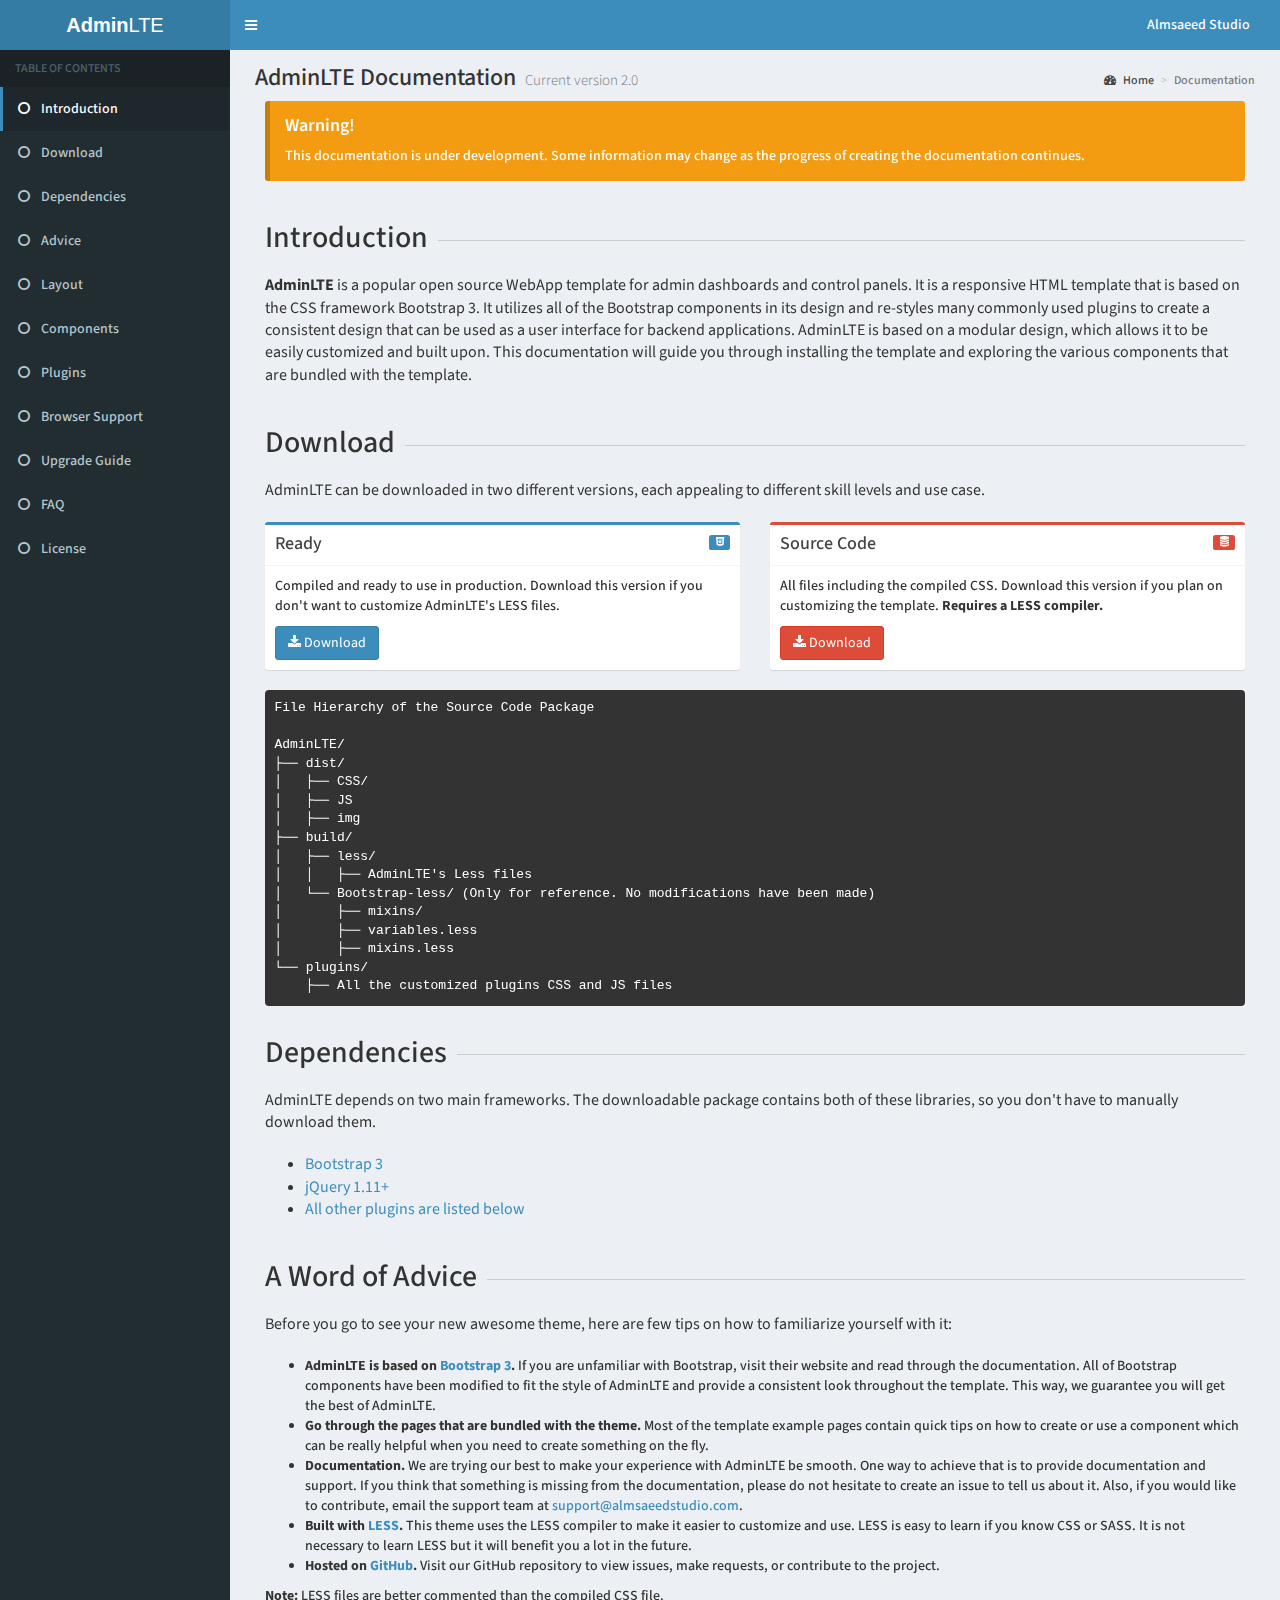
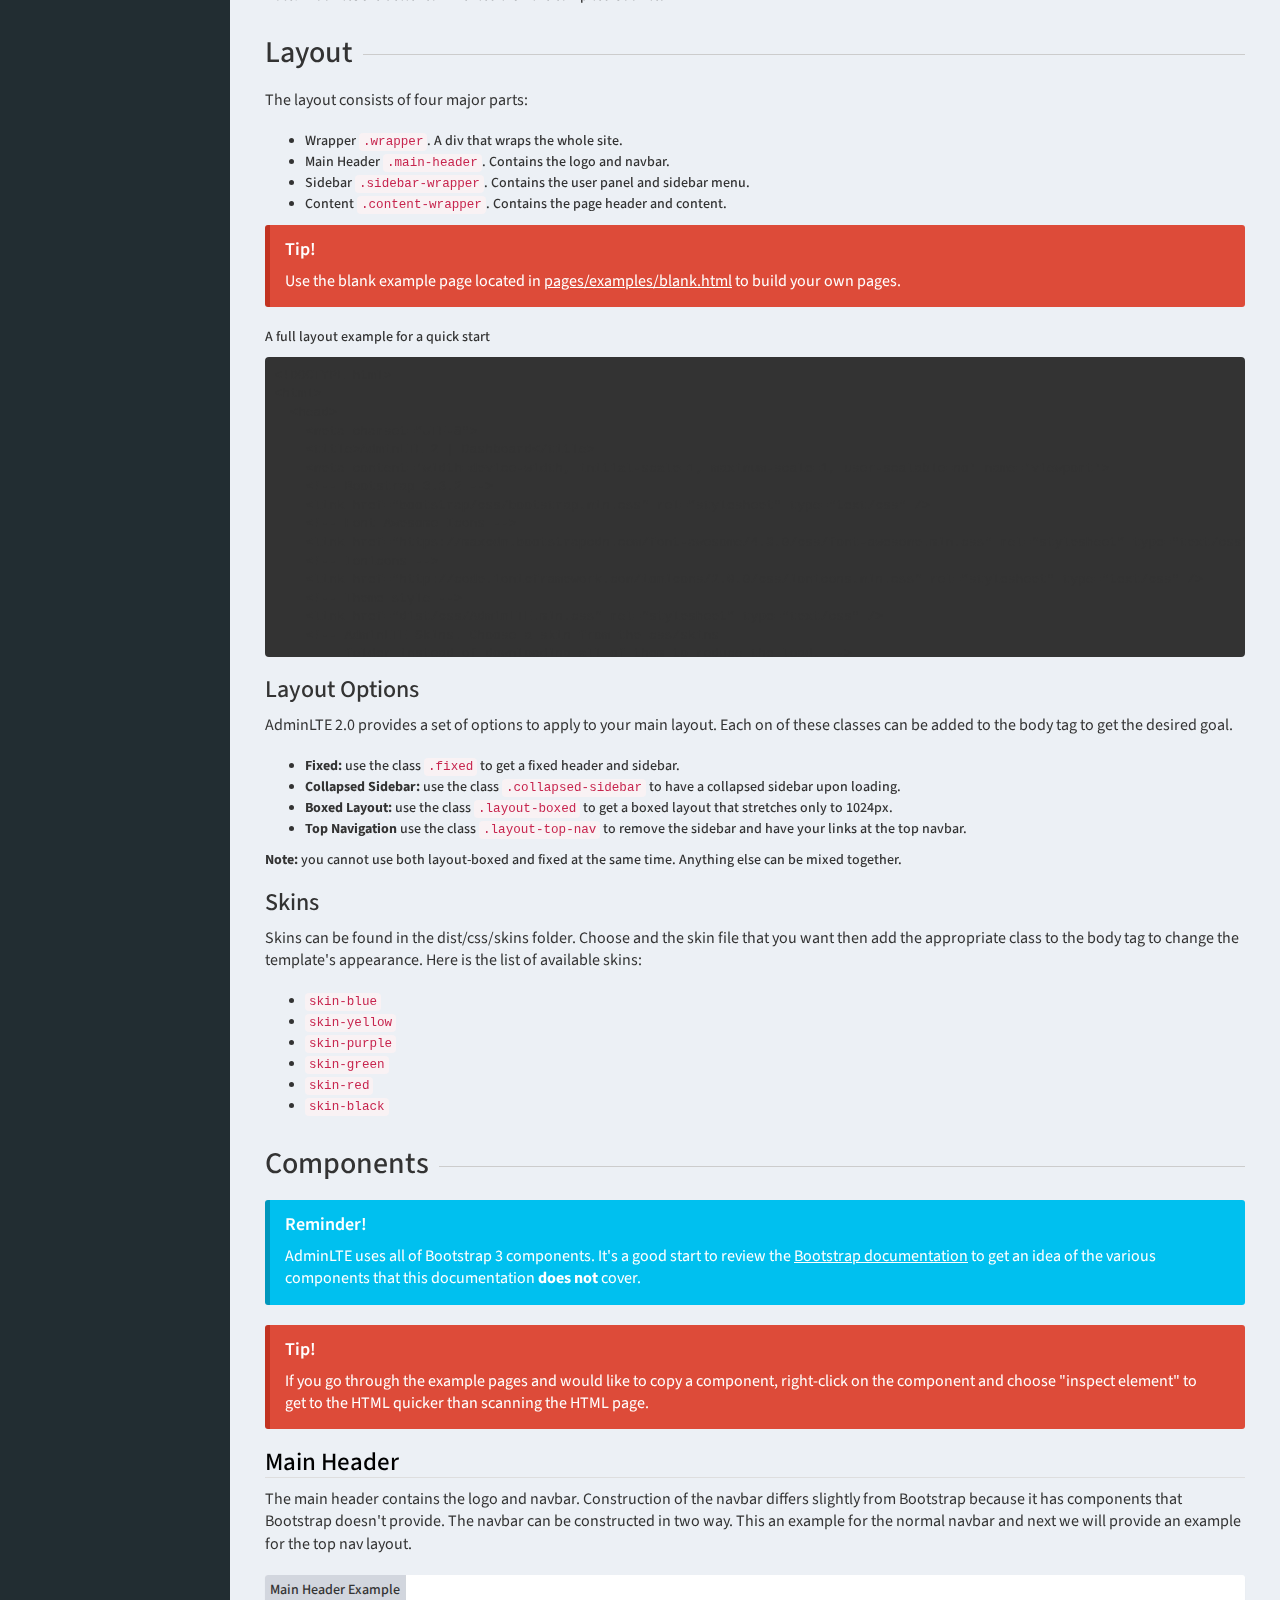
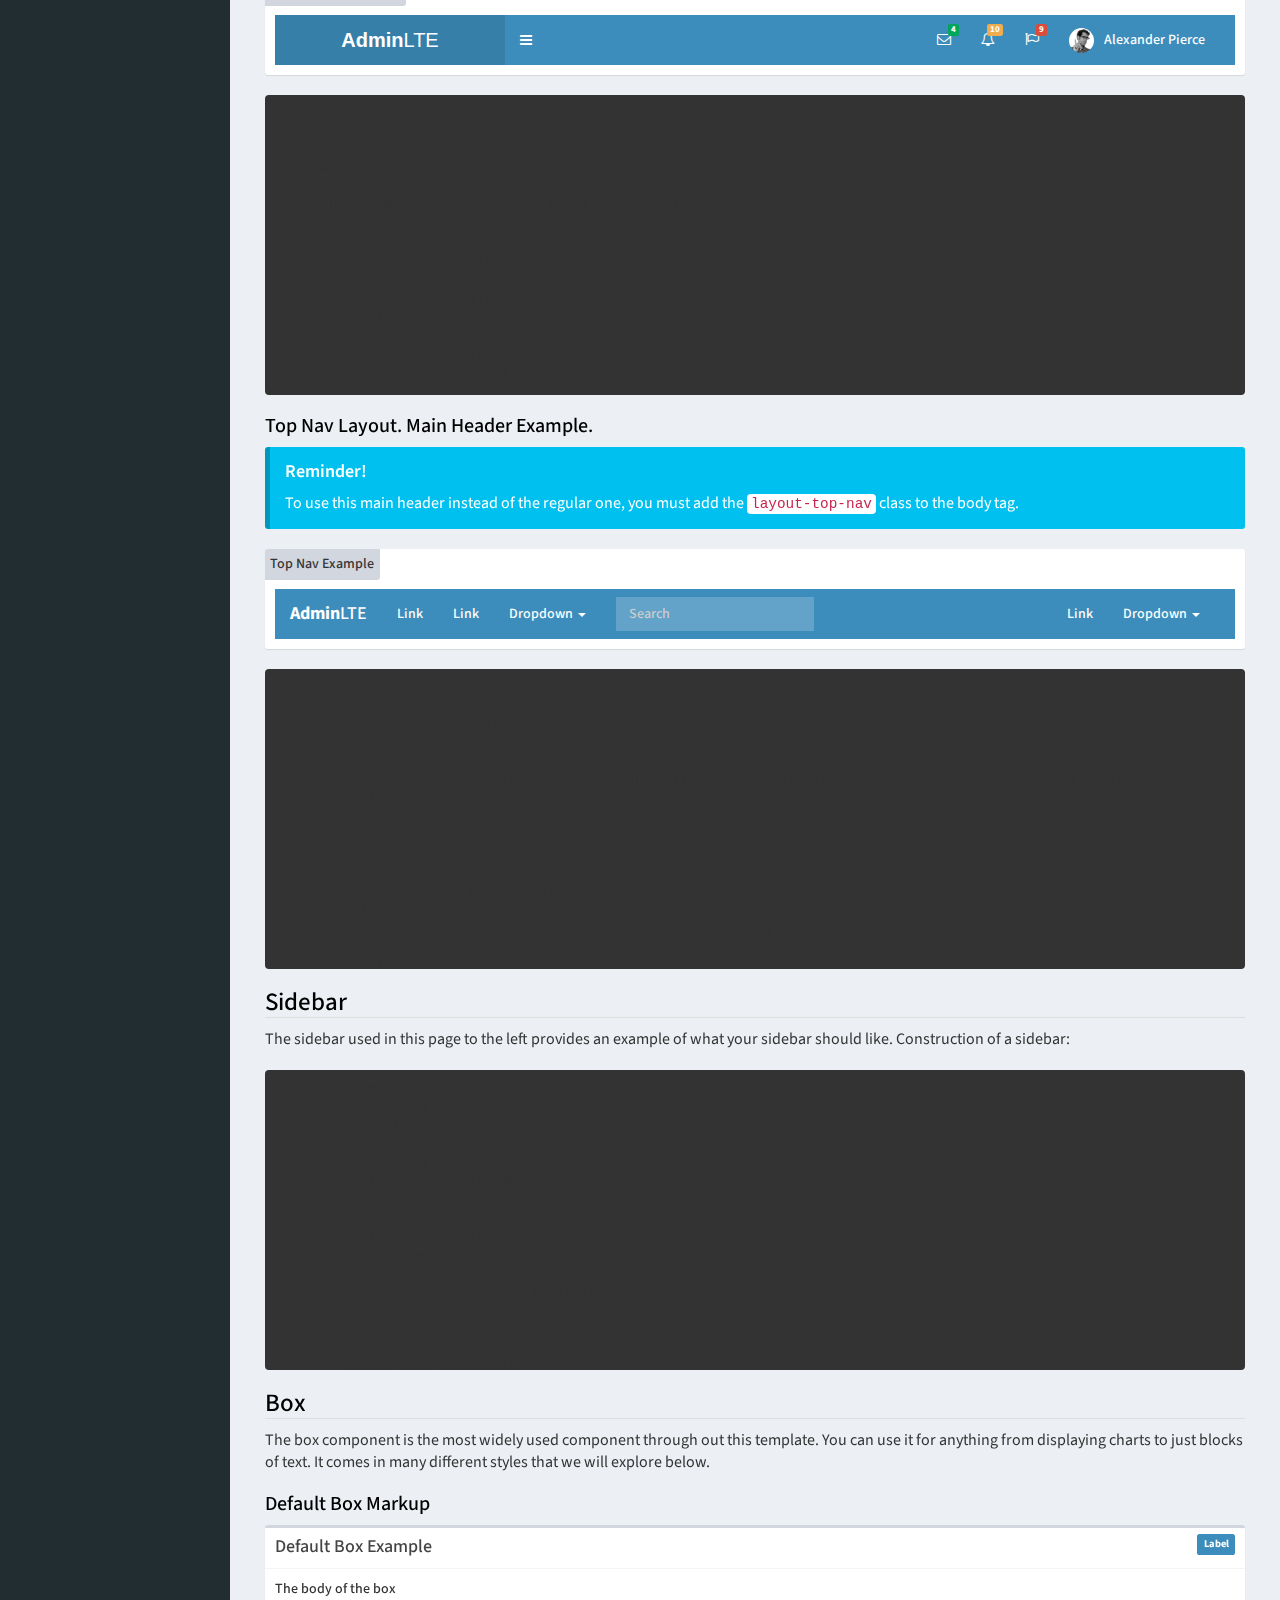
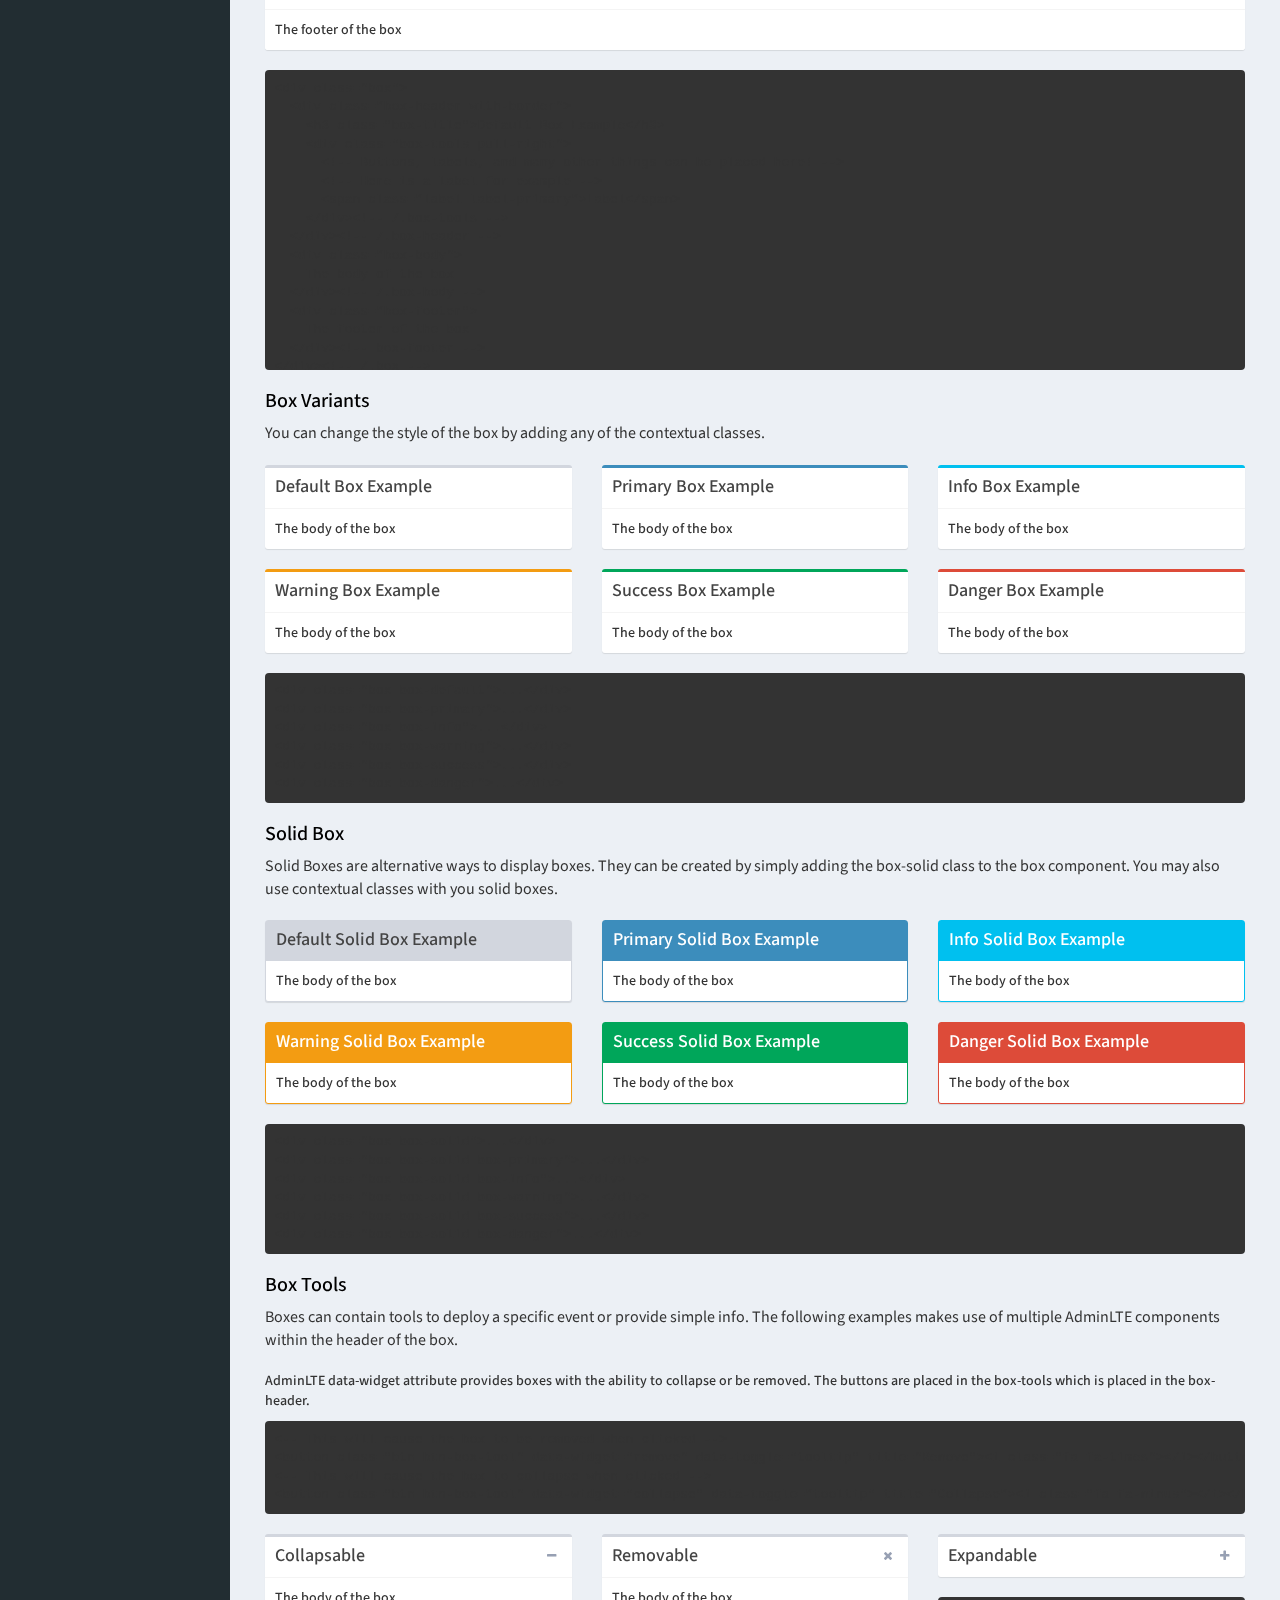
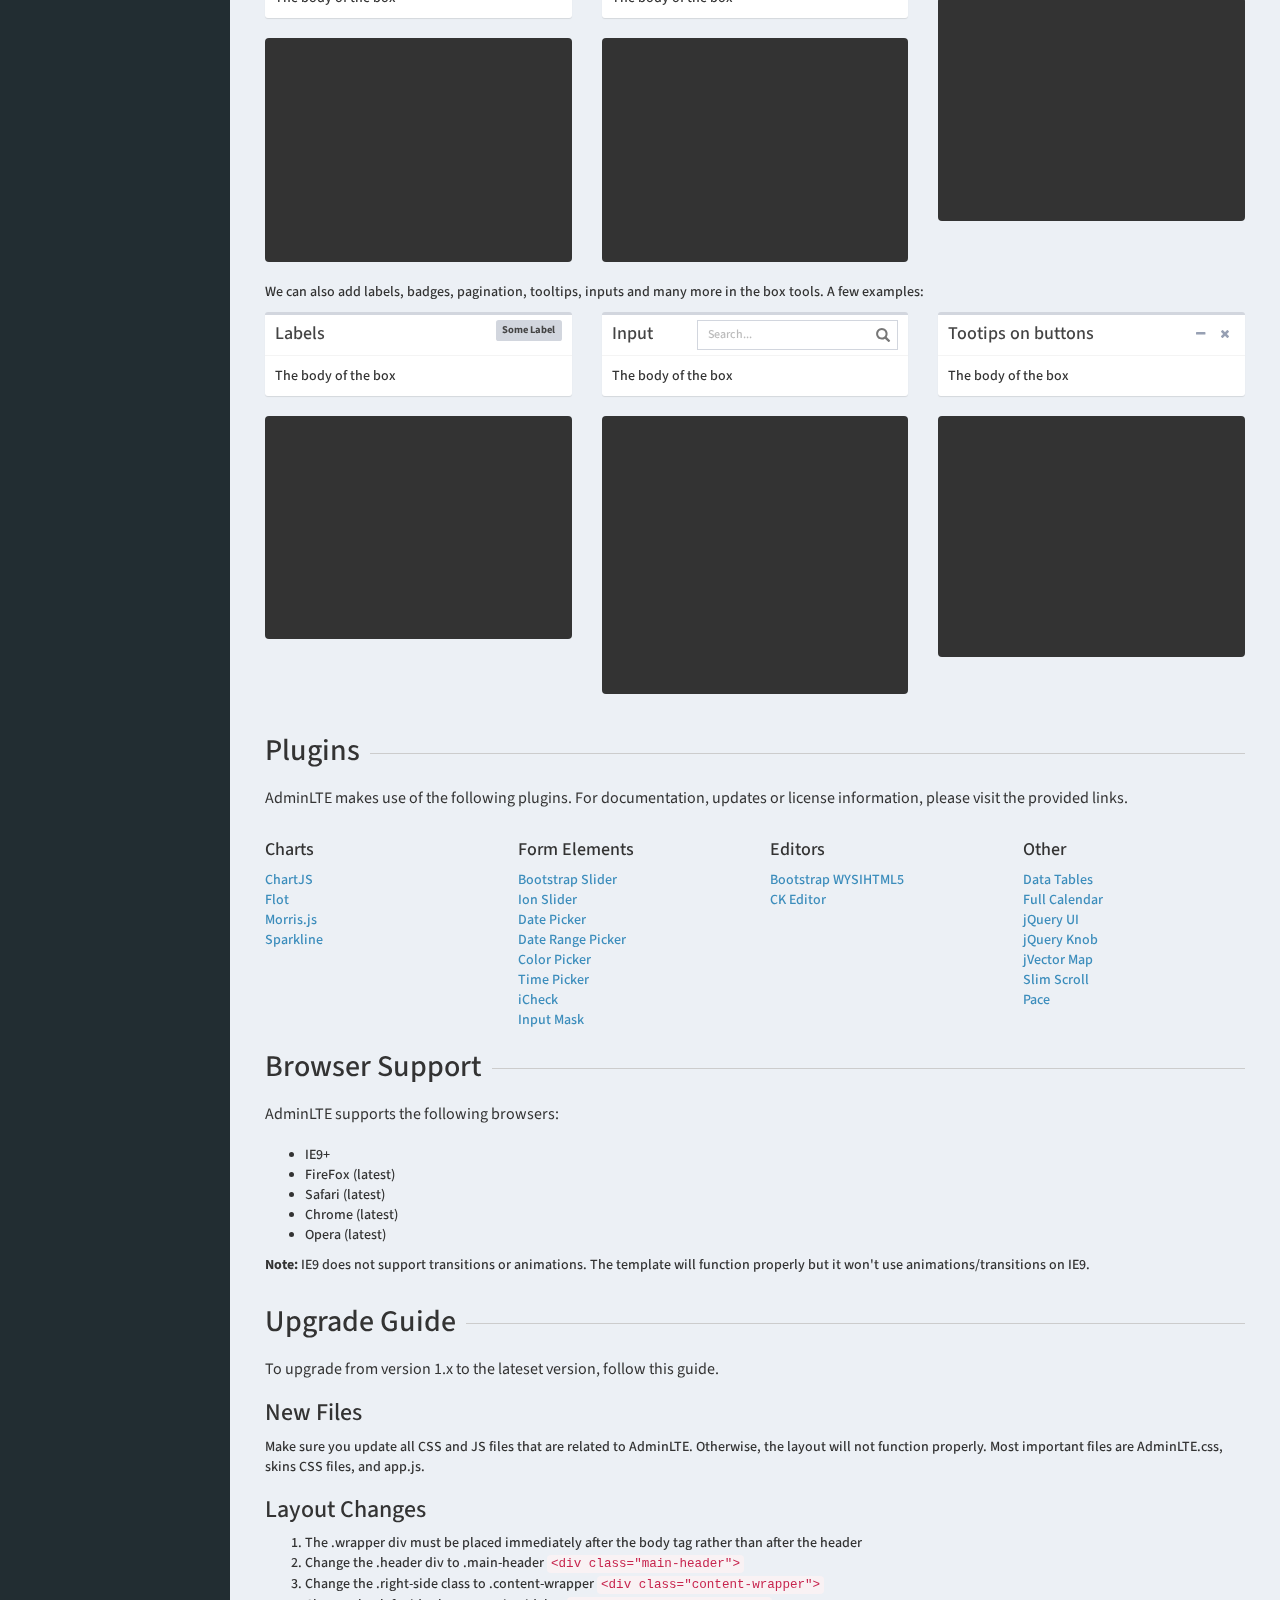
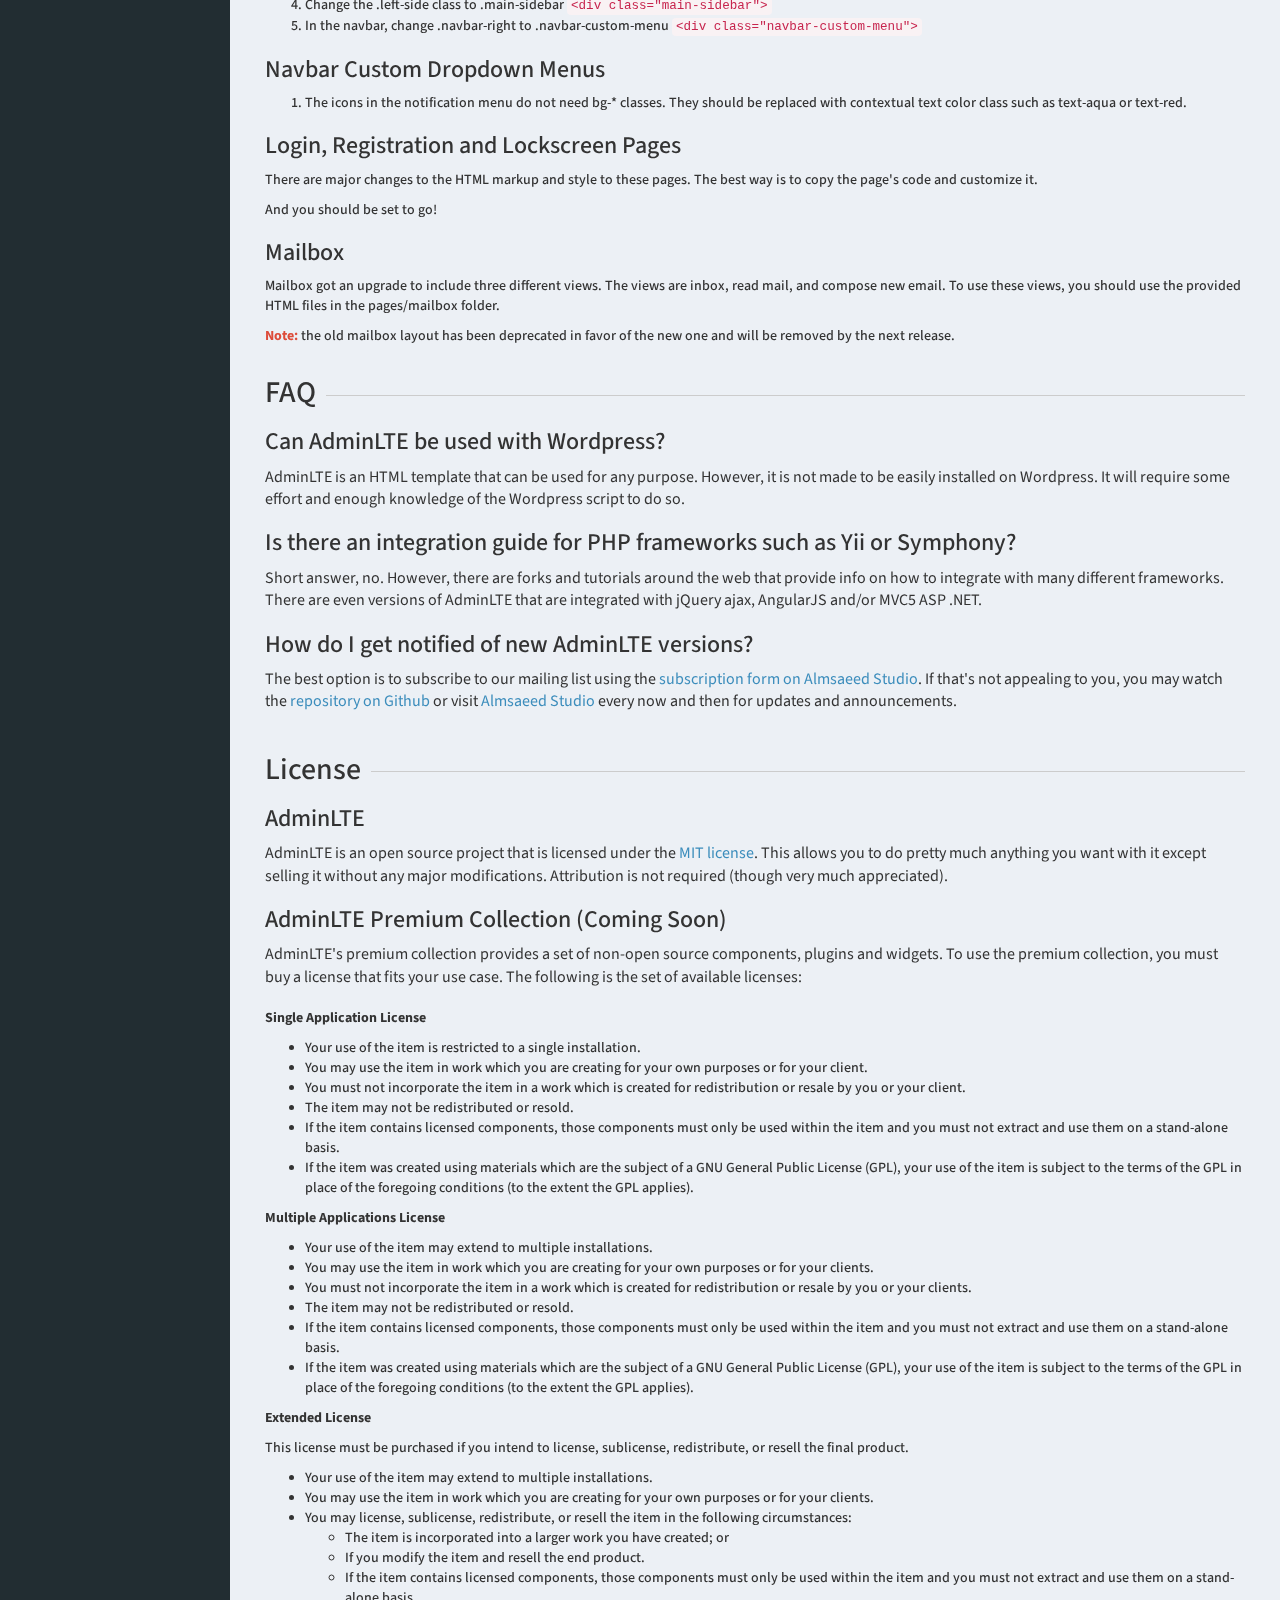
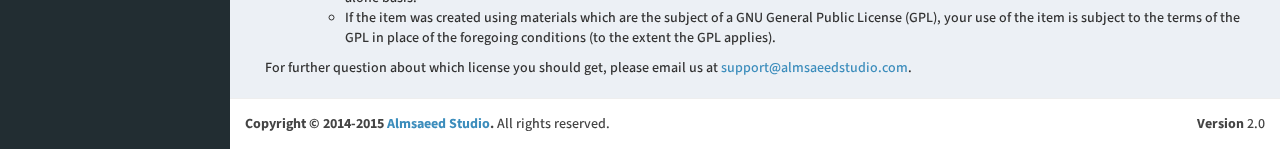
<file: admin/AdminLTE-master/documentation/index.html>
<!DOCTYPE html>
<html>
  <head>
    <meta charset="UTF-8">
    <meta http-equiv="X-UA-Compatible" content="IE=edge">
    <title>AdminLTE 2 | Documentation</title>
    <meta content='width=device-width, initial-scale=1, maximum-scale=1, user-scalable=no' name='viewport'>
    <!-- Bootstrap 3.3.2 -->
    <link href="../bootstrap/css/bootstrap.min.css" rel="stylesheet" type="text/css" />
    <!-- Font Awesome Icons -->
    <link href="https://maxcdn.bootstrapcdn.com/font-awesome/4.3.0/css/font-awesome.min.css" rel="stylesheet" type="text/css" />
    <!-- Ionicons -->
    <link href="http://code.ionicframework.com/ionicons/2.0.0/css/ionicons.min.css" rel="stylesheet" type="text/css" />
    <!-- Theme style -->
    <link href="../dist/css/AdminLTE.min.css" rel="stylesheet" type="text/css" />
    <link href="../dist/css/skins/skin-blue.min.css" rel="stylesheet" type="text/css" />

    <!-- HTML5 Shim and Respond.js IE8 support of HTML5 elements and media queries -->
    <!-- WARNING: Respond.js doesn't work if you view the page via file:// -->
    <!--[if lt IE 9]>
        <script src="https://oss.maxcdn.com/libs/html5shiv/3.7.0/html5shiv.js"></script>
        <script src="https://oss.maxcdn.com/libs/respond.js/1.3.0/respond.min.js"></script>
    <![endif]-->
    <style>
      body {
        font-family: 'Source Sans Pro', 'Helvetica Neue', Helvetica, Arial, sans-serif;
        font-weight: 500;
      }
      .content-wrapper {
        padding: 0 10px;
        font-size: 14px;
      }
      .page-header {
        border: 0;        
        margin: 0 0 20px 0;
        padding: 0;
        position: relative;
        z-index: 1;
        font-size: 30px;
      }
      section[id] {
        padding: 20px 0 0 0;
      }
      #components > h3 {
        font-size: 25px;
        border-bottom: 1px solid #dedede;
        color: #000;
      }
      #components > h4 {
        font-size: 20px;
        color: #000;
      }
      .page-header span {
        z-index: 5;
        display: inline-block;
        background-color: #ecf0f5;
        padding-right: 10px;
      }
      .page-header::before {
        content: " ";
        display: block;
        background: #ccc;
        width: 100%;
        height: 1px;
        position: absolute;
        top: 50%;
        margin-top: 2px;
        z-index: -1;
      }
      .lead {
        font-size: 16px;
        font-weight: 400;
      }
      .eg{
        position: absolute;
        top: 0;
        left: 0;
        display: inline-block;
        background: #d2d6de;
        padding: 5px;
        border-bottom-right-radius: 3px;
        border-top-left-radius: 3px;
        border-bottom: 1px solid #d2d6dc;
        border-right: 1px solid #d2d6dc;
      }
      .eg + * {
        margin-top: 30px;
      }
      .content {
        padding: 10px 25px;
      }
      .hierarchy {
        background: #333;
        color: #fff;
      }
      .plugins-list li {
        width: 50%;
        float: left;
      }
      pre {
        border: none;
      }
      /* desert scheme ported from vim to google prettify */
      pre.prettyprint {display: block; background-color: #333; max-height: 300px; border: none!important; margin-bottom: 20px;}
      pre .nocode { background-color: none; color: #000 }
      pre .str { color: #ffa0a0;} /* string  - pink */
      pre .kwd { color: #f0e68c; font-weight: bold }
      pre .com { color: #87ceeb } /* comment - skyblue */
      pre .typ { color: #98fb98 } /* type    - lightgreen */
      pre .lit { color: #cd5c5c } /* literal - darkred */
      pre .pun { color: #fff }    /* punctuation */
      pre .pln { color: #fff }    /* plaintext */
      pre .tag { color: #f0e68c; font-weight: bold } /* html/xml tag    - lightyellow */
      pre .atn { color: #bdb76b; font-weight: bold } /* attribute name  - khaki */
      pre .atv { color: #ffa0a0 } /* attribute value - pink */
      pre .dec { color: #98fb98 } /* decimal         - lightgreen */

      /* Specify class=linenums on a pre to get line numbering */
      ol.linenums { margin-top: 0; margin-bottom: 0; color: #AEAEAE } /* IE indents via margin-left */
      li.L0,li.L1,li.L2,li.L3,li.L5,li.L6,li.L7,li.L8 { list-style-type: none }
      /* Alternate shading for lines */
      li.L1,li.L3,li.L5,li.L7,li.L9 { }

      @media print {
        pre.prettyprint { background-color: none }
        pre .str, code .str { color: #060 }
        pre .kwd, code .kwd { color: #006; font-weight: bold }
        pre .com, code .com { color: #600; font-style: italic }
        pre .typ, code .typ { color: #404; font-weight: bold }
        pre .lit, code .lit { color: #044 }
        pre .pun, code .pun { color: #440 }
        pre .pln, code .pln { color: #000 }
        pre .tag, code .tag { color: #006; font-weight: bold }
        pre .atn, code .atn { color: #404 }
        pre .atv, code .atv { color: #060 }
      }
      .sidebar {
        margin-top: 0;
        padding-top: 0!important;
      }
      .box .main-header {
        z-index: 1000;
        position: relative;
      }
      .treeview .nav li a:hover,
      .treeview .nav li a:active {
        background: transparent;
      }
    </style>
  </head>
  <body class="skin-blue fixed" data-spy="scroll" data-target="#scrollspy">
    <div class="wrapper">

      <header class="main-header">
        <!-- Logo -->
        <a href="../index2.html" class="logo"><b>Admin</b>LTE</a>
        <!-- Header Navbar: style can be found in header.less -->
        <nav class="navbar navbar-static-top" role="navigation">
          <!-- Sidebar toggle button-->
          <a href="#" class="sidebar-toggle" data-toggle="offcanvas" role="button">
            <span class="sr-only">Toggle navigation</span>
          </a>
          <!-- Navbar Right Menu -->
          <div class="navbar-custom-menu">
            <ul class="nav navbar-nav">
              <li><a href="http://almsaeedstudio.com">Almsaeed Studio</a></li>
            </ul>
          </div>
        </nav>
      </header>
      <!-- Left side column. contains the logo and sidebar -->
      <aside class="main-sidebar">
        <!-- sidebar: style can be found in sidebar.less -->
        <section class="sidebar" id="scrollspy">

          <!-- sidebar menu: : style can be found in sidebar.less -->
          <ul class="nav sidebar-menu">
            <li class="header">TABLE OF CONTENTS</li>
            <li class='active'><a href="#introduction"><i class='fa fa-circle-o'></i> Introduction</a></li>
            <li><a href="#download"><i class='fa fa-circle-o'></i> Download</a></li>
            <li><a href="#dependencies"><i class='fa fa-circle-o'></i> Dependencies</a></li>
            <li><a href="#advice"><i class='fa fa-circle-o'></i> Advice</a></li>
            <li><a href="#layout"><i class='fa fa-circle-o'></i> Layout</a></li>
            <li class='treeview' id='scrollspy-components'>
              <a href="#components"><i class='fa fa-circle-o'></i> Components</a>
              <ul class='nav treeview-menu'>
                <li><a href='#component-main-header'>Main Header</a></li>
                <li><a href='#component-sidebar'>Sidebar</a></li>
                <li><a href='#component-box'>Boxes</a></li>
              </ul>
            </li>
            <li><a href="#plugins"><i class='fa fa-circle-o'></i> Plugins</a></li>
            <li><a href="#browsers"><i class='fa fa-circle-o'></i> Browser Support</a></li>
            <li><a href="#upgrade"><i class='fa fa-circle-o'></i> Upgrade Guide</a></li>
            <li><a href="#faq"><i class='fa fa-circle-o'></i> FAQ</a></li>
            <li><a href="#license"><i class='fa fa-circle-o'></i> License</a></li>
          </ul>
        </section>
        <!-- /.sidebar -->
      </aside>

      <!-- Right side column. Contains the navbar and content of the page -->
      <div class="content-wrapper">
        <!-- Content Header (Page header) -->
        <div class="content-header">
          <h1>
            AdminLTE Documentation
            <small>Current version 2.0</small>
          </h1>
          <ol class="breadcrumb">
            <li><a href="#"><i class="fa fa-dashboard"></i> Home</a></li>
            <li class="active">Documentation</li>
          </ol>
        </div>

        <!-- Main content -->
        <div class="content body">
          <div class="callout callout-warning">
            <h4>Warning!</h4>
            This documentation is under development. Some information may change as the progress of creating the documentation continues.
          </div>
          <section id='introduction'>
            <h2 class='page-header'><span>Introduction</span></h2>
            <p class='lead'>
              <b>AdminLTE</b> is a popular open source WebApp template for admin dashboards and control panels.
              It is a responsive HTML template that is based on the CSS framework Bootstrap 3.
              It utilizes all of the Bootstrap components in its design and re-styles many
              commonly used plugins to create a consistent design that can be used as a user
              interface for backend applications. AdminLTE is based on a modular design, which
              allows it to be easily customized and built upon. This documentation will guide you through
              installing the template and exploring the various components that are bundled with the template.
            </p>
          </section><!-- /#introduction -->

          <!-- ============================================================= -->

          <section id='download'>
            <h2 class='page-header'><span>Download</span></h2>
            <p class='lead'>
              AdminLTE can be downloaded in two different versions, each appealing to different
              skill levels and use case.
            </p>
            <div class='row'>
              <div class='col-sm-6'>
                <div class='box box-primary'>
                  <div class='box-header with-border'>
                    <h3 class='box-title'>Ready</h3>
                    <span class='label label-primary pull-right'><i class='fa fa-html5'></i></span>
                  </div><!-- /.box-header -->
                  <div class='box-body'>
                    <p>Compiled and ready to use in production. Download this version
                      if you don't want to customize AdminLTE's LESS files.</p>
                    <a href='http://almsaeedstudio.com/download/AdminLTE-dist' class='btn btn-primary'><i class='fa fa-download'></i> Download</a>
                  </div><!-- /.box-body -->
                </div><!-- /.box -->
              </div><!-- /.col -->
              <div class='col-sm-6'>
                <div class='box box-danger'>
                  <div class='box-header with-border'>
                    <h3 class='box-title'>Source Code</h3>
                    <span class='label label-danger pull-right'><i class='fa fa-database'></i></span>
                  </div><!-- /.box-header -->
                  <div class='box-body'>
                    <p>All files including the compiled CSS. Download this version
                      if you plan on customizing the template. <b>Requires a LESS compiler.</b></p>
                    <a href='http://almsaeedstudio.com/download/AdminLTE' class='btn btn-danger'><i class='fa fa-download'></i> Download</a>
                  </div><!-- /.box-body -->
                </div><!-- /.box -->
              </div><!-- /.col -->
            </div><!-- /.row -->
            <pre class='hierarchy'><code class="language-bash" data-lang="bash">File Hierarchy of the Source Code Package

AdminLTE/
├── dist/
│   ├── CSS/
│   ├── JS
│   ├── img
├── build/
│   ├── less/
│   │   ├── AdminLTE's Less files
│   └── Bootstrap-less/ (Only for reference. No modifications have been made)
│       ├── mixins/
│       ├── variables.less
│       ├── mixins.less
└── plugins/
    ├── All the customized plugins CSS and JS files</code></pre>
          </section>

          <!-- ============================================================= -->

          <section id="dependencies">
            <h2 class="page-header"><span>Dependencies</span></h2>
            <p class="lead">AdminLTE depends on two main frameworks.
              The downloadable package contains both of these libraries, so you don't have to manually download them.</p>
            <ul class="lead">
              <li><a href="http://getbootstrap.com" target="_blank">Bootstrap 3</a></li>
              <li><a href="http://jquery.com/" target="_blank">jQuery 1.11+</a></li>
              <li><a href="#plugins">All other plugins are listed below</a></li>
            </ul>
          </section>

          <!-- ============================================================= -->

          <section id='advice'>
            <h2 class='page-header'><span>A Word of Advice</span></h2>
            <p class='lead'>
              Before you go to see your new awesome theme, here are few tips on how to familiarize yourself with it:
            </p>

            <ul>
              <li><b>AdminLTE is based on <a href="http://getbootstrap.com/" target="_blank">Bootstrap 3</a>.</b> If you are unfamiliar with Bootstrap, visit their website and read through the documentation. All of Bootstrap components have been modified to fit the style of AdminLTE and provide a consistent look throughout the template. This way, we guarantee you will get the best of AdminLTE.</li>
              <li><b>Go through the pages that are bundled with the theme.</b> Most of the template example pages contain quick tips on how to create or use a component which can be really helpful when you need to create something on the fly.</li>
              <li><b>Documentation.</b> We are trying our best to make your experience with AdminLTE be smooth. One way to achieve that is to provide documentation and support. If you think that something is missing from the documentation, please do not hesitate to create an issue to tell us about it. Also, if you would like to contribute, email the support team at <a href="mailto:support@almsaeedstudio.com">support@almsaeedstudio.com</a>.</li>
              <li><b>Built with <a href="http://lesscss.org/" target="_blank">LESS</a>.</b> This theme uses the LESS compiler to make it easier to customize and use. LESS is easy to learn if you know CSS or SASS. It is not necessary to learn LESS but it will benefit you a lot in the future.</li>
              <li><b>Hosted on <a href="https://github.com/almasaeed2010/AdminLTE/" target="_blank">GitHub</a>.</b> Visit our GitHub repository to view issues, make requests, or contribute to the project.</li>
            </ul>
            <p>
              <b>Note:</b> LESS files are better commented than the compiled CSS file.
            </p>
          </section>

          <!-- ============================================================= -->

          <section id='layout'>
            <h2 class='page-header'><span>Layout</span></h2>
            <p class='lead'>The layout consists of four major parts:</p>
            <ul>
              <li>Wrapper <code>.wrapper</code>. A div that wraps the whole site.</li>
              <li>Main Header <code>.main-header</code>. Contains the logo and navbar.</li>
              <li>Sidebar <code>.sidebar-wrapper</code>. Contains the user panel and sidebar menu.</li>
              <li>Content <code>.content-wrapper</code>. Contains the page header and content.</li>
            </ul>
            <div class="callout callout-danger lead">
              <h4>Tip!</h4>
              <p>Use the blank example page located in <a href="../pages/examples/blank.html">pages/examples/blank.html</a> to build your own pages.</p>
            </div>
            <p>A full layout example for a quick start</p>
            <pre class='prettyprint'>
&LT;!DOCTYPE html>
&LT;html>
  &LT;head>
    &LT;meta charset="UTF-8">
    &LT;title>AdminLTE 2 | Dashboard&LT;/title>
    &LT;meta content='width=device-width, initial-scale=1, maximum-scale=1, user-scalable=no' name='viewport'>
    &LT;!-- Bootstrap 3.3.2 -->
    &LT;link href="bootstrap/css/bootstrap.min.css" rel="stylesheet" type="text/css" />
    &LT;!-- Font Awesome Icons -->
    &LT;link href="https://maxcdn.bootstrapcdn.com/font-awesome/4.3.0/css/font-awesome.min.css" rel="stylesheet" type="text/css" />
    &LT;!-- Ionicons -->
    &LT;link href="http://code.ionicframework.com/ionicons/2.0.0/css/ionicons.min.css" rel="stylesheet" type="text/css" />
    &LT;!-- Theme style -->
    &LT;link href="dist/css/AdminLTE.min.css" rel="stylesheet" type="text/css" />
    &LT;!-- AdminLTE Skins. Choose a skin from the css/skins 
         folder instead of downloading all of them to reduce the load. -->
    &LT;link href="dist/css/skins/_all-skins.min.css" rel="stylesheet" type="text/css" />

    &LT;!-- HTML5 Shim and Respond.js IE8 support of HTML5 elements and media queries -->
    &LT;!-- WARNING: Respond.js doesn't work if you view the page via file:// -->
    &LT;!--[if lt IE 9]>
        &LT;script src="https://oss.maxcdn.com/libs/html5shiv/3.7.0/html5shiv.js">&LT;/script>
        &LT;script src="https://oss.maxcdn.com/libs/respond.js/1.3.0/respond.min.js">&LT;/script>
    &LT;![endif]-->
  &LT;/head>
  &LT;body class="skin-blue">
    &LT;!-- Site wrapper -->
    &LT;div class="wrapper">
      
      &LT;header class="main-header">
        &LT;a href="index2.html" class="logo">&LT;b>Admin&LT;/b>LTE&LT;/a>
        &LT;!-- Header Navbar: style can be found in header.less -->
        &LT;nav class="navbar navbar-static-top" role="navigation">
          &LT;!-- Sidebar toggle button-->
          &LT;a href="#" class="sidebar-toggle" data-toggle="offcanvas" role="button">
            &LT;span class="sr-only">Toggle navigation&LT;/span>
            &LT;span class="icon-bar">&LT;/span>
            &LT;span class="icon-bar">&LT;/span>
            &LT;span class="icon-bar">&LT;/span>
          &LT;/a>
          &LT;div class="navbar-custom-menu">
            &LT;ul class="nav navbar-nav">
              &LT;!-- Messages: style can be found in dropdown.less-->
              &LT;li class="dropdown messages-menu">
                &LT;a href="#" class="dropdown-toggle" data-toggle="dropdown">
                  &LT;i class="fa fa-envelope-o">&LT;/i>
                  &LT;span class="label label-success">4&LT;/span>
                &LT;/a>
                &LT;ul class="dropdown-menu">
                  &LT;li class="header">You have 4 messages&LT;/li>
                  &LT;li>
                    &LT;!-- inner menu: contains the actual data -->
                    &LT;ul class="menu">
                      &LT;li>&LT;!-- start message -->
                        &LT;a href="#">
                          &LT;div class="pull-left">
                            &LT;img src="dist/img/user2-160x160.jpg" class="img-circle" alt="User Image"/>
                          &LT;/div>
                          &LT;h4>
                            Support Team
                            &LT;small>&LT;i class="fa fa-clock-o">&LT;/i> 5 mins&LT;/small>
                          &LT;/h4>
                          &LT;p>Why not buy a new awesome theme?&LT;/p>
                        &LT;/a>
                      &LT;/li>&LT;!-- end message -->
                    &LT;/ul>
                  &LT;/li>
                  &LT;li class="footer">&LT;a href="#">See All Messages&LT;/a>&LT;/li>
                &LT;/ul>
              &LT;/li>
              &LT;!-- Notifications: style can be found in dropdown.less -->
              &LT;li class="dropdown notifications-menu">
                &LT;a href="#" class="dropdown-toggle" data-toggle="dropdown">
                  &LT;i class="fa fa-bell-o">&LT;/i>
                  &LT;span class="label label-warning">10&LT;/span>
                &LT;/a>
                &LT;ul class="dropdown-menu">
                  &LT;li class="header">You have 10 notifications&LT;/li>
                  &LT;li>
                    &LT;!-- inner menu: contains the actual data -->
                    &LT;ul class="menu">
                      &LT;li>
                        &LT;a href="#">
                          &LT;i class="fa fa-users text-aqua">&LT;/i> 5 new members joined today
                        &LT;/a>
                      &LT;/li>
                    &LT;/ul>
                  &LT;/li>
                  &LT;li class="footer">&LT;a href="#">View all&LT;/a>&LT;/li>
                &LT;/ul>
              &LT;/li>
              &LT;!-- Tasks: style can be found in dropdown.less -->
              &LT;li class="dropdown tasks-menu">
                &LT;a href="#" class="dropdown-toggle" data-toggle="dropdown">
                  &LT;i class="fa fa-flag-o">&LT;/i>
                  &LT;span class="label label-danger">9&LT;/span>
                &LT;/a>
                &LT;ul class="dropdown-menu">
                  &LT;li class="header">You have 9 tasks&LT;/li>
                  &LT;li>
                    &LT;!-- inner menu: contains the actual data -->
                    &LT;ul class="menu">
                      &LT;li>&LT;!-- Task item -->
                        &LT;a href="#">
                          &LT;h3>
                            Design some buttons
                            &LT;small class="pull-right">20%&LT;/small>
                          &LT;/h3>
                          &LT;div class="progress xs">
                            &LT;div class="progress-bar progress-bar-aqua" style="width: 20%" role="progressbar" aria-valuenow="20" aria-valuemin="0" aria-valuemax="100">
                              &LT;span class="sr-only">20% Complete&LT;/span>
                            &LT;/div>
                          &LT;/div>
                        &LT;/a>
                      &LT;/li>&LT;!-- end task item -->
                    &LT;/ul>
                  &LT;/li>
                  &LT;li class="footer">
                    &LT;a href="#">View all tasks&LT;/a>
                  &LT;/li>
                &LT;/ul>
              &LT;/li>
              &LT;!-- User Account: style can be found in dropdown.less -->
              &LT;li class="dropdown user user-menu">
                &LT;a href="#" class="dropdown-toggle" data-toggle="dropdown">
                  &LT;img src="dist/img/user2-160x160.jpg" class="user-image" alt="User Image"/>
                  &LT;span class="hidden-xs">Alexander Pierce&LT;/span>
                &LT;/a>
                &LT;ul class="dropdown-menu">
                  &LT;!-- User image -->
                  &LT;li class="user-header">
                    &LT;img src="dist/img/user2-160x160.jpg" class="img-circle" alt="User Image" />
                    &LT;p>
                      Alexander Pierce - Web Developer
                      &LT;small>Member since Nov. 2012&LT;/small>
                    &LT;/p>
                  &LT;/li>
                  &LT;!-- Menu Body -->
                  &LT;li class="user-body">
                    &LT;div class="col-xs-4 text-center">
                      &LT;a href="#">Followers&LT;/a>
                    &LT;/div>
                    &LT;div class="col-xs-4 text-center">
                      &LT;a href="#">Sales&LT;/a>
                    &LT;/div>
                    &LT;div class="col-xs-4 text-center">
                      &LT;a href="#">Friends&LT;/a>
                    &LT;/div>
                  &LT;/li>
                  &LT;!-- Menu Footer-->
                  &LT;li class="user-footer">
                    &LT;div class="pull-left">
                      &LT;a href="#" class="btn btn-default btn-flat">Profile&LT;/a>
                    &LT;/div>
                    &LT;div class="pull-right">
                      &LT;a href="#" class="btn btn-default btn-flat">Sign out&LT;/a>
                    &LT;/div>
                  &LT;/li>
                &LT;/ul>
              &LT;/li>
            &LT;/ul>
          &LT;/div>
        &LT;/nav>
      &LT;/header>

      &LT;!-- =============================================== -->

      &LT;!-- Left side column. contains the sidebar -->
      &LT;aside class="main-sidebar">
        &LT;!-- sidebar: style can be found in sidebar.less -->
        &LT;section class="sidebar">
          &LT;!-- Sidebar user panel -->
          &LT;div class="user-panel">
            &LT;div class="pull-left image">
              &LT;img src="dist/img/user2-160x160.jpg" class="img-circle" alt="User Image" />
            &LT;/div>
            &LT;div class="pull-left info">
              &LT;p>Alexander Pierce&LT;/p>

              &LT;a href="#">&LT;i class="fa fa-circle text-success">&LT;/i> Online&LT;/a>
            &LT;/div>
          &LT;/div>
          &LT;!-- search form -->
          &LT;form action="#" method="get" class="sidebar-form">
            &LT;div class="input-group">
              &LT;input type="text" name="q" class="form-control" placeholder="Search..."/>
              &LT;span class="input-group-btn">
                &LT;button type='submit' name='seach' id='search-btn' class="btn btn-flat">&LT;i class="fa fa-search">&LT;/i>&LT;/button>
              &LT;/span>
            &LT;/div>
          &LT;/form>
          &LT;!-- /.search form -->
          &LT;!-- sidebar menu: : style can be found in sidebar.less -->
          &LT;ul class="sidebar-menu">
            &LT;li class="header">MAIN NAVIGATION&LT;/li>
            &LT;li class="treeview">
              &LT;a href="#">
                &LT;i class="fa fa-dashboard">&LT;/i> &LT;span>Dashboard&LT;/span> &LT;i class="fa fa-angle-left pull-right">&LT;/i>
              &LT;/a>
              &LT;ul class="treeview-menu">
                &LT;li>&LT;a href="index.html">&LT;i class="fa fa-circle-o">&LT;/i> Dashboard v1&LT;/a>&LT;/li>
                &LT;li>&LT;a href="index2.html">&LT;i class="fa fa-circle-o">&LT;/i> Dashboard v2&LT;/a>&LT;/li>
              &LT;/ul>
            &LT;/li>
            &LT;li class="treeview">
              &LT;a href="#">
                &LT;i class="fa fa-files-o">&LT;/i>
                &LT;span>Layout Options&LT;/span>
                &LT;span class="label label-primary pull-right">4&LT;/span>
              &LT;/a>
              &LT;ul class="treeview-menu">
                &LT;li>&LT;a href="../layout/top-nav.html">&LT;i class="fa fa-circle-o">&LT;/i> Top Navigation&LT;/a>&LT;/li>
                &LT;li>&LT;a href="../layout/boxed.html">&LT;i class="fa fa-circle-o">&LT;/i> Boxed&LT;/a>&LT;/li>
                &LT;li>&LT;a href="../layout/fixed.html">&LT;i class="fa fa-circle-o">&LT;/i> Fixed&LT;/a>&LT;/li>
                &LT;li>&LT;a href="../layout/collapsed-sidebar.html">&LT;i class="fa fa-circle-o">&LT;/i> Collapsed Sidebar&LT;/a>&LT;/li>
              &LT;/ul>
            &LT;/li>
            &LT;li>
              &LT;a href="../widgets.html">
                &LT;i class="fa fa-th">&LT;/i> &LT;span>Widgets&LT;/span> &LT;small class="label pull-right bg-green">Hot&LT;/small>
              &LT;/a>
            &LT;/li>            
            &LT;li class="treeview">
              &LT;a href="#">
                &LT;i class="fa fa-pie-chart">&LT;/i>
                &LT;span>Charts&LT;/span>
                &LT;i class="fa fa-angle-left pull-right">&LT;/i>
              &LT;/a>
              &LT;ul class="treeview-menu">
                &LT;li>&LT;a href="../charts/morris.html">&LT;i class="fa fa-circle-o">&LT;/i> Morris&LT;/a>&LT;/li>
                &LT;li>&LT;a href="../charts/flot.html">&LT;i class="fa fa-circle-o">&LT;/i> Flot&LT;/a>&LT;/li>
                &LT;li>&LT;a href="../charts/inline.html">&LT;i class="fa fa-circle-o">&LT;/i> Inline charts&LT;/a>&LT;/li>
              &LT;/ul>
            &LT;/li>            
            &LT;li class="treeview">
              &LT;a href="#">
                &LT;i class="fa fa-laptop">&LT;/i>
                &LT;span>UI Elements&LT;/span>
                &LT;i class="fa fa-angle-left pull-right">&LT;/i>
              &LT;/a>
              &LT;ul class="treeview-menu">
                &LT;li>&LT;a href="../UI/general.html">&LT;i class="fa fa-circle-o">&LT;/i> General&LT;/a>&LT;/li>
                &LT;li>&LT;a href="../UI/icons.html">&LT;i class="fa fa-circle-o">&LT;/i> Icons&LT;/a>&LT;/li>
                &LT;li>&LT;a href="../UI/buttons.html">&LT;i class="fa fa-circle-o">&LT;/i> Buttons&LT;/a>&LT;/li>
                &LT;li>&LT;a href="../UI/sliders.html">&LT;i class="fa fa-circle-o">&LT;/i> Sliders&LT;/a>&LT;/li>
                &LT;li>&LT;a href="../UI/timeline.html">&LT;i class="fa fa-circle-o">&LT;/i> Timeline&LT;/a>&LT;/li>
                &LT;li>&LT;a href="../UI/modals.html">&LT;i class="fa fa-circle-o">&LT;/i> Modals&LT;/a>&LT;/li>
              &LT;/ul>
            &LT;/li>
            &LT;li class="treeview">
              &LT;a href="#">
                &LT;i class="fa fa-edit">&LT;/i> &LT;span>Forms&LT;/span>
                &LT;i class="fa fa-angle-left pull-right">&LT;/i>
              &LT;/a>
              &LT;ul class="treeview-menu">
                &LT;li>&LT;a href="../forms/general.html">&LT;i class="fa fa-circle-o">&LT;/i> General Elements&LT;/a>&LT;/li>
                &LT;li>&LT;a href="../forms/advanced.html">&LT;i class="fa fa-circle-o">&LT;/i> Advanced Elements&LT;/a>&LT;/li>
                &LT;li>&LT;a href="../forms/editors.html">&LT;i class="fa fa-circle-o">&LT;/i> Editors&LT;/a>&LT;/li>
              &LT;/ul>
            &LT;/li>
            &LT;li class="treeview">
              &LT;a href="#">
                &LT;i class="fa fa-table">&LT;/i> &LT;span>Tables&LT;/span>
                &LT;i class="fa fa-angle-left pull-right">&LT;/i>
              &LT;/a>
              &LT;ul class="treeview-menu">
                &LT;li>&LT;a href="../tables/simple.html">&LT;i class="fa fa-circle-o">&LT;/i> Simple tables&LT;/a>&LT;/li>
                &LT;li>&LT;a href="../tables/data.html">&LT;i class="fa fa-circle-o">&LT;/i> Data tables&LT;/a>&LT;/li>
              &LT;/ul>
            &LT;/li>
            &LT;li>
              &LT;a href="../calendar.html">
                &LT;i class="fa fa-calendar">&LT;/i> &LT;span>Calendar&LT;/span>
                &LT;small class="label pull-right bg-red">3&LT;/small>
              &LT;/a>
            &LT;/li>
            &LT;li>
              &LT;a href="../mailbox/mailbox.html">
                &LT;i class="fa fa-envelope">&LT;/i> &LT;span>Mailbox&LT;/span>
                &LT;small class="label pull-right bg-yellow">12&LT;/small>
              &LT;/a>
            &LT;/li>
            &LT;li class="treeview active">
              &LT;a href="#">
                &LT;i class="fa fa-folder">&LT;/i> &LT;span>Examples&LT;/span>
                &LT;i class="fa fa-angle-left pull-right">&LT;/i>
              &LT;/a>
              &LT;ul class="treeview-menu">
                &LT;li>&LT;a href="invoice.html">&LT;i class="fa fa-circle-o">&LT;/i> Invoice&LT;/a>&LT;/li>
                &LT;li>&LT;a href="login.html">&LT;i class="fa fa-circle-o">&LT;/i> Login&LT;/a>&LT;/li>
                &LT;li>&LT;a href="register.html">&LT;i class="fa fa-circle-o">&LT;/i> Register&LT;/a>&LT;/li>
                &LT;li>&LT;a href="lockscreen.html">&LT;i class="fa fa-circle-o">&LT;/i> Lockscreen&LT;/a>&LT;/li>
                &LT;li>&LT;a href="404.html">&LT;i class="fa fa-circle-o">&LT;/i> 404 Error&LT;/a>&LT;/li>
                &LT;li>&LT;a href="500.html">&LT;i class="fa fa-circle-o">&LT;/i> 500 Error&LT;/a>&LT;/li>
                &LT;li class="active">&LT;a href="blank.html">&LT;i class="fa fa-circle-o">&LT;/i> Blank Page&LT;/a>&LT;/li>
              &LT;/ul>
            &LT;/li>
            &LT;li class="treeview">
              &LT;a href="#">
                &LT;i class="fa fa-share">&LT;/i> &LT;span>Multilevel&LT;/span>
                &LT;i class="fa fa-angle-left pull-right">&LT;/i>
              &LT;/a>
              &LT;ul class="treeview-menu">
                &LT;li>&LT;a href="#">&LT;i class="fa fa-circle-o">&LT;/i> Level One&LT;/a>&LT;/li>
                &LT;li>
                  &LT;a href="#">&LT;i class="fa fa-circle-o">&LT;/i> Level One &LT;i class="fa fa-angle-left pull-right">&LT;/i>&LT;/a>
                  &LT;ul class="treeview-menu">
                    &LT;li>&LT;a href="#">&LT;i class="fa fa-circle-o">&LT;/i> Level Two&LT;/a>&LT;/li>
                    &LT;li>
                      &LT;a href="#">&LT;i class="fa fa-circle-o">&LT;/i> Level Two &LT;i class="fa fa-angle-left pull-right">&LT;/i>&LT;/a>
                      &LT;ul class="treeview-menu">
                        &LT;li>&LT;a href="#">&LT;i class="fa fa-circle-o">&LT;/i> Level Three&LT;/a>&LT;/li>
                        &LT;li>&LT;a href="#">&LT;i class="fa fa-circle-o">&LT;/i> Level Three&LT;/a>&LT;/li>
                      &LT;/ul>
                    &LT;/li>
                  &LT;/ul>
                &LT;/li>
                &LT;li>&LT;a href="#">&LT;i class="fa fa-circle-o">&LT;/i> Level One&LT;/a>&LT;/li>
              &LT;/ul>
            &LT;/li>
            &LT;li>&LT;a href="documentation/index.html">&LT;i class="fa fa-book">&LT;/i> Documentation&LT;/a>&LT;/li>
            &LT;li class="header">LABELS&LT;/li>
            &LT;li>&LT;a href="#">&LT;i class="fa fa-circle-o text-danger">&LT;/i> Important&LT;/a>&LT;/li>
            &LT;li>&LT;a href="#">&LT;i class="fa fa-circle-o text-warning">&LT;/i> Warning&LT;/a>&LT;/li>
            &LT;li>&LT;a href="#">&LT;i class="fa fa-circle-o text-info">&LT;/i> Information&LT;/a>&LT;/li>
          &LT;/ul>
        &LT;/section>
        &LT;!-- /.sidebar -->
      &LT;/aside>

      &LT;!-- =============================================== -->

      &LT;!-- Right side column. Contains the navbar and content of the page -->
      &LT;div class="content-wrapper">
        &LT;!-- Content Header (Page header) -->
        &LT;section class="content-header">
          &LT;h1>
            Blank page
            &LT;small>it all starts here&LT;/small>
          &LT;/h1>
          &LT;ol class="breadcrumb">
            &LT;li>&LT;a href="#">&LT;i class="fa fa-dashboard">&LT;/i> Home&LT;/a>&LT;/li>
            &LT;li>&LT;a href="#">Examples&LT;/a>&LT;/li>
            &LT;li class="active">Blank page&LT;/li>
          &LT;/ol>
        &LT;/section>

        &LT;!-- Main content -->
        &LT;section class="content">

          &LT;!-- Default box -->
          &LT;div class="box">
            &LT;div class="box-header with-border">
              &LT;h3 class="box-title">Title&LT;/h3>
              &LT;div class="box-tools pull-right">
                &LT;button class="btn btn-box-tool" data-widget="collapse" data-toggle="tooltip" title="Collapse">&LT;i class="fa fa-minus">&LT;/i>&LT;/button>
                &LT;button class="btn btn-box-tool" data-widget="remove" data-toggle="tooltip" title="Remove">&LT;i class="fa fa-times">&LT;/i>&LT;/button>
              &LT;/div>
            &LT;/div>
            &LT;div class="box-body">
              Start creating your amazing application!
            &LT;/div>&LT;!-- /.box-body -->
            &LT;div class="box-footer">
              Footer
            &LT;/div>&LT;!-- /.box-footer-->
          &LT;/div>&LT;!-- /.box -->

        &LT;/section>&LT;!-- /.content -->
      &LT;/div>&LT;!-- /.content-wrapper -->

      &LT;footer class="main-footer">
        &LT;div class="pull-right hidden-xs">
          &LT;b>Version&LT;/b> 2.0
        &LT;/div>
        &LT;strong>Copyright &copy; 2014-2015 &LT;a href="http://almsaeedstudio.com">Almsaeed Studio&LT;/a>.&LT;/strong> All rights reserved.
      &LT;/footer>
    &LT;/div>&LT;!-- ./wrapper -->

    &LT;!-- jQuery 2.1.3 -->
    &LT;script src="plugins/jQuery/jQuery-2.1.3.min.js">&LT;/script>
    &LT;!-- Bootstrap 3.3.2 JS -->
    &LT;script src="bootstrap/js/bootstrap.min.js" type="text/javascript">&LT;/script>
    &LT;!-- SlimScroll -->
    &LT;script src="plugins/slimScroll/jquery.slimScroll.min.js" type="text/javascript">&LT;/script>
    &LT;!-- FastClick -->
    &LT;script src='plugins/fastclick/fastclick.min.js'>&LT;/script>
    &LT;!-- AdminLTE App -->
    &LT;script src="dist/js/app.min.js" type="text/javascript">&LT;/script>
    &LT;!-- AdminLTE for demo purposes -->
    &LT;script src="dist/js/demo.js" type="text/javascript">&LT;/script>
  &LT;/body>
&LT;/html></pre>

            <h3>Layout Options</h3>
            <p class="lead">AdminLTE 2.0 provides a set of options to apply to your main layout. Each on of these classes can be added
              to the body tag to get the desired goal.</p>
            <ul>
              <li><b>Fixed:</b> use the class <code>.fixed</code> to get a fixed header and sidebar.</li>
              <li><b>Collapsed Sidebar:</b> use the class <code>.collapsed-sidebar</code> to have a collapsed sidebar upon loading.</li>
              <li><b>Boxed Layout:</b> use the class <code>.layout-boxed</code> to get a boxed layout that stretches only to 1024px.</li>
              <li><b>Top Navigation</b> use the class <code>.layout-top-nav</code> to remove the sidebar and have your links at the top navbar.</li>
            </ul>
            <p><b>Note:</b> you cannot use both layout-boxed and fixed at the same time. Anything else can be mixed together.</p>

            <h3>Skins</h3>
            <p class="lead">Skins can be found in the dist/css/skins folder.
              Choose and the skin file that you want then add the appropriate
              class to the body tag to change the template's appearance. Here is the list of available skins:</p>
            <ul>
              <li><code>skin-blue</code></li>
              <li><code>skin-yellow</code></li>
              <li><code>skin-purple</code></li>
              <li><code>skin-green</code></li>
              <li><code>skin-red</code></li>
              <li><code>skin-black</code></li>
            </ul>
          </section>

          <!-- ============================================================= -->

          <section id='components' data-spy="scroll" data-target="#scrollspy-components">
            <h2 class='page-header'><span>Components</span></h2>
            <div class='callout callout-info lead'>
              <h4>Reminder!</h4>
              <p>
                AdminLTE uses all of Bootstrap 3 components. It's a good start to review
                the <a href="http://getbootstrap.com">Bootstrap documentation</a> to get an idea of the various components
                that this documentation <b>does not</b> cover.
              </p>
            </div>
            <div class='callout callout-danger lead'>
              <h4>Tip!</h4>
              <p>
                If you go through the example pages and would like to copy a component, right-click on
                the component and choose "inspect element" to get to the HTML quicker than scanning
                the HTML page.
              </p>
            </div>
            <h3 id='component-main-header'>Main Header</h3>
            <p class='lead'>The main header contains the logo and navbar. Construction of the
              navbar differs slightly from Bootstrap because it has components that Bootstrap doesn't provide.
              The navbar can be constructed in two way. This an example for the normal navbar and next we will provide an example for
              the top nav layout.</p>
            <div class="box box-solid">
              <div class="box-body" style="position: relative;">
                <span class="eg">Main Header Example</span>
                <header class="main-header" style="position: relative;">
                  <!-- Logo -->
                  <a href="index2.html" class="logo"><b>Admin</b>LTE</a>
                  <!-- Header Navbar: style can be found in header.less -->
                  <nav class="navbar" role="navigation" style="border: 0;">
                    <!-- Sidebar toggle button-->
                    <a href="#" class="sidebar-toggle" role="button">
                      <span class="sr-only">Toggle navigation</span>
                    </a>
                    <!-- Navbar Right Menu -->
                    <div class="navbar-custom-menu">
                      <ul class="nav navbar-nav">
                        <!-- Messages: style can be found in dropdown.less-->
                        <li class="dropdown messages-menu">
                          <a href="#" class="dropdown-toggle" data-toggle="dropdown">
                            <i class="fa fa-envelope-o"></i>
                            <span class="label label-success">4</span>
                          </a>
                          <ul class="dropdown-menu">
                            <li class="header">You have 4 messages</li>
                            <li>
                              <!-- inner menu: contains the actual data -->
                              <ul class="menu">
                                <li><!-- start message -->
                                  <a href="#">
                                    <div class="pull-left">
                                      <img src="../dist/img/user2-160x160.jpg" class="img-circle" alt="User Image"/>
                                    </div>
                                    <h4>
                                      Support Team
                                      <small><i class="fa fa-clock-o"></i> 5 mins</small>
                                    </h4>
                                    <p>Why not buy a new awesome theme?</p>
                                  </a>
                                </li><!-- end message -->
                              </ul>
                            </li>
                            <li class="footer"><a href="#">See All Messages</a></li>
                          </ul>
                        </li>
                        <!-- Notifications: style can be found in dropdown.less -->
                        <li class="dropdown notifications-menu">
                          <a href="#" class="dropdown-toggle" data-toggle="dropdown">
                            <i class="fa fa-bell-o"></i>
                            <span class="label label-warning">10</span>
                          </a>
                          <ul class="dropdown-menu">
                            <li class="header">You have 10 notifications</li>
                            <li>
                              <!-- inner menu: contains the actual data -->
                              <ul class="menu">
                                <li>
                                  <a href="#">
                                    <i class="fa fa-users text-aqua"></i> 5 new members joined today
                                  </a>
                                </li>
                              </ul>
                            </li>
                            <li class="footer"><a href="#">View all</a></li>
                          </ul>
                        </li>
                        <!-- Tasks: style can be found in dropdown.less -->
                        <li class="dropdown tasks-menu">
                          <a href="#" class="dropdown-toggle" data-toggle="dropdown">
                            <i class="fa fa-flag-o"></i>
                            <span class="label label-danger">9</span>
                          </a>
                          <ul class="dropdown-menu">
                            <li class="header">You have 9 tasks</li>
                            <li>
                              <!-- inner menu: contains the actual data -->
                              <ul class="menu">
                                <li><!-- Task item -->
                                  <a href="#">
                                    <h3>
                                      Design some buttons
                                      <small class="pull-right">20%</small>
                                    </h3>
                                    <div class="progress xs">
                                      <div class="progress-bar progress-bar-aqua" style="width: 20%" role="progressbar" aria-valuenow="20" aria-valuemin="0" aria-valuemax="100">
                                        <span class="sr-only">20% Complete</span>
                                      </div>
                                    </div>
                                  </a>
                                </li><!-- end task item -->
                              </ul>
                            </li>
                            <li class="footer">
                              <a href="#">View all tasks</a>
                            </li>
                          </ul>
                        </li>
                        <!-- User Account: style can be found in dropdown.less -->
                        <li class="dropdown user user-menu">
                          <a href="#" class="dropdown-toggle" data-toggle="dropdown">
                            <img src="../dist/img/user2-160x160.jpg" class="user-image" alt="User Image"/>
                            <span class="hidden-xs">Alexander Pierce</span>
                          </a>
                          <ul class="dropdown-menu">
                            <!-- User image -->
                            <li class="user-header">
                              <img src="../dist/img/user2-160x160.jpg" class="img-circle" alt="User Image" />
                              <p>
                                Alexander Pierce - Web Developer
                                <small>Member since Nov. 2012</small>
                              </p>
                            </li>
                            <!-- Menu Body -->
                            <li class="user-body">
                              <div class="col-xs-4 text-center">
                                <a href="#">Followers</a>
                              </div>
                              <div class="col-xs-4 text-center">
                                <a href="#">Sales</a>
                              </div>
                              <div class="col-xs-4 text-center">
                                <a href="#">Friends</a>
                              </div>
                            </li>
                            <!-- Menu Footer-->
                            <li class="user-footer">
                              <div class="pull-left">
                                <a href="#" class="btn btn-default btn-flat">Profile</a>
                              </div>
                              <div class="pull-right">
                                <a href="#" class="btn btn-default btn-flat">Sign out</a>
                              </div>
                            </li>
                          </ul>
                        </li>
                      </ul>
                    </div>
                  </nav>
                </header>
              </div>
            </div>
            <pre class='prettyprint'>
&LT;header class="main-header">
  &LT;a href="../../index2.html" class="logo">
    &LT;!-- LOGO -->
    AdminLTE
  &LT;/a>
  &LT;!-- Header Navbar: style can be found in header.less -->
  &LT;nav class="navbar navbar-static-top" role="navigation">
    &LT;!-- Navbar Right Menu -->
    &LT;div class="navbar-custom-menu">
      &LT;ul class="nav navbar-nav">
        &LT;!-- Messages: style can be found in dropdown.less-->
        &LT;li class="dropdown messages-menu">
          &LT;a href="#" class="dropdown-toggle" data-toggle="dropdown">
            &LT;i class="fa fa-envelope-o">&LT;/i>
            &LT;span class="label label-success">4&LT;/span>
          &LT;/a>
          &LT;ul class="dropdown-menu">
            &LT;li class="header">You have 4 messages&LT;/li>
            &LT;li>
              &LT;!-- inner menu: contains the actual data -->
              &LT;ul class="menu">
                &LT;li>&LT;!-- start message -->
                  &LT;a href="#">
                    &LT;div class="pull-left">
                      &LT;img src="dist/img/user2-160x160.jpg" class="img-circle" alt="User Image"/>
                    &LT;/div>
                    &LT;h4>
                      Sender Name
                      &LT;small>&LT;i class="fa fa-clock-o">&LT;/i> 5 mins&LT;/small>
                    &LT;/h4>
                    &LT;p>Message Excerpt&LT;/p>
                  &LT;/a>
                &LT;/li>&LT;!-- end message -->
                ...
              &LT;/ul>
            &LT;/li>
            &LT;li class="footer">&LT;a href="#">See All Messages&LT;/a>&LT;/li>
          &LT;/ul>
        &LT;/li>
        &LT;!-- Notifications: style can be found in dropdown.less -->
        &LT;li class="dropdown notifications-menu">
          &LT;a href="#" class="dropdown-toggle" data-toggle="dropdown">
            &LT;i class="fa fa-bell-o">&LT;/i>
            &LT;span class="label label-warning">10&LT;/span>
          &LT;/a>
          &LT;ul class="dropdown-menu">
            &LT;li class="header">You have 10 notifications&LT;/li>
            &LT;li>
              &LT;!-- inner menu: contains the actual data -->
              &LT;ul class="menu">
                &LT;li>
                  &LT;a href="#">
                    &LT;i class="ion ion-ios-people info">&LT;/i> Notification title
                  &LT;/a>
                &LT;/li>
                ...
              &LT;/ul>
            &LT;/li>
            &LT;li class="footer">&LT;a href="#">View all&LT;/a>&LT;/li>
          &LT;/ul>
        &LT;/li>
        &LT;!-- Tasks: style can be found in dropdown.less -->
        &LT;li class="dropdown tasks-menu">
          &LT;a href="#" class="dropdown-toggle" data-toggle="dropdown">
            &LT;i class="fa fa-flag-o">&LT;/i>
            &LT;span class="label label-danger">9&LT;/span>
          &LT;/a>
          &LT;ul class="dropdown-menu">
            &LT;li class="header">You have 9 tasks&LT;/li>
            &LT;li>
              &LT;!-- inner menu: contains the actual data -->
              &LT;ul class="menu">
                &LT;li>&LT;!-- Task item -->
                  &LT;a href="#">
                    &LT;h3>
                      Design some buttons
                      &LT;small class="pull-right">20%&LT;/small>
                    &LT;/h3>
                    &LT;div class="progress xs">
                      &LT;div class="progress-bar progress-bar-aqua" style="width: 20%" role="progressbar" aria-valuenow="20" aria-valuemin="0" aria-valuemax="100">
                        &LT;span class="sr-only">20% Complete&LT;/span>
                      &LT;/div>
                    &LT;/div>
                  &LT;/a>
                &LT;/li>&LT;!-- end task item -->
                ...
              &LT;/ul>
            &LT;/li>
            &LT;li class="footer">
              &LT;a href="#">View all tasks&LT;/a>
            &LT;/li>
          &LT;/ul>
        &LT;/li>
        &LT;!-- User Account: style can be found in dropdown.less -->
        &LT;li class="dropdown user user-menu">
          &LT;a href="#" class="dropdown-toggle" data-toggle="dropdown">
            &LT;img src="dist/img/user2-160x160.jpg" class="user-image" alt="User Image"/>
            &LT;span class="hidden-xs">Alexander Pierce&LT;/span>
          &LT;/a>
          &LT;ul class="dropdown-menu">
            &LT;!-- User image -->
            &LT;li class="user-header">
              &LT;img src="dist/img/user2-160x160.jpg" class="img-circle" alt="User Image" />
              &LT;p>
                Alexander Pierce - Web Developer
                &LT;small>Member since Nov. 2012&LT;/small>
              &LT;/p>
            &LT;/li>
            &LT;!-- Menu Body -->
            &LT;li class="user-body">
              &LT;div class="col-xs-4 text-center">
                &LT;a href="#">Followers&LT;/a>
              &LT;/div>
              &LT;div class="col-xs-4 text-center">
                &LT;a href="#">Sales&LT;/a>
              &LT;/div>
              &LT;div class="col-xs-4 text-center">
                &LT;a href="#">Friends&LT;/a>
              &LT;/div>
            &LT;/li>
            &LT;!-- Menu Footer-->
            &LT;li class="user-footer">
              &LT;div class="pull-left">
                &LT;a href="#" class="btn btn-default btn-flat">Profile&LT;/a>
              &LT;/div>
              &LT;div class="pull-right">
                &LT;a href="#" class="btn btn-default btn-flat">Sign out&LT;/a>
              &LT;/div>
            &LT;/li>
          &LT;/ul>
        &LT;/li>
      &LT;/ul>
    &LT;/div>
  &LT;/nav>
&LT;/header></pre>
            <h4>Top Nav Layout. Main Header Example.</h4>
            <div class="callout callout-info lead">
              <h4>Reminder!</h4>
              <p>To use this main header instead of the regular one, you must add the <code>layout-top-nav</code> class to the body tag.</p>
            </div>
            <div class="box box-solid">
              <div class="box-body layout-top-nav">
                <span class="eg">Top Nav Example</span>
                <header class="main-header">               
                  <nav class="navbar navbar-static-top">
                    <div class="container-fluid">
                      <div class="navbar-header">
                        <a href="../../index2.html" class="navbar-brand"><b>Admin</b>LTE</a>
                        <button type="button" class="navbar-toggle collapsed" data-toggle="collapse" data-target="#navbar-collapse">
                          <i class="fa fa-bars"></i>
                        </button>
                      </div>

                      <!-- Collect the nav links, forms, and other content for toggling -->
                      <div class="collapse navbar-collapse" id="navbar-collapse">
                        <ul class="nav navbar-nav">
                          <li class="active"><a href="#">Link <span class="sr-only">(current)</span></a></li>
                          <li><a href="#">Link</a></li>
                          <li class="dropdown">
                            <a href="#" class="dropdown-toggle" data-toggle="dropdown">Dropdown <span class="caret"></span></a>
                            <ul class="dropdown-menu" role="menu">
                              <li><a href="#">Action</a></li>
                              <li><a href="#">Another action</a></li>
                              <li><a href="#">Something else here</a></li>
                              <li class="divider"></li>
                              <li><a href="#">Separated link</a></li>
                              <li class="divider"></li>
                              <li><a href="#">One more separated link</a></li>
                            </ul>
                          </li>
                        </ul>
                        <form class="navbar-form navbar-left" role="search">
                          <div class="form-group">
                            <input type="text" class="form-control" id="navbar-search-input" placeholder="Search">
                          </div>
                        </form>
                        <ul class="nav navbar-nav navbar-right">
                          <li><a href="#">Link</a></li>
                          <li class="dropdown">
                            <a href="#" class="dropdown-toggle" data-toggle="dropdown">Dropdown <span class="caret"></span></a>
                            <ul class="dropdown-menu" role="menu">
                              <li><a href="#">Action</a></li>
                              <li><a href="#">Another action</a></li>
                              <li><a href="#">Something else here</a></li>
                              <li class="divider"></li>
                              <li><a href="#">Separated link</a></li>
                            </ul>
                          </li>
                        </ul>
                      </div><!-- /.navbar-collapse -->
                    </div><!-- /.container-fluid -->
                  </nav>
                </header>
              </div>
            </div>
            <pre class='prettyprint'>
&LT;header class="main-header">               
  &LT;nav class="navbar navbar-static-top">
    &LT;div class="container-fluid">
    &LT;div class="navbar-header">
      &LT;a href="../../index2.html" class="navbar-brand">&LT;b>Admin&LT;/b>LTE&LT;/a>
      &LT;button type="button" class="navbar-toggle collapsed" data-toggle="collapse" data-target="#navbar-collapse">
        &LT;i class="fa fa-bars">&LT;/i>
      &LT;/button>
    &LT;/div>

    &LT;!-- Collect the nav links, forms, and other content for toggling -->
    &LT;div class="collapse navbar-collapse" id="navbar-collapse">
      &LT;ul class="nav navbar-nav">
        &LT;li class="active">&LT;a href="#">Link &LT;span class="sr-only">(current)&LT;/span>&LT;/a>&LT;/li>
        &LT;li>&LT;a href="#">Link&LT;/a>&LT;/li>
        &LT;li class="dropdown">
          &LT;a href="#" class="dropdown-toggle" data-toggle="dropdown">Dropdown &LT;span class="caret">&LT;/span>&LT;/a>
          &LT;ul class="dropdown-menu" role="menu">
            &LT;li>&LT;a href="#">Action&LT;/a>&LT;/li>
            &LT;li>&LT;a href="#">Another action&LT;/a>&LT;/li>
            &LT;li>&LT;a href="#">Something else here&LT;/a>&LT;/li>
            &LT;li class="divider">&LT;/li>
            &LT;li>&LT;a href="#">Separated link&LT;/a>&LT;/li>
            &LT;li class="divider">&LT;/li>
            &LT;li>&LT;a href="#">One more separated link&LT;/a>&LT;/li>
          &LT;/ul>
        &LT;/li>
      &LT;/ul>
      &LT;form class="navbar-form navbar-left" role="search">
        &LT;div class="form-group">
          &LT;input type="text" class="form-control" id="navbar-search-input" placeholder="Search">
        &LT;/div>
      &LT;/form>
      &LT;ul class="nav navbar-nav navbar-right">
        &LT;li>&LT;a href="#">Link&LT;/a>&LT;/li>
        &LT;li class="dropdown">
          &LT;a href="#" class="dropdown-toggle" data-toggle="dropdown">Dropdown &LT;span class="caret">&LT;/span>&LT;/a>
          &LT;ul class="dropdown-menu" role="menu">
            &LT;li>&LT;a href="#">Action&LT;/a>&LT;/li>
            &LT;li>&LT;a href="#">Another action&LT;/a>&LT;/li>
            &LT;li>&LT;a href="#">Something else here&LT;/a>&LT;/li>
            &LT;li class="divider">&LT;/li>
            &LT;li>&LT;a href="#">Separated link&LT;/a>&LT;/li>
          &LT;/ul>
        &LT;/li>
      &LT;/ul>
    &LT;/div>&LT;!-- /.navbar-collapse -->
    &LT;/div>&LT;!-- /.container-fluid -->
  &LT;/nav>
&LT;/header>
            </pre>

            <!-- ----------------------------------------------------------- -->

            <h3 id='component-sidebar'>Sidebar</h3>
            <p class="lead">
              The sidebar used in this page to the left provides an example of what your sidebar should like.
              Construction of a sidebar:
            </p>
            <pre class="prettyprint">
&LT;div class="main-sidebar">
  &LT;!-- Inner sidebar -->
  &LT;div class="sidebar">
    &LT;!-- user panel (Optional) -->
    &LT;div class="user-panel">
      &LT;div class="pull-left image">
        &LT;img src="dist/img/user2-160x160.jpg" class="img-circle" alt="User Image" />
      &LT;/div>
      &LT;div class="pull-left info">
        &LT;p>User Name&LT;/p>

        &LT;a href="#">&LT;i class="fa fa-circle text-success">&LT;/i> Online&LT;/a>
      &LT;/div>
    &LT;/div>&LT;!-- /.user-panel -->

    &LT;!-- Search Form (Optional) -->
    &LT;form action="#" method="get" class="sidebar-form">
      &LT;div class="input-group">
        &LT;input type="text" name="q" class="form-control" placeholder="Search..."/>
        &LT;span class="input-group-btn">
          &LT;button type='submit' name='search' id='search-btn' class="btn btn-flat">&LT;i class="fa fa-search">&LT;/i>&LT;/button>
        &LT;/span>
      &LT;/div>
    &LT;/form>&LT;!-- /.sidebar-form -->

    &LT;!-- Sidebar Menu -->
    &LT;ul class="sidebar-menu">
      &LT;li class="active">&LT;a href="#">Link&LT;/a>&LT;/li>
      &LT;li>&LT;a href="#">Another Link&LT;/a>&LT;/li>
      &LT;li class="treeview">
        &LT;a href="#">Second Level&LT;/a>
        &LT;ul class="treeview-menu">
          &LT;li>&LT;a href="#">Link in level 2&LT;/a>&LT;/li>
          &LT;li>&LT;a href="#">Link in level 2&LT;/a>&LT;/li>
        &LT;/ul>
      &LT;/li>
    &LT;/ul>&LT;!-- /.sidebar-menu -->

  &LT;/div>&LT;!-- /.sidebar -->
&LT;/div>&LT;!-- /.main-sidebar -->
            </pre>

            <!-- ----------------------------------------------------------- -->

            <h3 id='component-box'>Box</h3>
            <p class="lead">The box component is the most widely used component through out this template. You can
              use it for anything from displaying charts to just blocks of text. It comes in many different
              styles that we will explore below.</p>
            <h4>Default Box Markup</h4>
            <div class="box">
              <div class="box-header with-border">
                <h3 class="box-title">Default Box Example</h3>
                <div class="box-tools pull-right">
                  <!-- Buttons, labels, and many other things can be placed here! -->
                  <!-- Here is a label for example -->
                  <span class="label label-primary">Label</span>
                </div><!-- /.box-tools -->
              </div><!-- /.box-header -->
              <div class="box-body">
                The body of the box
              </div><!-- /.box-body -->
              <div class="box-footer">
                The footer of the box
              </div><!-- box-footer -->
            </div><!-- /.box -->
            <pre class="prettyprint">
&LT;div class="box">
  &LT;div class="box-header with-border">
    &LT;h3 class="box-title">Default Box Example&LT;/h3>
    &LT;div class="box-tools pull-right">
      &LT;!-- Buttons, labels, and many other things can be placed here! -->
      &LT;!-- Here is a label for example -->
      &LT;span class="label label-primary">Label&LT;/span>
    &LT;/div>&LT;!-- /.box-tools -->
  &LT;/div>&LT;!-- /.box-header -->
  &LT;div class="box-body">
    The body of the box
  &LT;/div>&LT;!-- /.box-body -->
  &LT;div class="box-footer">
    The footer of the box
  &LT;/div>&LT;!-- box-footer -->
&LT;/div>&LT;!-- /.box --></pre>
            <h4>Box Variants</h4>
            <p class="lead">You can change the style of the box by adding any of the contextual classes.</p>
            <div class="row">
              <div class="col-md-4">
                <div class="box">
                  <div class="box-header with-border">
                    <h3 class="box-title">Default Box Example</h3>
                  </div><!-- /.box-header -->
                  <div class="box-body">
                    The body of the box
                  </div><!-- /.box-body -->
                </div><!-- /.box -->
              </div>
              <div class="col-md-4">
                <div class="box box-primary">
                  <div class="box-header with-border">
                    <h3 class="box-title">Primary Box Example</h3>
                  </div><!-- /.box-header -->
                  <div class="box-body">
                    The body of the box
                  </div><!-- /.box-body -->
                </div><!-- /.box -->
              </div>
              <div class="col-md-4">
                <div class="box box-info">
                  <div class="box-header with-border">
                    <h3 class="box-title">Info Box Example</h3>
                  </div><!-- /.box-header -->
                  <div class="box-body">
                    The body of the box
                  </div><!-- /.box-body -->
                </div><!-- /.box -->
              </div>
              <div class="clearfix"></div>
              <div class="col-md-4">
                <div class="box box-warning">
                  <div class="box-header with-border">
                    <h3 class="box-title">Warning Box Example</h3>
                  </div><!-- /.box-header -->
                  <div class="box-body">
                    The body of the box
                  </div><!-- /.box-body -->
                </div><!-- /.box -->
              </div>
              <div class="col-md-4">
                <div class="box box-success">
                  <div class="box-header with-border">
                    <h3 class="box-title">Success Box Example</h3>
                  </div><!-- /.box-header -->
                  <div class="box-body">
                    The body of the box
                  </div><!-- /.box-body -->
                </div><!-- /.box -->
              </div>
              <div class="col-md-4">
                <div class="box box-danger">
                  <div class="box-header with-border">
                    <h3 class="box-title">Danger Box Example</h3>
                  </div><!-- /.box-header -->
                  <div class="box-body">
                    The body of the box
                  </div><!-- /.box-body -->
                </div><!-- /.box -->
              </div>
            </div><!-- /.row -->
            <pre class="prettyprint">
&LT;div class="box box-default">...&LT;/div>
&LT;div class="box box-primary">...&LT;/div>
&LT;div class="box box-info">...&LT;/div>
&LT;div class="box box-warning">...&LT;/div>
&LT;div class="box box-success">...&LT;/div>
&LT;div class="box box-danger">...&LT;/div></pre>

            <h4>Solid Box</h4>
            <p class="lead">Solid Boxes are alternative ways to display boxes.
              They can be created by simply adding the box-solid class to the box component.
              You may also use contextual classes with you solid boxes.</p>
            <div class="row">
              <div class="col-md-4">
                <div class="box box-solid box-default">
                  <div class="box-header">
                    <h3 class="box-title">Default Solid Box Example</h3>
                  </div><!-- /.box-header -->
                  <div class="box-body">
                    The body of the box
                  </div><!-- /.box-body -->
                </div><!-- /.box -->
              </div>
              <div class="col-md-4">
                <div class="box box-solid box-primary">
                  <div class="box-header">
                    <h3 class="box-title">Primary Solid Box Example</h3>
                  </div><!-- /.box-header -->
                  <div class="box-body">
                    The body of the box
                  </div><!-- /.box-body -->
                </div><!-- /.box -->
              </div>
              <div class="col-md-4">
                <div class="box box-solid box-info">
                  <div class="box-header">
                    <h3 class="box-title">Info Solid Box Example</h3>
                  </div><!-- /.box-header -->
                  <div class="box-body">
                    The body of the box
                  </div><!-- /.box-body -->
                </div><!-- /.box -->
              </div>
              <div class="clearfix"></div>
              <div class="col-md-4">
                <div class="box box-solid box-warning">
                  <div class="box-header">
                    <h3 class="box-title">Warning Solid Box Example</h3>
                  </div><!-- /.box-header -->
                  <div class="box-body">
                    The body of the box
                  </div><!-- /.box-body -->
                </div><!-- /.box -->
              </div>
              <div class="col-md-4">
                <div class="box box-solid box-success">
                  <div class="box-header">
                    <h3 class="box-title">Success Solid Box Example</h3>
                  </div><!-- /.box-header -->
                  <div class="box-body">
                    The body of the box
                  </div><!-- /.box-body -->
                </div><!-- /.box -->
              </div>
              <div class="col-md-4">
                <div class="box box-solid box-danger">
                  <div class="box-header">
                    <h3 class="box-title">Danger Solid Box Example</h3>
                  </div><!-- /.box-header -->
                  <div class="box-body">
                    The body of the box
                  </div><!-- /.box-body -->
                </div><!-- /.box -->
              </div>
            </div><!-- /.row -->
            <pre class="prettyprint">
&LT;div class="box box-solid">...&LT;/div>
&LT;div class="box box-solid box-primary">...&LT;/div>
&LT;div class="box box-solid box-info">...&LT;/div>
&LT;div class="box box-solid box-warning">...&LT;/div>
&LT;div class="box box-solid box-success">...&LT;/div>
&LT;div class="box box-solid box-danger">...&LT;/div></pre>
            <h4>Box Tools</h4>
            <p class="lead">Boxes can contain tools to deploy a specific event or provide simple info. The following examples makes use
              of multiple AdminLTE components within the header of the box.</p>
            <p>AdminLTE data-widget attribute provides boxes with the ability to collapse or be removed. The buttons
            are placed in the box-tools which is placed in the box-header.</p>
            <pre class="prettyprint">
&LT;-- This will cause the box to be removed when clicked -->
&LT;button class="btn btn-box-tool" data-widget="remove" data-toggle="tooltip" title="Remove">&LT;i class="fa fa-times">&LT;/i>&LT;/button>
&LT;-- This will cause the box to collapse when clicked -->
&LT;button class="btn btn-box-tool" data-widget="collapse" data-toggle="tooltip" title="Collapse">&LT;i class="fa fa-minus">&LT;/i>&LT;/button></pre>
            <div class="row">
              <div class="col-md-4">
                <div class="box box-default">
                  <div class="box-header with-border">
                    <h3 class="box-title">Collapsable</h3>
                    <div class="box-tools pull-right">
                      <button class="btn btn-box-tool" data-widget="collapse"><i class="fa fa-minus"></i></button>
                    </div><!-- /.box-tools -->
                  </div><!-- /.box-header -->
                  <div class="box-body">
                    The body of the box
                  </div><!-- /.box-body -->
                </div><!-- /.box -->
                <pre class="prettyprint">
&LT;div class="box box-default">
  &LT;div class="box-header with-border">
    &LT;h3 class="box-title">Collapsable&LT;/h3>
    &LT;div class="box-tools pull-right">
      &LT;button class="btn btn-box-tool" data-widget="collapse">&LT;i class="fa fa-minus">&LT;/i>&LT;/button>
    &LT;/div>&LT;!-- /.box-tools -->
  &LT;/div>&LT;!-- /.box-header -->
  &LT;div class="box-body">
    The body of the box
  &LT;/div>&LT;!-- /.box-body -->
&LT;/div>&LT;!-- /.box --></pre>
              </div>
              <div class="col-md-4">
                <div class="box box-default">
                  <div class="box-header with-border">
                    <h3 class="box-title">Removable</h3>
                    <div class="box-tools pull-right">
                      <button class="btn btn-box-tool" data-widget="remove"><i class="fa fa-times"></i></button>
                    </div><!-- /.box-tools -->
                  </div><!-- /.box-header -->
                  <div class="box-body">
                    The body of the box
                  </div><!-- /.box-body -->
                </div><!-- /.box -->
                <pre class="prettyprint">
&LT;div class="box box-default">
  &LT;div class="box-header with-border">
    &LT;h3 class="box-title">Removable&LT;/h3>
    &LT;div class="box-tools pull-right">
      &LT;button class="btn btn-box-tool" data-widget="remove">&LT;i class="fa fa-times">&LT;/i>&LT;/button>
    &LT;/div>&LT;!-- /.box-tools -->
  &LT;/div>&LT;!-- /.box-header -->
  &LT;div class="box-body">
    The body of the box
  &LT;/div>&LT;!-- /.box-body -->
&LT;/div>&LT;!-- /.box --></pre>
              </div>
              <div class="col-md-4">
                <div class="box box-default collapsed-box">
                  <div class="box-header with-border">
                    <h3 class="box-title">Expandable</h3>
                    <div class="box-tools pull-right">
                      <button class="btn btn-box-tool" data-widget="collapse"><i class="fa fa-plus"></i></button>
                    </div><!-- /.box-tools -->
                  </div><!-- /.box-header -->
                  <div class="box-body">
                    The body of the box
                  </div><!-- /.box-body -->
                </div><!-- /.box -->
                <pre class="prettyprint">
&LT;div class="box box-default">
  &LT;div class="box-header with-border">
    &LT;h3 class="box-title">Expandable&LT;/h3>
    &LT;div class="box-tools pull-right">
      &LT;button class="btn btn-box-tool" data-widget="collapse">&LT;i class="fa fa-plus">&LT;/i>&LT;/button>
    &LT;/div>&LT;!-- /.box-tools -->
  &LT;/div>&LT;!-- /.box-header -->
  &LT;div class="box-body">
    The body of the box
  &LT;/div>&LT;!-- /.box-body -->
&LT;/div>&LT;!-- /.box --></pre>
              </div>
            </div><!-- /.row -->
            <p>We can also add labels, badges, pagination, tooltips, inputs and many more in the box tools.  A few examples:</p>
            <div class="row">
              <div class="col-md-4">
                <div class="box box-default">
                  <div class="box-header with-border">
                    <h3 class="box-title">Labels</h3>
                    <div class="box-tools pull-right">
                      <span class="label label-default">Some Label</span>
                    </div><!-- /.box-tools -->
                  </div><!-- /.box-header -->
                  <div class="box-body">
                    The body of the box
                  </div><!-- /.box-body -->
                </div><!-- /.box -->
                <pre class="prettyprint">
&LT;div class="box box-default">
  &LT;div class="box-header with-border">
    &LT;h3 class="box-title">Labels&LT;/h3>
    &LT;div class="box-tools pull-right">
      &LT;span class="label label-default">8 New Messages&LT;/span>
    &LT;/div>&LT;!-- /.box-tools -->
  &LT;/div>&LT;!-- /.box-header -->
  &LT;div class="box-body">
    The body of the box
  &LT;/div>&LT;!-- /.box-body -->
&LT;/div>&LT;!-- /.box --></pre>
              </div>
              <div class="col-md-4">
                <div class="box box-default">
                  <div class="box-header with-border">
                    <h3 class="box-title">Input</h3>
                    <div class="box-tools pull-right">
                      <div class="has-feedback">
                        <input type="text" class="form-control input-sm" placeholder="Search..."/>
                        <span class="glyphicon glyphicon-search form-control-feedback text-muted"></span>
                      </div>
                    </div><!-- /.box-tools -->
                  </div><!-- /.box-header -->
                  <div class="box-body">
                    The body of the box
                  </div><!-- /.box-body -->
                </div><!-- /.box -->
                <pre class="prettyprint">
&LT;div class="box box-default">
  &LT;div class="box-header with-border">
    &LT;h3 class="box-title">Input&LT;/h3>
    &LT;div class="box-tools pull-right">
      &LT;div class="has-feedback">
        &LT;input type="text" class="form-control input-sm" placeholder="Search..."/>
        &LT;span class="glyphicon glyphicon-search form-control-feedback">&LT;/span>
      &LT;/div>
    &LT;/div>&LT;!-- /.box-tools -->
  &LT;/div>&LT;!-- /.box-header -->
  &LT;div class="box-body">
    The body of the box
  &LT;/div>&LT;!-- /.box-body -->
&LT;/div>&LT;!-- /.box --></pre>
              </div>
              <div class="col-md-4">
                <div class="box box-default">
                  <div class="box-header with-border">
                    <h3 class="box-title">Tootips on buttons</h3>
                    <div class="box-tools pull-right">                      
                      <button class="btn btn-box-tool" data-widget="collapse" data-toggle="tooltip" title="Collapse"><i class="fa fa-minus"></i></button>
                      <button class="btn btn-box-tool" data-widget="remove" data-toggle="tooltip" title="Remove"><i class="fa fa-times"></i></button>
                    </div><!-- /.box-tools -->
                  </div><!-- /.box-header -->
                  <div class="box-body">
                    The body of the box
                  </div><!-- /.box-body -->
                </div><!-- /.box -->
                <pre class="prettyprint">
&LT;div class="box box-default">
  &LT;div class="box-header with-border">
    &LT;h3 class="box-title">Tooltips on buttons&LT;/h3>
    &LT;div class="box-tools pull-right">      
      &LT;button class="btn btn-box-tool" data-widget="collapse" data-toggle="tooltip" title="Collapse">&LT;i class="fa fa-minus">&LT;/i>&LT;/button>
      &LT;button class="btn btn-box-tool" data-widget="remove" data-toggle="tooltip" title="Remove">&LT;i class="fa fa-times">&LT;/i>&LT;/button>
    &LT;/div>&LT;!-- /.box-tools -->
  &LT;/div>&LT;!-- /.box-header -->
  &LT;div class="box-body">
    The body of the box
  &LT;/div>&LT;!-- /.box-body -->
&LT;/div>&LT;!-- /.box --></pre>
              </div><!-- /.col -->
            </div><!-- /.row -->
          </section>

          <!-- ============================================================= -->

          <section id='plugins'>
            <h2 class='page-header'><span>Plugins</span></h2>
            <p class="lead">AdminLTE makes use of the following plugins. For documentation, updates or license information, please visit the provided links.</p>
            <div class='row'>
              <div class='col-sm-3'>
                <ul class="list-unstyled">
                  <li><h4>Charts</h4></li>
                  <li><a href='http://chartjs.org/' target="_blank">ChartJS</a></li>
                  <li><a href='http://www.flotcharts.org/' target="_blank">Flot</a></li>
                  <li><a href='http://morrisjs.github.io/morris.js/' target="_blank">Morris.js</a></li>
                  <li><a href='http://omnipotent.net/jquery.sparkline/' target="_blank">Sparkline</a></li>
                </ul>
              </div><!-- /.col -->
              <div class='col-sm-3'>
                <ul class="list-unstyled">
                  <li><h4>Form Elements</h4></li>
                  <li><a href='https://github.com/seiyria/bootstrap-slider'>Bootstrap Slider</a></li>
                  <li><a href='http://ionden.com/a/plugins/ion.rangeSlider/en.html' target="_blank">Ion Slider</a></li>
                  <li><a href='http://bootstrap-datepicker.readthedocs.org/' target="_blank">Date Picker</a></li>
                  <li><a href='http://www.improvely.com/' target="_blank">Date Range Picker</a></li>
                  <li><a href='http://mjolnic.github.io/bootstrap-colorpicker/' target="_blank">Color Picker</a></li>
                  <li><a href='https://github.com/jdewit/bootstrap-timepicker' target="_blank">Time Picker</a></li>
                  <li><a href='http://git.io/arlzeA' target="_blank">iCheck</a></li>
                  <li><a href='http://github.com/RobinHerbots/jquery.inputmask' target="_blank">Input Mask</a></li>
                </ul>
              </div><!-- /.col -->
              <div class='col-sm-3'>
                <ul class="list-unstyled">
                  <li><h4>Editors</h4></li>
                  <li><a href='https://github.com/Waxolunist/bootstrap3-wysihtml5-bower' target="_blank">Bootstrap WYSIHTML5</a></li>
                  <li><a href='http://ckeditor.com' target="_blank">CK Editor</a></li>
                </ul>
              </div><!-- /. col -->
              <div class='col-sm-3'>
                <ul class="list-unstyled">
                  <li><h4>Other</h4></li>
                  <li><a href='https://datatables.net/examples/styling/bootstrap.html' target="_blank">Data Tables</a></li>
                  <li><a href='http://arshaw.com/fullcalendar/' target="_blank">Full Calendar</a></li>
                  <li><a href='http://jqueryui.com' target="_blank">jQuery UI</a></li>
                  <li><a href='http://anthonyterrien.com/knob/' target="_blank">jQuery Knob</a></li>
                  <li><a href='http://jvectormap.com/' target="_blank">jVector Map</a></li>
                  <li><a href='http://rocha.la' target="_blank">Slim Scroll</a></li>
                  <li><a href='http://github.hubspot.com/pace/docs/welcome/' target="_blank">Pace</a></li>
                </ul>
              </div><!-- /.col -->
            </div><!-- /.row -->
          </section>

          <!-- ============================================================= -->

          <section id='browsers'>
            <h2 class='page-header'><span>Browser Support</span></h2>
            <p class="lead">AdminLTE supports the following browsers:</p>
            <ul>
              <li>IE9+</li>
              <li>FireFox (latest)</li>
              <li>Safari (latest)</li>
              <li>Chrome (latest)</li>
              <li>Opera (latest)</li>
            </ul>
            <p><b>Note:</b> IE9 does not support transitions or animations. The template will function properly but it won't use animations/transitions on IE9.</p>
          </section>

          <!-- ============================================================= -->

          <section id='upgrade'>
            <h2 class='page-header'><span>Upgrade Guide</span></h2>
            <p class="lead">To upgrade from version 1.x to the lateset version, follow this guide.</p>
            <h3>New Files</h3>
            <p>Make sure you update all CSS and JS files that are related to AdminLTE. Otherwise, the layout will not
            function properly. Most important files are AdminLTE.css, skins CSS files, and app.js.</p>
            <h3>Layout Changes</h3>
            <ol>
              <li>The .wrapper div must be placed immediately after the body tag rather than after the header</li>
              <li>Change the .header div to .main-header <code>&LT;div class="main-header"></code></li>
              <li>Change the .right-side class to .content-wrapper <code>&LT;div class="content-wrapper"></code></li>
              <li>Change the .left-side class to .main-sidebar <code>&LT;div class="main-sidebar"></code></li>
              <li>In the navbar, change .navbar-right to .navbar-custom-menu <code>&LT;div class="navbar-custom-menu"></code></li>
            </ol>
            <h3>Navbar Custom Dropdown Menus</h3>
            <ol>
              <li>The icons in the notification menu do not need bg-* classes. They should be replaced with contextual text color class such as text-aqua or text-red.</li>
            </ol>
            <h3>Login, Registration and Lockscreen Pages</h3>
            <p>There are major changes to the HTML markup and style to these pages. The best way is to copy the page's code and customize it.</p>
            <p>And you should be set to go!</p>
            <h3>Mailbox</h3>
            <p>Mailbox got an upgrade to include three different views. The views are inbox, read mail, and compose new email. To use these views,
            you should use the provided HTML files in the pages/mailbox folder.</p>
            <p><b class="text-red">Note:</b> the old mailbox layout has been deprecated in favor of the new one and will be removed by the next release.</p>
          </section>

          <!-- ============================================================= -->

          <section id='faq'>
            <h2 class='page-header'><span>FAQ</span></h2>
            <h3>Can AdminLTE be used with Wordpress?</h3>
            <p class="lead">AdminLTE is an HTML template that can be used for any purpose. However, it is not made to be easily installed on Wordpress. It will require some effort and enough knowledge of the Wordpress script to do so.</p>

            <h3>Is there an integration guide for PHP frameworks such as Yii or Symphony?</h3>
            <p class='lead'>Short answer, no. However, there are forks and tutorials around the web that
              provide info on how to integrate with many different frameworks. There are even versions of
              AdminLTE that are integrated with jQuery ajax, AngularJS and/or MVC5 ASP .NET.
            </p>

            <h3>How do I get notified of new AdminLTE versions?</h3>
            <p class='lead'>The best option is to subscribe to our mailing list using the
              <a href="http://almsaeedstudio.com/#subscribe">subscription form on Almsaeed Studio</a>.
              If that's not appealing to you, you may watch the <a href="https://github.com/almasaeed2010/AdminLTE">repository on Github</a>
              or visit <a href="http://almsaeedstudio.com">Almsaeed Studio</a> every now and then for updates and announcements.</p>
          </section>

          <!-- ============================================================= -->

          <section id="license">
            <h1 class="page-header"><span>License</span></h1>
            <h3>AdminLTE</h3>
            <p class="lead">AdminLTE is an open source project that is licensed under the <a href="http://opensource.org/licenses/MIT">MIT license</a>.
              This allows you to do pretty much anything you want with it except selling it without any major modifications.
              Attribution is not required (though very much appreciated).</p>
            <h3>AdminLTE Premium Collection (Coming Soon)</h3>
            <p class="lead">AdminLTE's premium collection provides a set of non-open source components, plugins and widgets. To use
              the premium collection, you must buy a license that fits your use case. The following is the set of available licenses:</p>
            <p><b>Single Application License</b></p>
            <ul>
              <li>Your use of the item is restricted to a single installation.
              <li>You may use the item in work which you are creating for your own purposes or for your client.
              <li>You must not incorporate the item in a work which is created for redistribution or resale by you or your client.
              <li>The item may not be redistributed or resold.
              <li>If the item contains licensed components, those components must only be used within the item and you must not extract and use them on a stand-alone basis.
              <li>If the item was created using materials which are the subject of a GNU General Public License (GPL), your use of the item is subject to the terms of the GPL in place of the foregoing conditions (to the extent the GPL applies).
            </ul>
            <p><b>Multiple Applications License</b></p>
            <ul>
              <li>Your use of the item may extend to multiple installations.
              <li>You may use the item in work which you are creating for your own purposes or for your clients.
              <li>You must not incorporate the item in a work which is created for redistribution or resale by you or your clients.
              <li>The item may not be redistributed or resold.
              <li>If the item contains licensed components, those components must only be used within the item and you must not extract and use them on a stand-alone basis.
              <li>If the item was created using materials which are the subject of a GNU General Public License (GPL), your use of the item is subject to the terms of the GPL in place of the foregoing conditions (to the extent the GPL applies).
            </ul>

            <p><b>Extended License</b></p>
            <p>This license must be purchased if you intend to license, sublicense, redistribute, or resell the final product.</p>
            <ul>
              <li>Your use of the item may extend to multiple installations.
              <li>You may use the item in work which you are creating for your own purposes or for your clients.
              <li>You may license, sublicense, redistribute, or resell the item in the following circumstances:
                <ul>
                  <li>The item is incorporated into a larger work you have created; or
                  <li>If you modify the item and resell the end product.
                  <li>If the item contains licensed components, those components must only be used within the item and you must not extract and use them on a stand-alone basis.
                  <li>If the item was created using materials which are the subject of a GNU General Public License (GPL), your use of the item is subject to the terms of the GPL in place of the foregoing conditions (to the extent the GPL applies).
                </ul>
            </ul>
            <p>For further question about which license you should get, please email us at <a href="mailto:support@almsaeedstudio.com">support@almsaeedstudio.com</a>.</p>
          </section>
        </div><!-- /.content -->
      </div><!-- /.content-wrapper -->

      <footer class="main-footer">
        <div class="pull-right hidden-xs">
          <b>Version</b> 2.0
        </div>
        <strong>Copyright &copy; 2014-2015 <a href="http://almsaeedstudio.com">Almsaeed Studio</a>.</strong> All rights reserved.
      </footer>

    </div><!-- ./wrapper -->

    <!-- jQuery 2.1.3 -->
    <script src="../plugins/jQuery/jQuery-2.1.3.min.js"></script>
    <!-- Bootstrap 3.3.2 JS -->
    <script src="../bootstrap/js/bootstrap.min.js" type="text/javascript"></script>
    <!-- FastClick -->
    <script src='../plugins/fastclick/fastclick.min.js'></script>
    <!-- AdminLTE App -->
    <script src="../dist/js/app.min.js" type="text/javascript"></script>
    <!-- SlimScroll 1.3.0 -->
    <script src="../plugins/slimScroll/jquery.slimscroll.min.js" type="text/javascript"></script>
    <script src="https://google-code-prettify.googlecode.com/svn/loader/run_prettify.js"></script>
    <script>
      $(function () {
        $(".sidebar-menu li a").click(function () {
          var $this = $(this);
          var target = $this.attr("href");
          if (typeof target === 'string') {
            $("body").animate({
              scrollTop: ($(target).offset().top - 32) + "px"
            }, 500);
          }
        });

      });
    </script>
  </body>
</html>
</file>
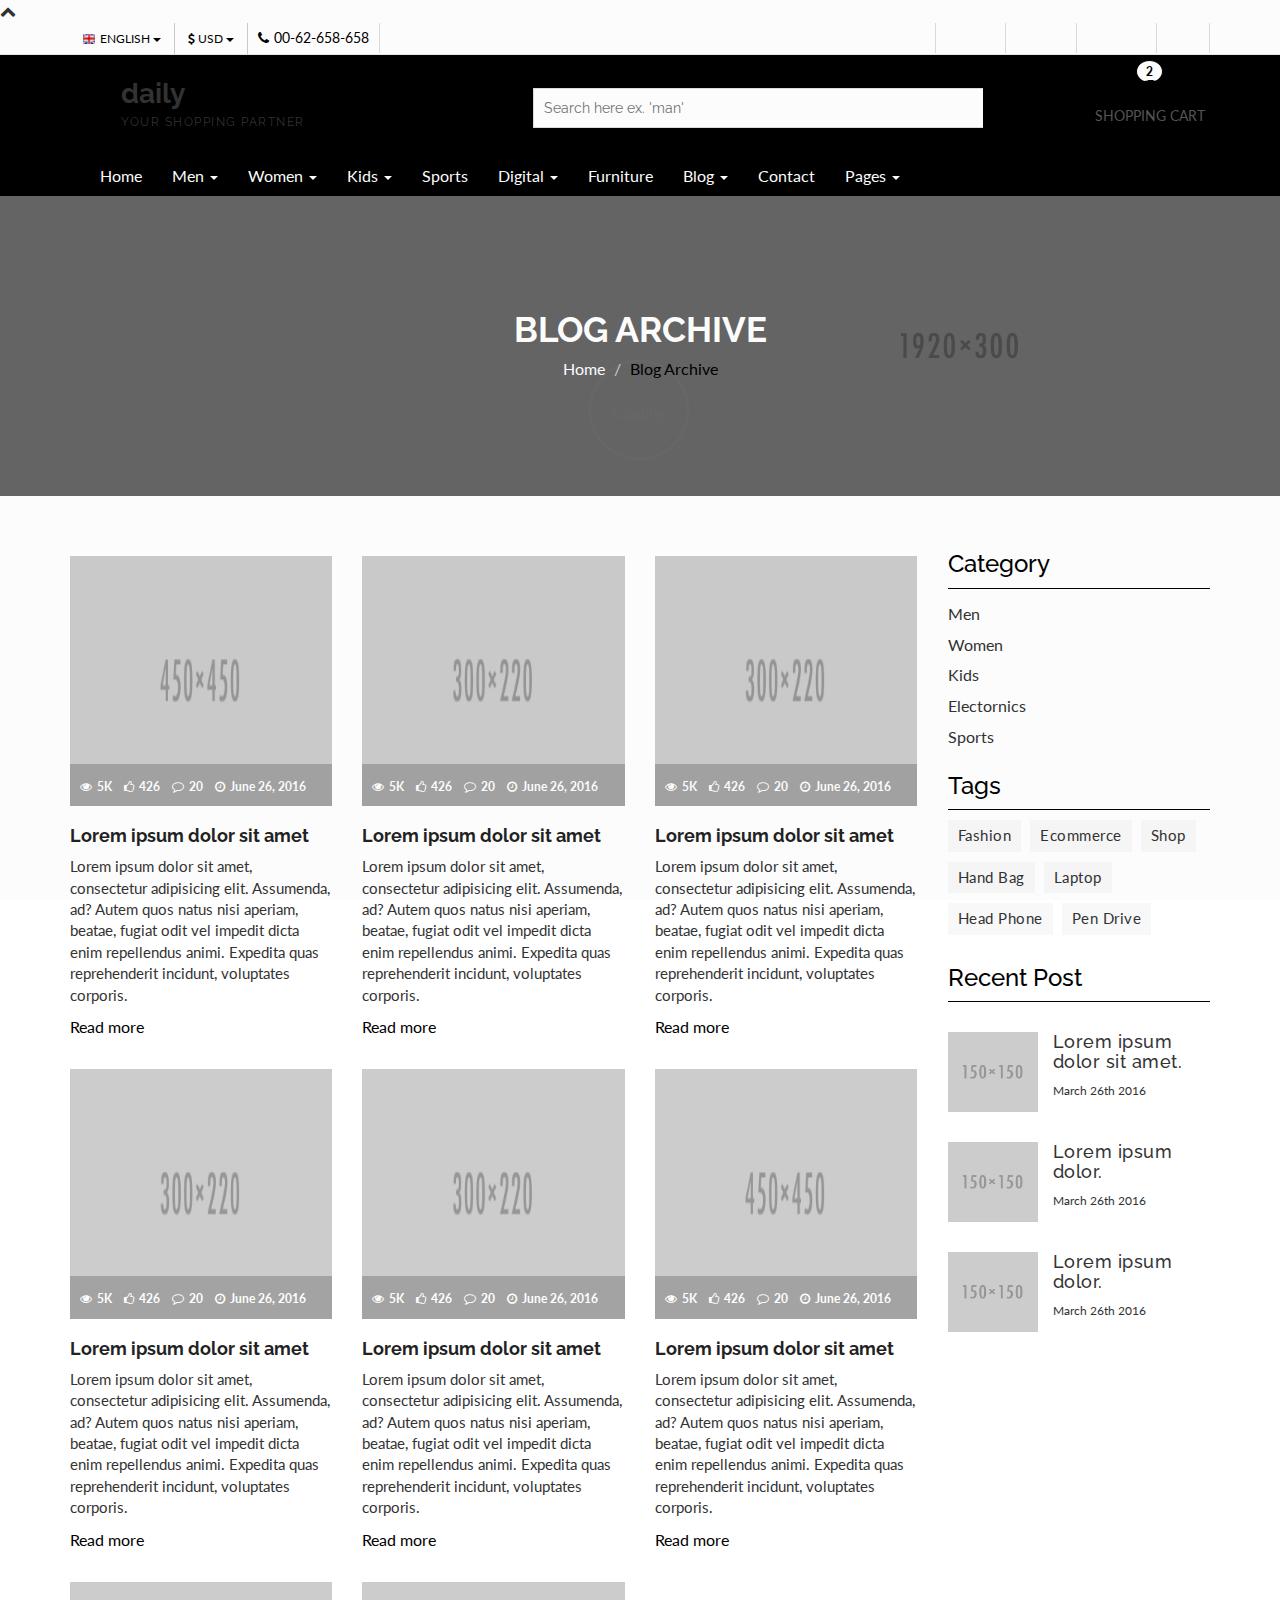
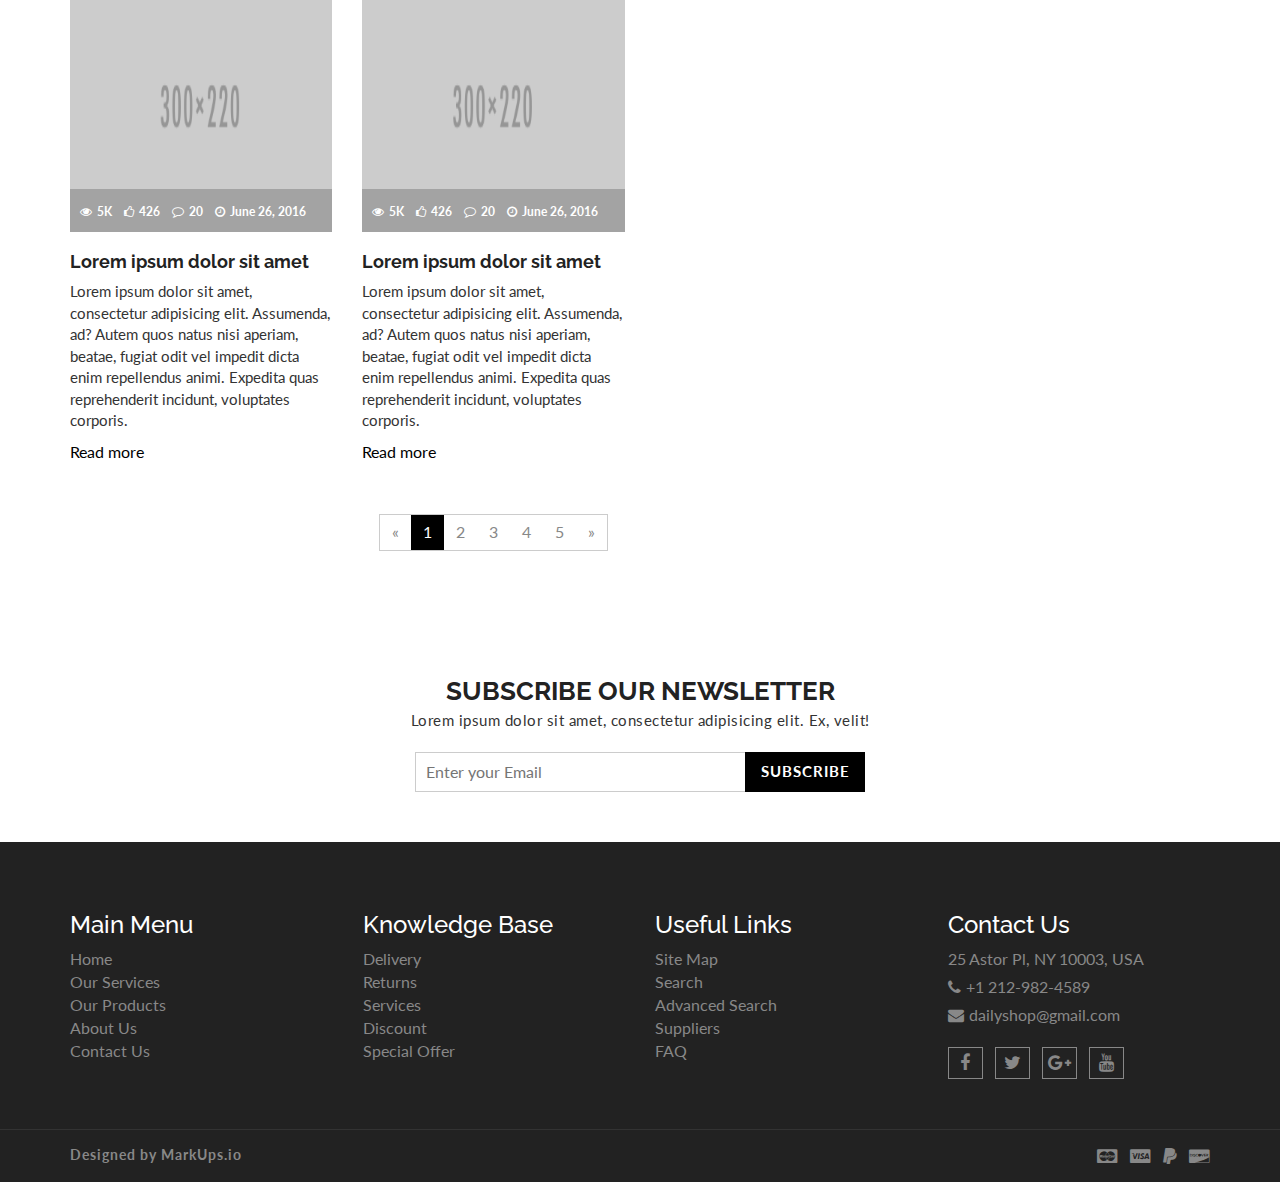
<file: blog-archive-2.html>
<!DOCTYPE html>
<html lang="en">
  <head>
    <meta charset="utf-8">
    <meta http-equiv="X-UA-Compatible" content="IE=edge">
    <meta name="viewport" content="width=device-width, initial-scale=1">    
    <title>Daily Shop | Blog Archive</title>
    
    <!-- Font awesome -->
    <link href="css/font-awesome.css" rel="stylesheet">
    <!-- Bootstrap -->
    <link href="css/bootstrap.css" rel="stylesheet">   
    <!-- SmartMenus jQuery Bootstrap Addon CSS -->
    <link href="css/jquery.smartmenus.bootstrap.css" rel="stylesheet">
    <!-- Product view slider -->
    <link rel="stylesheet" type="text/css" href="css/jquery.simpleLens.css">    
    <!-- slick slider -->
    <link rel="stylesheet" type="text/css" href="css/slick.css">
    <!-- price picker slider -->
    <link rel="stylesheet" type="text/css" href="css/nouislider.css">
    <!-- Theme color -->
    <link id="switcher" href="css/theme-color/default-theme.css" rel="stylesheet">
    <!-- Top Slider CSS -->
    <link href="css/sequence-theme.modern-slide-in.css" rel="stylesheet" media="all">

    <!-- Main style sheet -->
    <link href="css/style.css" rel="stylesheet">    

    <!-- Google Font -->
    <link href='https://fonts.googleapis.com/css?family=Lato' rel='stylesheet' type='text/css'>
    <link href='https://fonts.googleapis.com/css?family=Raleway' rel='stylesheet' type='text/css'>
    

    <!-- HTML5 shim and Respond.js for IE8 support of HTML5 elements and media queries -->
    <!-- WARNING: Respond.js doesn't work if you view the page via file:// -->
    <!--[if lt IE 9]>
      <script src="https://oss.maxcdn.com/html5shiv/3.7.2/html5shiv.min.js"></script>
      <script src="https://oss.maxcdn.com/respond/1.4.2/respond.min.js"></script>
    <![endif]-->
  

  </head>
  <body>
  
   <!-- wpf loader Two -->
    <div id="wpf-loader-two">          
      <div class="wpf-loader-two-inner">
        <span>Loading</span>
      </div>
    </div> 
    <!-- / wpf loader Two -->       
 <!-- SCROLL TOP BUTTON -->
    <a class="scrollToTop" href="#"><i class="fa fa-chevron-up"></i></a>
  <!-- END SCROLL TOP BUTTON -->


  <!-- Start header section -->
  <header id="aa-header">
    <!-- start header top  -->
    <div class="aa-header-top">
      <div class="container">
        <div class="row">
          <div class="col-md-12">
            <div class="aa-header-top-area">
              <!-- start header top left -->
              <div class="aa-header-top-left">
                <!-- start language -->
                <div class="aa-language">
                  <div class="dropdown">
                    <a class="btn dropdown-toggle" href="#" type="button" id="dropdownMenu1" data-toggle="dropdown" aria-haspopup="true" aria-expanded="true">
                      <img src="img/flag/english.jpg" alt="english flag">ENGLISH
                      <span class="caret"></span>
                    </a>
                    <ul class="dropdown-menu" aria-labelledby="dropdownMenu1">
                      <li><a href="#"><img src="img/flag/french.jpg" alt="">FRENCH</a></li>
                      <li><a href="#"><img src="img/flag/english.jpg" alt="">ENGLISH</a></li>
                    </ul>
                  </div>
                </div>
                <!-- / language -->

                <!-- start currency -->
                <div class="aa-currency">
                  <div class="dropdown">
                    <a class="btn dropdown-toggle" href="#" type="button" id="dropdownMenu1" data-toggle="dropdown" aria-haspopup="true" aria-expanded="true">
                      <i class="fa fa-usd"></i>USD
                      <span class="caret"></span>
                    </a>
                    <ul class="dropdown-menu" aria-labelledby="dropdownMenu1">
                      <li><a href="#"><i class="fa fa-euro"></i>EURO</a></li>
                      <li><a href="#"><i class="fa fa-jpy"></i>YEN</a></li>
                    </ul>
                  </div>
                </div>
                <!-- / currency -->
                <!-- start cellphone -->
                <div class="cellphone hidden-xs">
                  <p><span class="fa fa-phone"></span>00-62-658-658</p>
                </div>
                <!-- / cellphone -->
              </div>
              <!-- / header top left -->
              <div class="aa-header-top-right">
                <ul class="aa-head-top-nav-right">
                  <li><a href="account.html">My Account</a></li>
                  <li class="hidden-xs"><a href="wishlist.html">Wishlist</a></li>
                  <li class="hidden-xs"><a href="cart.html">My Cart</a></li>
                  <li class="hidden-xs"><a href="checkout.html">Checkout</a></li>
                  <li><a href="" data-toggle="modal" data-target="#login-modal">Login</a></li>
                </ul>
              </div>
            </div>
          </div>
        </div>
      </div>
    </div>
    <!-- / header top  -->

    <!-- start header bottom  -->
    <div class="aa-header-bottom">
      <div class="container">
        <div class="row">
          <div class="col-md-12">
            <div class="aa-header-bottom-area">
              <!-- logo  -->
              <div class="aa-logo">
                <!-- Text based logo -->
                <a href="index.html">
                  <span class="fa fa-shopping-cart"></span>
                  <p>daily<strong>Shop</strong> <span>Your Shopping Partner</span></p>
                </a>
                <!-- img based logo -->
                <!-- <a href="index.html"><img src="img/logo.jpg" alt="logo img"></a> -->
              </div>
              <!-- / logo  -->
               <!-- cart box -->
              <div class="aa-cartbox">
                <a class="aa-cart-link" href="#">
                  <span class="fa fa-shopping-basket"></span>
                  <span class="aa-cart-title">SHOPPING CART</span>
                  <span class="aa-cart-notify">2</span>
                </a>
                <div class="aa-cartbox-summary">
                  <ul>
                    <li>
                      <a class="aa-cartbox-img" href="#"><img src="img/woman-small-2.jpg" alt="img"></a>
                      <div class="aa-cartbox-info">
                        <h4><a href="#">Product Name</a></h4>
                        <p>1 x $250</p>
                      </div>
                      <a class="aa-remove-product" href="#"><span class="fa fa-times"></span></a>
                    </li>
                    <li>
                      <a class="aa-cartbox-img" href="#"><img src="img/woman-small-1.jpg" alt="img"></a>
                      <div class="aa-cartbox-info">
                        <h4><a href="#">Product Name</a></h4>
                        <p>1 x $250</p>
                      </div>
                      <a class="aa-remove-product" href="#"><span class="fa fa-times"></span></a>
                    </li>                    
                    <li>
                      <span class="aa-cartbox-total-title">
                        Total
                      </span>
                      <span class="aa-cartbox-total-price">
                        $500
                      </span>
                    </li>
                  </ul>
                  <a class="aa-cartbox-checkout aa-primary-btn" href="#">Checkout</a>
                </div>
              </div>
              <!-- / cart box -->
              <!-- search box -->
              <div class="aa-search-box">
                <form action="">
                  <input type="text" name="" id="" placeholder="Search here ex. 'man' ">
                  <button type="submit"><span class="fa fa-search"></span></button>
                </form>
              </div>
              <!-- / search box -->             
            </div>
          </div>
        </div>
      </div>
    </div>
    <!-- / header bottom  -->
  </header>
  <!-- / header section -->
  <!-- menu -->
  <section id="menu">
    <div class="container">
      <div class="menu-area">
        <!-- Navbar -->
        <div class="navbar navbar-default" role="navigation">
          <div class="navbar-header">
            <button type="button" class="navbar-toggle" data-toggle="collapse" data-target=".navbar-collapse">
              <span class="sr-only">Toggle navigation</span>
              <span class="icon-bar"></span>
              <span class="icon-bar"></span>
              <span class="icon-bar"></span>
            </button>          
          </div>
          <div class="navbar-collapse collapse">
            <!-- Left nav -->
            <ul class="nav navbar-nav">
              <li><a href="index.html">Home</a></li>
              <li><a href="#">Men <span class="caret"></span></a>
                <ul class="dropdown-menu">                
                  <li><a href="#">Casual</a></li>
                  <li><a href="#">Sports</a></li>
                  <li><a href="#">Formal</a></li>
                  <li><a href="#">Standard</a></li>                                                
                  <li><a href="#">T-Shirts</a></li>
                  <li><a href="#">Shirts</a></li>
                  <li><a href="#">Jeans</a></li>
                  <li><a href="#">Trousers</a></li>
                  <li><a href="#">And more.. <span class="caret"></span></a>
                    <ul class="dropdown-menu">
                      <li><a href="#">Sleep Wear</a></li>
                      <li><a href="#">Sandals</a></li>
                      <li><a href="#">Loafers</a></li>                                      
                    </ul>
                  </li>
                </ul>
              </li>
              <li><a href="#">Women <span class="caret"></span></a>
                <ul class="dropdown-menu">  
                  <li><a href="#">Kurta & Kurti</a></li>                                                                
                  <li><a href="#">Trousers</a></li>              
                  <li><a href="#">Casual</a></li>
                  <li><a href="#">Sports</a></li>
                  <li><a href="#">Formal</a></li>                
                  <li><a href="#">Sarees</a></li>
                  <li><a href="#">Shoes</a></li>
                  <li><a href="#">And more.. <span class="caret"></span></a>
                    <ul class="dropdown-menu">
                      <li><a href="#">Sleep Wear</a></li>
                      <li><a href="#">Sandals</a></li>
                      <li><a href="#">Loafers</a></li>
                      <li><a href="#">And more.. <span class="caret"></span></a>
                        <ul class="dropdown-menu">
                          <li><a href="#">Rings</a></li>
                          <li><a href="#">Earrings</a></li>
                          <li><a href="#">Jewellery Sets</a></li>
                          <li><a href="#">Lockets</a></li>
                          <li class="disabled"><a class="disabled" href="#">Disabled item</a></li>                       
                          <li><a href="#">Jeans</a></li>
                          <li><a href="#">Polo T-Shirts</a></li>
                          <li><a href="#">SKirts</a></li>
                          <li><a href="#">Jackets</a></li>
                          <li><a href="#">Tops</a></li>
                          <li><a href="#">Make Up</a></li>
                          <li><a href="#">Hair Care</a></li>
                          <li><a href="#">Perfumes</a></li>
                          <li><a href="#">Skin Care</a></li>
                          <li><a href="#">Hand Bags</a></li>
                          <li><a href="#">Single Bags</a></li>
                          <li><a href="#">Travel Bags</a></li>
                          <li><a href="#">Wallets & Belts</a></li>                        
                          <li><a href="#">Sunglases</a></li>
                          <li><a href="#">Nail</a></li>                       
                        </ul>
                      </li>                   
                    </ul>
                  </li>
                </ul>
              </li>
              <li><a href="#">Kids <span class="caret"></span></a>
                <ul class="dropdown-menu">                
                  <li><a href="#">Casual</a></li>
                  <li><a href="#">Sports</a></li>
                  <li><a href="#">Formal</a></li>
                  <li><a href="#">Standard</a></li>                                                
                  <li><a href="#">T-Shirts</a></li>
                  <li><a href="#">Shirts</a></li>
                  <li><a href="#">Jeans</a></li>
                  <li><a href="#">Trousers</a></li>
                  <li><a href="#">And more.. <span class="caret"></span></a>
                    <ul class="dropdown-menu">
                      <li><a href="#">Sleep Wear</a></li>
                      <li><a href="#">Sandals</a></li>
                      <li><a href="#">Loafers</a></li>                                      
                    </ul>
                  </li>
                </ul>
              </li>
              <li><a href="#">Sports</a></li>
             <li><a href="#">Digital <span class="caret"></span></a>
                <ul class="dropdown-menu">                
                  <li><a href="#">Camera</a></li>
                  <li><a href="#">Mobile</a></li>
                  <li><a href="#">Tablet</a></li>
                  <li><a href="#">Laptop</a></li>                                                
                  <li><a href="#">Accesories</a></li>                
                </ul>
              </li>
              <li><a href="#">Furniture</a></li>            
              <li><a href="blog-archive.html">Blog <span class="caret"></span></a>
                <ul class="dropdown-menu">                
                  <li><a href="blog-archive.html">Blog Style 1</a></li>
                  <li><a href="blog-archive-2.html">Blog Style 2</a></li>
                  <li><a href="blog-single.html">Blog Single</a></li>                
                </ul>
              </li>
              <li><a href="contact.html">Contact</a></li>
              <li><a href="#">Pages <span class="caret"></span></a>
                <ul class="dropdown-menu">                
                  <li><a href="product.html">Shop Page</a></li>
                  <li><a href="product-detail.html">Shop Single</a></li>                
                  <li><a href="404.html">404 Page</a></li>                
                </ul>
              </li>
            </ul>
          </div><!--/.nav-collapse -->
        </div>
      </div> 
      </div>
    </div>
  </section>
  <!-- / menu -->  
 
  <!-- catg header banner section -->
  <section id="aa-catg-head-banner">
   <img src="img/fashion/fashion-header-bg-8.jpg" alt="fashion img">
   <div class="aa-catg-head-banner-area">
     <div class="container">
      <div class="aa-catg-head-banner-content">
        <h2>Blog Archive</h2>
        <ol class="breadcrumb">
          <li><a href="index.html">Home</a></li>         
          <li class="active">Blog Archive</li>
        </ol>
      </div>
     </div>
   </div>
  </section>
  <!-- / catg header banner section -->

  <!-- Blog Archive -->
  <section id="aa-blog-archive">
    <div class="container">
      <div class="row">
        <div class="col-md-12">
          <div class="aa-blog-archive-area aa-blog-archive-2">
            <div class="row">
              <div class="col-md-9">
                <div class="aa-blog-content">
                  <div class="row">
                    <div class="col-md-4 col-sm-4">
                      <article class="aa-latest-blog-single">
                        <figure class="aa-blog-img">                    
                          <a href="#"><img alt="img" src="img/promo-banner-1.jpg"></a>  
                            <figcaption class="aa-blog-img-caption">
                            <span href="#"><i class="fa fa-eye"></i>5K</span>
                            <a href="#"><i class="fa fa-thumbs-o-up"></i>426</a>
                            <a href="#"><i class="fa fa-comment-o"></i>20</a>
                            <span href="#"><i class="fa fa-clock-o"></i>June 26, 2016</span>
                          </figcaption>                          
                        </figure>
                        <div class="aa-blog-info">
                          <h3 class="aa-blog-title"><a href="#">Lorem ipsum dolor sit amet</a></h3>
                          <p>Lorem ipsum dolor sit amet, consectetur adipisicing elit. Assumenda, ad? Autem quos natus nisi aperiam, beatae, fugiat odit vel impedit dicta enim repellendus animi. Expedita quas reprehenderit incidunt, voluptates corporis.</p> 
                          <a class="aa-read-mor-btn" href="#">Read more <span class="fa fa-long-arrow-right"></span></a>
                        </div>
                      </article>
                    </div>
                    <div class="col-md-4 col-sm-4">
                      <article class="aa-latest-blog-single">
                        <figure class="aa-blog-img">                    
                          <a href="#"><img alt="img" src="img/promo-banner-2.jpg"></a>  
                            <figcaption class="aa-blog-img-caption">
                            <span href="#"><i class="fa fa-eye"></i>5K</span>
                            <a href="#"><i class="fa fa-thumbs-o-up"></i>426</a>
                            <a href="#"><i class="fa fa-comment-o"></i>20</a>
                            <span href="#"><i class="fa fa-clock-o"></i>June 26, 2016</span>
                          </figcaption>                          
                        </figure>
                        <div class="aa-blog-info">
                          <h3 class="aa-blog-title"><a href="#">Lorem ipsum dolor sit amet</a></h3>
                          <p>Lorem ipsum dolor sit amet, consectetur adipisicing elit. Assumenda, ad? Autem quos natus nisi aperiam, beatae, fugiat odit vel impedit dicta enim repellendus animi. Expedita quas reprehenderit incidunt, voluptates corporis.</p> 
                          <a class="aa-read-mor-btn" href="#">Read more <span class="fa fa-long-arrow-right"></span></a>
                        </div>
                      </article>
                    </div>
                    <div class="col-md-4 col-sm-4">
                      <article class="aa-latest-blog-single">
                        <figure class="aa-blog-img">                    
                          <a href="#"><img alt="img" src="img/promo-banner-3.jpg"></a>  
                            <figcaption class="aa-blog-img-caption">
                            <span href="#"><i class="fa fa-eye"></i>5K</span>
                            <a href="#"><i class="fa fa-thumbs-o-up"></i>426</a>
                            <a href="#"><i class="fa fa-comment-o"></i>20</a>
                            <span href="#"><i class="fa fa-clock-o"></i>June 26, 2016</span>
                          </figcaption>                          
                        </figure>
                        <div class="aa-blog-info">
                          <h3 class="aa-blog-title"><a href="#">Lorem ipsum dolor sit amet</a></h3>
                          <p>Lorem ipsum dolor sit amet, consectetur adipisicing elit. Assumenda, ad? Autem quos natus nisi aperiam, beatae, fugiat odit vel impedit dicta enim repellendus animi. Expedita quas reprehenderit incidunt, voluptates corporis.</p> 
                          <a class="aa-read-mor-btn" href="#">Read more <span class="fa fa-long-arrow-right"></span></a>
                        </div>
                      </article>
                    </div>
                    <div class="col-md-4 col-sm-4">
                      <article class="aa-latest-blog-single">
                        <figure class="aa-blog-img">                    
                          <a href="#"><img alt="img" src="img/promo-banner-4.jpg"></a>  
                            <figcaption class="aa-blog-img-caption">
                            <span href="#"><i class="fa fa-eye"></i>5K</span>
                            <a href="#"><i class="fa fa-thumbs-o-up"></i>426</a>
                            <a href="#"><i class="fa fa-comment-o"></i>20</a>
                            <span href="#"><i class="fa fa-clock-o"></i>June 26, 2016</span>
                          </figcaption>                          
                        </figure>
                        <div class="aa-blog-info">
                          <h3 class="aa-blog-title"><a href="#">Lorem ipsum dolor sit amet</a></h3>
                          <p>Lorem ipsum dolor sit amet, consectetur adipisicing elit. Assumenda, ad? Autem quos natus nisi aperiam, beatae, fugiat odit vel impedit dicta enim repellendus animi. Expedita quas reprehenderit incidunt, voluptates corporis.</p> 
                          <a class="aa-read-mor-btn" href="#">Read more <span class="fa fa-long-arrow-right"></span></a>
                        </div>
                      </article>
                    </div>
                    <div class="col-md-4 col-sm-4">
                      <article class="aa-latest-blog-single">
                        <figure class="aa-blog-img">                    
                          <a href="#"><img alt="img" src="img/promo-banner-5.jpg"></a>  
                            <figcaption class="aa-blog-img-caption">
                            <span href="#"><i class="fa fa-eye"></i>5K</span>
                            <a href="#"><i class="fa fa-thumbs-o-up"></i>426</a>
                            <a href="#"><i class="fa fa-comment-o"></i>20</a>
                            <span href="#"><i class="fa fa-clock-o"></i>June 26, 2016</span>
                          </figcaption>                          
                        </figure>
                        <div class="aa-blog-info">
                          <h3 class="aa-blog-title"><a href="#">Lorem ipsum dolor sit amet</a></h3>
                          <p>Lorem ipsum dolor sit amet, consectetur adipisicing elit. Assumenda, ad? Autem quos natus nisi aperiam, beatae, fugiat odit vel impedit dicta enim repellendus animi. Expedita quas reprehenderit incidunt, voluptates corporis.</p> 
                          <a class="aa-read-mor-btn" href="#">Read more <span class="fa fa-long-arrow-right"></span></a>
                        </div>
                      </article>
                    </div>
                     <div class="col-md-4 col-sm-4">
                      <article class="aa-latest-blog-single">
                        <figure class="aa-blog-img">                    
                          <a href="#"><img alt="img" src="img/promo-banner-1.jpg"></a>  
                            <figcaption class="aa-blog-img-caption">
                            <span href="#"><i class="fa fa-eye"></i>5K</span>
                            <a href="#"><i class="fa fa-thumbs-o-up"></i>426</a>
                            <a href="#"><i class="fa fa-comment-o"></i>20</a>
                            <span href="#"><i class="fa fa-clock-o"></i>June 26, 2016</span>
                          </figcaption>                          
                        </figure>
                        <div class="aa-blog-info">
                          <h3 class="aa-blog-title"><a href="#">Lorem ipsum dolor sit amet</a></h3>
                          <p>Lorem ipsum dolor sit amet, consectetur adipisicing elit. Assumenda, ad? Autem quos natus nisi aperiam, beatae, fugiat odit vel impedit dicta enim repellendus animi. Expedita quas reprehenderit incidunt, voluptates corporis.</p> 
                          <a class="aa-read-mor-btn" href="#">Read more <span class="fa fa-long-arrow-right"></span></a>
                        </div>
                      </article>
                    </div>
                    <div class="col-md-4 col-sm-4">
                      <article class="aa-latest-blog-single">
                        <figure class="aa-blog-img">                    
                          <a href="#"><img alt="img" src="img/promo-banner-2.jpg"></a>  
                            <figcaption class="aa-blog-img-caption">
                            <span href="#"><i class="fa fa-eye"></i>5K</span>
                            <a href="#"><i class="fa fa-thumbs-o-up"></i>426</a>
                            <a href="#"><i class="fa fa-comment-o"></i>20</a>
                            <span href="#"><i class="fa fa-clock-o"></i>June 26, 2016</span>
                          </figcaption>                          
                        </figure>
                        <div class="aa-blog-info">
                          <h3 class="aa-blog-title"><a href="#">Lorem ipsum dolor sit amet</a></h3>
                          <p>Lorem ipsum dolor sit amet, consectetur adipisicing elit. Assumenda, ad? Autem quos natus nisi aperiam, beatae, fugiat odit vel impedit dicta enim repellendus animi. Expedita quas reprehenderit incidunt, voluptates corporis.</p> 
                          <a class="aa-read-mor-btn" href="#">Read more <span class="fa fa-long-arrow-right"></span></a>
                        </div>
                      </article>
                    </div>
                    <div class="col-md-4 col-sm-4">
                      <article class="aa-latest-blog-single">
                        <figure class="aa-blog-img">                    
                          <a href="#"><img alt="img" src="img/promo-banner-3.jpg"></a>  
                            <figcaption class="aa-blog-img-caption">
                            <span href="#"><i class="fa fa-eye"></i>5K</span>
                            <a href="#"><i class="fa fa-thumbs-o-up"></i>426</a>
                            <a href="#"><i class="fa fa-comment-o"></i>20</a>
                            <span href="#"><i class="fa fa-clock-o"></i>June 26, 2016</span>
                          </figcaption>                          
                        </figure>
                        <div class="aa-blog-info">
                          <h3 class="aa-blog-title"><a href="#">Lorem ipsum dolor sit amet</a></h3>
                          <p>Lorem ipsum dolor sit amet, consectetur adipisicing elit. Assumenda, ad? Autem quos natus nisi aperiam, beatae, fugiat odit vel impedit dicta enim repellendus animi. Expedita quas reprehenderit incidunt, voluptates corporis.</p> 
                          <a class="aa-read-mor-btn" href="#">Read more <span class="fa fa-long-arrow-right"></span></a>
                        </div>
                      </article>
                    </div>                    
                  </div>
                </div>
                <!-- Blog Pagination -->
                <div class="aa-blog-archive-pagination">
                  <nav>
                    <ul class="pagination">
                      <li>
                        <a aria-label="Previous" href="#">
                          <span aria-hidden="true">«</span>
                        </a>
                      </li>
                      <li class="active"><a href="#">1</a></li>
                      <li><a href="#">2</a></li>
                      <li><a href="#">3</a></li>
                      <li><a href="#">4</a></li>
                      <li><a href="#">5</a></li>
                      <li>
                        <a aria-label="Next" href="#">
                          <span aria-hidden="true">»</span>
                        </a>
                      </li>
                    </ul>
                  </nav>
                </div>
              </div>
              <div class="col-md-3">
                <aside class="aa-blog-sidebar">
                  <div class="aa-sidebar-widget">
                    <h3>Category</h3>
                    <ul class="aa-catg-nav">
                      <li><a href="#">Men</a></li>
                      <li><a href="">Women</a></li>
                      <li><a href="">Kids</a></li>
                      <li><a href="">Electornics</a></li>
                      <li><a href="">Sports</a></li>
                    </ul>
                  </div>
                  <div class="aa-sidebar-widget">
                    <h3>Tags</h3>
                    <div class="tag-cloud">
                      <a href="#">Fashion</a>
                      <a href="#">Ecommerce</a>
                      <a href="#">Shop</a>
                      <a href="#">Hand Bag</a>
                      <a href="#">Laptop</a>
                      <a href="#">Head Phone</a>
                      <a href="#">Pen Drive</a>
                    </div>
                  </div>
                  <div class="aa-sidebar-widget">
                    <h3>Recent Post</h3>
                    <div class="aa-recently-views">
                      <ul>
                        <li>
                          <a class="aa-cartbox-img" href="#"><img src="img/woman-small-2.jpg" alt="img"></a>
                          <div class="aa-cartbox-info">
                            <h4><a href="#">Lorem ipsum dolor sit amet.</a></h4>
                            <p>March 26th 2016</p>
                          </div>                    
                        </li>
                        <li>
                          <a class="aa-cartbox-img" href="#"><img src="img/woman-small-1.jpg" alt="img"></a>
                          <div class="aa-cartbox-info">
                            <h4><a href="#">Lorem ipsum dolor.</a></h4>
                            <p>March 26th 2016</p>
                          </div>                    
                        </li>
                         <li>
                          <a class="aa-cartbox-img" href="#"><img src="img/woman-small-2.jpg" alt="img"></a>
                          <div class="aa-cartbox-info">
                            <h4><a href="#">Lorem ipsum dolor.</a></h4>
                            <p>March 26th 2016</p>
                          </div>                    
                        </li>                                      
                      </ul>
                    </div>                            
                  </div>
                </aside>
              </div>
            </div>
           
          </div>
        </div>
      </div>
    </div>
  </section>
  <!-- / Blog Archive -->


  <!-- Subscribe section -->
  <section id="aa-subscribe">
    <div class="container">
      <div class="row">
        <div class="col-md-12">
          <div class="aa-subscribe-area">
            <h3>Subscribe our newsletter </h3>
            <p>Lorem ipsum dolor sit amet, consectetur adipisicing elit. Ex, velit!</p>
            <form action="" class="aa-subscribe-form">
              <input type="email" name="" id="" placeholder="Enter your Email">
              <input type="submit" value="Subscribe">
            </form>
          </div>
        </div>
      </div>
    </div>
  </section>
  <!-- / Subscribe section -->

  <!-- footer -->  
  <footer id="aa-footer">
    <!-- footer bottom -->
    <div class="aa-footer-top">
     <div class="container">
        <div class="row">
        <div class="col-md-12">
          <div class="aa-footer-top-area">
            <div class="row">
              <div class="col-md-3 col-sm-6">
                <div class="aa-footer-widget">
                  <h3>Main Menu</h3>
                  <ul class="aa-footer-nav">
                    <li><a href="#">Home</a></li>
                    <li><a href="#">Our Services</a></li>
                    <li><a href="#">Our Products</a></li>
                    <li><a href="#">About Us</a></li>
                    <li><a href="#">Contact Us</a></li>
                  </ul>
                </div>
              </div>
              <div class="col-md-3 col-sm-6">
                <div class="aa-footer-widget">
                  <div class="aa-footer-widget">
                    <h3>Knowledge Base</h3>
                    <ul class="aa-footer-nav">
                      <li><a href="#">Delivery</a></li>
                      <li><a href="#">Returns</a></li>
                      <li><a href="#">Services</a></li>
                      <li><a href="#">Discount</a></li>
                      <li><a href="#">Special Offer</a></li>
                    </ul>
                  </div>
                </div>
              </div>
              <div class="col-md-3 col-sm-6">
                <div class="aa-footer-widget">
                  <div class="aa-footer-widget">
                    <h3>Useful Links</h3>
                    <ul class="aa-footer-nav">
                      <li><a href="#">Site Map</a></li>
                      <li><a href="#">Search</a></li>
                      <li><a href="#">Advanced Search</a></li>
                      <li><a href="#">Suppliers</a></li>
                      <li><a href="#">FAQ</a></li>
                    </ul>
                  </div>
                </div>
              </div>
              <div class="col-md-3 col-sm-6">
                <div class="aa-footer-widget">
                  <div class="aa-footer-widget">
                    <h3>Contact Us</h3>
                    <address>
                      <p> 25 Astor Pl, NY 10003, USA</p>
                      <p><span class="fa fa-phone"></span>+1 212-982-4589</p>
                      <p><span class="fa fa-envelope"></span>dailyshop@gmail.com</p>
                    </address>
                    <div class="aa-footer-social">
                      <a href="#"><span class="fa fa-facebook"></span></a>
                      <a href="#"><span class="fa fa-twitter"></span></a>
                      <a href="#"><span class="fa fa-google-plus"></span></a>
                      <a href="#"><span class="fa fa-youtube"></span></a>
                    </div>
                  </div>
                </div>
              </div>
            </div>
          </div>
        </div>
      </div>
     </div>
    </div>
    <!-- footer-bottom -->
    <div class="aa-footer-bottom">
      <div class="container">
        <div class="row">
        <div class="col-md-12">
          <div class="aa-footer-bottom-area">
            <p>Designed by <a href="http://www.markups.io/">MarkUps.io</a></p>
            <div class="aa-footer-payment">
              <span class="fa fa-cc-mastercard"></span>
              <span class="fa fa-cc-visa"></span>
              <span class="fa fa-paypal"></span>
              <span class="fa fa-cc-discover"></span>
            </div>
          </div>
        </div>
      </div>
      </div>
    </div>
  </footer>
  <!-- / footer -->
   <!-- Login Modal -->  
  <div class="modal fade" id="login-modal" tabindex="-1" role="dialog" aria-labelledby="myModalLabel" aria-hidden="true">
    <div class="modal-dialog">
      <div class="modal-content">                      
        <div class="modal-body">
        <button type="button" class="close" data-dismiss="modal" aria-hidden="true">&times;</button>
          <h4>Login or Register</h4>
          <form class="aa-login-form" action="">
            <label for="">Username or Email address<span>*</span></label>
            <input type="text" placeholder="Username or email">
            <label for="">Password<span>*</span></label>
            <input type="password" placeholder="Password">
            <button class="aa-browse-btn" type="submit">Login</button>
            <label for="rememberme" class="rememberme"><input type="checkbox" id="rememberme"> Remember me </label>
            <p class="aa-lost-password"><a href="#">Lost your password?</a></p>
            <div class="aa-register-now">
              Don't have an account?<a href="account.html">Register now!</a>
            </div>
          </form>
        </div>                        
      </div><!-- /.modal-content -->
    </div><!-- /.modal-dialog -->
  </div>


    
    <!-- jQuery library -->
    <script src="https://ajax.googleapis.com/ajax/libs/jquery/1.11.3/jquery.min.js"></script>
    <!-- Include all compiled plugins (below), or include individual files as needed -->
    <script src="js/bootstrap.js"></script>  
    <!-- SmartMenus jQuery plugin -->
    <script type="text/javascript" src="js/jquery.smartmenus.js"></script>
    <!-- SmartMenus jQuery Bootstrap Addon -->
    <script type="text/javascript" src="js/jquery.smartmenus.bootstrap.js"></script>  
    <!-- To Slider JS -->
    <script src="js/sequence.js"></script>
    <script src="js/sequence-theme.modern-slide-in.js"></script>  
    <!-- Product view slider -->
    <script type="text/javascript" src="js/jquery.simpleGallery.js"></script>
    <script type="text/javascript" src="js/jquery.simpleLens.js"></script>
    <!-- slick slider -->
    <script type="text/javascript" src="js/slick.js"></script>
    <!-- Price picker slider -->
    <script type="text/javascript" src="js/nouislider.js"></script>
    <!-- Custom js -->
    <script src="js/custom.js"></script> 

  </body>
</html>
</file>
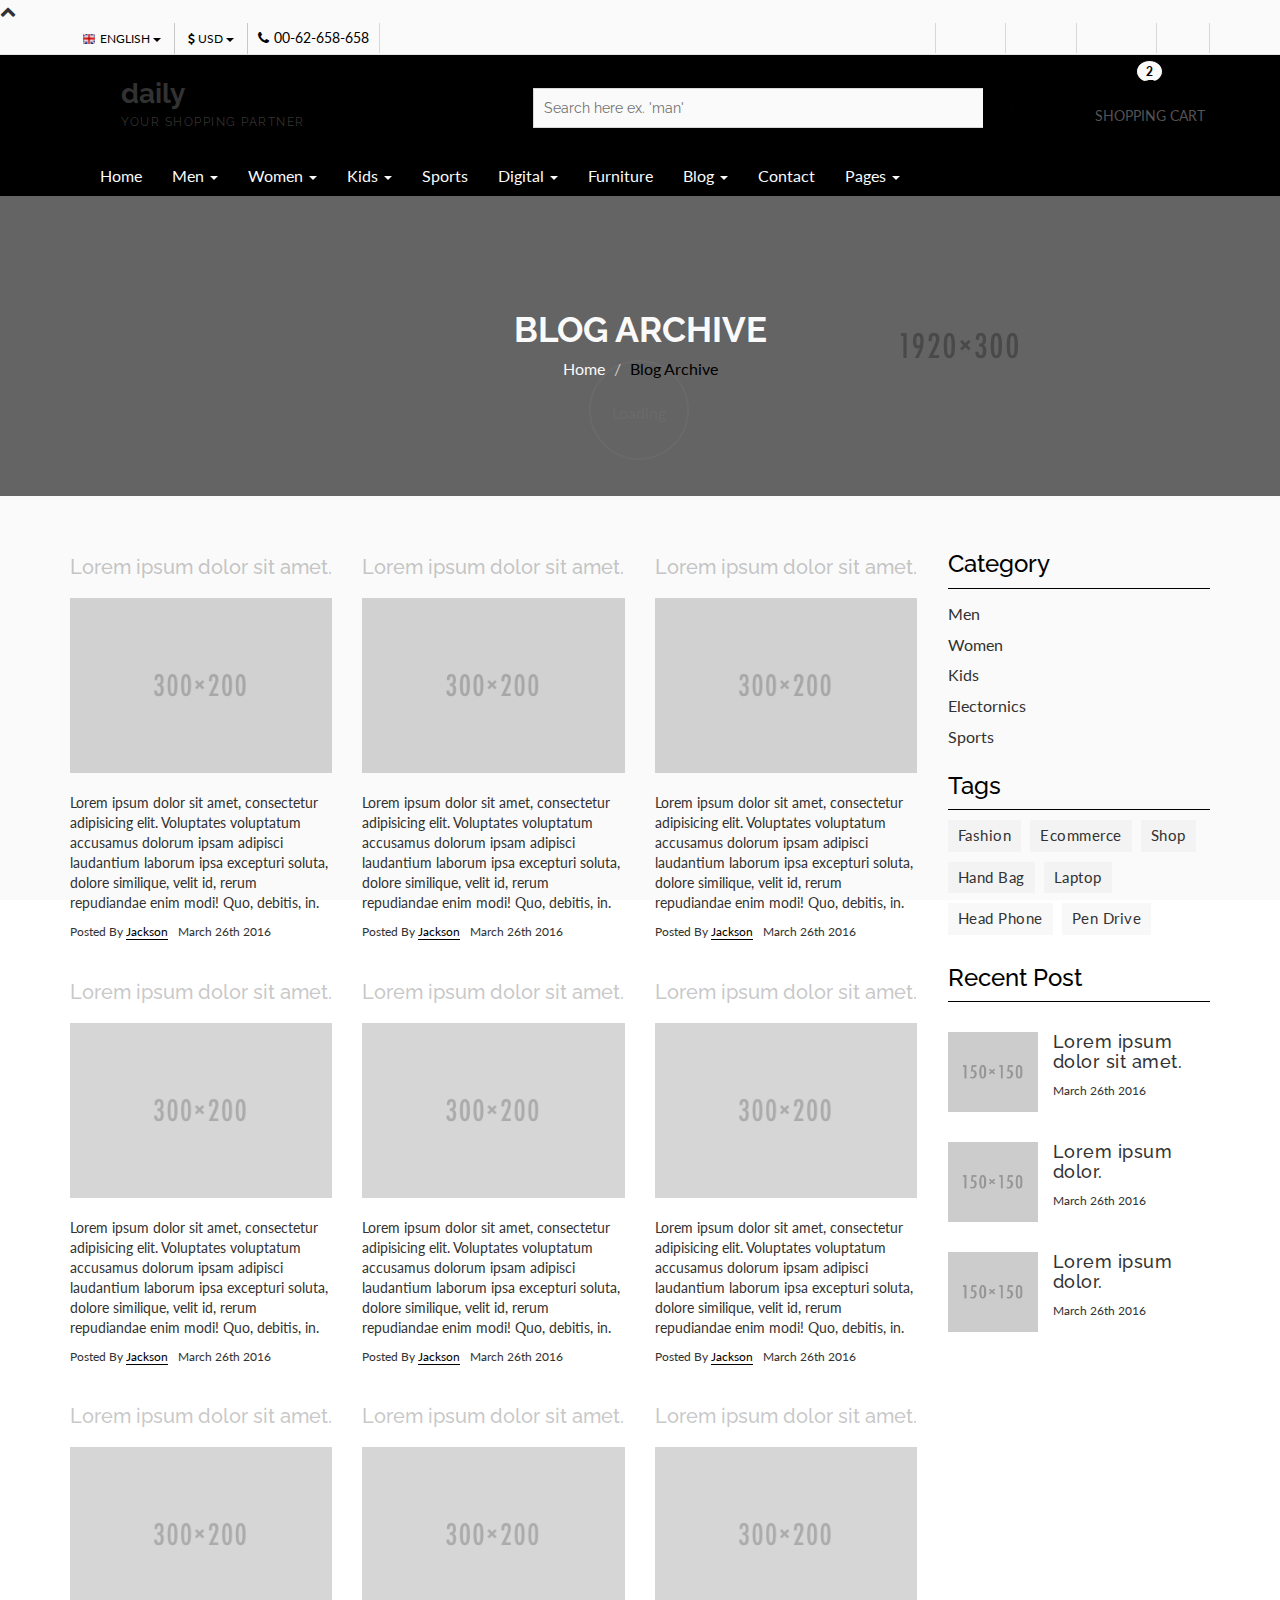
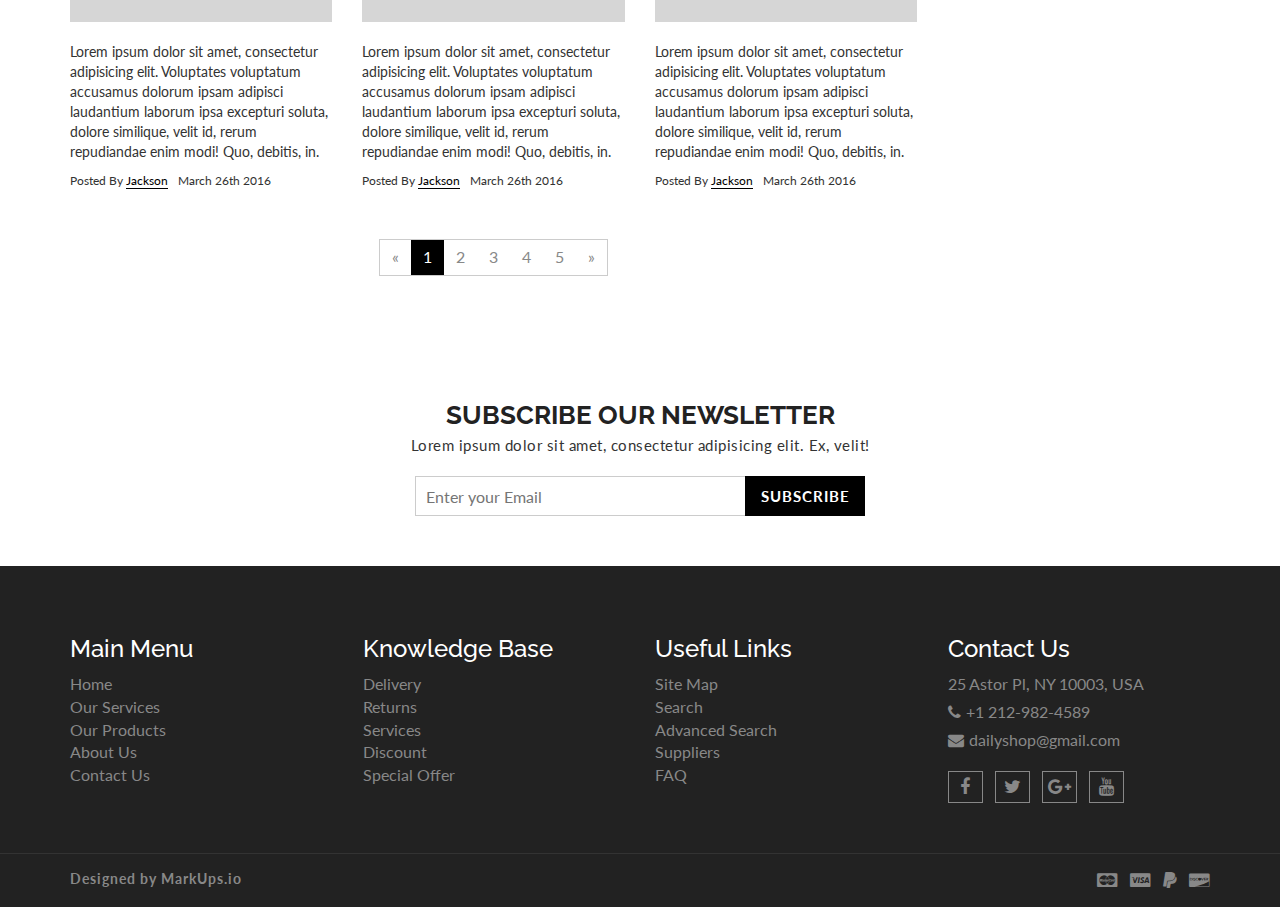
<file: blog-archive.html>
<!DOCTYPE html>
<html lang="en">
  <head>
    <meta charset="utf-8">
    <meta http-equiv="X-UA-Compatible" content="IE=edge">
    <meta name="viewport" content="width=device-width, initial-scale=1">    
    <title>Daily Shop | Blog Archive</title>
    
    <!-- Font awesome -->
    <link href="css/font-awesome.css" rel="stylesheet">
    <!-- Bootstrap -->
    <link href="css/bootstrap.css" rel="stylesheet">   
    <!-- SmartMenus jQuery Bootstrap Addon CSS -->
    <link href="css/jquery.smartmenus.bootstrap.css" rel="stylesheet">
    <!-- Product view slider -->
    <link rel="stylesheet" type="text/css" href="css/jquery.simpleLens.css">    
    <!-- slick slider -->
    <link rel="stylesheet" type="text/css" href="css/slick.css">
    <!-- price picker slider -->
    <link rel="stylesheet" type="text/css" href="css/nouislider.css">
    <!-- Theme color -->
    <link id="switcher" href="css/theme-color/default-theme.css" rel="stylesheet">
    <!-- Top Slider CSS -->
    <link href="css/sequence-theme.modern-slide-in.css" rel="stylesheet" media="all">

    <!-- Main style sheet -->
    <link href="css/style.css" rel="stylesheet">    

    <!-- Google Font -->
    <link href='https://fonts.googleapis.com/css?family=Lato' rel='stylesheet' type='text/css'>
    <link href='https://fonts.googleapis.com/css?family=Raleway' rel='stylesheet' type='text/css'>
    

    <!-- HTML5 shim and Respond.js for IE8 support of HTML5 elements and media queries -->
    <!-- WARNING: Respond.js doesn't work if you view the page via file:// -->
    <!--[if lt IE 9]>
      <script src="https://oss.maxcdn.com/html5shiv/3.7.2/html5shiv.min.js"></script>
      <script src="https://oss.maxcdn.com/respond/1.4.2/respond.min.js"></script>
    <![endif]-->
  

  </head>
  <body>
  
   <!-- wpf loader Two -->
    <div id="wpf-loader-two">          
      <div class="wpf-loader-two-inner">
        <span>Loading</span>
      </div>
    </div> 
    <!-- / wpf loader Two -->       
 <!-- SCROLL TOP BUTTON -->
    <a class="scrollToTop" href="#"><i class="fa fa-chevron-up"></i></a>
  <!-- END SCROLL TOP BUTTON -->


  <!-- Start header section -->
  <header id="aa-header">
     <!-- start header top  -->
    <div class="aa-header-top">
      <div class="container">
        <div class="row">
          <div class="col-md-12">
            <div class="aa-header-top-area">
              <!-- start header top left -->
              <div class="aa-header-top-left">
                <!-- start language -->
                <div class="aa-language">
                  <div class="dropdown">
                    <a class="btn dropdown-toggle" href="#" type="button" id="dropdownMenu1" data-toggle="dropdown" aria-haspopup="true" aria-expanded="true">
                      <img src="img/flag/english.jpg" alt="english flag">ENGLISH
                      <span class="caret"></span>
                    </a>
                    <ul class="dropdown-menu" aria-labelledby="dropdownMenu1">
                      <li><a href="#"><img src="img/flag/french.jpg" alt="">FRENCH</a></li>
                      <li><a href="#"><img src="img/flag/english.jpg" alt="">ENGLISH</a></li>
                    </ul>
                  </div>
                </div>
                <!-- / language -->

                <!-- start currency -->
                <div class="aa-currency">
                  <div class="dropdown">
                    <a class="btn dropdown-toggle" href="#" type="button" id="dropdownMenu1" data-toggle="dropdown" aria-haspopup="true" aria-expanded="true">
                      <i class="fa fa-usd"></i>USD
                      <span class="caret"></span>
                    </a>
                    <ul class="dropdown-menu" aria-labelledby="dropdownMenu1">
                      <li><a href="#"><i class="fa fa-euro"></i>EURO</a></li>
                      <li><a href="#"><i class="fa fa-jpy"></i>YEN</a></li>
                    </ul>
                  </div>
                </div>
                <!-- / currency -->
                <!-- start cellphone -->
                <div class="cellphone hidden-xs">
                  <p><span class="fa fa-phone"></span>00-62-658-658</p>
                </div>
                <!-- / cellphone -->
              </div>
              <!-- / header top left -->
              <div class="aa-header-top-right">
                <ul class="aa-head-top-nav-right">
                  <li><a href="account.html">My Account</a></li>
                  <li class="hidden-xs"><a href="wishlist.html">Wishlist</a></li>
                  <li class="hidden-xs"><a href="cart.html">My Cart</a></li>
                  <li class="hidden-xs"><a href="checkout.html">Checkout</a></li>
                  <li><a href="" data-toggle="modal" data-target="#login-modal">Login</a></li>
                </ul>
              </div>
            </div>
          </div>
        </div>
      </div>
    </div>
    <!-- / header top  -->

    <!-- start header bottom  -->
    <div class="aa-header-bottom">
      <div class="container">
        <div class="row">
          <div class="col-md-12">
            <div class="aa-header-bottom-area">
              <!-- logo  -->
              <div class="aa-logo">
                <!-- Text based logo -->
                <a href="index.html">
                  <span class="fa fa-shopping-cart"></span>
                  <p>daily<strong>Shop</strong> <span>Your Shopping Partner</span></p>
                </a>
                <!-- img based logo -->
                <!-- <a href="index.html"><img src="img/logo.jpg" alt="logo img"></a> -->
              </div>
              <!-- / logo  -->
               <!-- cart box -->
              <div class="aa-cartbox">
                <a class="aa-cart-link" href="#">
                  <span class="fa fa-shopping-basket"></span>
                  <span class="aa-cart-title">SHOPPING CART</span>
                  <span class="aa-cart-notify">2</span>
                </a>
                <div class="aa-cartbox-summary">
                  <ul>
                    <li>
                      <a class="aa-cartbox-img" href="#"><img src="img/woman-small-2.jpg" alt="img"></a>
                      <div class="aa-cartbox-info">
                        <h4><a href="#">Product Name</a></h4>
                        <p>1 x $250</p>
                      </div>
                      <a class="aa-remove-product" href="#"><span class="fa fa-times"></span></a>
                    </li>
                    <li>
                      <a class="aa-cartbox-img" href="#"><img src="img/woman-small-1.jpg" alt="img"></a>
                      <div class="aa-cartbox-info">
                        <h4><a href="#">Product Name</a></h4>
                        <p>1 x $250</p>
                      </div>
                      <a class="aa-remove-product" href="#"><span class="fa fa-times"></span></a>
                    </li>                    
                    <li>
                      <span class="aa-cartbox-total-title">
                        Total
                      </span>
                      <span class="aa-cartbox-total-price">
                        $500
                      </span>
                    </li>
                  </ul>
                  <a class="aa-cartbox-checkout aa-primary-btn" href="#">Checkout</a>
                </div>
              </div>
              <!-- / cart box -->
              <!-- search box -->
              <div class="aa-search-box">
                <form action="">
                  <input type="text" name="" id="" placeholder="Search here ex. 'man' ">
                  <button type="submit"><span class="fa fa-search"></span></button>
                </form>
              </div>
              <!-- / search box -->             
            </div>
          </div>
        </div>
      </div>
    </div>
    <!-- / header bottom  -->
  </header>
  <!-- / header section -->
  <!-- menu -->
  <section id="menu">
    <div class="container">
      <div class="menu-area">
        <!-- Navbar -->
        <div class="navbar navbar-default" role="navigation">
          <div class="navbar-header">
            <button type="button" class="navbar-toggle" data-toggle="collapse" data-target=".navbar-collapse">
              <span class="sr-only">Toggle navigation</span>
              <span class="icon-bar"></span>
              <span class="icon-bar"></span>
              <span class="icon-bar"></span>
            </button>          
          </div>
          <div class="navbar-collapse collapse">
            <!-- Left nav -->
            <ul class="nav navbar-nav">
              <li><a href="index.html">Home</a></li>
              <li><a href="#">Men <span class="caret"></span></a>
                <ul class="dropdown-menu">                
                  <li><a href="#">Casual</a></li>
                  <li><a href="#">Sports</a></li>
                  <li><a href="#">Formal</a></li>
                  <li><a href="#">Standard</a></li>                                                
                  <li><a href="#">T-Shirts</a></li>
                  <li><a href="#">Shirts</a></li>
                  <li><a href="#">Jeans</a></li>
                  <li><a href="#">Trousers</a></li>
                  <li><a href="#">And more.. <span class="caret"></span></a>
                    <ul class="dropdown-menu">
                      <li><a href="#">Sleep Wear</a></li>
                      <li><a href="#">Sandals</a></li>
                      <li><a href="#">Loafers</a></li>                                      
                    </ul>
                  </li>
                </ul>
              </li>
              <li><a href="#">Women <span class="caret"></span></a>
                <ul class="dropdown-menu">  
                  <li><a href="#">Kurta & Kurti</a></li>                                                                
                  <li><a href="#">Trousers</a></li>              
                  <li><a href="#">Casual</a></li>
                  <li><a href="#">Sports</a></li>
                  <li><a href="#">Formal</a></li>                
                  <li><a href="#">Sarees</a></li>
                  <li><a href="#">Shoes</a></li>
                  <li><a href="#">And more.. <span class="caret"></span></a>
                    <ul class="dropdown-menu">
                      <li><a href="#">Sleep Wear</a></li>
                      <li><a href="#">Sandals</a></li>
                      <li><a href="#">Loafers</a></li>
                      <li><a href="#">And more.. <span class="caret"></span></a>
                        <ul class="dropdown-menu">
                          <li><a href="#">Rings</a></li>
                          <li><a href="#">Earrings</a></li>
                          <li><a href="#">Jewellery Sets</a></li>
                          <li><a href="#">Lockets</a></li>
                          <li class="disabled"><a class="disabled" href="#">Disabled item</a></li>                       
                          <li><a href="#">Jeans</a></li>
                          <li><a href="#">Polo T-Shirts</a></li>
                          <li><a href="#">SKirts</a></li>
                          <li><a href="#">Jackets</a></li>
                          <li><a href="#">Tops</a></li>
                          <li><a href="#">Make Up</a></li>
                          <li><a href="#">Hair Care</a></li>
                          <li><a href="#">Perfumes</a></li>
                          <li><a href="#">Skin Care</a></li>
                          <li><a href="#">Hand Bags</a></li>
                          <li><a href="#">Single Bags</a></li>
                          <li><a href="#">Travel Bags</a></li>
                          <li><a href="#">Wallets & Belts</a></li>                        
                          <li><a href="#">Sunglases</a></li>
                          <li><a href="#">Nail</a></li>                       
                        </ul>
                      </li>                   
                    </ul>
                  </li>
                </ul>
              </li>
              <li><a href="#">Kids <span class="caret"></span></a>
                <ul class="dropdown-menu">                
                  <li><a href="#">Casual</a></li>
                  <li><a href="#">Sports</a></li>
                  <li><a href="#">Formal</a></li>
                  <li><a href="#">Standard</a></li>                                                
                  <li><a href="#">T-Shirts</a></li>
                  <li><a href="#">Shirts</a></li>
                  <li><a href="#">Jeans</a></li>
                  <li><a href="#">Trousers</a></li>
                  <li><a href="#">And more.. <span class="caret"></span></a>
                    <ul class="dropdown-menu">
                      <li><a href="#">Sleep Wear</a></li>
                      <li><a href="#">Sandals</a></li>
                      <li><a href="#">Loafers</a></li>                                      
                    </ul>
                  </li>
                </ul>
              </li>
              <li><a href="#">Sports</a></li>
             <li><a href="#">Digital <span class="caret"></span></a>
                <ul class="dropdown-menu">                
                  <li><a href="#">Camera</a></li>
                  <li><a href="#">Mobile</a></li>
                  <li><a href="#">Tablet</a></li>
                  <li><a href="#">Laptop</a></li>                                                
                  <li><a href="#">Accesories</a></li>                
                </ul>
              </li>
              <li><a href="#">Furniture</a></li>            
              <li><a href="blog-archive.html">Blog <span class="caret"></span></a>
                <ul class="dropdown-menu">                
                  <li><a href="blog-archive.html">Blog Style 1</a></li>
                  <li><a href="blog-archive-2.html">Blog Style 2</a></li>
                  <li><a href="blog-single.html">Blog Single</a></li>                
                </ul>
              </li>
              <li><a href="contact.html">Contact</a></li>
              <li><a href="#">Pages <span class="caret"></span></a>
                <ul class="dropdown-menu">                
                  <li><a href="product.html">Shop Page</a></li>
                  <li><a href="product-detail.html">Shop Single</a></li>                
                  <li><a href="404.html">404 Page</a></li>                
                </ul>
              </li>
            </ul>
          </div><!--/.nav-collapse -->
        </div>
      </div> 
      </div>
    </div>
  </section>
  <!-- / menu -->  
 
  <!-- catg header banner section -->
  <section id="aa-catg-head-banner">
   <img src="img/fashion/fashion-header-bg-8.jpg" alt="fashion img">
   <div class="aa-catg-head-banner-area">
     <div class="container">
      <div class="aa-catg-head-banner-content">
        <h2>Blog Archive</h2>
        <ol class="breadcrumb">
          <li><a href="index.html">Home</a></li>         
          <li class="active">Blog Archive</li>
        </ol>
      </div>
     </div>
   </div>
  </section>
  <!-- / catg header banner section -->

  <!-- Blog Archive -->
  <section id="aa-blog-archive">
    <div class="container">
      <div class="row">
        <div class="col-md-12">
          <div class="aa-blog-archive-area">
            <div class="row">
              <div class="col-md-9">
                <div class="aa-blog-content">
                  <div class="row">
                    <div class="col-md-4 col-sm-4">
                      <article class="aa-blog-content-single">                        
                        <h4><a href="#">Lorem ipsum dolor sit amet.</a></h4>
                        <figure class="aa-blog-img">
                          <a href="#"><img src="img/fashion/3.jpg" alt="fashion img"></a>
                        </figure>
                        <p>Lorem ipsum dolor sit amet, consectetur adipisicing elit. Voluptates voluptatum accusamus dolorum ipsam adipisci laudantium laborum ipsa excepturi soluta, dolore similique, velit id, rerum repudiandae enim modi! Quo, debitis, in.</p>
                        <div class="aa-article-bottom">
                          <div class="aa-post-author">
                            Posted By <a href="#">Jackson</a>
                          </div>
                          <div class="aa-post-date">
                            March 26th 2016
                          </div>
                        </div>
                      </article>
                    </div>
                    <div class="col-md-4 col-sm-4">
                      <article class="aa-blog-content-single">                        
                        <h4><a href="#">Lorem ipsum dolor sit amet.</a></h4>
                        <figure class="aa-blog-img">
                          <a href="#"><img src="img/fashion/2.jpg" alt="fashion img"></a>
                        </figure>
                        <p>Lorem ipsum dolor sit amet, consectetur adipisicing elit. Voluptates voluptatum accusamus dolorum ipsam adipisci laudantium laborum ipsa excepturi soluta, dolore similique, velit id, rerum repudiandae enim modi! Quo, debitis, in.</p>
                        <div class="aa-article-bottom">
                          <div class="aa-post-author">
                            Posted By <a href="#">Jackson</a>
                          </div>
                          <div class="aa-post-date">
                            March 26th 2016
                          </div>
                        </div>
                      </article>
                    </div>
                    <div class="col-md-4 col-sm-4">
                      <article class="aa-blog-content-single">                        
                        <h4><a href="#">Lorem ipsum dolor sit amet.</a></h4>
                        <figure class="aa-blog-img">
                          <a href="#"><img src="img/fashion/1.jpg" alt="fashion img"></a>
                        </figure>
                        <p>Lorem ipsum dolor sit amet, consectetur adipisicing elit. Voluptates voluptatum accusamus dolorum ipsam adipisci laudantium laborum ipsa excepturi soluta, dolore similique, velit id, rerum repudiandae enim modi! Quo, debitis, in.</p>
                        <div class="aa-article-bottom">
                          <div class="aa-post-author">
                            Posted By <a href="#">Jackson</a>
                          </div>
                          <div class="aa-post-date">
                            March 26th 2016
                          </div>
                        </div>
                      </article>
                    </div>
                    <div class="col-md-4 col-sm-4">
                      <article class="aa-blog-content-single">                        
                        <h4><a href="#">Lorem ipsum dolor sit amet.</a></h4>
                        <figure class="aa-blog-img">
                          <a href="#"><img src="img/fashion/3.jpg" alt="fashion img"></a>
                        </figure>
                        <p>Lorem ipsum dolor sit amet, consectetur adipisicing elit. Voluptates voluptatum accusamus dolorum ipsam adipisci laudantium laborum ipsa excepturi soluta, dolore similique, velit id, rerum repudiandae enim modi! Quo, debitis, in.</p>
                        <div class="aa-article-bottom">
                          <div class="aa-post-author">
                            Posted By <a href="#">Jackson</a>
                          </div>
                          <div class="aa-post-date">
                            March 26th 2016
                          </div>
                        </div>
                      </article>
                    </div>
                    <div class="col-md-4 col-sm-4">
                      <article class="aa-blog-content-single">                        
                        <h4><a href="#">Lorem ipsum dolor sit amet.</a></h4>
                        <figure class="aa-blog-img">
                          <a href="#"><img src="img/fashion/2.jpg" alt="fashion img"></a>
                        </figure>
                        <p>Lorem ipsum dolor sit amet, consectetur adipisicing elit. Voluptates voluptatum accusamus dolorum ipsam adipisci laudantium laborum ipsa excepturi soluta, dolore similique, velit id, rerum repudiandae enim modi! Quo, debitis, in.</p>
                        <div class="aa-article-bottom">
                          <div class="aa-post-author">
                            Posted By <a href="#">Jackson</a>
                          </div>
                          <div class="aa-post-date">
                            March 26th 2016
                          </div>
                        </div>
                      </article>
                    </div>
                    <div class="col-md-4 col-sm-4">
                      <article class="aa-blog-content-single">                        
                        <h4><a href="#">Lorem ipsum dolor sit amet.</a></h4>
                        <figure class="aa-blog-img">
                          <a href="#"><img src="img/fashion/1.jpg" alt="fashion img"></a>
                        </figure>
                        <p>Lorem ipsum dolor sit amet, consectetur adipisicing elit. Voluptates voluptatum accusamus dolorum ipsam adipisci laudantium laborum ipsa excepturi soluta, dolore similique, velit id, rerum repudiandae enim modi! Quo, debitis, in.</p>
                        <div class="aa-article-bottom">
                          <div class="aa-post-author">
                            Posted By <a href="#">Jackson</a>
                          </div>
                          <div class="aa-post-date">
                            March 26th 2016
                          </div>
                        </div>
                      </article>
                    </div>
                    <div class="col-md-4 col-sm-4">
                      <article class="aa-blog-content-single">                        
                        <h4><a href="#">Lorem ipsum dolor sit amet.</a></h4>
                        <figure class="aa-blog-img">
                          <a href="#"><img src="img/fashion/3.jpg" alt="fashion img"></a>
                        </figure>
                        <p>Lorem ipsum dolor sit amet, consectetur adipisicing elit. Voluptates voluptatum accusamus dolorum ipsam adipisci laudantium laborum ipsa excepturi soluta, dolore similique, velit id, rerum repudiandae enim modi! Quo, debitis, in.</p>
                        <div class="aa-article-bottom">
                          <div class="aa-post-author">
                            Posted By <a href="#">Jackson</a>
                          </div>
                          <div class="aa-post-date">
                            March 26th 2016
                          </div>
                        </div>
                      </article>
                    </div>
                    <div class="col-md-4 col-sm-4">
                      <article class="aa-blog-content-single">                        
                        <h4><a href="#">Lorem ipsum dolor sit amet.</a></h4>
                        <figure class="aa-blog-img">
                          <a href="#"><img src="img/fashion/2.jpg" alt="fashion img"></a>
                        </figure>
                        <p>Lorem ipsum dolor sit amet, consectetur adipisicing elit. Voluptates voluptatum accusamus dolorum ipsam adipisci laudantium laborum ipsa excepturi soluta, dolore similique, velit id, rerum repudiandae enim modi! Quo, debitis, in.</p>
                        <div class="aa-article-bottom">
                          <div class="aa-post-author">
                            Posted By <a href="#">Jackson</a>
                          </div>
                          <div class="aa-post-date">
                            March 26th 2016
                          </div>
                        </div>
                      </article>
                    </div>
                    <div class="col-md-4 col-sm-4">
                      <article class="aa-blog-content-single">                        
                        <h4><a href="#">Lorem ipsum dolor sit amet.</a></h4>
                        <figure class="aa-blog-img">
                          <a href="#"><img src="img/fashion/1.jpg" alt="fashion img"></a>
                        </figure>
                        <p>Lorem ipsum dolor sit amet, consectetur adipisicing elit. Voluptates voluptatum accusamus dolorum ipsam adipisci laudantium laborum ipsa excepturi soluta, dolore similique, velit id, rerum repudiandae enim modi! Quo, debitis, in.</p>
                        <div class="aa-article-bottom">
                          <div class="aa-post-author">
                            Posted By <a href="#">Jackson</a>
                          </div>
                          <div class="aa-post-date">
                            March 26th 2016
                          </div>
                        </div>
                      </article>
                    </div>

                  </div>
                </div>
                <!-- Blog Pagination -->
                <div class="aa-blog-archive-pagination">
                  <nav>
                    <ul class="pagination">
                      <li>
                        <a aria-label="Previous" href="#">
                          <span aria-hidden="true">«</span>
                        </a>
                      </li>
                      <li class="active"><a href="#">1</a></li>
                      <li><a href="#">2</a></li>
                      <li><a href="#">3</a></li>
                      <li><a href="#">4</a></li>
                      <li><a href="#">5</a></li>
                      <li>
                        <a aria-label="Next" href="#">
                          <span aria-hidden="true">»</span>
                        </a>
                      </li>
                    </ul>
                  </nav>
                </div>
              </div>
              <div class="col-md-3">
                <aside class="aa-blog-sidebar">
                  <div class="aa-sidebar-widget">
                    <h3>Category</h3>
                    <ul class="aa-catg-nav">
                      <li><a href="#">Men</a></li>
                      <li><a href="">Women</a></li>
                      <li><a href="">Kids</a></li>
                      <li><a href="">Electornics</a></li>
                      <li><a href="">Sports</a></li>
                    </ul>
                  </div>
                  <div class="aa-sidebar-widget">
                    <h3>Tags</h3>
                    <div class="tag-cloud">
                      <a href="#">Fashion</a>
                      <a href="#">Ecommerce</a>
                      <a href="#">Shop</a>
                      <a href="#">Hand Bag</a>
                      <a href="#">Laptop</a>
                      <a href="#">Head Phone</a>
                      <a href="#">Pen Drive</a>
                    </div>
                  </div>
                  <div class="aa-sidebar-widget">
                    <h3>Recent Post</h3>
                    <div class="aa-recently-views">
                      <ul>
                        <li>
                          <a class="aa-cartbox-img" href="#"><img src="img/woman-small-2.jpg" alt="img"></a>
                          <div class="aa-cartbox-info">
                            <h4><a href="#">Lorem ipsum dolor sit amet.</a></h4>
                            <p>March 26th 2016</p>
                          </div>                    
                        </li>
                        <li>
                          <a class="aa-cartbox-img" href="#"><img src="img/woman-small-1.jpg" alt="img"></a>
                          <div class="aa-cartbox-info">
                            <h4><a href="#">Lorem ipsum dolor.</a></h4>
                            <p>March 26th 2016</p>
                          </div>                    
                        </li>
                         <li>
                          <a class="aa-cartbox-img" href="#"><img src="img/woman-small-2.jpg" alt="img"></a>
                          <div class="aa-cartbox-info">
                            <h4><a href="#">Lorem ipsum dolor.</a></h4>
                            <p>March 26th 2016</p>
                          </div>                    
                        </li>                                      
                      </ul>
                    </div>                            
                  </div>
                </aside>
              </div>
            </div>
           
          </div>
        </div>
      </div>
    </div>
  </section>
  <!-- / Blog Archive -->


  <!-- Subscribe section -->
  <section id="aa-subscribe">
    <div class="container">
      <div class="row">
        <div class="col-md-12">
          <div class="aa-subscribe-area">
            <h3>Subscribe our newsletter </h3>
            <p>Lorem ipsum dolor sit amet, consectetur adipisicing elit. Ex, velit!</p>
            <form action="" class="aa-subscribe-form">
              <input type="email" name="" id="" placeholder="Enter your Email">
              <input type="submit" value="Subscribe">
            </form>
          </div>
        </div>
      </div>
    </div>
  </section>
  <!-- / Subscribe section -->

  <!-- footer -->  
  <footer id="aa-footer">
    <!-- footer bottom -->
    <div class="aa-footer-top">
     <div class="container">
        <div class="row">
        <div class="col-md-12">
          <div class="aa-footer-top-area">
            <div class="row">
              <div class="col-md-3 col-sm-6">
                <div class="aa-footer-widget">
                  <h3>Main Menu</h3>
                  <ul class="aa-footer-nav">
                    <li><a href="#">Home</a></li>
                    <li><a href="#">Our Services</a></li>
                    <li><a href="#">Our Products</a></li>
                    <li><a href="#">About Us</a></li>
                    <li><a href="#">Contact Us</a></li>
                  </ul>
                </div>
              </div>
              <div class="col-md-3 col-sm-6">
                <div class="aa-footer-widget">
                  <div class="aa-footer-widget">
                    <h3>Knowledge Base</h3>
                    <ul class="aa-footer-nav">
                      <li><a href="#">Delivery</a></li>
                      <li><a href="#">Returns</a></li>
                      <li><a href="#">Services</a></li>
                      <li><a href="#">Discount</a></li>
                      <li><a href="#">Special Offer</a></li>
                    </ul>
                  </div>
                </div>
              </div>
              <div class="col-md-3 col-sm-6">
                <div class="aa-footer-widget">
                  <div class="aa-footer-widget">
                    <h3>Useful Links</h3>
                    <ul class="aa-footer-nav">
                      <li><a href="#">Site Map</a></li>
                      <li><a href="#">Search</a></li>
                      <li><a href="#">Advanced Search</a></li>
                      <li><a href="#">Suppliers</a></li>
                      <li><a href="#">FAQ</a></li>
                    </ul>
                  </div>
                </div>
              </div>
              <div class="col-md-3 col-sm-6">
                <div class="aa-footer-widget">
                  <div class="aa-footer-widget">
                    <h3>Contact Us</h3>
                    <address>
                      <p> 25 Astor Pl, NY 10003, USA</p>
                      <p><span class="fa fa-phone"></span>+1 212-982-4589</p>
                      <p><span class="fa fa-envelope"></span>dailyshop@gmail.com</p>
                    </address>
                    <div class="aa-footer-social">
                      <a href="#"><span class="fa fa-facebook"></span></a>
                      <a href="#"><span class="fa fa-twitter"></span></a>
                      <a href="#"><span class="fa fa-google-plus"></span></a>
                      <a href="#"><span class="fa fa-youtube"></span></a>
                    </div>
                  </div>
                </div>
              </div>
            </div>
          </div>
        </div>
      </div>
     </div>
    </div>
    <!-- footer-bottom -->
    <div class="aa-footer-bottom">
      <div class="container">
        <div class="row">
        <div class="col-md-12">
          <div class="aa-footer-bottom-area">
            <p>Designed by <a href="http://www.markups.io/">MarkUps.io</a></p>
            <div class="aa-footer-payment">
              <span class="fa fa-cc-mastercard"></span>
              <span class="fa fa-cc-visa"></span>
              <span class="fa fa-paypal"></span>
              <span class="fa fa-cc-discover"></span>
            </div>
          </div>
        </div>
      </div>
      </div>
    </div>
  </footer>
  <!-- / footer -->
   <!-- Login Modal -->  
  <div class="modal fade" id="login-modal" tabindex="-1" role="dialog" aria-labelledby="myModalLabel" aria-hidden="true">
    <div class="modal-dialog">
      <div class="modal-content">                      
        <div class="modal-body">
        <button type="button" class="close" data-dismiss="modal" aria-hidden="true">&times;</button>
          <h4>Login or Register</h4>
          <form class="aa-login-form" action="">
            <label for="">Username or Email address<span>*</span></label>
            <input type="text" placeholder="Username or email">
            <label for="">Password<span>*</span></label>
            <input type="password" placeholder="Password">
            <button class="aa-browse-btn" type="submit">Login</button>
            <label for="rememberme" class="rememberme"><input type="checkbox" id="rememberme"> Remember me </label>
            <p class="aa-lost-password"><a href="#">Lost your password?</a></p>
            <div class="aa-register-now">
              Don't have an account?<a href="account.html">Register now!</a>
            </div>
          </form>
        </div>                        
      </div><!-- /.modal-content -->
    </div><!-- /.modal-dialog -->
  </div>


    
  <!-- jQuery library -->
  <script src="https://ajax.googleapis.com/ajax/libs/jquery/1.11.3/jquery.min.js"></script>
  <!-- Include all compiled plugins (below), or include individual files as needed -->
  <script src="js/bootstrap.js"></script>  
  <!-- SmartMenus jQuery plugin -->
  <script type="text/javascript" src="js/jquery.smartmenus.js"></script>
  <!-- SmartMenus jQuery Bootstrap Addon -->
  <script type="text/javascript" src="js/jquery.smartmenus.bootstrap.js"></script>  
  <!-- To Slider JS -->
  <script src="js/sequence.js"></script>
  <script src="js/sequence-theme.modern-slide-in.js"></script>  
  <!-- Product view slider -->
  <script type="text/javascript" src="js/jquery.simpleGallery.js"></script>
  <script type="text/javascript" src="js/jquery.simpleLens.js"></script>
  <!-- slick slider -->
  <script type="text/javascript" src="js/slick.js"></script>
   <!-- Price picker slider -->
  <script type="text/javascript" src="js/nouislider.js"></script>
  <!-- Custom js -->
  <script src="js/custom.js"></script> 

  </body>
</html>
</file>
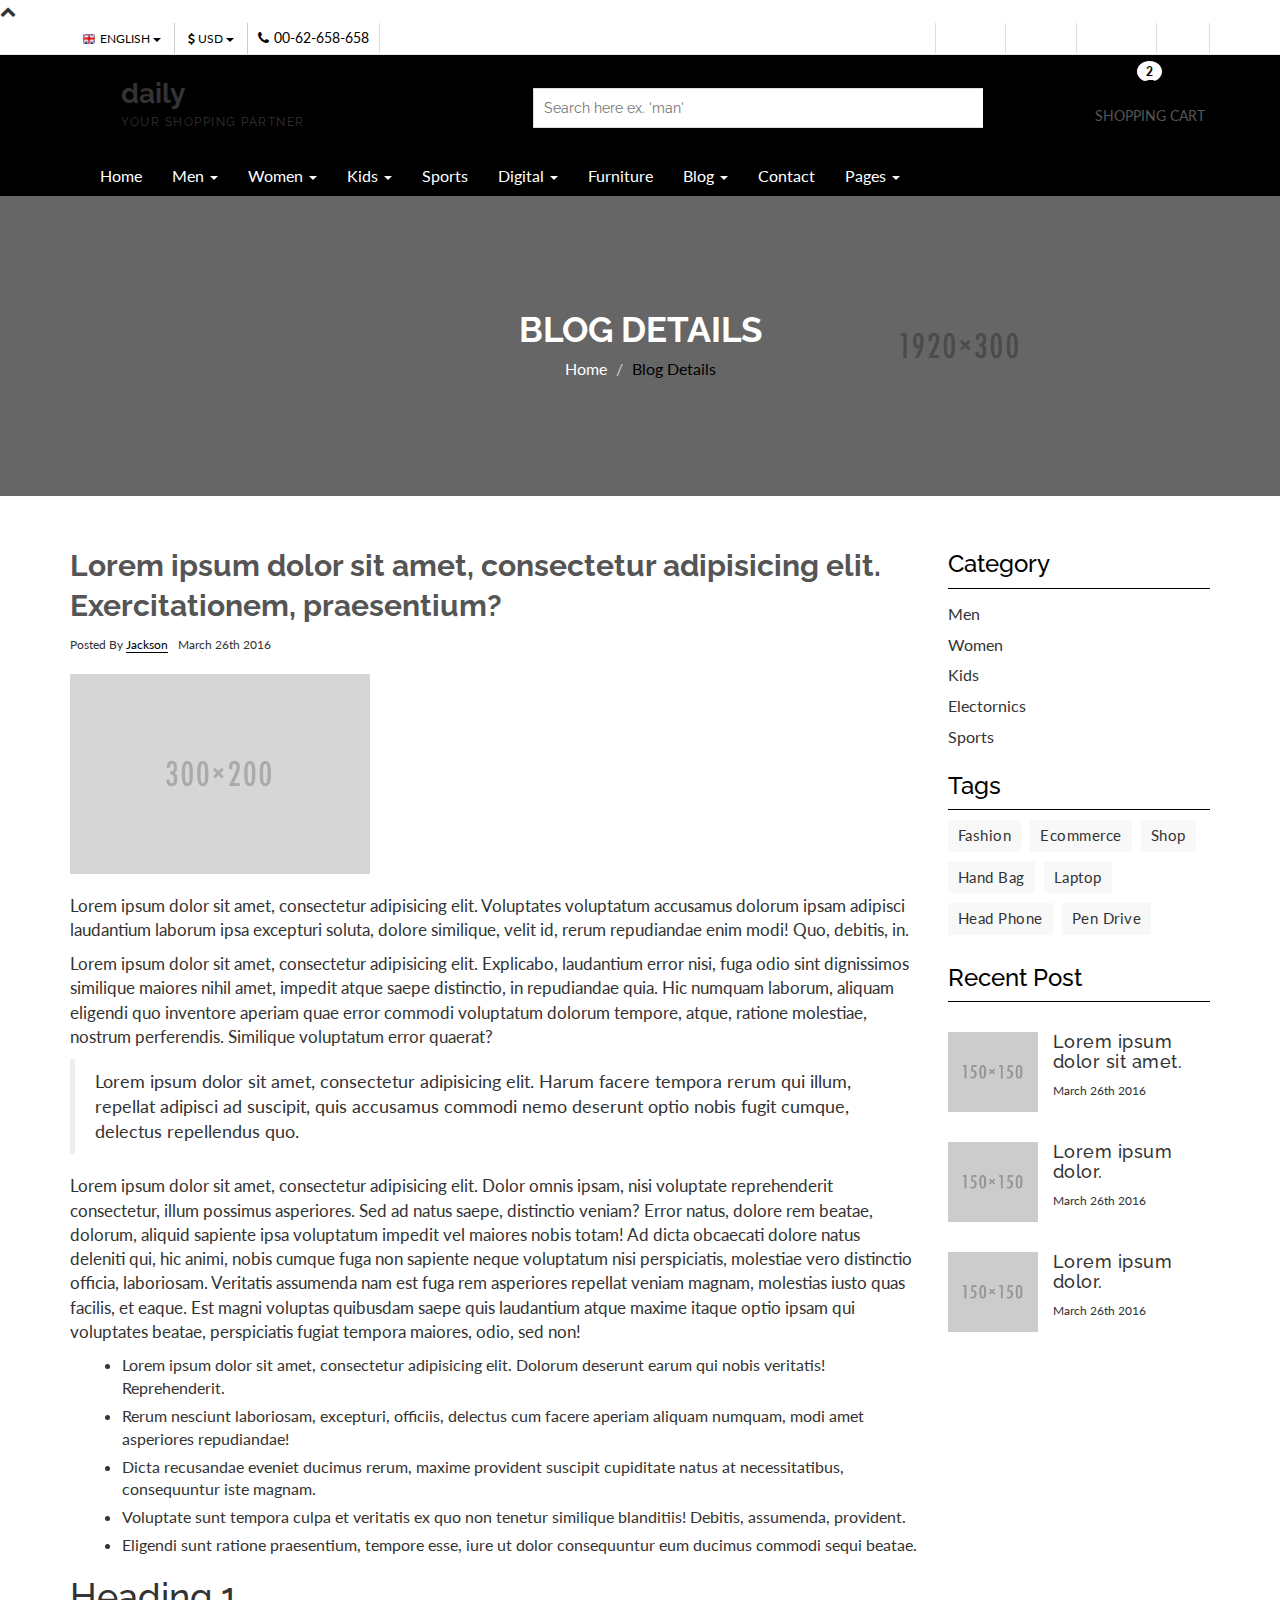
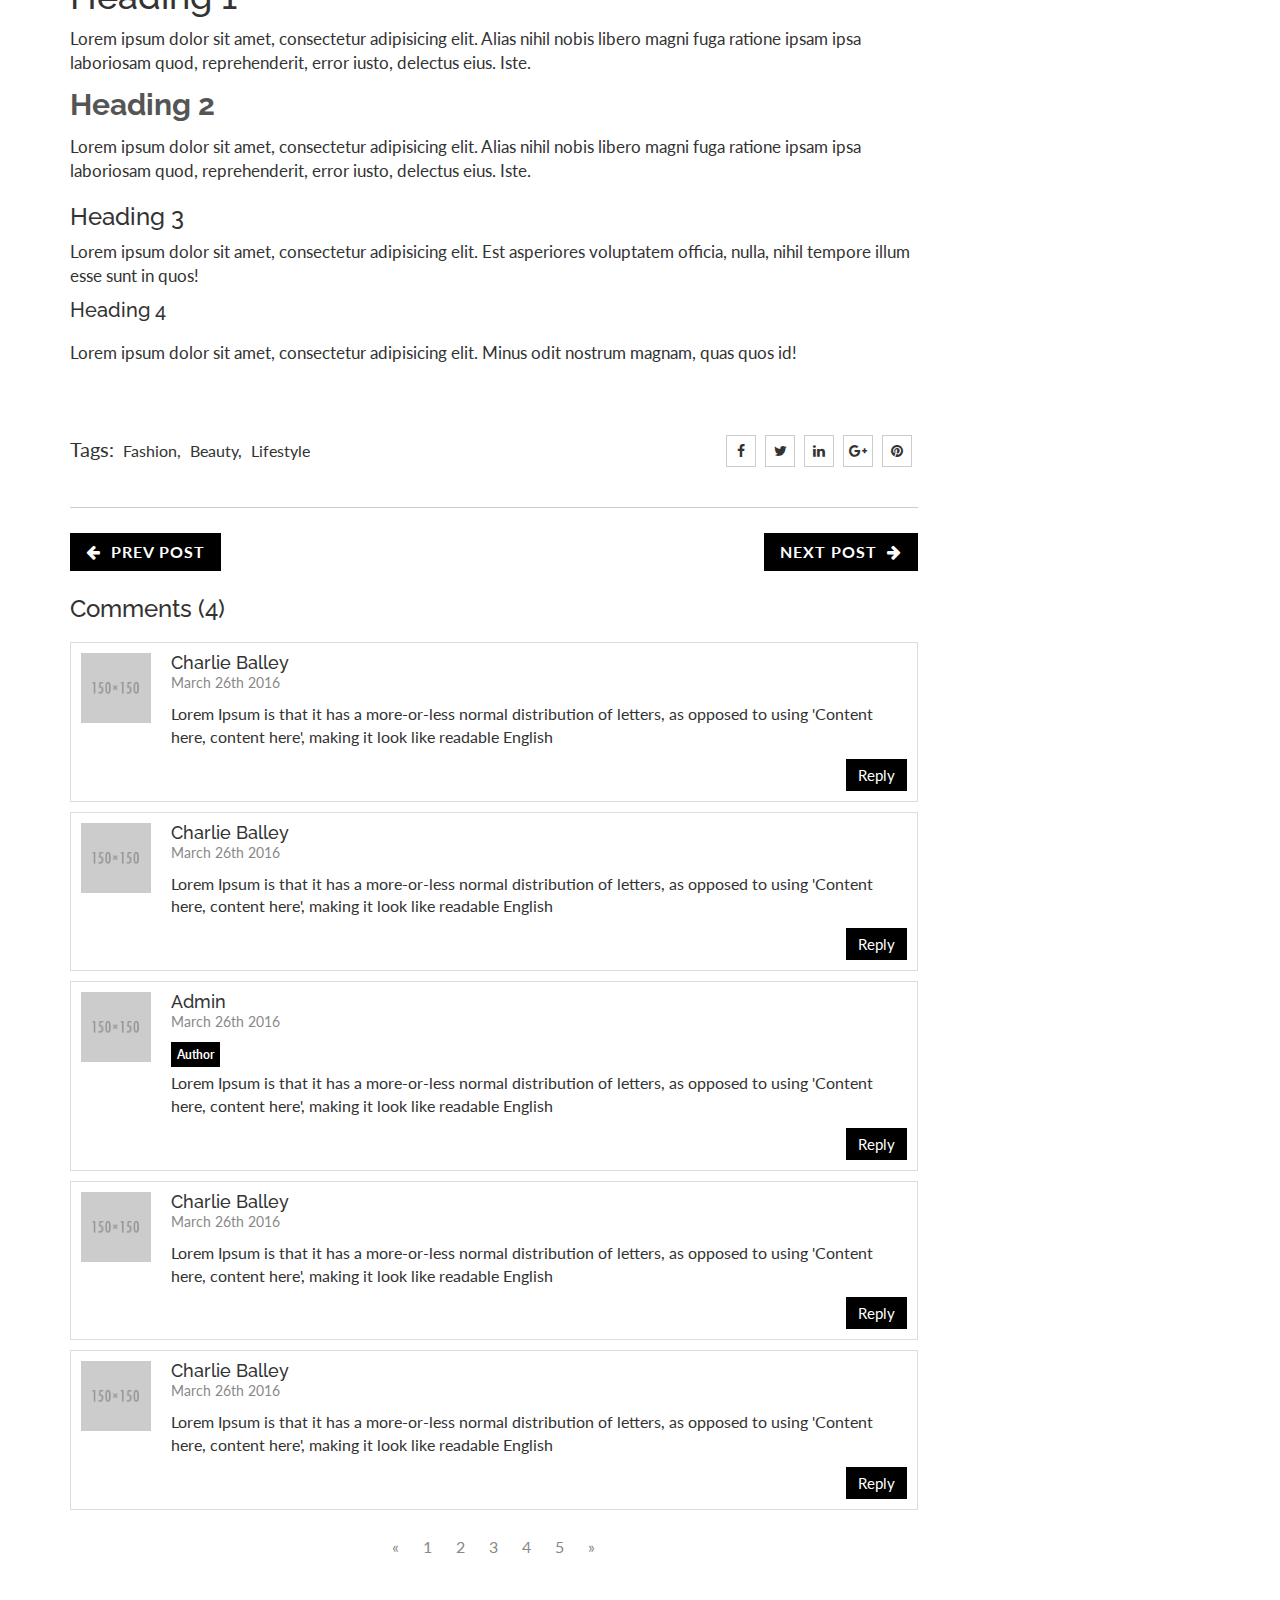
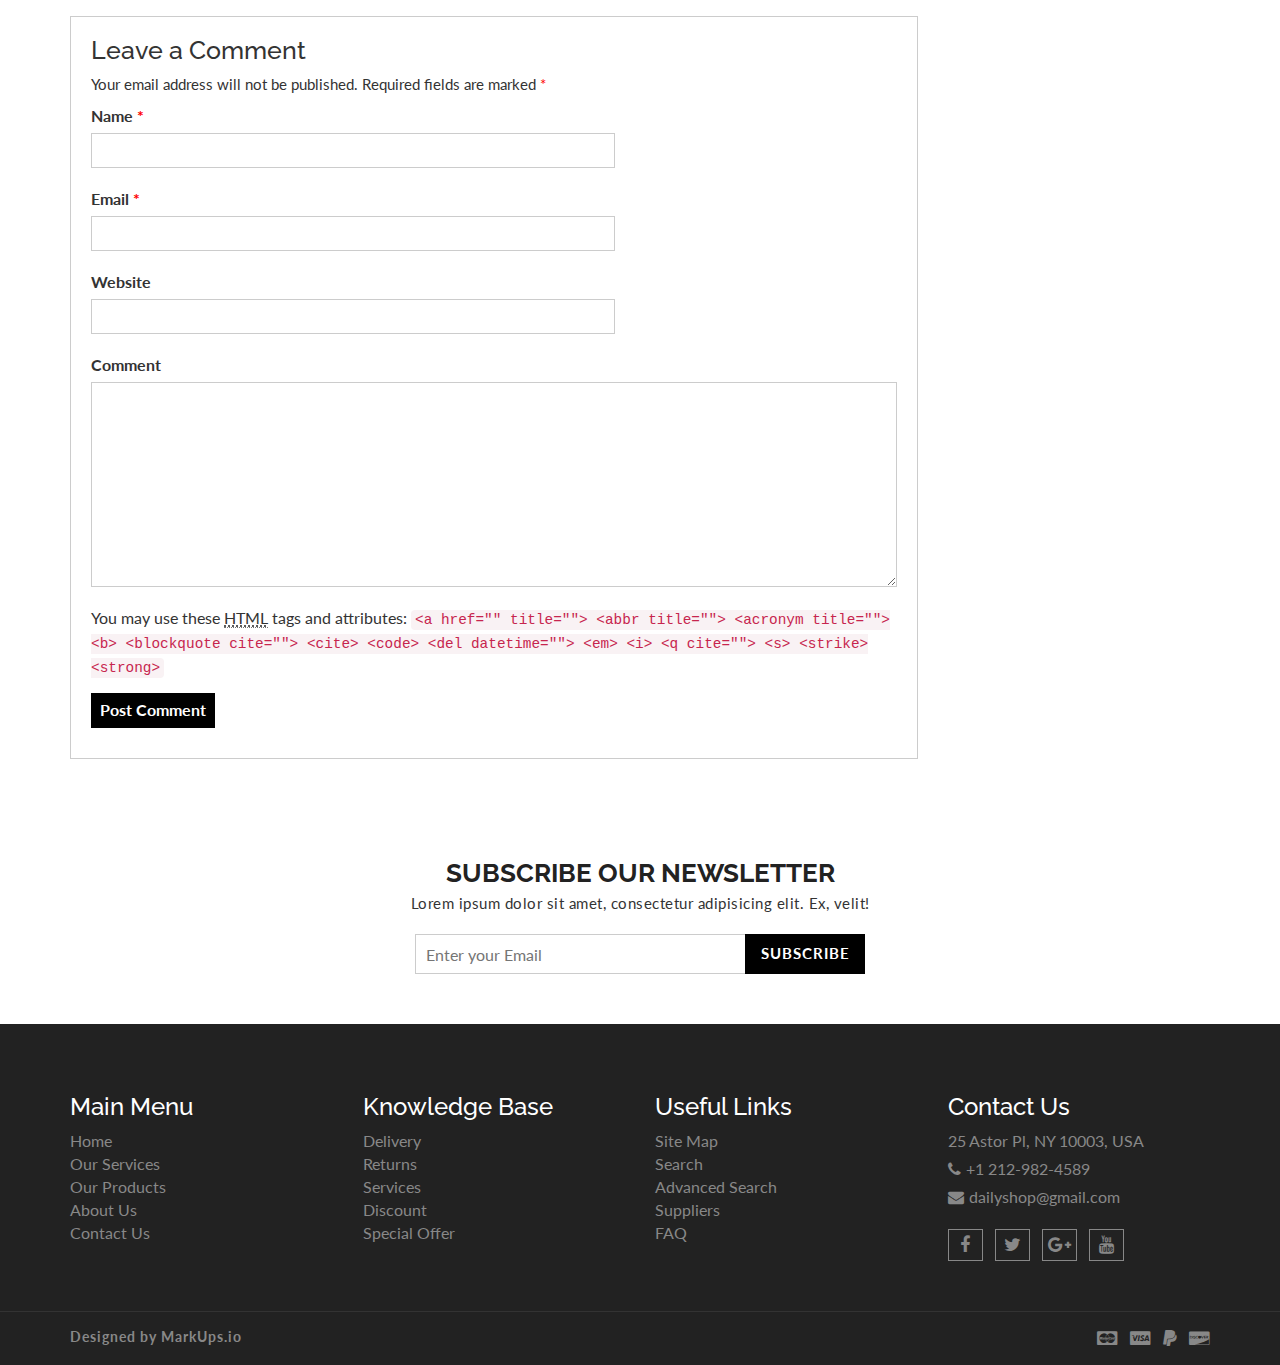
<file: blog-single.html>
<!DOCTYPE html>
<html lang="en">
  <head>
    <meta charset="utf-8">
    <meta http-equiv="X-UA-Compatible" content="IE=edge">
    <meta name="viewport" content="width=device-width, initial-scale=1">    
    <title>Daily Shop | Blog Single</title>
    
    <!-- Font awesome -->
    <link href="css/font-awesome.css" rel="stylesheet">
    <!-- Bootstrap -->
    <link href="css/bootstrap.css" rel="stylesheet">   
    <!-- SmartMenus jQuery Bootstrap Addon CSS -->
    <link href="css/jquery.smartmenus.bootstrap.css" rel="stylesheet">
    <!-- Product view slider -->
    <link rel="stylesheet" type="text/css" href="css/jquery.simpleLens.css">    
    <!-- slick slider -->
    <link rel="stylesheet" type="text/css" href="css/slick.css">
    <!-- price picker slider -->
    <link rel="stylesheet" type="text/css" href="css/nouislider.css">
    <!-- Theme color -->
    <link id="switcher" href="css/theme-color/default-theme.css" rel="stylesheet">
    <!-- Top Slider CSS -->
    <link href="css/sequence-theme.modern-slide-in.css" rel="stylesheet" media="all">

    <!-- Main style sheet -->
    <link href="css/style.css" rel="stylesheet">    

    <!-- Google Font -->
    <link href='https://fonts.googleapis.com/css?family=Lato' rel='stylesheet' type='text/css'>
    <link href='https://fonts.googleapis.com/css?family=Raleway' rel='stylesheet' type='text/css'>
    

    <!-- HTML5 shim and Respond.js for IE8 support of HTML5 elements and media queries -->
    <!-- WARNING: Respond.js doesn't work if you view the page via file:// -->
    <!--[if lt IE 9]>
      <script src="https://oss.maxcdn.com/html5shiv/3.7.2/html5shiv.min.js"></script>
      <script src="https://oss.maxcdn.com/respond/1.4.2/respond.min.js"></script>
    <![endif]-->
  

  </head>
  <body>
   
   <!-- wpf loader Two -->
    <div id="wpf-loader-two">          
      <div class="wpf-loader-two-inner">
        <span>Loading</span>
      </div>
    </div> 
    <!-- / wpf loader Two -->       
 <!-- SCROLL TOP BUTTON -->
    <a class="scrollToTop" href="#"><i class="fa fa-chevron-up"></i></a>
  <!-- END SCROLL TOP BUTTON -->


  <!-- Start header section -->
  <header id="aa-header">
    <!-- start header top  -->
    <div class="aa-header-top">
      <div class="container">
        <div class="row">
          <div class="col-md-12">
            <div class="aa-header-top-area">
              <!-- start header top left -->
              <div class="aa-header-top-left">
                <!-- start language -->
                <div class="aa-language">
                  <div class="dropdown">
                    <a class="btn dropdown-toggle" href="#" type="button" id="dropdownMenu1" data-toggle="dropdown" aria-haspopup="true" aria-expanded="true">
                      <img src="img/flag/english.jpg" alt="english flag">ENGLISH
                      <span class="caret"></span>
                    </a>
                    <ul class="dropdown-menu" aria-labelledby="dropdownMenu1">
                      <li><a href="#"><img src="img/flag/french.jpg" alt="">FRENCH</a></li>
                      <li><a href="#"><img src="img/flag/english.jpg" alt="">ENGLISH</a></li>
                    </ul>
                  </div>
                </div>
                <!-- / language -->

                <!-- start currency -->
                <div class="aa-currency">
                  <div class="dropdown">
                    <a class="btn dropdown-toggle" href="#" type="button" id="dropdownMenu1" data-toggle="dropdown" aria-haspopup="true" aria-expanded="true">
                      <i class="fa fa-usd"></i>USD
                      <span class="caret"></span>
                    </a>
                    <ul class="dropdown-menu" aria-labelledby="dropdownMenu1">
                      <li><a href="#"><i class="fa fa-euro"></i>EURO</a></li>
                      <li><a href="#"><i class="fa fa-jpy"></i>YEN</a></li>
                    </ul>
                  </div>
                </div>
                <!-- / currency -->
                <!-- start cellphone -->
                <div class="cellphone hidden-xs">
                  <p><span class="fa fa-phone"></span>00-62-658-658</p>
                </div>
                <!-- / cellphone -->
              </div>
              <!-- / header top left -->
              <div class="aa-header-top-right">
                <ul class="aa-head-top-nav-right">
                  <li><a href="account.html">My Account</a></li>
                  <li class="hidden-xs"><a href="wishlist.html">Wishlist</a></li>
                  <li class="hidden-xs"><a href="cart.html">My Cart</a></li>
                  <li class="hidden-xs"><a href="checkout.html">Checkout</a></li>
                  <li><a href="" data-toggle="modal" data-target="#login-modal">Login</a></li>
                </ul>
              </div>
            </div>
          </div>
        </div>
      </div>
    </div>
    <!-- / header top  -->

    <!-- start header bottom  -->
    <div class="aa-header-bottom">
      <div class="container">
        <div class="row">
          <div class="col-md-12">
            <div class="aa-header-bottom-area">
              <!-- logo  -->
              <div class="aa-logo">
                <!-- Text based logo -->
                <a href="index.html">
                  <span class="fa fa-shopping-cart"></span>
                  <p>daily<strong>Shop</strong> <span>Your Shopping Partner</span></p>
                </a>
                <!-- img based logo -->
                <!-- <a href="index.html"><img src="img/logo.jpg" alt="logo img"></a> -->
              </div>
              <!-- / logo  -->
               <!-- cart box -->
              <div class="aa-cartbox">
                <a class="aa-cart-link" href="#">
                  <span class="fa fa-shopping-basket"></span>
                  <span class="aa-cart-title">SHOPPING CART</span>
                  <span class="aa-cart-notify">2</span>
                </a>
                <div class="aa-cartbox-summary">
                  <ul>
                    <li>
                      <a class="aa-cartbox-img" href="#"><img src="img/woman-small-2.jpg" alt="img"></a>
                      <div class="aa-cartbox-info">
                        <h4><a href="#">Product Name</a></h4>
                        <p>1 x $250</p>
                      </div>
                      <a class="aa-remove-product" href="#"><span class="fa fa-times"></span></a>
                    </li>
                    <li>
                      <a class="aa-cartbox-img" href="#"><img src="img/woman-small-1.jpg" alt="img"></a>
                      <div class="aa-cartbox-info">
                        <h4><a href="#">Product Name</a></h4>
                        <p>1 x $250</p>
                      </div>
                      <a class="aa-remove-product" href="#"><span class="fa fa-times"></span></a>
                    </li>                    
                    <li>
                      <span class="aa-cartbox-total-title">
                        Total
                      </span>
                      <span class="aa-cartbox-total-price">
                        $500
                      </span>
                    </li>
                  </ul>
                  <a class="aa-cartbox-checkout aa-primary-btn" href="#">Checkout</a>
                </div>
              </div>
              <!-- / cart box -->
              <!-- search box -->
              <div class="aa-search-box">
                <form action="">
                  <input type="text" name="" id="" placeholder="Search here ex. 'man' ">
                  <button type="submit"><span class="fa fa-search"></span></button>
                </form>
              </div>
              <!-- / search box -->             
            </div>
          </div>
        </div>
      </div>
    </div>
    <!-- / header bottom  -->
  </header>
  <!-- / header section -->
  <!-- menu -->
  <section id="menu">
    <div class="container">
      <div class="menu-area">
        <!-- Navbar -->
        <div class="navbar navbar-default" role="navigation">
          <div class="navbar-header">
            <button type="button" class="navbar-toggle" data-toggle="collapse" data-target=".navbar-collapse">
              <span class="sr-only">Toggle navigation</span>
              <span class="icon-bar"></span>
              <span class="icon-bar"></span>
              <span class="icon-bar"></span>
            </button>          
          </div>
          <div class="navbar-collapse collapse">
            <!-- Left nav -->
            <ul class="nav navbar-nav">
              <li><a href="index.html">Home</a></li>
              <li><a href="#">Men <span class="caret"></span></a>
                <ul class="dropdown-menu">                
                  <li><a href="#">Casual</a></li>
                  <li><a href="#">Sports</a></li>
                  <li><a href="#">Formal</a></li>
                  <li><a href="#">Standard</a></li>                                                
                  <li><a href="#">T-Shirts</a></li>
                  <li><a href="#">Shirts</a></li>
                  <li><a href="#">Jeans</a></li>
                  <li><a href="#">Trousers</a></li>
                  <li><a href="#">And more.. <span class="caret"></span></a>
                    <ul class="dropdown-menu">
                      <li><a href="#">Sleep Wear</a></li>
                      <li><a href="#">Sandals</a></li>
                      <li><a href="#">Loafers</a></li>                                      
                    </ul>
                  </li>
                </ul>
              </li>
              <li><a href="#">Women <span class="caret"></span></a>
                <ul class="dropdown-menu">  
                  <li><a href="#">Kurta & Kurti</a></li>                                                                
                  <li><a href="#">Trousers</a></li>              
                  <li><a href="#">Casual</a></li>
                  <li><a href="#">Sports</a></li>
                  <li><a href="#">Formal</a></li>                
                  <li><a href="#">Sarees</a></li>
                  <li><a href="#">Shoes</a></li>
                  <li><a href="#">And more.. <span class="caret"></span></a>
                    <ul class="dropdown-menu">
                      <li><a href="#">Sleep Wear</a></li>
                      <li><a href="#">Sandals</a></li>
                      <li><a href="#">Loafers</a></li>
                      <li><a href="#">And more.. <span class="caret"></span></a>
                        <ul class="dropdown-menu">
                          <li><a href="#">Rings</a></li>
                          <li><a href="#">Earrings</a></li>
                          <li><a href="#">Jewellery Sets</a></li>
                          <li><a href="#">Lockets</a></li>
                          <li class="disabled"><a class="disabled" href="#">Disabled item</a></li>                       
                          <li><a href="#">Jeans</a></li>
                          <li><a href="#">Polo T-Shirts</a></li>
                          <li><a href="#">SKirts</a></li>
                          <li><a href="#">Jackets</a></li>
                          <li><a href="#">Tops</a></li>
                          <li><a href="#">Make Up</a></li>
                          <li><a href="#">Hair Care</a></li>
                          <li><a href="#">Perfumes</a></li>
                          <li><a href="#">Skin Care</a></li>
                          <li><a href="#">Hand Bags</a></li>
                          <li><a href="#">Single Bags</a></li>
                          <li><a href="#">Travel Bags</a></li>
                          <li><a href="#">Wallets & Belts</a></li>                        
                          <li><a href="#">Sunglases</a></li>
                          <li><a href="#">Nail</a></li>                       
                        </ul>
                      </li>                   
                    </ul>
                  </li>
                </ul>
              </li>
              <li><a href="#">Kids <span class="caret"></span></a>
                <ul class="dropdown-menu">                
                  <li><a href="#">Casual</a></li>
                  <li><a href="#">Sports</a></li>
                  <li><a href="#">Formal</a></li>
                  <li><a href="#">Standard</a></li>                                                
                  <li><a href="#">T-Shirts</a></li>
                  <li><a href="#">Shirts</a></li>
                  <li><a href="#">Jeans</a></li>
                  <li><a href="#">Trousers</a></li>
                  <li><a href="#">And more.. <span class="caret"></span></a>
                    <ul class="dropdown-menu">
                      <li><a href="#">Sleep Wear</a></li>
                      <li><a href="#">Sandals</a></li>
                      <li><a href="#">Loafers</a></li>                                      
                    </ul>
                  </li>
                </ul>
              </li>
              <li><a href="#">Sports</a></li>
             <li><a href="#">Digital <span class="caret"></span></a>
                <ul class="dropdown-menu">                
                  <li><a href="#">Camera</a></li>
                  <li><a href="#">Mobile</a></li>
                  <li><a href="#">Tablet</a></li>
                  <li><a href="#">Laptop</a></li>                                                
                  <li><a href="#">Accesories</a></li>                
                </ul>
              </li>
              <li><a href="#">Furniture</a></li>            
              <li><a href="blog-archive.html">Blog <span class="caret"></span></a>
                <ul class="dropdown-menu">                
                  <li><a href="blog-archive.html">Blog Style 1</a></li>
                  <li><a href="blog-archive-2.html">Blog Style 2</a></li>
                  <li><a href="blog-single.html">Blog Single</a></li>                
                </ul>
              </li>
              <li><a href="contact.html">Contact</a></li>
              <li><a href="#">Pages <span class="caret"></span></a>
                <ul class="dropdown-menu">                
                  <li><a href="product.html">Shop Page</a></li>
                  <li><a href="product-detail.html">Shop Single</a></li>                
                  <li><a href="404.html">404 Page</a></li>                
                </ul>
              </li>
            </ul>
          </div><!--/.nav-collapse -->
        </div>
      </div> 
      </div>
    </div>
  </section>
  <!-- / menu -->  
 
  <!-- catg header banner section -->
  <section id="aa-catg-head-banner">
   <img src="img/fashion/fashion-header-bg-8.jpg" alt="fashion img">
   <div class="aa-catg-head-banner-area">
     <div class="container">
      <div class="aa-catg-head-banner-content">
        <h2>Blog Details</h2>
        <ol class="breadcrumb">
          <li><a href="index.html">Home</a></li>         
          <li class="active">Blog Details</li>
        </ol>
      </div>
     </div>
   </div>
  </section>
  <!-- / catg header banner section -->

  <!-- Blog Archive -->
  <section id="aa-blog-archive">
    <div class="container">
      <div class="row">
        <div class="col-md-12">
          <div class="aa-blog-archive-area">
            <div class="row">
              <div class="col-md-9">
                <!-- Blog details -->
                <div class="aa-blog-content aa-blog-details">
                  <article class="aa-blog-content-single">                        
                    <h2><a href="#">Lorem ipsum dolor sit amet, consectetur adipisicing elit. Exercitationem, praesentium?</a></h2>
                     <div class="aa-article-bottom">
                      <div class="aa-post-author">
                        Posted By <a href="#">Jackson</a>
                      </div>
                      <div class="aa-post-date">
                        March 26th 2016
                      </div>
                    </div>
                    <figure class="aa-blog-img">
                      <a href="#"><img src="img/fashion/3.jpg" alt="fashion img"></a>
                    </figure>
                    <p>Lorem ipsum dolor sit amet, consectetur adipisicing elit. Voluptates voluptatum accusamus dolorum ipsam adipisci laudantium laborum ipsa excepturi soluta, dolore similique, velit id, rerum repudiandae enim modi! Quo, debitis, in.</p>
                    <p>Lorem ipsum dolor sit amet, consectetur adipisicing elit. Explicabo, laudantium error nisi, fuga odio sint dignissimos similique maiores nihil amet, impedit atque saepe distinctio, in repudiandae quia. Hic numquam laborum, aliquam eligendi quo inventore aperiam quae error commodi voluptatum dolorum tempore, atque, ratione molestiae, nostrum perferendis. Similique voluptatum error quaerat?</p>
                    <blockquote>
                      Lorem ipsum dolor sit amet, consectetur adipisicing elit. Harum facere tempora rerum qui illum, repellat adipisci ad suscipit, quis accusamus commodi nemo deserunt optio nobis fugit cumque, delectus repellendus quo.
                    </blockquote>
                    <p>Lorem ipsum dolor sit amet, consectetur adipisicing elit. Dolor omnis ipsam, nisi voluptate reprehenderit consectetur, illum possimus asperiores. Sed ad natus saepe, distinctio veniam? Error natus, dolore rem beatae, dolorum, aliquid sapiente ipsa voluptatum impedit vel maiores nobis totam! Ad dicta obcaecati dolore natus deleniti qui, hic animi, nobis cumque fuga non sapiente neque voluptatum nisi perspiciatis, molestiae vero distinctio officia, laboriosam. Veritatis assumenda nam est fuga rem asperiores repellat veniam magnam, molestias iusto quas facilis, et eaque. Est magni voluptas quibusdam saepe quis laudantium atque maxime itaque optio ipsam qui voluptates beatae, perspiciatis fugiat tempora maiores, odio, sed non!</p>
                    <ul>
                      <li>Lorem ipsum dolor sit amet, consectetur adipisicing elit. Dolorum deserunt earum qui nobis veritatis! Reprehenderit.</li>
                      <li>Rerum nesciunt laboriosam, excepturi, officiis, delectus cum facere aperiam aliquam numquam, modi amet asperiores repudiandae!</li>
                      <li>Dicta recusandae eveniet ducimus rerum, maxime provident suscipit cupiditate natus at necessitatibus, consequuntur iste magnam.</li>
                      <li>Voluptate sunt tempora culpa et veritatis ex quo non tenetur similique blanditiis! Debitis, assumenda, provident.</li>
                      <li>Eligendi sunt ratione praesentium, tempore esse, iure ut dolor consequuntur eum ducimus commodi sequi beatae.</li>
                    </ul>
                    <h1>Heading 1</h1>
                    <p>Lorem ipsum dolor sit amet, consectetur adipisicing elit. Alias nihil nobis libero magni fuga ratione ipsam ipsa laboriosam quod, reprehenderit, error iusto, delectus eius. Iste.</p>
                    <h2>Heading 2</h2>
                    <p>Lorem ipsum dolor sit amet, consectetur adipisicing elit. Alias nihil nobis libero magni fuga ratione ipsam ipsa laboriosam quod, reprehenderit, error iusto, delectus eius. Iste.</p>
                    <h3>Heading 3</h3>
                    <p>Lorem ipsum dolor sit amet, consectetur adipisicing elit. Est asperiores voluptatem officia, nulla, nihil tempore illum esse sunt in quos!</p>
                    <h4>Heading 4</h4>
                    <p>Lorem ipsum dolor sit amet, consectetur adipisicing elit. Minus odit nostrum magnam, quas quos id!</p>
                    <div class="blog-single-bottom">
                      <div class="row">
                        <div class="col-md-8 col-sm-6 col-xs-12">
                          <div class="blog-single-tag">
                            <span>Tags:</span>
                            <a href="#">Fashion,</a>
                            <a href="#">Beauty,</a>
                            <a href="#">Lifestyle</a>
                          </div>
                        </div>
                        <div class="col-md-4 col-sm-6 col-xs-12">
                          <div class="blog-single-social">
                            <a href="#"><i class="fa fa-facebook"></i></a>
                            <a href="#"><i class="fa fa-twitter"></i></a>
                            <a href="#"><i class="fa fa-linkedin"></i></a>
                            <a href="#"><i class="fa fa-google-plus"></i></a>
                            <a href="#"><i class="fa fa-pinterest"></i></a>
                          </div>
                        </div>
                      </div>
                    </div>
                   
                  </article>
                  <!-- blog navigation -->
                  <div class="aa-blog-navigation">
                    <a class="aa-blog-prev" href="#"><span class="fa fa-arrow-left"></span>Prev Post</a>
                    <a class="aa-blog-next" href="#">Next Post<span class="fa fa-arrow-right"></span></a>
                  </div>
                  <!-- Blog Comment threats -->
                  <div class="aa-blog-comment-threat">
                    <h3>Comments (4)</h3>
                    <div class="comments">
                      <ul class="commentlist">
                        <li>
                          <div class="media">
                            <div class="media-left">    
                                <img class="media-object news-img" src="img/testimonial-img-3.jpg" alt="img">      
                            </div>
                            <div class="media-body">
                             <h4 class="author-name">Charlie Balley</h4>
                             <span class="comments-date"> March 26th 2016</span>
                             <p>Lorem Ipsum is that it has a more-or-less normal distribution of letters, as opposed to using 'Content here, content here', making it look like readable English</p>
                             <a href="#" class="reply-btn">Reply</a>
                            </div>
                          </div>
                        </li>
                        <li>
                          <div class="media">
                            <div class="media-left">    
                                <img class="media-object news-img" src="img/testimonial-img-2.jpg" alt="img">      
                            </div>
                            <div class="media-body">
                             <h4 class="author-name">Charlie Balley</h4>
                             <span class="comments-date"> March 26th 2016</span>
                             <p>Lorem Ipsum is that it has a more-or-less normal distribution of letters, as opposed to using 'Content here, content here', making it look like readable English</p>
                             <a href="#" class="reply-btn">Reply</a>
                            </div>
                          </div>
                        </li>
                        <ul class="children">
                          <li class="author-comments">
                            <div class="media">
                              <div class="media-left">    
                                  <img class="media-object news-img" src="img/testimonial-img-3.jpg" alt="img">      
                              </div>
                              <div class="media-body">
                               <h4 class="author-name">Admin</h4>
                               <span class="comments-date"> March 26th 2016</span>
                               <span class="author-tag">Author</span>
                               <p>Lorem Ipsum is that it has a more-or-less normal distribution of letters, as opposed to using 'Content here, content here', making it look like readable English</p>
                               <a href="#" class="reply-btn">Reply</a>
                              </div>
                            </div>
                          </li>
                          <ul class="children">
                            <li>
                              <div class="media">
                                <div class="media-left">    
                                    <img class="media-object news-img" src="img/testimonial-img-2.jpg" alt="img">      
                                </div>
                                <div class="media-body">
                                 <h4 class="author-name">Charlie Balley</h4>
                                 <span class="comments-date"> March 26th 2016</span>
                                 <p>Lorem Ipsum is that it has a more-or-less normal distribution of letters, as opposed to using 'Content here, content here', making it look like readable English</p>
                                 <a href="#" class="reply-btn">Reply</a>
                                </div>
                              </div>
                            </li>
                          </ul>
                        </ul>
                        <li>
                          <div class="media">
                            <div class="media-left">    
                                <img class="media-object news-img" src="img/testimonial-img-2.jpg" alt="img">      
                            </div>
                            <div class="media-body">
                             <h4 class="author-name">Charlie Balley</h4>
                             <span class="comments-date"> March 26th 2016</span>
                             <p>Lorem Ipsum is that it has a more-or-less normal distribution of letters, as opposed to using 'Content here, content here', making it look like readable English</p>
                             <a href="#" class="reply-btn">Reply</a>
                            </div>
                          </div>
                        </li>
                      </ul>
                    </div>
                    <div class="aa-blog-archive-pagination">
                      <nav>
                        <ul class="pagination">
                          <li>
                            <a href="#" aria-label="Previous">
                              <span aria-hidden="true">«</span>
                            </a>
                          </li>
                          <li><a href="#">1</a></li>
                          <li><a href="#">2</a></li>
                          <li><a href="#">3</a></li>
                          <li><a href="#">4</a></li>
                          <li><a href="#">5</a></li>
                          <li>
                            <a href="#" aria-label="Next">
                              <span aria-hidden="true">»</span>
                            </a>
                          </li>
                        </ul>
                      </nav>
                    </div>
                  </div>
                  <!-- blog comments form -->
                  <div id="respond">
                    <h3 class="reply-title">Leave a Comment</h3>
                    <form id="commentform">
                      <p class="comment-notes">
                        Your email address will not be published. Required fields are marked <span class="required">*</span>
                      </p>
                      <p class="comment-form-author">
                        <label for="author">Name <span class="required">*</span></label>
                        <input type="text" name="author" value="" size="30" required="required">
                      </p>
                      <p class="comment-form-email">
                        <label for="email">Email <span class="required">*</span></label>
                        <input type="email" name="email" value="" aria-required="true" required="required">
                      </p>
                      <p class="comment-form-url">
                        <label for="url">Website</label>
                        <input type="url" name="url" value="">
                      </p>
                      <p class="comment-form-comment">
                        <label for="comment">Comment</label>
                        <textarea name="comment" cols="45" rows="8" aria-required="true" required="required"></textarea>
                      </p>
                      <p class="form-allowed-tags">
                        You may use these <abbr title="HyperText Markup Language">HTML</abbr> tags and attributes:  <code>&lt;a href="" title=""&gt; &lt;abbr title=""&gt; &lt;acronym title=""&gt; &lt;b&gt; &lt;blockquote cite=""&gt; &lt;cite&gt; &lt;code&gt; &lt;del datetime=""&gt; &lt;em&gt; &lt;i&gt; &lt;q cite=""&gt; &lt;s&gt; &lt;strike&gt; &lt;strong&gt; </code>
                      </p>
                      <p class="form-submit">
                        <input type="submit" name="submit" class="aa-browse-btn" value="Post Comment">
                      </p>        
                    </form>
                  </div>
                </div>
              </div>

              <!-- blog sidebar -->
              <div class="col-md-3">
                <aside class="aa-blog-sidebar">
                  <div class="aa-sidebar-widget">
                    <h3>Category</h3>
                    <ul class="aa-catg-nav">
                      <li><a href="#">Men</a></li>
                      <li><a href="">Women</a></li>
                      <li><a href="">Kids</a></li>
                      <li><a href="">Electornics</a></li>
                      <li><a href="">Sports</a></li>
                    </ul>
                  </div>
                  <div class="aa-sidebar-widget">
                    <h3>Tags</h3>
                    <div class="tag-cloud">
                      <a href="#">Fashion</a>
                      <a href="#">Ecommerce</a>
                      <a href="#">Shop</a>
                      <a href="#">Hand Bag</a>
                      <a href="#">Laptop</a>
                      <a href="#">Head Phone</a>
                      <a href="#">Pen Drive</a>
                    </div>
                  </div>
                  <div class="aa-sidebar-widget">
                    <h3>Recent Post</h3>
                    <div class="aa-recently-views">
                      <ul>
                        <li>
                          <a class="aa-cartbox-img" href="#"><img src="img/woman-small-2.jpg" alt="img"></a>
                          <div class="aa-cartbox-info">
                            <h4><a href="#">Lorem ipsum dolor sit amet.</a></h4>
                            <p>March 26th 2016</p>
                          </div>                    
                        </li>
                        <li>
                          <a class="aa-cartbox-img" href="#"><img src="img/woman-small-1.jpg" alt="img"></a>
                          <div class="aa-cartbox-info">
                            <h4><a href="#">Lorem ipsum dolor.</a></h4>
                            <p>March 26th 2016</p>
                          </div>                    
                        </li>
                         <li>
                          <a class="aa-cartbox-img" href="#"><img src="img/woman-small-2.jpg" alt="img"></a>
                          <div class="aa-cartbox-info">
                            <h4><a href="#">Lorem ipsum dolor.</a></h4>
                            <p>March 26th 2016</p>
                          </div>                    
                        </li>                                      
                      </ul>
                    </div>                            
                  </div>
                </aside>
              </div>
            </div>           
          </div>
        </div>
      </div>
    </div>
  </section>
  <!-- / Blog Archive -->


  <!-- Subscribe section -->
  <section id="aa-subscribe">
    <div class="container">
      <div class="row">
        <div class="col-md-12">
          <div class="aa-subscribe-area">
            <h3>Subscribe our newsletter </h3>
            <p>Lorem ipsum dolor sit amet, consectetur adipisicing elit. Ex, velit!</p>
            <form action="" class="aa-subscribe-form">
              <input type="email" name="" id="" placeholder="Enter your Email">
              <input type="submit" value="Subscribe">
            </form>
          </div>
        </div>
      </div>
    </div>
  </section>
  <!-- / Subscribe section -->

  <!-- footer -->  
  <footer id="aa-footer">
    <!-- footer bottom -->
    <div class="aa-footer-top">
     <div class="container">
        <div class="row">
        <div class="col-md-12">
          <div class="aa-footer-top-area">
            <div class="row">
              <div class="col-md-3 col-sm-6">
                <div class="aa-footer-widget">
                  <h3>Main Menu</h3>
                  <ul class="aa-footer-nav">
                    <li><a href="#">Home</a></li>
                    <li><a href="#">Our Services</a></li>
                    <li><a href="#">Our Products</a></li>
                    <li><a href="#">About Us</a></li>
                    <li><a href="#">Contact Us</a></li>
                  </ul>
                </div>
              </div>
              <div class="col-md-3 col-sm-6">
                <div class="aa-footer-widget">
                  <div class="aa-footer-widget">
                    <h3>Knowledge Base</h3>
                    <ul class="aa-footer-nav">
                      <li><a href="#">Delivery</a></li>
                      <li><a href="#">Returns</a></li>
                      <li><a href="#">Services</a></li>
                      <li><a href="#">Discount</a></li>
                      <li><a href="#">Special Offer</a></li>
                    </ul>
                  </div>
                </div>
              </div>
              <div class="col-md-3 col-sm-6">
                <div class="aa-footer-widget">
                  <div class="aa-footer-widget">
                    <h3>Useful Links</h3>
                    <ul class="aa-footer-nav">
                      <li><a href="#">Site Map</a></li>
                      <li><a href="#">Search</a></li>
                      <li><a href="#">Advanced Search</a></li>
                      <li><a href="#">Suppliers</a></li>
                      <li><a href="#">FAQ</a></li>
                    </ul>
                  </div>
                </div>
              </div>
              <div class="col-md-3 col-sm-6">
                <div class="aa-footer-widget">
                  <div class="aa-footer-widget">
                    <h3>Contact Us</h3>
                    <address>
                      <p> 25 Astor Pl, NY 10003, USA</p>
                      <p><span class="fa fa-phone"></span>+1 212-982-4589</p>
                      <p><span class="fa fa-envelope"></span>dailyshop@gmail.com</p>
                    </address>
                    <div class="aa-footer-social">
                      <a href="#"><span class="fa fa-facebook"></span></a>
                      <a href="#"><span class="fa fa-twitter"></span></a>
                      <a href="#"><span class="fa fa-google-plus"></span></a>
                      <a href="#"><span class="fa fa-youtube"></span></a>
                    </div>
                  </div>
                </div>
              </div>
            </div>
          </div>
        </div>
      </div>
     </div>
    </div>
    <!-- footer-bottom -->
    <div class="aa-footer-bottom">
      <div class="container">
        <div class="row">
        <div class="col-md-12">
          <div class="aa-footer-bottom-area">
            <p>Designed by <a href="http://www.markups.io/">MarkUps.io</a></p>
            <div class="aa-footer-payment">
              <span class="fa fa-cc-mastercard"></span>
              <span class="fa fa-cc-visa"></span>
              <span class="fa fa-paypal"></span>
              <span class="fa fa-cc-discover"></span>
            </div>
          </div>
        </div>
      </div>
      </div>
    </div>
  </footer>
  <!-- / footer -->
  <!-- Login Modal -->  
  <div class="modal fade" id="login-modal" tabindex="-1" role="dialog" aria-labelledby="myModalLabel" aria-hidden="true">
    <div class="modal-dialog">
      <div class="modal-content">                      
        <div class="modal-body">
        <button type="button" class="close" data-dismiss="modal" aria-hidden="true">&times;</button>
          <h4>Login or Register</h4>
          <form class="aa-login-form" action="">
            <label for="">Username or Email address<span>*</span></label>
            <input type="text" placeholder="Username or email">
            <label for="">Password<span>*</span></label>
            <input type="password" placeholder="Password">
            <button class="aa-browse-btn" type="submit">Login</button>
            <label for="rememberme" class="rememberme"><input type="checkbox" id="rememberme"> Remember me </label>
            <p class="aa-lost-password"><a href="#">Lost your password?</a></p>
            <div class="aa-register-now">
              Don't have an account?<a href="account.html">Register now!</a>
            </div>
          </form>
        </div>                        
      </div><!-- /.modal-content -->
    </div><!-- /.modal-dialog -->
  </div>

  <!-- jQuery library -->
  <script src="https://ajax.googleapis.com/ajax/libs/jquery/1.11.3/jquery.min.js"></script>
  <!-- Include all compiled plugins (below), or include individual files as needed -->
  <script src="js/bootstrap.js"></script>  
  <!-- SmartMenus jQuery plugin -->
  <script type="text/javascript" src="js/jquery.smartmenus.js"></script>
  <!-- SmartMenus jQuery Bootstrap Addon -->
  <script type="text/javascript" src="js/jquery.smartmenus.bootstrap.js"></script>  
  <!-- To Slider JS -->
  <script src="js/sequence.js"></script>
  <script src="js/sequence-theme.modern-slide-in.js"></script>  
  <!-- Product view slider -->
  <script type="text/javascript" src="js/jquery.simpleGallery.js"></script>
  <script type="text/javascript" src="js/jquery.simpleLens.js"></script>
  <!-- slick slider -->
  <script type="text/javascript" src="js/slick.js"></script>
  <!-- Price picker slider -->
  <script type="text/javascript" src="js/nouislider.js"></script>
  <!-- Custom js -->
  <script src="js/custom.js"></script> 

  </body>
</html>
</file>
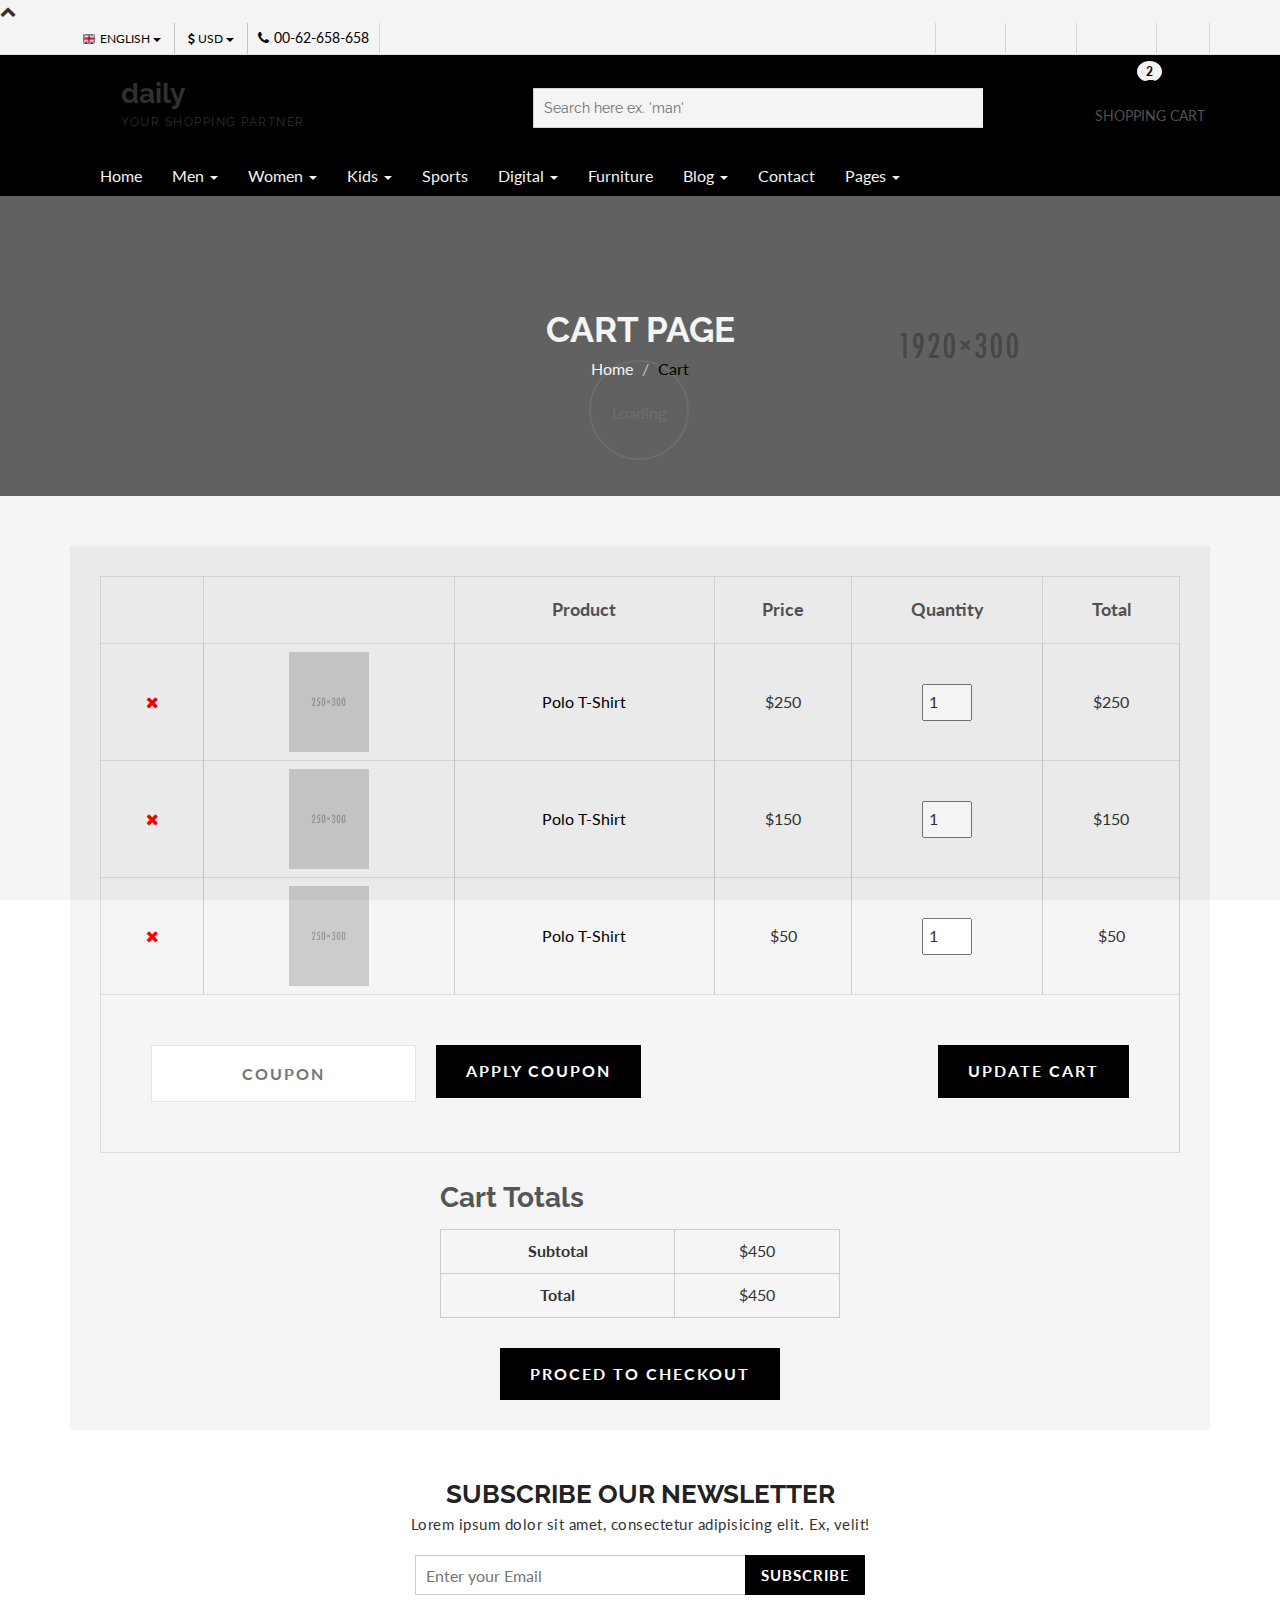
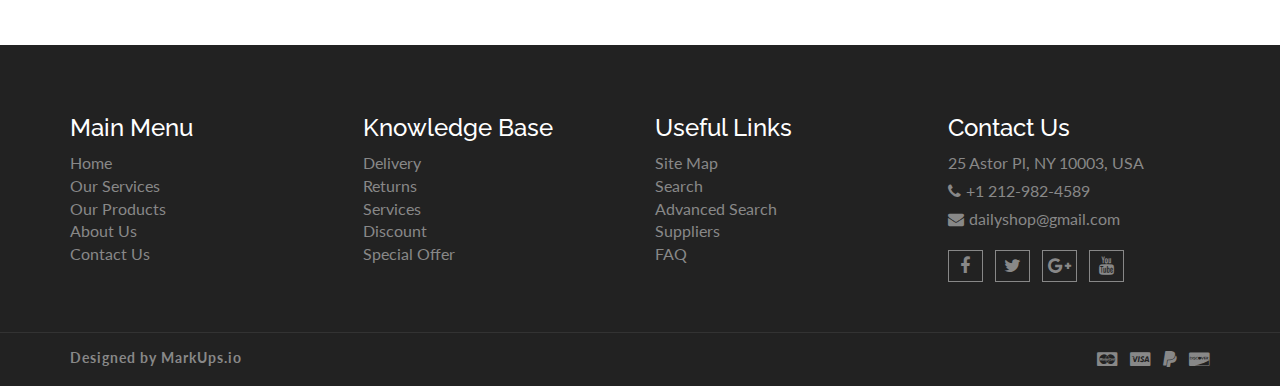
<file: cart.html>
<!DOCTYPE html>
<html lang="en">
  <head>
    <meta charset="utf-8">
    <meta http-equiv="X-UA-Compatible" content="IE=edge">
    <meta name="viewport" content="width=device-width, initial-scale=1">    
    <title>Daily Shop | Cart Page</title>
    
    <!-- Font awesome -->
    <link href="css/font-awesome.css" rel="stylesheet">
    <!-- Bootstrap -->
    <link href="css/bootstrap.css" rel="stylesheet">   
    <!-- SmartMenus jQuery Bootstrap Addon CSS -->
    <link href="css/jquery.smartmenus.bootstrap.css" rel="stylesheet">
    <!-- Product view slider -->
    <link rel="stylesheet" type="text/css" href="css/jquery.simpleLens.css">    
    <!-- slick slider -->
    <link rel="stylesheet" type="text/css" href="css/slick.css">
    <!-- price picker slider -->
    <link rel="stylesheet" type="text/css" href="css/nouislider.css">
    <!-- Theme color -->
    <link id="switcher" href="css/theme-color/default-theme.css" rel="stylesheet">
    <!-- Top Slider CSS -->
    <link href="css/sequence-theme.modern-slide-in.css" rel="stylesheet" media="all">

    <!-- Main style sheet -->
    <link href="css/style.css" rel="stylesheet">    

    <!-- Google Font -->
    <link href='https://fonts.googleapis.com/css?family=Lato' rel='stylesheet' type='text/css'>
    <link href='https://fonts.googleapis.com/css?family=Raleway' rel='stylesheet' type='text/css'>
    

    <!-- HTML5 shim and Respond.js for IE8 support of HTML5 elements and media queries -->
    <!-- WARNING: Respond.js doesn't work if you view the page via file:// -->
    <!--[if lt IE 9]>
      <script src="https://oss.maxcdn.com/html5shiv/3.7.2/html5shiv.min.js"></script>
      <script src="https://oss.maxcdn.com/respond/1.4.2/respond.min.js"></script>
    <![endif]-->

  </head>
  <body>
   
   <!-- wpf loader Two -->
    <div id="wpf-loader-two">          
      <div class="wpf-loader-two-inner">
        <span>Loading</span>
      </div>
    </div> 
    <!-- / wpf loader Two -->       
 <!-- SCROLL TOP BUTTON -->
    <a class="scrollToTop" href="#"><i class="fa fa-chevron-up"></i></a>
  <!-- END SCROLL TOP BUTTON -->


  <!-- Start header section -->
  <header id="aa-header">
    <!-- start header top  -->
    <div class="aa-header-top">
      <div class="container">
        <div class="row">
          <div class="col-md-12">
            <div class="aa-header-top-area">
              <!-- start header top left -->
              <div class="aa-header-top-left">
                <!-- start language -->
                <div class="aa-language">
                  <div class="dropdown">
                    <a class="btn dropdown-toggle" href="#" type="button" id="dropdownMenu1" data-toggle="dropdown" aria-haspopup="true" aria-expanded="true">
                      <img src="img/flag/english.jpg" alt="english flag">ENGLISH
                      <span class="caret"></span>
                    </a>
                    <ul class="dropdown-menu" aria-labelledby="dropdownMenu1">
                      <li><a href="#"><img src="img/flag/french.jpg" alt="">FRENCH</a></li>
                      <li><a href="#"><img src="img/flag/english.jpg" alt="">ENGLISH</a></li>
                    </ul>
                  </div>
                </div>
                <!-- / language -->

                <!-- start currency -->
                <div class="aa-currency">
                  <div class="dropdown">
                    <a class="btn dropdown-toggle" href="#" type="button" id="dropdownMenu1" data-toggle="dropdown" aria-haspopup="true" aria-expanded="true">
                      <i class="fa fa-usd"></i>USD
                      <span class="caret"></span>
                    </a>
                    <ul class="dropdown-menu" aria-labelledby="dropdownMenu1">
                      <li><a href="#"><i class="fa fa-euro"></i>EURO</a></li>
                      <li><a href="#"><i class="fa fa-jpy"></i>YEN</a></li>
                    </ul>
                  </div>
                </div>
                <!-- / currency -->
                <!-- start cellphone -->
                <div class="cellphone hidden-xs">
                  <p><span class="fa fa-phone"></span>00-62-658-658</p>
                </div>
                <!-- / cellphone -->
              </div>
              <!-- / header top left -->
              <div class="aa-header-top-right">
                <ul class="aa-head-top-nav-right">
                  <li><a href="account.html">My Account</a></li>
                  <li class="hidden-xs"><a href="wishlist.html">Wishlist</a></li>
                  <li class="hidden-xs"><a href="cart.html">My Cart</a></li>
                  <li class="hidden-xs"><a href="checkout.html">Checkout</a></li>
                  <li><a href="" data-toggle="modal" data-target="#login-modal">Login</a></li>
                </ul>
              </div>
            </div>
          </div>
        </div>
      </div>
    </div>
    <!-- / header top  -->

    <!-- start header bottom  -->
    <div class="aa-header-bottom">
      <div class="container">
        <div class="row">
          <div class="col-md-12">
            <div class="aa-header-bottom-area">
              <!-- logo  -->
              <div class="aa-logo">
                <!-- Text based logo -->
                <a href="index.html">
                  <span class="fa fa-shopping-cart"></span>
                  <p>daily<strong>Shop</strong> <span>Your Shopping Partner</span></p>
                </a>
                <!-- img based logo -->
                <!-- <a href="index.html"><img src="img/logo.jpg" alt="logo img"></a> -->
              </div>
              <!-- / logo  -->
               <!-- cart box -->
              <div class="aa-cartbox">
                <a class="aa-cart-link" href="#">
                  <span class="fa fa-shopping-basket"></span>
                  <span class="aa-cart-title">SHOPPING CART</span>
                  <span class="aa-cart-notify">2</span>
                </a>
                <div class="aa-cartbox-summary">
                  <ul>
                    <li>
                      <a class="aa-cartbox-img" href="#"><img src="img/woman-small-2.jpg" alt="img"></a>
                      <div class="aa-cartbox-info">
                        <h4><a href="#">Product Name</a></h4>
                        <p>1 x $250</p>
                      </div>
                      <a class="aa-remove-product" href="#"><span class="fa fa-times"></span></a>
                    </li>
                    <li>
                      <a class="aa-cartbox-img" href="#"><img src="img/woman-small-1.jpg" alt="img"></a>
                      <div class="aa-cartbox-info">
                        <h4><a href="#">Product Name</a></h4>
                        <p>1 x $250</p>
                      </div>
                      <a class="aa-remove-product" href="#"><span class="fa fa-times"></span></a>
                    </li>                    
                    <li>
                      <span class="aa-cartbox-total-title">
                        Total
                      </span>
                      <span class="aa-cartbox-total-price">
                        $500
                      </span>
                    </li>
                  </ul>
                  <a class="aa-cartbox-checkout aa-primary-btn" href="#">Checkout</a>
                </div>
              </div>
              <!-- / cart box -->
              <!-- search box -->
              <div class="aa-search-box">
                <form action="">
                  <input type="text" name="" id="" placeholder="Search here ex. 'man' ">
                  <button type="submit"><span class="fa fa-search"></span></button>
                </form>
              </div>
              <!-- / search box -->             
            </div>
          </div>
        </div>
      </div>
    </div>
    <!-- / header bottom  -->
  </header>
  <!-- / header section -->
  <!-- menu -->
  <section id="menu">
    <div class="container">
      <div class="menu-area">
        <!-- Navbar -->
        <div class="navbar navbar-default" role="navigation">
          <div class="navbar-header">
            <button type="button" class="navbar-toggle" data-toggle="collapse" data-target=".navbar-collapse">
              <span class="sr-only">Toggle navigation</span>
              <span class="icon-bar"></span>
              <span class="icon-bar"></span>
              <span class="icon-bar"></span>
            </button>          
          </div>
          <div class="navbar-collapse collapse">
            <!-- Left nav -->
            <ul class="nav navbar-nav">
              <li><a href="index.html">Home</a></li>
              <li><a href="#">Men <span class="caret"></span></a>
                <ul class="dropdown-menu">                
                  <li><a href="#">Casual</a></li>
                  <li><a href="#">Sports</a></li>
                  <li><a href="#">Formal</a></li>
                  <li><a href="#">Standard</a></li>                                                
                  <li><a href="#">T-Shirts</a></li>
                  <li><a href="#">Shirts</a></li>
                  <li><a href="#">Jeans</a></li>
                  <li><a href="#">Trousers</a></li>
                  <li><a href="#">And more.. <span class="caret"></span></a>
                    <ul class="dropdown-menu">
                      <li><a href="#">Sleep Wear</a></li>
                      <li><a href="#">Sandals</a></li>
                      <li><a href="#">Loafers</a></li>                                      
                    </ul>
                  </li>
                </ul>
              </li>
              <li><a href="#">Women <span class="caret"></span></a>
                <ul class="dropdown-menu">  
                  <li><a href="#">Kurta & Kurti</a></li>                                                                
                  <li><a href="#">Trousers</a></li>              
                  <li><a href="#">Casual</a></li>
                  <li><a href="#">Sports</a></li>
                  <li><a href="#">Formal</a></li>                
                  <li><a href="#">Sarees</a></li>
                  <li><a href="#">Shoes</a></li>
                  <li><a href="#">And more.. <span class="caret"></span></a>
                    <ul class="dropdown-menu">
                      <li><a href="#">Sleep Wear</a></li>
                      <li><a href="#">Sandals</a></li>
                      <li><a href="#">Loafers</a></li>
                      <li><a href="#">And more.. <span class="caret"></span></a>
                        <ul class="dropdown-menu">
                          <li><a href="#">Rings</a></li>
                          <li><a href="#">Earrings</a></li>
                          <li><a href="#">Jewellery Sets</a></li>
                          <li><a href="#">Lockets</a></li>
                          <li class="disabled"><a class="disabled" href="#">Disabled item</a></li>                       
                          <li><a href="#">Jeans</a></li>
                          <li><a href="#">Polo T-Shirts</a></li>
                          <li><a href="#">SKirts</a></li>
                          <li><a href="#">Jackets</a></li>
                          <li><a href="#">Tops</a></li>
                          <li><a href="#">Make Up</a></li>
                          <li><a href="#">Hair Care</a></li>
                          <li><a href="#">Perfumes</a></li>
                          <li><a href="#">Skin Care</a></li>
                          <li><a href="#">Hand Bags</a></li>
                          <li><a href="#">Single Bags</a></li>
                          <li><a href="#">Travel Bags</a></li>
                          <li><a href="#">Wallets & Belts</a></li>                        
                          <li><a href="#">Sunglases</a></li>
                          <li><a href="#">Nail</a></li>                       
                        </ul>
                      </li>                   
                    </ul>
                  </li>
                </ul>
              </li>
              <li><a href="#">Kids <span class="caret"></span></a>
                <ul class="dropdown-menu">                
                  <li><a href="#">Casual</a></li>
                  <li><a href="#">Sports</a></li>
                  <li><a href="#">Formal</a></li>
                  <li><a href="#">Standard</a></li>                                                
                  <li><a href="#">T-Shirts</a></li>
                  <li><a href="#">Shirts</a></li>
                  <li><a href="#">Jeans</a></li>
                  <li><a href="#">Trousers</a></li>
                  <li><a href="#">And more.. <span class="caret"></span></a>
                    <ul class="dropdown-menu">
                      <li><a href="#">Sleep Wear</a></li>
                      <li><a href="#">Sandals</a></li>
                      <li><a href="#">Loafers</a></li>                                      
                    </ul>
                  </li>
                </ul>
              </li>
              <li><a href="#">Sports</a></li>
             <li><a href="#">Digital <span class="caret"></span></a>
                <ul class="dropdown-menu">                
                  <li><a href="#">Camera</a></li>
                  <li><a href="#">Mobile</a></li>
                  <li><a href="#">Tablet</a></li>
                  <li><a href="#">Laptop</a></li>                                                
                  <li><a href="#">Accesories</a></li>                
                </ul>
              </li>
              <li><a href="#">Furniture</a></li>            
               <li><a href="blog-archive.html">Blog <span class="caret"></span></a>
                <ul class="dropdown-menu">                
                  <li><a href="blog-archive.html">Blog Style 1</a></li>
                  <li><a href="blog-archive-2.html">Blog Style 2</a></li>
                  <li><a href="blog-single.html">Blog Single</a></li>                
                </ul>
              </li>
              <li><a href="contact.html">Contact</a></li>
              <li><a href="#">Pages <span class="caret"></span></a>
                <ul class="dropdown-menu">                
                  <li><a href="product.html">Shop Page</a></li>
                  <li><a href="product-detail.html">Shop Single</a></li>                
                  <li><a href="404.html">404 Page</a></li>                
                </ul>
              </li>
            </ul>
          </div><!--/.nav-collapse -->
        </div>
      </div> 
      </div>
    </div>
  </section>
  <!-- / menu -->  
 
  <!-- catg header banner section -->
  <section id="aa-catg-head-banner">
   <img src="img/fashion/fashion-header-bg-8.jpg" alt="fashion img">
   <div class="aa-catg-head-banner-area">
     <div class="container">
      <div class="aa-catg-head-banner-content">
        <h2>Cart Page</h2>
        <ol class="breadcrumb">
          <li><a href="index.html">Home</a></li>                   
          <li class="active">Cart</li>
        </ol>
      </div>
     </div>
   </div>
  </section>
  <!-- / catg header banner section -->

 <!-- Cart view section -->
 <section id="cart-view">
   <div class="container">
     <div class="row">
       <div class="col-md-12">
         <div class="cart-view-area">
           <div class="cart-view-table">
             <form action="">
               <div class="table-responsive">
                  <table class="table">
                    <thead>
                      <tr>
                        <th></th>
                        <th></th>
                        <th>Product</th>
                        <th>Price</th>
                        <th>Quantity</th>
                        <th>Total</th>
                      </tr>
                    </thead>
                    <tbody>
                      <tr>
                        <td><a class="remove" href="#"><fa class="fa fa-close"></fa></a></td>
                        <td><a href="#"><img src="img/man/polo-shirt-1.png" alt="img"></a></td>
                        <td><a class="aa-cart-title" href="#">Polo T-Shirt</a></td>
                        <td>$250</td>
                        <td><input class="aa-cart-quantity" type="number" value="1"></td>
                        <td>$250</td>
                      </tr>
                      <tr>
                        <td><a class="remove" href="#"><fa class="fa fa-close"></fa></a></td>
                        <td><a href="#"><img src="img/man/polo-shirt-2.png" alt="img"></a></td>
                        <td><a class="aa-cart-title" href="#">Polo T-Shirt</a></td>
                        <td>$150</td>
                        <td><input class="aa-cart-quantity" type="number" value="1"></td>
                        <td>$150</td>
                      </tr>
                      <tr>
                        <td><a class="remove" href="#"><fa class="fa fa-close"></fa></a></td>
                        <td><a href="#"><img src="img/man/polo-shirt-3.png" alt="img"></a></td>
                        <td><a class="aa-cart-title" href="#">Polo T-Shirt</a></td>
                        <td>$50</td>
                        <td><input class="aa-cart-quantity" type="number" value="1"></td>
                        <td>$50</td>
                      </tr>
                      <tr>
                        <td colspan="6" class="aa-cart-view-bottom">
                          <div class="aa-cart-coupon">
                            <input class="aa-coupon-code" type="text" placeholder="Coupon">
                            <input class="aa-cart-view-btn" type="submit" value="Apply Coupon">
                          </div>
                          <input class="aa-cart-view-btn" type="submit" value="Update Cart">
                        </td>
                      </tr>
                      </tbody>
                  </table>
                </div>
             </form>
             <!-- Cart Total view -->
             <div class="cart-view-total">
               <h4>Cart Totals</h4>
               <table class="aa-totals-table">
                 <tbody>
                   <tr>
                     <th>Subtotal</th>
                     <td>$450</td>
                   </tr>
                   <tr>
                     <th>Total</th>
                     <td>$450</td>
                   </tr>
                 </tbody>
               </table>
               <a href="#" class="aa-cart-view-btn">Proced to Checkout</a>
             </div>
           </div>
         </div>
       </div>
     </div>
   </div>
 </section>
 <!-- / Cart view section -->


  <!-- Subscribe section -->
  <section id="aa-subscribe">
    <div class="container">
      <div class="row">
        <div class="col-md-12">
          <div class="aa-subscribe-area">
            <h3>Subscribe our newsletter </h3>
            <p>Lorem ipsum dolor sit amet, consectetur adipisicing elit. Ex, velit!</p>
            <form action="" class="aa-subscribe-form">
              <input type="email" name="" id="" placeholder="Enter your Email">
              <input type="submit" value="Subscribe">
            </form>
          </div>
        </div>
      </div>
    </div>
  </section>
  <!-- / Subscribe section -->

  <!-- footer -->  
  <footer id="aa-footer">
    <!-- footer bottom -->
    <div class="aa-footer-top">
     <div class="container">
        <div class="row">
        <div class="col-md-12">
          <div class="aa-footer-top-area">
            <div class="row">
              <div class="col-md-3 col-sm-6">
                <div class="aa-footer-widget">
                  <h3>Main Menu</h3>
                  <ul class="aa-footer-nav">
                    <li><a href="#">Home</a></li>
                    <li><a href="#">Our Services</a></li>
                    <li><a href="#">Our Products</a></li>
                    <li><a href="#">About Us</a></li>
                    <li><a href="#">Contact Us</a></li>
                  </ul>
                </div>
              </div>
              <div class="col-md-3 col-sm-6">
                <div class="aa-footer-widget">
                  <div class="aa-footer-widget">
                    <h3>Knowledge Base</h3>
                    <ul class="aa-footer-nav">
                      <li><a href="#">Delivery</a></li>
                      <li><a href="#">Returns</a></li>
                      <li><a href="#">Services</a></li>
                      <li><a href="#">Discount</a></li>
                      <li><a href="#">Special Offer</a></li>
                    </ul>
                  </div>
                </div>
              </div>
              <div class="col-md-3 col-sm-6">
                <div class="aa-footer-widget">
                  <div class="aa-footer-widget">
                    <h3>Useful Links</h3>
                    <ul class="aa-footer-nav">
                      <li><a href="#">Site Map</a></li>
                      <li><a href="#">Search</a></li>
                      <li><a href="#">Advanced Search</a></li>
                      <li><a href="#">Suppliers</a></li>
                      <li><a href="#">FAQ</a></li>
                    </ul>
                  </div>
                </div>
              </div>
              <div class="col-md-3 col-sm-6">
                <div class="aa-footer-widget">
                  <div class="aa-footer-widget">
                    <h3>Contact Us</h3>
                    <address>
                      <p> 25 Astor Pl, NY 10003, USA</p>
                      <p><span class="fa fa-phone"></span>+1 212-982-4589</p>
                      <p><span class="fa fa-envelope"></span>dailyshop@gmail.com</p>
                    </address>
                    <div class="aa-footer-social">
                      <a href="#"><span class="fa fa-facebook"></span></a>
                      <a href="#"><span class="fa fa-twitter"></span></a>
                      <a href="#"><span class="fa fa-google-plus"></span></a>
                      <a href="#"><span class="fa fa-youtube"></span></a>
                    </div>
                  </div>
                </div>
              </div>
            </div>
          </div>
        </div>
      </div>
     </div>
    </div>
    <!-- footer-bottom -->
    <div class="aa-footer-bottom">
      <div class="container">
        <div class="row">
        <div class="col-md-12">
          <div class="aa-footer-bottom-area">
            <p>Designed by <a href="http://www.markups.io/">MarkUps.io</a></p>
            <div class="aa-footer-payment">
              <span class="fa fa-cc-mastercard"></span>
              <span class="fa fa-cc-visa"></span>
              <span class="fa fa-paypal"></span>
              <span class="fa fa-cc-discover"></span>
            </div>
          </div>
        </div>
      </div>
      </div>
    </div>
  </footer>
  <!-- / footer -->
  <!-- Login Modal -->  
  <div class="modal fade" id="login-modal" tabindex="-1" role="dialog" aria-labelledby="myModalLabel" aria-hidden="true">
    <div class="modal-dialog">
      <div class="modal-content">                      
        <div class="modal-body">
        <button type="button" class="close" data-dismiss="modal" aria-hidden="true">&times;</button>
          <h4>Login or Register</h4>
          <form class="aa-login-form" action="">
            <label for="">Username or Email address<span>*</span></label>
            <input type="text" placeholder="Username or email">
            <label for="">Password<span>*</span></label>
            <input type="password" placeholder="Password">
            <button class="aa-browse-btn" type="submit">Login</button>
            <label for="rememberme" class="rememberme"><input type="checkbox" id="rememberme"> Remember me </label>
            <p class="aa-lost-password"><a href="#">Lost your password?</a></p>
            <div class="aa-register-now">
              Don't have an account?<a href="account.html">Register now!</a>
            </div>
          </form>
        </div>                        
      </div><!-- /.modal-content -->
    </div><!-- /.modal-dialog -->
  </div>


    
    <!-- jQuery library -->
    <script src="https://ajax.googleapis.com/ajax/libs/jquery/1.11.3/jquery.min.js"></script>
    <!-- Include all compiled plugins (below), or include individual files as needed -->
    <script src="js/bootstrap.js"></script>  
    <!-- SmartMenus jQuery plugin -->
    <script type="text/javascript" src="js/jquery.smartmenus.js"></script>
    <!-- SmartMenus jQuery Bootstrap Addon -->
    <script type="text/javascript" src="js/jquery.smartmenus.bootstrap.js"></script>  
    <!-- To Slider JS -->
    <script src="js/sequence.js"></script>
    <script src="js/sequence-theme.modern-slide-in.js"></script>  
    <!-- Product view slider -->
    <script type="text/javascript" src="js/jquery.simpleGallery.js"></script>
    <script type="text/javascript" src="js/jquery.simpleLens.js"></script>
    <!-- slick slider -->
    <script type="text/javascript" src="js/slick.js"></script>
    <!-- Price picker slider -->
    <script type="text/javascript" src="js/nouislider.js"></script>
    <!-- Custom js -->
    <script src="js/custom.js"></script> 

  </body>
</html>
</file>
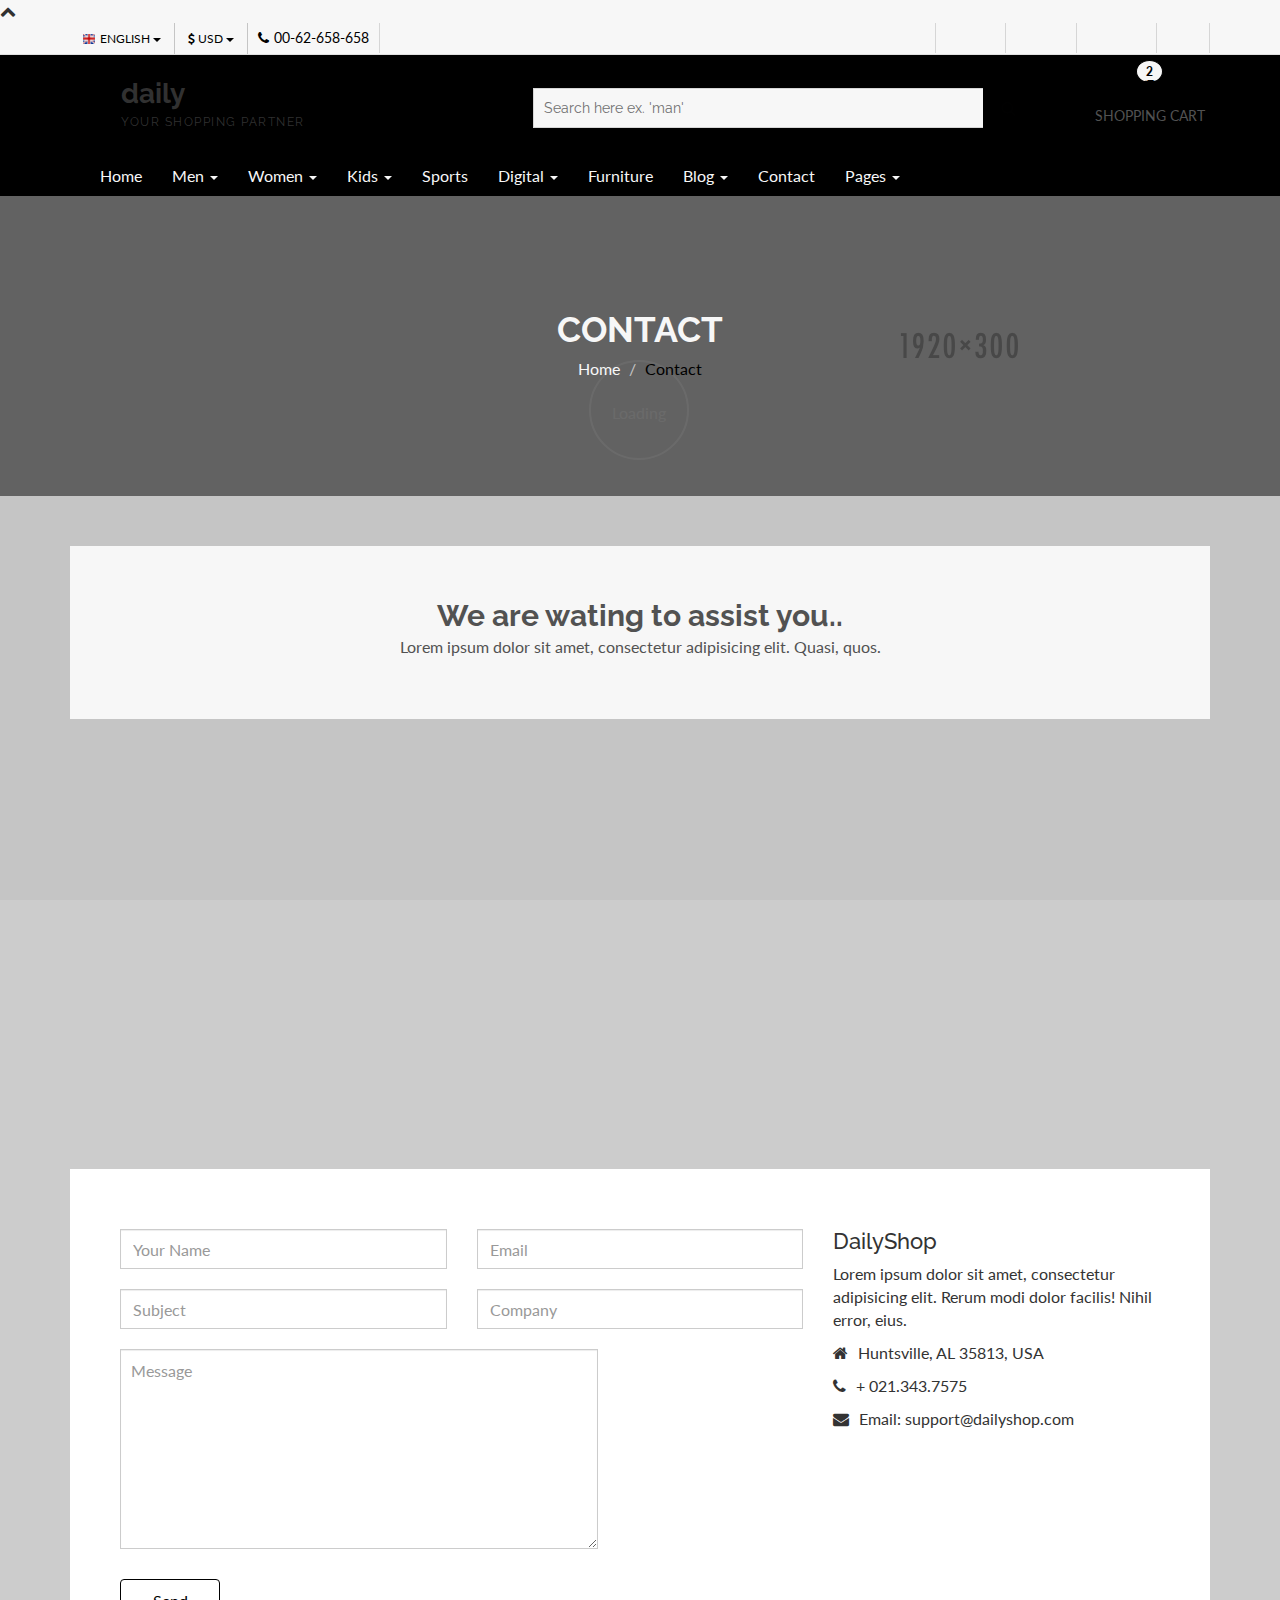
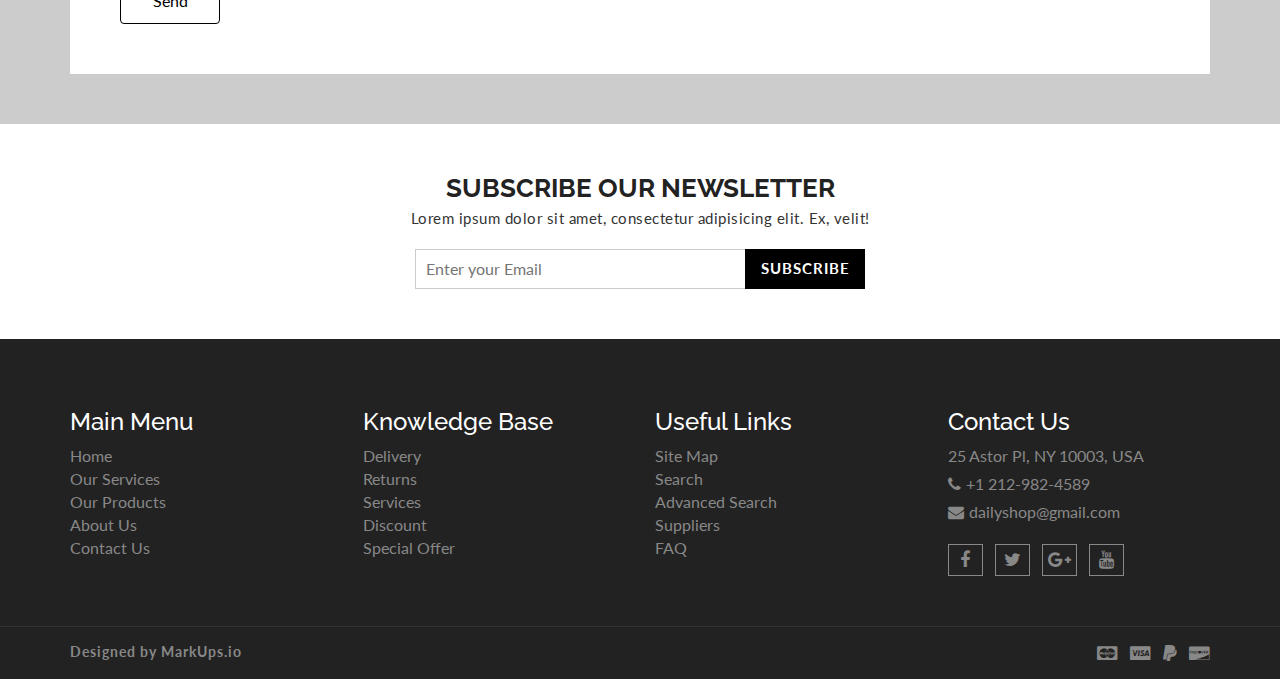
<file: contact.html>
<!DOCTYPE html>
<html lang="en">
  <head>
    <meta charset="utf-8">
    <meta http-equiv="X-UA-Compatible" content="IE=edge">
    <meta name="viewport" content="width=device-width, initial-scale=1">    
    <title>Daily Shop | Contact</title>
    
    <!-- Font awesome -->
    <link href="css/font-awesome.css" rel="stylesheet">
    <!-- Bootstrap -->
    <link href="css/bootstrap.css" rel="stylesheet">   
    <!-- SmartMenus jQuery Bootstrap Addon CSS -->
    <link href="css/jquery.smartmenus.bootstrap.css" rel="stylesheet">
    <!-- Product view slider -->
    <link rel="stylesheet" type="text/css" href="css/jquery.simpleLens.css">    
    <!-- slick slider -->
    <link rel="stylesheet" type="text/css" href="css/slick.css">
    <!-- price picker slider -->
    <link rel="stylesheet" type="text/css" href="css/nouislider.css">
    <!-- Theme color -->
    <link id="switcher" href="css/theme-color/default-theme.css" rel="stylesheet">
    <!-- Top Slider CSS -->
    <link href="css/sequence-theme.modern-slide-in.css" rel="stylesheet" media="all">

    <!-- Main style sheet -->
    <link href="css/style.css" rel="stylesheet">    

    <!-- Google Font -->
    <link href='https://fonts.googleapis.com/css?family=Lato' rel='stylesheet' type='text/css'>
    <link href='https://fonts.googleapis.com/css?family=Raleway' rel='stylesheet' type='text/css'>
    

    <!-- HTML5 shim and Respond.js for IE8 support of HTML5 elements and media queries -->
    <!-- WARNING: Respond.js doesn't work if you view the page via file:// -->
    <!--[if lt IE 9]>
      <script src="https://oss.maxcdn.com/html5shiv/3.7.2/html5shiv.min.js"></script>
      <script src="https://oss.maxcdn.com/respond/1.4.2/respond.min.js"></script>
    <![endif]-->

  </head>
  <body> 
    <!-- wpf loader Two -->
    <div id="wpf-loader-two">          
      <div class="wpf-loader-two-inner">
        <span>Loading</span>
      </div>
    </div> 
    <!-- / wpf loader Two -->       
    <!-- SCROLL TOP BUTTON -->
    <a class="scrollToTop" href="#"><i class="fa fa-chevron-up"></i></a>
    <!-- END SCROLL TOP BUTTON -->


  <!-- Start header section -->
  <header id="aa-header">
    <!-- start header top  -->
    <div class="aa-header-top">
      <div class="container">
        <div class="row">
          <div class="col-md-12">
            <div class="aa-header-top-area">
              <!-- start header top left -->
              <div class="aa-header-top-left">
                <!-- start language -->
                <div class="aa-language">
                  <div class="dropdown">
                    <a class="btn dropdown-toggle" href="#" type="button" id="dropdownMenu1" data-toggle="dropdown" aria-haspopup="true" aria-expanded="true">
                      <img src="img/flag/english.jpg" alt="english flag">ENGLISH
                      <span class="caret"></span>
                    </a>
                    <ul class="dropdown-menu" aria-labelledby="dropdownMenu1">
                      <li><a href="#"><img src="img/flag/french.jpg" alt="">FRENCH</a></li>
                      <li><a href="#"><img src="img/flag/english.jpg" alt="">ENGLISH</a></li>
                    </ul>
                  </div>
                </div>
                <!-- / language -->

                <!-- start currency -->
                <div class="aa-currency">
                  <div class="dropdown">
                    <a class="btn dropdown-toggle" href="#" type="button" id="dropdownMenu1" data-toggle="dropdown" aria-haspopup="true" aria-expanded="true">
                      <i class="fa fa-usd"></i>USD
                      <span class="caret"></span>
                    </a>
                    <ul class="dropdown-menu" aria-labelledby="dropdownMenu1">
                      <li><a href="#"><i class="fa fa-euro"></i>EURO</a></li>
                      <li><a href="#"><i class="fa fa-jpy"></i>YEN</a></li>
                    </ul>
                  </div>
                </div>
                <!-- / currency -->
                <!-- start cellphone -->
                <div class="cellphone hidden-xs">
                  <p><span class="fa fa-phone"></span>00-62-658-658</p>
                </div>
                <!-- / cellphone -->
              </div>
              <!-- / header top left -->
              <div class="aa-header-top-right">
                <ul class="aa-head-top-nav-right">
                  <li><a href="account.html">My Account</a></li>
                  <li class="hidden-xs"><a href="wishlist.html">Wishlist</a></li>
                  <li class="hidden-xs"><a href="cart.html">My Cart</a></li>
                  <li class="hidden-xs"><a href="checkout.html">Checkout</a></li>
                  <li><a href="" data-toggle="modal" data-target="#login-modal">Login</a></li>
                </ul>
              </div>
            </div>
          </div>
        </div>
      </div>
    </div>
    <!-- / header top  -->

    <!-- start header bottom  -->
    <div class="aa-header-bottom">
      <div class="container">
        <div class="row">
          <div class="col-md-12">
            <div class="aa-header-bottom-area">
              <!-- logo  -->
              <div class="aa-logo">
                <!-- Text based logo -->
                <a href="index.html">
                  <span class="fa fa-shopping-cart"></span>
                  <p>daily<strong>Shop</strong> <span>Your Shopping Partner</span></p>
                </a>
                <!-- img based logo -->
                <!-- <a href="index.html"><img src="img/logo.jpg" alt="logo img"></a> -->
              </div>
              <!-- / logo  -->
               <!-- cart box -->
              <div class="aa-cartbox">
                <a class="aa-cart-link" href="#">
                  <span class="fa fa-shopping-basket"></span>
                  <span class="aa-cart-title">SHOPPING CART</span>
                  <span class="aa-cart-notify">2</span>
                </a>
                <div class="aa-cartbox-summary">
                  <ul>
                    <li>
                      <a class="aa-cartbox-img" href="#"><img src="img/woman-small-2.jpg" alt="img"></a>
                      <div class="aa-cartbox-info">
                        <h4><a href="#">Product Name</a></h4>
                        <p>1 x $250</p>
                      </div>
                      <a class="aa-remove-product" href="#"><span class="fa fa-times"></span></a>
                    </li>
                    <li>
                      <a class="aa-cartbox-img" href="#"><img src="img/woman-small-1.jpg" alt="img"></a>
                      <div class="aa-cartbox-info">
                        <h4><a href="#">Product Name</a></h4>
                        <p>1 x $250</p>
                      </div>
                      <a class="aa-remove-product" href="#"><span class="fa fa-times"></span></a>
                    </li>                    
                    <li>
                      <span class="aa-cartbox-total-title">
                        Total
                      </span>
                      <span class="aa-cartbox-total-price">
                        $500
                      </span>
                    </li>
                  </ul>
                  <a class="aa-cartbox-checkout aa-primary-btn" href="#">Checkout</a>
                </div>
              </div>
              <!-- / cart box -->
              <!-- search box -->
              <div class="aa-search-box">
                <form action="">
                  <input type="text" name="" id="" placeholder="Search here ex. 'man' ">
                  <button type="submit"><span class="fa fa-search"></span></button>
                </form>
              </div>
              <!-- / search box -->             
            </div>
          </div>
        </div>
      </div>
    </div>
    <!-- / header bottom  -->
  </header>
  <!-- / header section -->
  <!-- menu -->
  <section id="menu">
    <div class="container">
      <div class="menu-area">
        <!-- Navbar -->
        <div class="navbar navbar-default" role="navigation">
          <div class="navbar-header">
            <button type="button" class="navbar-toggle" data-toggle="collapse" data-target=".navbar-collapse">
              <span class="sr-only">Toggle navigation</span>
              <span class="icon-bar"></span>
              <span class="icon-bar"></span>
              <span class="icon-bar"></span>
            </button>          
          </div>
          <div class="navbar-collapse collapse">
            <!-- Left nav -->
            <ul class="nav navbar-nav">
              <li><a href="index.html">Home</a></li>
              <li><a href="#">Men <span class="caret"></span></a>
                <ul class="dropdown-menu">                
                  <li><a href="#">Casual</a></li>
                  <li><a href="#">Sports</a></li>
                  <li><a href="#">Formal</a></li>
                  <li><a href="#">Standard</a></li>                                                
                  <li><a href="#">T-Shirts</a></li>
                  <li><a href="#">Shirts</a></li>
                  <li><a href="#">Jeans</a></li>
                  <li><a href="#">Trousers</a></li>
                  <li><a href="#">And more.. <span class="caret"></span></a>
                    <ul class="dropdown-menu">
                      <li><a href="#">Sleep Wear</a></li>
                      <li><a href="#">Sandals</a></li>
                      <li><a href="#">Loafers</a></li>                                      
                    </ul>
                  </li>
                </ul>
              </li>
              <li><a href="#">Women <span class="caret"></span></a>
                <ul class="dropdown-menu">  
                  <li><a href="#">Kurta & Kurti</a></li>                                                                
                  <li><a href="#">Trousers</a></li>              
                  <li><a href="#">Casual</a></li>
                  <li><a href="#">Sports</a></li>
                  <li><a href="#">Formal</a></li>                
                  <li><a href="#">Sarees</a></li>
                  <li><a href="#">Shoes</a></li>
                  <li><a href="#">And more.. <span class="caret"></span></a>
                    <ul class="dropdown-menu">
                      <li><a href="#">Sleep Wear</a></li>
                      <li><a href="#">Sandals</a></li>
                      <li><a href="#">Loafers</a></li>
                      <li><a href="#">And more.. <span class="caret"></span></a>
                        <ul class="dropdown-menu">
                          <li><a href="#">Rings</a></li>
                          <li><a href="#">Earrings</a></li>
                          <li><a href="#">Jewellery Sets</a></li>
                          <li><a href="#">Lockets</a></li>
                          <li class="disabled"><a class="disabled" href="#">Disabled item</a></li>                       
                          <li><a href="#">Jeans</a></li>
                          <li><a href="#">Polo T-Shirts</a></li>
                          <li><a href="#">SKirts</a></li>
                          <li><a href="#">Jackets</a></li>
                          <li><a href="#">Tops</a></li>
                          <li><a href="#">Make Up</a></li>
                          <li><a href="#">Hair Care</a></li>
                          <li><a href="#">Perfumes</a></li>
                          <li><a href="#">Skin Care</a></li>
                          <li><a href="#">Hand Bags</a></li>
                          <li><a href="#">Single Bags</a></li>
                          <li><a href="#">Travel Bags</a></li>
                          <li><a href="#">Wallets & Belts</a></li>                        
                          <li><a href="#">Sunglases</a></li>
                          <li><a href="#">Nail</a></li>                       
                        </ul>
                      </li>                   
                    </ul>
                  </li>
                </ul>
              </li>
              <li><a href="#">Kids <span class="caret"></span></a>
                <ul class="dropdown-menu">                
                  <li><a href="#">Casual</a></li>
                  <li><a href="#">Sports</a></li>
                  <li><a href="#">Formal</a></li>
                  <li><a href="#">Standard</a></li>                                                
                  <li><a href="#">T-Shirts</a></li>
                  <li><a href="#">Shirts</a></li>
                  <li><a href="#">Jeans</a></li>
                  <li><a href="#">Trousers</a></li>
                  <li><a href="#">And more.. <span class="caret"></span></a>
                    <ul class="dropdown-menu">
                      <li><a href="#">Sleep Wear</a></li>
                      <li><a href="#">Sandals</a></li>
                      <li><a href="#">Loafers</a></li>                                      
                    </ul>
                  </li>
                </ul>
              </li>
              <li><a href="#">Sports</a></li>
             <li><a href="#">Digital <span class="caret"></span></a>
                <ul class="dropdown-menu">                
                  <li><a href="#">Camera</a></li>
                  <li><a href="#">Mobile</a></li>
                  <li><a href="#">Tablet</a></li>
                  <li><a href="#">Laptop</a></li>                                                
                  <li><a href="#">Accesories</a></li>                
                </ul>
              </li>
              <li><a href="#">Furniture</a></li>            
              <li><a href="blog-archive.html">Blog <span class="caret"></span></a>
                <ul class="dropdown-menu">                
                  <li><a href="blog-archive.html">Blog Style 1</a></li>
                  <li><a href="blog-archive-2.html">Blog Style 2</a></li>
                  <li><a href="blog-single.html">Blog Single</a></li>                
                </ul>
              </li>
              <li><a href="contact.html">Contact</a></li>
              <li><a href="#">Pages <span class="caret"></span></a>
                <ul class="dropdown-menu">                
                  <li><a href="product.html">Shop Page</a></li>
                  <li><a href="product-detail.html">Shop Single</a></li>                
                  <li><a href="404.html">404 Page</a></li>                
                </ul>
              </li>
            </ul>
          </div><!--/.nav-collapse -->
        </div>
      </div> 
      </div>
    </div>
  </section>
  <!-- / menu -->  
 
  <!-- catg header banner section -->
  <section id="aa-catg-head-banner">
   <img src="img/fashion/fashion-header-bg-8.jpg" alt="fashion img">
   <div class="aa-catg-head-banner-area">
     <div class="container">
      <div class="aa-catg-head-banner-content">
        <h2>Contact</h2>
        <ol class="breadcrumb">
          <li><a href="index.html">Home</a></li>         
          <li class="active">Contact</li>
        </ol>
      </div>
     </div>
   </div>
  </section>
  <!-- / catg header banner section -->
<!-- start contact section -->
 <section id="aa-contact">
   <div class="container">
     <div class="row">
       <div class="col-md-12">
         <div class="aa-contact-area">
           <div class="aa-contact-top">
             <h2>We are wating to assist you..</h2>
             <p>Lorem ipsum dolor sit amet, consectetur adipisicing elit. Quasi, quos.</p>
           </div>
           <!-- contact map -->
           <div class="aa-contact-map">
              <iframe src="https://www.google.com/maps/embed?pb=!1m18!1m12!1m3!1d3902.3714257064535!2d-86.7550931378034!3d34.66757706940219!2m3!1f0!2f0!3f0!3m2!1i1024!2i768!4f13.1!3m3!1m2!1s0x8862656f8475892d%3A0xf3b1aee5313c9d4d!2sHuntsville%2C+AL+35813%2C+USA!5e0!3m2!1sen!2sbd!4v1445253385137" width="100%" height="450" frameborder="0" style="border:0" allowfullscreen></iframe>
           </div>
           <!-- Contact address -->
           <div class="aa-contact-address">
             <div class="row">
               <div class="col-md-8">
                 <div class="aa-contact-address-left">
                   <form class="comments-form contact-form" action="">
                    <div class="row">
                      <div class="col-md-6">
                        <div class="form-group">                        
                          <input type="text" placeholder="Your Name" class="form-control">
                        </div>
                      </div>
                      <div class="col-md-6">
                        <div class="form-group">                        
                          <input type="email" placeholder="Email" class="form-control">
                        </div>
                      </div>
                    </div>
                     <div class="row">
                      <div class="col-md-6">
                        <div class="form-group">                        
                          <input type="text" placeholder="Subject" class="form-control">
                        </div>
                      </div>
                      <div class="col-md-6">
                        <div class="form-group">                        
                          <input type="text" placeholder="Company" class="form-control">
                        </div>
                      </div>
                    </div>                  
                     
                    <div class="form-group">                        
                      <textarea class="form-control" rows="3" placeholder="Message"></textarea>
                    </div>
                    <button class="aa-secondary-btn">Send</button>
                  </form>
                 </div>
               </div>
               <div class="col-md-4">
                 <div class="aa-contact-address-right">
                   <address>
                     <h4>DailyShop</h4>
                     <p>Lorem ipsum dolor sit amet, consectetur adipisicing elit. Rerum modi dolor facilis! Nihil error, eius.</p>
                     <p><span class="fa fa-home"></span>Huntsville, AL 35813, USA</p>
                     <p><span class="fa fa-phone"></span>+ 021.343.7575</p>
                     <p><span class="fa fa-envelope"></span>Email: support@dailyshop.com</p>
                   </address>
                 </div>
               </div>
             </div>
           </div>
         </div>
       </div>
     </div>
   </div>
 </section>

  <!-- Subscribe section -->
  <section id="aa-subscribe">
    <div class="container">
      <div class="row">
        <div class="col-md-12">
          <div class="aa-subscribe-area">
            <h3>Subscribe our newsletter </h3>
            <p>Lorem ipsum dolor sit amet, consectetur adipisicing elit. Ex, velit!</p>
            <form action="" class="aa-subscribe-form">
              <input type="email" name="" id="" placeholder="Enter your Email">
              <input type="submit" value="Subscribe">
            </form>
          </div>
        </div>
      </div>
    </div>
  </section>
  <!-- / Subscribe section -->

  <!-- footer -->  
  <footer id="aa-footer">
    <!-- footer bottom -->
    <div class="aa-footer-top">
     <div class="container">
        <div class="row">
        <div class="col-md-12">
          <div class="aa-footer-top-area">
            <div class="row">
              <div class="col-md-3 col-sm-6">
                <div class="aa-footer-widget">
                  <h3>Main Menu</h3>
                  <ul class="aa-footer-nav">
                    <li><a href="#">Home</a></li>
                    <li><a href="#">Our Services</a></li>
                    <li><a href="#">Our Products</a></li>
                    <li><a href="#">About Us</a></li>
                    <li><a href="#">Contact Us</a></li>
                  </ul>
                </div>
              </div>
              <div class="col-md-3 col-sm-6">
                <div class="aa-footer-widget">
                  <div class="aa-footer-widget">
                    <h3>Knowledge Base</h3>
                    <ul class="aa-footer-nav">
                      <li><a href="#">Delivery</a></li>
                      <li><a href="#">Returns</a></li>
                      <li><a href="#">Services</a></li>
                      <li><a href="#">Discount</a></li>
                      <li><a href="#">Special Offer</a></li>
                    </ul>
                  </div>
                </div>
              </div>
              <div class="col-md-3 col-sm-6">
                <div class="aa-footer-widget">
                  <div class="aa-footer-widget">
                    <h3>Useful Links</h3>
                    <ul class="aa-footer-nav">
                      <li><a href="#">Site Map</a></li>
                      <li><a href="#">Search</a></li>
                      <li><a href="#">Advanced Search</a></li>
                      <li><a href="#">Suppliers</a></li>
                      <li><a href="#">FAQ</a></li>
                    </ul>
                  </div>
                </div>
              </div>
              <div class="col-md-3 col-sm-6">
                <div class="aa-footer-widget">
                  <div class="aa-footer-widget">
                    <h3>Contact Us</h3>
                    <address>
                      <p> 25 Astor Pl, NY 10003, USA</p>
                      <p><span class="fa fa-phone"></span>+1 212-982-4589</p>
                      <p><span class="fa fa-envelope"></span>dailyshop@gmail.com</p>
                    </address>
                    <div class="aa-footer-social">
                      <a href="#"><span class="fa fa-facebook"></span></a>
                      <a href="#"><span class="fa fa-twitter"></span></a>
                      <a href="#"><span class="fa fa-google-plus"></span></a>
                      <a href="#"><span class="fa fa-youtube"></span></a>
                    </div>
                  </div>
                </div>
              </div>
            </div>
          </div>
        </div>
      </div>
     </div>
    </div>
    <!-- footer-bottom -->
    <div class="aa-footer-bottom">
      <div class="container">
        <div class="row">
        <div class="col-md-12">
          <div class="aa-footer-bottom-area">
            <p>Designed by <a href="http://www.markups.io/">MarkUps.io</a></p>
            <div class="aa-footer-payment">
              <span class="fa fa-cc-mastercard"></span>
              <span class="fa fa-cc-visa"></span>
              <span class="fa fa-paypal"></span>
              <span class="fa fa-cc-discover"></span>
            </div>
          </div>
        </div>
      </div>
      </div>
    </div>
  </footer>
  <!-- / footer -->
  <!-- Login Modal -->  
  <div class="modal fade" id="login-modal" tabindex="-1" role="dialog" aria-labelledby="myModalLabel" aria-hidden="true">
    <div class="modal-dialog">
      <div class="modal-content">                      
        <div class="modal-body">
        <button type="button" class="close" data-dismiss="modal" aria-hidden="true">&times;</button>
          <h4>Login or Register</h4>
          <form class="aa-login-form" action="">
            <label for="">Username or Email address<span>*</span></label>
            <input type="text" placeholder="Username or email">
            <label for="">Password<span>*</span></label>
            <input type="password" placeholder="Password">
            <button class="aa-browse-btn" type="submit">Login</button>
            <label for="rememberme" class="rememberme"><input type="checkbox" id="rememberme"> Remember me </label>
            <p class="aa-lost-password"><a href="#">Lost your password?</a></p>
            <div class="aa-register-now">
              Don't have an account?<a href="account.html">Register now!</a>
            </div>
          </form>
        </div>                        
      </div><!-- /.modal-content -->
    </div><!-- /.modal-dialog -->
  </div>


  <!-- jQuery library -->
  <script src="https://ajax.googleapis.com/ajax/libs/jquery/1.11.3/jquery.min.js"></script>
  <!-- Include all compiled plugins (below), or include individual files as needed -->
  <script src="js/bootstrap.js"></script>  
  <!-- SmartMenus jQuery plugin -->
  <script type="text/javascript" src="js/jquery.smartmenus.js"></script>
  <!-- SmartMenus jQuery Bootstrap Addon -->
  <script type="text/javascript" src="js/jquery.smartmenus.bootstrap.js"></script>  
  <!-- To Slider JS -->
  <script src="js/sequence.js"></script>
  <script src="js/sequence-theme.modern-slide-in.js"></script>  
  <!-- Product view slider -->
  <script type="text/javascript" src="js/jquery.simpleGallery.js"></script>
  <script type="text/javascript" src="js/jquery.simpleLens.js"></script>
  <!-- slick slider -->
  <script type="text/javascript" src="js/slick.js"></script>
  <!-- Price picker slider -->
  <script type="text/javascript" src="js/nouislider.js"></script>
  <!-- Custom js -->
  <script src="js/custom.js"></script> 
  

  </body>
</html>
</file>
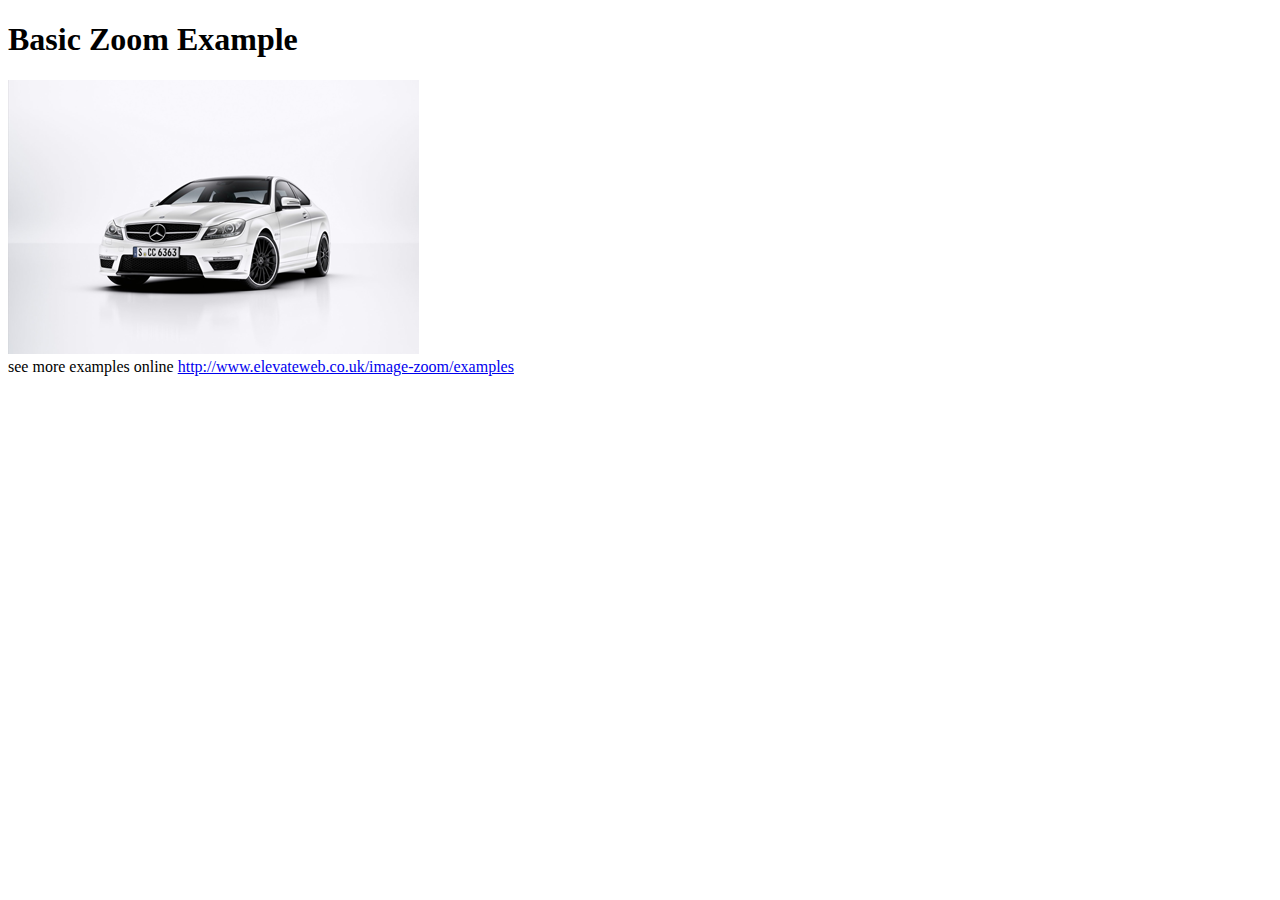
<file: elevatezoom-master/demo.html>
<!DOCTYPE html>
<html>
<head>
	<meta charset='utf-8'/>
	<title>jQuery elevateZoom Demo</title>
	<script src='jquery-1.8.3.min.js'></script>
	<script src='jquery.elevatezoom.js'></script>
</head>
<body>
<h1>Basic Zoom Example</h1>
<img id="zoom_01" src='images/small/image1.png' data-zoom-image="images/large/image1.jpg"/>

<br />
see more examples online <a href="http://www.elevateweb.co.uk/image-zoom/examples">http://www.elevateweb.co.uk/image-zoom/examples</a>
<script>
    $('#zoom_01').elevateZoom({
    zoomType: "inner",
cursor: "crosshair",
zoomWindowFadeIn: 500,
zoomWindowFadeOut: 750
   }); 
</script>
</body>
</html>
</file>
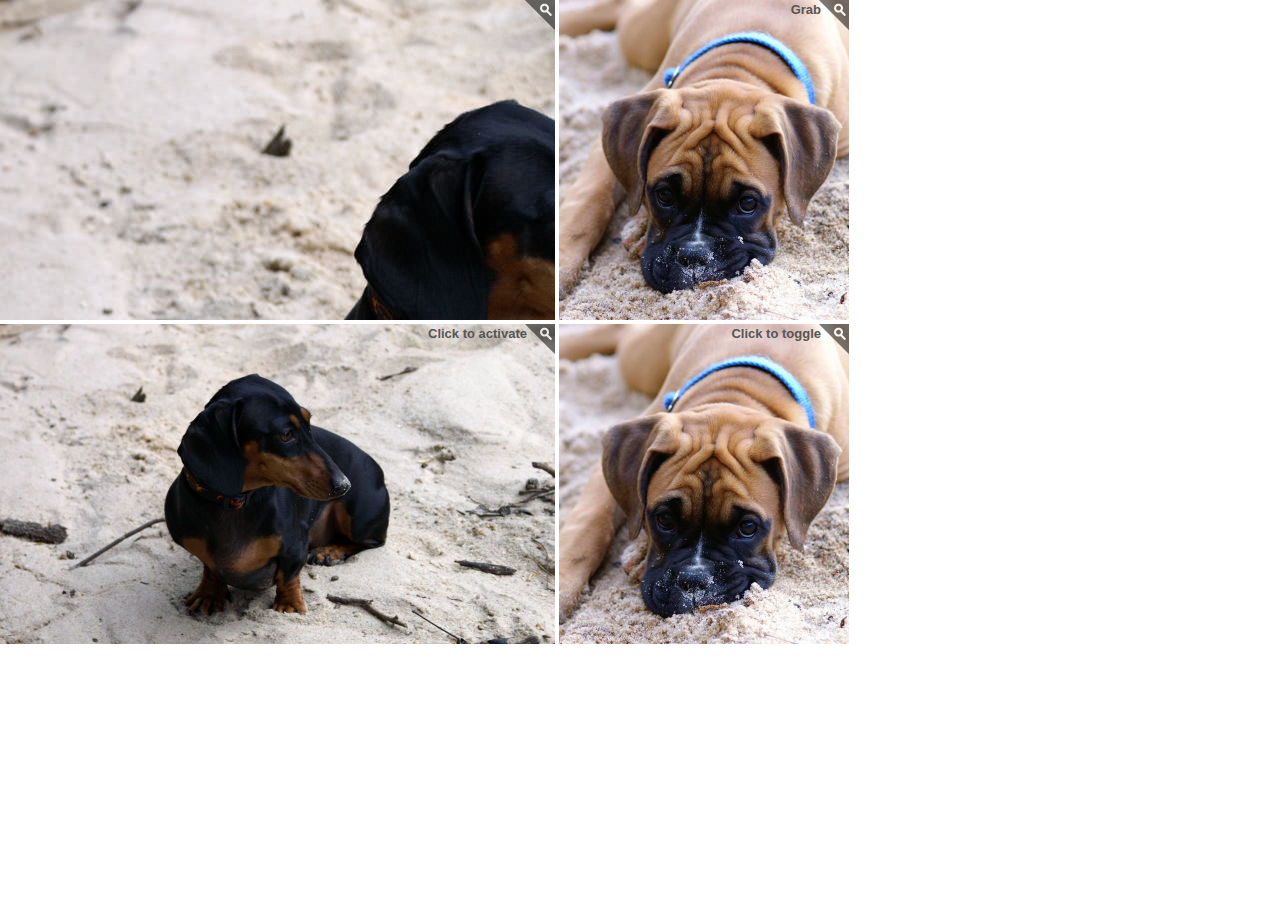
<file: js/zoom/demo.html>
<!DOCTYPE html>
<html>
<head>
	<meta charset='utf-8'/>
	<title>jQuery Zoom Demo</title>
	<style>
		/* styles unrelated to zoom */
		* { border:0; margin:0; padding:0; }
		p { position:absolute; top:3px; right:28px; color:#555; font:bold 13px/1 sans-serif;}

		/* these styles are for the demo, but are not required for the plugin */
		.zoom {
			display:inline-block;
			position: relative;
		}
		
		/* magnifying glass icon */
		.zoom:after {
			content:'';
			display:block; 
			width:33px; 
			height:33px; 
			position:absolute; 
			top:0;
			right:0;
			background:url(icon.png);
		}

		.zoom img {
			display: block;
		}

		.zoom img::selection { background-color: transparent; }

		#ex2 img:hover { cursor: url(grab.cur), default; }
		#ex2 img:active { cursor: url(grabbed.cur), default; }
	</style>
	<script src='http://ajax.googleapis.com/ajax/libs/jquery/1.10.2/jquery.min.js'></script>
	<script src='jquery.zoom.js'></script>
	<script>
		$(document).ready(function(){
			$('#ex1').zoom();
			$('#ex2').zoom({ on:'grab' });
			$('#ex3').zoom({ on:'click' });			 
			$('#ex4').zoom({ on:'toggle' });
		});
	</script>
</head>
<body>
	<span class='zoom' id='ex1'>
		<img src='daisy.jpg' width='555' height='320' alt='Daisy on the Ohoopee'/>
		<p>Hover</p>
	</span>
	<span class='zoom' id='ex2'>
		<img src='roxy.jpg' width='290' height='320' alt='Roxy on the Ohoopee'/>
		<p>Grab</p>
	</span>
	<span class='zoom' id='ex3'>
		<img src='daisy.jpg' width='555' height='320' alt='Daisy on the Ohoopee'/>
		<p>Click to activate</p>
	</span>
	<span class='zoom' id='ex4'>
		<img src='roxy.jpg' width='290' height='320' alt='Roxy on the Ohoopee'/>
		<p>Click to toggle</p>
	</span>
</body>
</html>
</file>
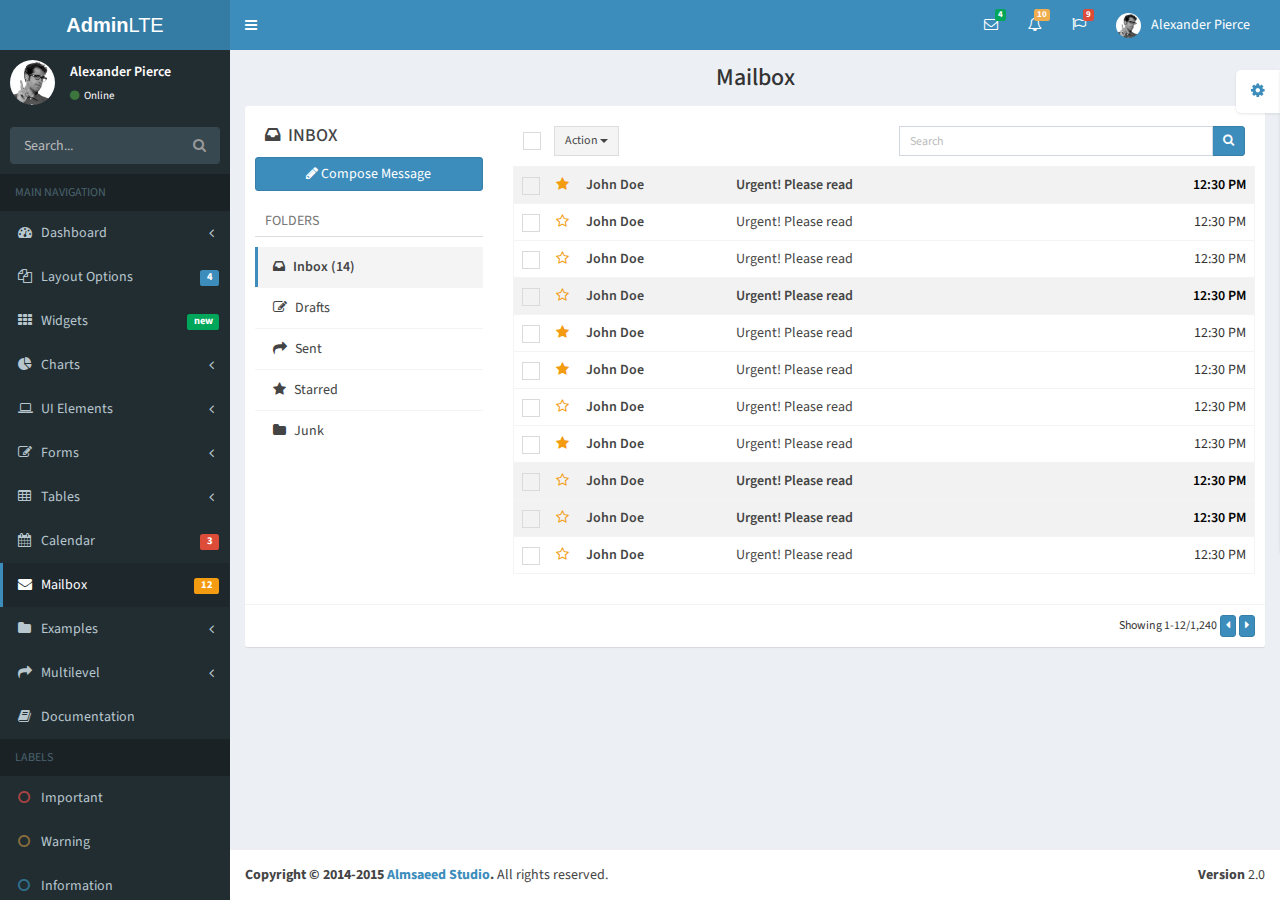
<file: admin/AdminLTE-master/pages/mailbox.html>
<!DOCTYPE html>
<html>
  <head>
    <meta charset="UTF-8">
    <title>AdminLTE 2 | Mailbox</title>
    <meta content='width=device-width, initial-scale=1, maximum-scale=1, user-scalable=no' name='viewport'>
    <!-- Bootstrap 3.3.2 -->
    <link href="../bootstrap/css/bootstrap.min.css" rel="stylesheet" type="text/css" />
    <!-- Font Awesome Icons -->
    <link href="https://maxcdn.bootstrapcdn.com/font-awesome/4.3.0/css/font-awesome.min.css" rel="stylesheet" type="text/css" />
    <!-- Ionicons -->
    <link href="http://code.ionicframework.com/ionicons/2.0.0/css/ionicons.min.css" rel="stylesheet" type="text/css" />
    <!-- bootstrap wysihtml5 - text editor -->
    <link href="../plugins/bootstrap-wysihtml5/bootstrap3-wysihtml5.min.css" rel="stylesheet" type="text/css" />
    <!-- iCheck for checkboxes and radio inputs -->
    <link href="../plugins/iCheck/minimal/blue.css" rel="stylesheet" type="text/css" />
    <!-- Theme style -->
    <link href="../dist/css/AdminLTE.min.css" rel="stylesheet" type="text/css" />
    <!-- AdminLTE Skins. Choose a skin from the css/skins 
         folder instead of downloading all of them to reduce the load. -->
    <link href="../dist/css/skins/_all-skins.min.css" rel="stylesheet" type="text/css" />

    <!-- HTML5 Shim and Respond.js IE8 support of HTML5 elements and media queries -->
    <!-- WARNING: Respond.js doesn't work if you view the page via file:// -->
    <!--[if lt IE 9]>
        <script src="https://oss.maxcdn.com/libs/html5shiv/3.7.0/html5shiv.js"></script>
        <script src="https://oss.maxcdn.com/libs/respond.js/1.3.0/respond.min.js"></script>
    <![endif]-->
  </head>
  <body class="skin-blue">
    <div class="wrapper">
      
      <header class="main-header">
        <a href="../index2.html" class="logo"><b>Admin</b>LTE</a>
        <!-- Header Navbar: style can be found in header.less -->
        <nav class="navbar navbar-static-top" role="navigation">
          <!-- Sidebar toggle button-->
          <a href="#" class="sidebar-toggle" data-toggle="offcanvas" role="button">
            <span class="sr-only">Toggle navigation</span>
            <span class="icon-bar"></span>
            <span class="icon-bar"></span>
            <span class="icon-bar"></span>
          </a>
          <div class="navbar-custom-menu">
            <ul class="nav navbar-nav">
              <!-- Messages: style can be found in dropdown.less-->
              <li class="dropdown messages-menu">
                <a href="#" class="dropdown-toggle" data-toggle="dropdown">
                  <i class="fa fa-envelope-o"></i>
                  <span class="label label-success">4</span>
                </a>
                <ul class="dropdown-menu">
                  <li class="header">You have 4 messages</li>
                  <li>
                    <!-- inner menu: contains the actual data -->
                    <ul class="menu">
                      <li><!-- start message -->
                        <a href="#">
                          <div class="pull-left">
                            <img src="../dist/img/user2-160x160.jpg" class="img-circle" alt="User Image"/>
                          </div>
                          <h4>
                            Support Team
                            <small><i class="fa fa-clock-o"></i> 5 mins</small>
                          </h4>
                          <p>Why not buy a new awesome theme?</p>
                        </a>
                      </li><!-- end message -->
                      <li>
                        <a href="#">
                          <div class="pull-left">
                            <img src="../dist/img/user3-128x128.jpg" class="img-circle" alt="user image"/>
                          </div>
                          <h4>
                            AdminLTE Design Team
                            <small><i class="fa fa-clock-o"></i> 2 hours</small>
                          </h4>
                          <p>Why not buy a new awesome theme?</p>
                        </a>
                      </li>
                      <li>
                        <a href="#">
                          <div class="pull-left">
                            <img src="../dist/img/user4-128x128.jpg" class="img-circle" alt="user image"/>
                          </div>
                          <h4>
                            Developers
                            <small><i class="fa fa-clock-o"></i> Today</small>
                          </h4>
                          <p>Why not buy a new awesome theme?</p>
                        </a>
                      </li>
                      <li>
                        <a href="#">
                          <div class="pull-left">
                            <img src="../dist/img/user3-128x128.jpg" class="img-circle" alt="user image"/>
                          </div>
                          <h4>
                            Sales Department
                            <small><i class="fa fa-clock-o"></i> Yesterday</small>
                          </h4>
                          <p>Why not buy a new awesome theme?</p>
                        </a>
                      </li>
                      <li>
                        <a href="#">
                          <div class="pull-left">
                            <img src="../dist/img/user4-128x128.jpg" class="img-circle" alt="user image"/>
                          </div>
                          <h4>
                            Reviewers
                            <small><i class="fa fa-clock-o"></i> 2 days</small>
                          </h4>
                          <p>Why not buy a new awesome theme?</p>
                        </a>
                      </li>
                    </ul>
                  </li>
                  <li class="footer"><a href="#">See All Messages</a></li>
                </ul>
              </li>
              <!-- Notifications: style can be found in dropdown.less -->
              <li class="dropdown notifications-menu">
                <a href="#" class="dropdown-toggle" data-toggle="dropdown">
                  <i class="fa fa-bell-o"></i>
                  <span class="label label-warning">10</span>
                </a>
                <ul class="dropdown-menu">
                  <li class="header">You have 10 notifications</li>
                  <li>
                    <!-- inner menu: contains the actual data -->
                    <ul class="menu">
                      <li>
                        <a href="#">
                          <i class="fa fa-users text-aqua"></i> 5 new members joined today
                        </a>
                      </li>
                      <li>
                        <a href="#">
                          <i class="fa fa-warning text-yellow"></i> Very long description here that may not fit into the page and may cause design problems
                        </a>
                      </li>
                      <li>
                        <a href="#">
                          <i class="fa fa-users text-red"></i> 5 new members joined
                        </a>
                      </li>

                      <li>
                        <a href="#">
                          <i class="fa fa-shopping-cart text-green"></i> 25 sales made
                        </a>
                      </li>
                      <li>
                        <a href="#">
                          <i class="fa fa-user text-red"></i> You changed your username
                        </a>
                      </li>
                    </ul>
                  </li>
                  <li class="footer"><a href="#">View all</a></li>
                </ul>
              </li>
              <!-- Tasks: style can be found in dropdown.less -->
              <li class="dropdown tasks-menu">
                <a href="#" class="dropdown-toggle" data-toggle="dropdown">
                  <i class="fa fa-flag-o"></i>
                  <span class="label label-danger">9</span>
                </a>
                <ul class="dropdown-menu">
                  <li class="header">You have 9 tasks</li>
                  <li>
                    <!-- inner menu: contains the actual data -->
                    <ul class="menu">
                      <li><!-- Task item -->
                        <a href="#">
                          <h3>
                            Design some buttons
                            <small class="pull-right">20%</small>
                          </h3>
                          <div class="progress xs">
                            <div class="progress-bar progress-bar-aqua" style="width: 20%" role="progressbar" aria-valuenow="20" aria-valuemin="0" aria-valuemax="100">
                              <span class="sr-only">20% Complete</span>
                            </div>
                          </div>
                        </a>
                      </li><!-- end task item -->
                      <li><!-- Task item -->
                        <a href="#">
                          <h3>
                            Create a nice theme
                            <small class="pull-right">40%</small>
                          </h3>
                          <div class="progress xs">
                            <div class="progress-bar progress-bar-green" style="width: 40%" role="progressbar" aria-valuenow="20" aria-valuemin="0" aria-valuemax="100">
                              <span class="sr-only">40% Complete</span>
                            </div>
                          </div>
                        </a>
                      </li><!-- end task item -->
                      <li><!-- Task item -->
                        <a href="#">
                          <h3>
                            Some task I need to do
                            <small class="pull-right">60%</small>
                          </h3>
                          <div class="progress xs">
                            <div class="progress-bar progress-bar-red" style="width: 60%" role="progressbar" aria-valuenow="20" aria-valuemin="0" aria-valuemax="100">
                              <span class="sr-only">60% Complete</span>
                            </div>
                          </div>
                        </a>
                      </li><!-- end task item -->
                      <li><!-- Task item -->
                        <a href="#">
                          <h3>
                            Make beautiful transitions
                            <small class="pull-right">80%</small>
                          </h3>
                          <div class="progress xs">
                            <div class="progress-bar progress-bar-yellow" style="width: 80%" role="progressbar" aria-valuenow="20" aria-valuemin="0" aria-valuemax="100">
                              <span class="sr-only">80% Complete</span>
                            </div>
                          </div>
                        </a>
                      </li><!-- end task item -->
                    </ul>
                  </li>
                  <li class="footer">
                    <a href="#">View all tasks</a>
                  </li>
                </ul>
              </li>
              <!-- User Account: style can be found in dropdown.less -->
              <li class="dropdown user user-menu">
                <a href="#" class="dropdown-toggle" data-toggle="dropdown">
                  <img src="../dist/img/user2-160x160.jpg" class="user-image" alt="User Image"/>
                  <span class="hidden-xs">Alexander Pierce</span>
                </a>
                <ul class="dropdown-menu">
                  <!-- User image -->
                  <li class="user-header">
                    <img src="../dist/img/user2-160x160.jpg" class="img-circle" alt="User Image" />
                    <p>
                      Alexander Pierce - Web Developer
                      <small>Member since Nov. 2012</small>
                    </p>
                  </li>
                  <!-- Menu Body -->
                  <li class="user-body">
                    <div class="col-xs-4 text-center">
                      <a href="#">Followers</a>
                    </div>
                    <div class="col-xs-4 text-center">
                      <a href="#">Sales</a>
                    </div>
                    <div class="col-xs-4 text-center">
                      <a href="#">Friends</a>
                    </div>
                  </li>
                  <!-- Menu Footer-->
                  <li class="user-footer">
                    <div class="pull-left">
                      <a href="#" class="btn btn-default btn-flat">Profile</a>
                    </div>
                    <div class="pull-right">
                      <a href="#" class="btn btn-default btn-flat">Sign out</a>
                    </div>
                  </li>
                </ul>
              </li>
            </ul>
          </div>
        </nav>
      </header>
      <!-- Left side column. contains the logo and sidebar -->
      <aside class="main-sidebar">
        <!-- sidebar: style can be found in sidebar.less -->
        <section class="sidebar">
          <!-- Sidebar user panel -->
          <div class="user-panel">
            <div class="pull-left image">
              <img src="../dist/img/user2-160x160.jpg" class="img-circle" alt="User Image" />
            </div>
            <div class="pull-left info">
              <p>Alexander Pierce</p>

              <a href="#"><i class="fa fa-circle text-success"></i> Online</a>
            </div>
          </div>
          <!-- search form -->
          <form action="#" method="get" class="sidebar-form">
            <div class="input-group">
              <input type="text" name="q" class="form-control" placeholder="Search..."/>
              <span class="input-group-btn">
                <button type='submit' name='seach' id='search-btn' class="btn btn-flat"><i class="fa fa-search"></i></button>
              </span>
            </div>
          </form>
          <!-- /.search form -->
          <!-- sidebar menu: : style can be found in sidebar.less -->
          <ul class="sidebar-menu">
            <li class="header">MAIN NAVIGATION</li>
            <li class="treeview">
              <a href="#">
                <i class="fa fa-dashboard"></i> <span>Dashboard</span> <i class="fa fa-angle-left pull-right"></i>
              </a>
              <ul class="treeview-menu">
                <li><a href="../index.html"><i class="fa fa-circle-o"></i> Dashboard v1</a></li>
                <li><a href="../index2.html"><i class="fa fa-circle-o"></i> Dashboard v2</a></li>
              </ul>
            </li>
            <li class="treeview">
              <a href="#">
                <i class="fa fa-files-o"></i>
                <span>Layout Options</span>
                <span class="label label-primary pull-right">4</span>
              </a>
              <ul class="treeview-menu">
                <li><a href="layout/top-nav.html"><i class="fa fa-circle-o"></i> Top Navigation</a></li>
                <li><a href="layout/boxed.html"><i class="fa fa-circle-o"></i> Boxed</a></li>
                <li><a href="layout/fixed.html"><i class="fa fa-circle-o"></i> Fixed</a></li>
                <li><a href="layout/collapsed-sidebar.html"><i class="fa fa-circle-o"></i> Collapsed Sidebar</a></li>
              </ul>
            </li>
            <li>
              <a href="widgets.html">
                <i class="fa fa-th"></i> <span>Widgets</span> <small class="label pull-right bg-green">new</small>
              </a>
            </li>
            <li class="treeview">
              <a href="#">
                <i class="fa fa-pie-chart"></i>
                <span>Charts</span>
                <i class="fa fa-angle-left pull-right"></i>
              </a>
              <ul class="treeview-menu">
                <li><a href="charts/morris.html"><i class="fa fa-circle-o"></i> Morris</a></li>
                <li><a href="charts/flot.html"><i class="fa fa-circle-o"></i> Flot</a></li>
                <li><a href="charts/inline.html"><i class="fa fa-circle-o"></i> Inline charts</a></li>
              </ul>
            </li>
            <li class="treeview">
              <a href="#">
                <i class="fa fa-laptop"></i>
                <span>UI Elements</span>
                <i class="fa fa-angle-left pull-right"></i>
              </a>
              <ul class="treeview-menu">
                <li><a href="UI/general.html"><i class="fa fa-circle-o"></i> General</a></li>
                <li><a href="UI/icons.html"><i class="fa fa-circle-o"></i> Icons</a></li>
                <li><a href="UI/buttons.html"><i class="fa fa-circle-o"></i> Buttons</a></li>
                <li><a href="UI/sliders.html"><i class="fa fa-circle-o"></i> Sliders</a></li>
                <li><a href="UI/timeline.html"><i class="fa fa-circle-o"></i> Timeline</a></li>
                <li><a href="UI/modals.html"><i class="fa fa-circle-o"></i> Modals</a></li>
              </ul>
            </li>
            <li class="treeview">
              <a href="#">
                <i class="fa fa-edit"></i> <span>Forms</span>
                <i class="fa fa-angle-left pull-right"></i>
              </a>
              <ul class="treeview-menu">
                <li><a href="forms/general.html"><i class="fa fa-circle-o"></i> General Elements</a></li>
                <li><a href="forms/advanced.html"><i class="fa fa-circle-o"></i> Advanced Elements</a></li>
                <li><a href="forms/editors.html"><i class="fa fa-circle-o"></i> Editors</a></li>
              </ul>
            </li>
            <li class="treeview">
              <a href="#">
                <i class="fa fa-table"></i> <span>Tables</span>
                <i class="fa fa-angle-left pull-right"></i>
              </a>
              <ul class="treeview-menu">
                <li><a href="tables/simple.html"><i class="fa fa-circle-o"></i> Simple tables</a></li>
                <li><a href="tables/data.html"><i class="fa fa-circle-o"></i> Data tables</a></li>
              </ul>
            </li>
            <li>
              <a href="calendar.html">
                <i class="fa fa-calendar"></i> <span>Calendar</span>
                <small class="label pull-right bg-red">3</small>
              </a>
            </li>
            <li class="active">
              <a href="mailbox.html">
                <i class="fa fa-envelope"></i> <span>Mailbox</span>
                <small class="label pull-right bg-yellow">12</small>
              </a>
            </li>
            <li class="treeview">
              <a href="#">
                <i class="fa fa-folder"></i> <span>Examples</span>
                <i class="fa fa-angle-left pull-right"></i>
              </a>
              <ul class="treeview-menu">
                <li><a href="examples/invoice.html"><i class="fa fa-circle-o"></i> Invoice</a></li>
                <li><a href="examples/login.html"><i class="fa fa-circle-o"></i> Login</a></li>
                <li><a href="examples/register.html"><i class="fa fa-circle-o"></i> Register</a></li>
                <li><a href="examples/lockscreen.html"><i class="fa fa-circle-o"></i> Lockscreen</a></li>
                <li><a href="examples/404.html"><i class="fa fa-circle-o"></i> 404 Error</a></li>
                <li><a href="examples/500.html"><i class="fa fa-circle-o"></i> 500 Error</a></li>
                <li><a href="examples/blank.html"><i class="fa fa-circle-o"></i> Blank Page</a></li>
              </ul>
            </li>
            <li class="treeview">
              <a href="#">
                <i class="fa fa-share"></i> <span>Multilevel</span>
                <i class="fa fa-angle-left pull-right"></i>
              </a>
              <ul class="treeview-menu">
                <li><a href="#"><i class="fa fa-circle-o"></i> Level One</a></li>
                <li>
                  <a href="#"><i class="fa fa-circle-o"></i> Level One <i class="fa fa-angle-left pull-right"></i></a>
                  <ul class="treeview-menu">
                    <li><a href="#"><i class="fa fa-circle-o"></i> Level Two</a></li>
                    <li>
                      <a href="#"><i class="fa fa-circle-o"></i> Level Two <i class="fa fa-angle-left pull-right"></i></a>
                      <ul class="treeview-menu">
                        <li><a href="#"><i class="fa fa-circle-o"></i> Level Three</a></li>
                        <li><a href="#"><i class="fa fa-circle-o"></i> Level Three</a></li>
                      </ul>
                    </li>
                  </ul>
                </li>
                <li><a href="#"><i class="fa fa-circle-o"></i> Level One</a></li>
              </ul>
            </li>
            <li><a href="../documentation/index.html"><i class="fa fa-book"></i> Documentation</a></li>
            <li class="header">LABELS</li>
            <li><a href="#"><i class="fa fa-circle-o text-danger"></i> Important</a></li>
            <li><a href="#"><i class="fa fa-circle-o text-warning"></i> Warning</a></li>
            <li><a href="#"><i class="fa fa-circle-o text-info"></i> Information</a></li>
          </ul>
        </section>
        <!-- /.sidebar -->
      </aside>

      <!-- Right side column. Contains the navbar and content of the page -->
      <div class="content-wrapper">
        <!-- Content Header (Page header) -->
        <section class="content-header no-margin">
          <h1 class="text-center">
            Mailbox
          </h1>
        </section>

        <!-- Main content -->
        <section class="content">
          <!-- MAILBOX BEGIN -->
          <div class="mailbox row">
            <div class="col-xs-12">
              <div class="box box-solid">
                <div class="box-body">
                  <div class="row">
                    <div class="col-md-3 col-sm-4">
                      <!-- BOXES are complex enough to move the .box-header around.
                                This is an example of having the box header within the box body -->
                      <div class="box-header">
                        <i class="fa fa-inbox"></i>
                        <h3 class="box-title">INBOX</h3>
                      </div>
                      <!-- compose message btn -->
                      <a class="btn btn-block btn-primary" data-toggle="modal" data-target="#compose-modal"><i class="fa fa-pencil"></i> Compose Message</a>
                      <!-- Navigation - folders-->
                      <div style="margin-top: 15px;">
                        <ul class="nav nav-pills nav-stacked">
                          <li class="header">Folders</li>
                          <li class="active"><a href="#"><i class="fa fa-inbox"></i> Inbox (14)</a></li>
                          <li><a href="#"><i class="fa fa-pencil-square-o"></i> Drafts</a></li>
                          <li><a href="#"><i class="fa fa-mail-forward"></i> Sent</a></li>
                          <li><a href="#"><i class="fa fa-star"></i> Starred</a></li>
                          <li><a href="#"><i class="fa fa-folder"></i> Junk</a></li>
                        </ul>
                      </div>
                    </div><!-- /.col (LEFT) -->
                    <div class="col-md-9 col-sm-8">
                      <div class="row pad">
                        <div class="col-sm-6">
                          <label style="margin-right: 10px;">
                            <input type="checkbox" id="check-all"/>
                          </label>
                          <!-- Action button -->
                          <div class="btn-group">
                            <button type="button" class="btn btn-default btn-sm btn-flat dropdown-toggle" data-toggle="dropdown">
                              Action <span class="caret"></span>
                            </button>
                            <ul class="dropdown-menu" role="menu">
                              <li><a href="#">Mark as read</a></li>
                              <li><a href="#">Mark as unread</a></li>
                              <li class="divider"></li>
                              <li><a href="#">Move to junk</a></li>
                              <li class="divider"></li>
                              <li><a href="#">Delete</a></li>
                            </ul>
                          </div>

                        </div>
                        <div class="col-sm-6 search-form">
                          <form action="#" class="text-right">
                            <div class="input-group">
                              <input type="text" class="form-control input-sm" placeholder="Search">
                              <div class="input-group-btn">
                                <button type="submit" name="q" class="btn btn-sm btn-primary"><i class="fa fa-search"></i></button>
                              </div>
                            </div>
                          </form>
                        </div>
                      </div><!-- /.row -->

                      <div class="table-responsive">
                        <!-- THE MESSAGES -->
                        <table class="table table-mailbox">
                          <tr class="unread">
                            <td class="small-col"><input type="checkbox" /></td>
                            <td class="small-col"><i class="fa fa-star"></i></td>
                            <td class="name"><a href="#">John Doe</a></td>
                            <td class="subject"><a href="#">Urgent! Please read</a></td>
                            <td class="time">12:30 PM</td>
                          </tr>
                          <tr>
                            <td class="small-col"><input type="checkbox" /></td>
                            <td class="small-col"><i class="fa fa-star-o"></i></td>
                            <td class="name"><a href="#">John Doe</a></td>
                            <td class="subject"><a href="#">Urgent! Please read</a></td>
                            <td class="time">12:30 PM</td>
                          </tr>
                          <tr>
                            <td class="small-col"><input type="checkbox" /></td>
                            <td class="small-col"><i class="fa fa-star-o"></i></td>
                            <td class="name"><a href="#">John Doe</a></td>
                            <td class="subject"><a href="#">Urgent! Please read</a></td>
                            <td class="time">12:30 PM</td>
                          </tr>
                          <tr class="unread">
                            <td class="small-col"><input type="checkbox" /></td>
                            <td class="small-col"><i class="fa fa-star-o"></i></td>
                            <td class="name"><a href="#">John Doe</a></td>
                            <td class="subject"><a href="#">Urgent! Please read</a></td>
                            <td class="time">12:30 PM</td>
                          </tr>
                          <tr>
                            <td class="small-col"><input type="checkbox" /></td>
                            <td class="small-col"><i class="fa fa-star"></i></td>
                            <td class="name"><a href="#">John Doe</a></td>
                            <td class="subject"><a href="#">Urgent! Please read</a></td>
                            <td class="time">12:30 PM</td>
                          </tr>
                          <tr>
                            <td class="small-col"><input type="checkbox" /></td>
                            <td class="small-col"><i class="fa fa-star"></i></td>
                            <td class="name"><a href="#">John Doe</a></td>
                            <td class="subject"><a href="#">Urgent! Please read</a></td>
                            <td class="time">12:30 PM</td>
                          </tr>
                          <tr>
                            <td class="small-col"><input type="checkbox" /></td>
                            <td class="small-col"><i class="fa fa-star-o"></i></td>
                            <td class="name"><a href="#">John Doe</a></td>
                            <td class="subject"><a href="#">Urgent! Please read</a></td>
                            <td class="time">12:30 PM</td>
                          </tr>
                          <tr>
                            <td class="small-col"><input type="checkbox" /></td>
                            <td class="small-col"><i class="fa fa-star"></i></td>
                            <td class="name"><a href="#">John Doe</a></td>
                            <td class="subject"><a href="#">Urgent! Please read</a></td>
                            <td class="time">12:30 PM</td>
                          </tr>
                          <tr class="unread">
                            <td class="small-col"><input type="checkbox" /></td>
                            <td class="small-col"><i class="fa fa-star-o"></i></td>
                            <td class="name"><a href="#">John Doe</a></td>
                            <td class="subject"><a href="#">Urgent! Please read</a></td>
                            <td class="time">12:30 PM</td>
                          </tr>
                          <tr class="unread">
                            <td class="small-col"><input type="checkbox" /></td>
                            <td class="small-col"><i class="fa fa-star-o"></i></td>
                            <td class="name"><a href="#">John Doe</a></td>
                            <td class="subject"><a href="#">Urgent! Please read</a></td>
                            <td class="time">12:30 PM</td>
                          </tr>
                          <tr>
                            <td class="small-col"><input type="checkbox" /></td>
                            <td class="small-col"><i class="fa fa-star-o"></i></td>
                            <td class="name"><a href="#">John Doe</a></td>
                            <td class="subject"><a href="#">Urgent! Please read</a></td>
                            <td class="time">12:30 PM</td>
                          </tr>
                        </table>
                      </div><!-- /.table-responsive -->
                    </div><!-- /.col (RIGHT) -->
                  </div><!-- /.row -->
                </div><!-- /.box-body -->
                <div class="box-footer clearfix">
                  <div class="pull-right">
                    <small>Showing 1-12/1,240</small>
                    <button class="btn btn-xs btn-primary"><i class="fa fa-caret-left"></i></button>
                    <button class="btn btn-xs btn-primary"><i class="fa fa-caret-right"></i></button>
                  </div>
                </div><!-- box-footer -->
              </div><!-- /.box -->
            </div><!-- /.col (MAIN) -->
          </div>
          <!-- MAILBOX END -->

        </section><!-- /.content -->
      </div><!-- /.content-wrapper -->
      <footer class="main-footer">
        <div class="pull-right hidden-xs">
          <b>Version</b> 2.0
        </div>
        <strong>Copyright &copy; 2014-2015 <a href="http://almsaeedstudio.com">Almsaeed Studio</a>.</strong> All rights reserved.
      </footer>
    </div><!-- ./wrapper -->

    <!-- COMPOSE MESSAGE MODAL -->
    <div class="modal fade" id="compose-modal" tabindex="-1" role="dialog" aria-hidden="true">
      <div class="modal-dialog">
        <div class="modal-content">
          <div class="modal-header">
            <button type="button" class="close" data-dismiss="modal" aria-hidden="true">&times;</button>
            <h4 class="modal-title"><i class="fa fa-envelope-o"></i> Compose New Message</h4>
          </div>
          <form action="#" method="post">
            <div class="modal-body">
              <div class="form-group">
                <div class="input-group">
                  <span class="input-group-addon">TO:</span>
                  <input name="email_to" type="email" class="form-control" placeholder="Email TO">
                </div>
              </div>
              <div class="form-group">
                <div class="input-group">
                  <span class="input-group-addon">CC:</span>
                  <input name="email_to" type="email" class="form-control" placeholder="Email CC">
                </div>
              </div>
              <div class="form-group">
                <div class="input-group">
                  <span class="input-group-addon">BCC:</span>
                  <input name="email_to" type="email" class="form-control" placeholder="Email BCC">
                </div>
              </div>
              <div class="form-group">
                <textarea name="message" id="email_message" class="form-control" placeholder="Message" style="height: 120px;"></textarea>
              </div>
              <div class="form-group">
                <div class="btn btn-success btn-file">
                  <i class="fa fa-paperclip"></i> Attachment
                  <input type="file" name="attachment"/>
                </div>
                <p class="help-block">Max. 32MB</p>
              </div>

            </div>
            <div class="modal-footer clearfix">

              <button type="button" class="btn btn-danger" data-dismiss="modal"><i class="fa fa-times"></i> Discard</button>

              <button type="submit" class="btn btn-primary pull-left"><i class="fa fa-envelope"></i> Send Message</button>
            </div>
          </form>
        </div><!-- /.modal-content -->
      </div><!-- /.modal-dialog -->
    </div><!-- /.modal -->

    <!-- jQuery 2.1.3 -->
    <script src="../plugins/jQuery/jQuery-2.1.3.min.js"></script>
    <!-- Bootstrap 3.3.2 JS -->
    <script src="../bootstrap/js/bootstrap.min.js" type="text/javascript"></script>
    <!-- Slimscroll -->
    <script src="../plugins/slimScroll/jquery.slimscroll.min.js" type="text/javascript"></script>
    <!-- FastClick -->
    <script src='../plugins/fastclick/fastclick.min.js'></script>
    <!-- AdminLTE App -->
    <script src="../dist/js/app.min.js" type="text/javascript"></script>    
    <!-- Bootstrap WYSIHTML5 -->
    <script src="../plugins/bootstrap-wysihtml5/bootstrap3-wysihtml5.all.min.js" type="text/javascript"></script>
    <!-- iCheck -->
    <script src="../plugins/iCheck/icheck.min.js" type="text/javascript"></script>
    <!-- Page script -->
    <script type="text/javascript">
      $(function () {

        "use strict";

        //iCheck for checkbox and radio inputs
        $('input[type="checkbox"]').iCheck({
          checkboxClass: 'icheckbox_minimal-blue',
          radioClass: 'iradio_minimal-blue'
        });

        //When unchecking the checkbox
        $("#check-all").on('ifUnchecked', function (event) {
          //Uncheck all checkboxes
          $("input[type='checkbox']", ".table-mailbox").iCheck("uncheck");
        });
        //When checking the checkbox
        $("#check-all").on('ifChecked', function (event) {
          //Check all checkboxes
          $("input[type='checkbox']", ".table-mailbox").iCheck("check");
        });
        //Handle starring for glyphicon and font awesome
        $(".fa-star, .fa-star-o, .glyphicon-star, .glyphicon-star-empty").click(function (e) {
          e.preventDefault();
          //detect type
          var glyph = $(this).hasClass("glyphicon");
          var fa = $(this).hasClass("fa");

          //Switch states
          if (glyph) {
            $(this).toggleClass("glyphicon-star");
            $(this).toggleClass("glyphicon-star-empty");
          }

          if (fa) {
            $(this).toggleClass("fa-star");
            $(this).toggleClass("fa-star-o");
          }
        });

        //Initialize WYSIHTML5 - text editor
        $("#email_message").wysihtml5();
      });
    </script>
    <!-- AdminLTE for demo purposes -->
    <script src="../dist/js/demo.js" type="text/javascript"></script>
  </body>
</html>
</file>
<file: css/nouislider.css>
/* Functional styling;
 * These styles are required for noUiSlider to function.
 * You don't need to change these rules to apply your design.
 */
.noUi-target,
.noUi-target * {
-webkit-touch-callout: none;
-webkit-user-select: none;
-ms-touch-action: none;
	touch-action: none;
-ms-user-select: none;
-moz-user-select: none;
	user-select: none;
-moz-box-sizing: border-box;
	box-sizing: border-box;
}
.noUi-target {
	position: relative;
	direction: ltr;
}
.noUi-base {
	width: 100%;
	height: 100%;
	position: relative;
	z-index: 1; /* Fix 401 */
}
.noUi-origin {
	position: absolute;
	right: 0;
	top: 0;
	left: 0;
	bottom: 0;
}
.noUi-handle {
	position: relative;
	z-index: 1;
}
.noUi-stacking .noUi-handle {
/* This class is applied to the lower origin when
   its values is > 50%. */
	z-index: 10;
}
.noUi-state-tap .noUi-origin {
-webkit-transition: left 0.3s, top 0.3s;
	transition: left 0.3s, top 0.3s;
}
.noUi-state-drag * {
	cursor: inherit !important;
}

/* Painting and performance;
 * Browsers can paint handles in their own layer.
 */
.noUi-base,
.noUi-handle {
	-webkit-transform: translate3d(0,0,0);
	transform: translate3d(0,0,0);
}

/* Slider size and handle placement;
 */
.noUi-horizontal {
	height: 5px;
}
.noUi-horizontal .noUi-handle {
	cursor: w-resize;
	height: 23px;
	left: -17px;
	top: -10px;
	width: 28px;
}
.noUi-vertical {
	width: 18px;
}
.noUi-vertical .noUi-handle {
	width: 28px;
	height: 34px;
	left: -6px;
	top: -17px;
}

/* Styling;
 */
.noUi-background {
	background: #FAFAFA;
	box-shadow: inset 0 1px 1px #f0f0f0;
}
.noUi-connect {
	background: #ccc;
	box-shadow: inset 0 0 3px rgba(51,51,51,0.45);
-webkit-transition: background 450ms;
	transition: background 450ms;
}
.noUi-origin {
	border-radius: 2px;
}
.noUi-target {
	border-radius: 0px;
	border: 1px solid #D3D3D3;
	box-shadow: inset 0 1px 1px #F0F0F0, 0 3px 6px -5px #BBB;
	margin-top: 30px;
	margin-bottom: 10px;
}
.noUi-target.noUi-connect {
	box-shadow: inset 0 0 3px rgba(51,51,51,0.45), 0 3px 6px -5px #BBB;
}

/* Handles and cursors;
 */
.noUi-draggable {
	cursor: w-resize;
}
.noUi-vertical .noUi-draggable {
	cursor: n-resize;
}
.noUi-handle {
	border: 1px solid #D9D9D9;
	border-radius: 0px;
	background: #FFF;
	cursor: default;
	box-shadow: inset 0 0 1px #FFF,
				inset 0 1px 7px #EBEBEB,
				0 3px 6px -3px #BBB;
}
.noUi-active {
	box-shadow: inset 0 0 1px #FFF,
				inset 0 1px 7px #DDD,
				0 3px 6px -3px #BBB;
}

/* Handle stripes;
 */
.noUi-handle:before,
.noUi-handle:after {
	content: "";
	display: block;
	position: absolute;
	height: 10px;
	width: 1px;
	background: #E8E7E6;
	left: 9px;
	top: 5px;
}
.noUi-handle:after {
	left: 15px;
}
.noUi-vertical .noUi-handle:before,
.noUi-vertical .noUi-handle:after {
	width: 14px;
	height: 1px;
	left: 6px;
	top: 14px;
}
.noUi-vertical .noUi-handle:after {
	top: 17px;
}

/* Disabled state;
 */
[disabled].noUi-connect,
[disabled] .noUi-connect {
	background: #B8B8B8;
}
[disabled].noUi-origin,
[disabled] .noUi-handle {
	cursor: not-allowed;
}
</file>
<file: css/theme-color/default-theme.css>
/*=======================================
Template Design By MarkUps.
Author URI : http://www.markups.io/
========================================*/


h2 {
  color: #000;  
}
.aa-primary-btn:hover, .aa-primary-btn:focus {
  color: #000; 
  border-color: #000;
}
.aa-secondary-btn {  
  color: #000;  
}
.aa-secondary-btn:hover, .aa-secondary-btn:focus {
  background-color: #000;  
}
.aa-browse-btn {
  background-color: #000;  
  border: 1px solid #000;  
}
.aa-browse-btn:hover, .aa-browse-btn:focus {
  color: #000;
}
.aa-add-to-cart-btn:hover, .aa-add-to-cart-btn:focus {
  color: #000;
  border-color: #000;
}
.aa-prod-view-bottom a:hover{
  color:white;
  border-color:#000;
  background:#000 !important;
}
.aa-filter-btn {
  background-color: #000;
  border: 1px solid #000;  
}
.aa-cart-view-btn {
  background-color: #000;  
}
#aa-header .aa-header-bottom .aa-header-bottom-area .aa-logo a > span {
  color: #000;  
}
#aa-header .aa-header-bottom .aa-header-bottom-area .aa-logo a strong {
  color: #000;
}
#aa-header .aa-header-bottom .aa-header-bottom-area .aa-search-box button {
  background-color: #000;  
}
#aa-header .aa-header-bottom .aa-cartbox .aa-cart-link {
  color: #000;  
}
#aa-header .aa-header-bottom .aa-cartbox .aa-cart-link .aa-cart-notify {
  border: 1px solid #000;  
  color: #000;  
}
#aa-header .aa-header-bottom .aa-cartbox .aa-cart-link .aa-cart-notify:after { 
  border-top-color: #000;  
}
#aa-header .aa-header-bottom .aa-cartbox .aa-cartbox-summary ul li .aa-remove-product:hover, #aa-header .aa-header-bottom .aa-cartbox .aa-cartbox-summary ul li .aa-remove-product:focus {
  border-color: #000;
}
#menu {
  background-color: #000; 
}
#menu .menu-area .navbar-default .navbar-nav .open a {
  color: #000;
}
#menu .menu-area .navbar-default .navbar-nav .dropdown-menu li a {
  color: #000;
}
#menu .menu-area .navbar-default .navbar-nav .dropdown-menu li a:hover, #menu .menu-area .navbar-default .navbar-nav .dropdown-menu li a:focus { 
  background-color: #000;
}
.wtbtn {
  background-color: #4FCE5D;
    
}
.wtbtn:hover,
.wtbtn:focus { 
  color: #4FCE5D; 
  border: 1px solid #4FCE5D;
}
#wpf-loader-two .wpf-loader-two-inner:before {
  background: #000;  
}
#wpf-loader-two .wpf-loader-two-inner:after {
  background: #000;  
}
#wpf-loader-two {
  background-color: #000;  
}
#aa-slider .aa-slider-area .seq-title span {
  color: #000;  
}
#aa-slider .aa-slider-area .seq .seq-next:hover, #aa-slider .aa-slider-area .seq .seq-next:focus {  
  background-color: #000;
}
#aa-slider .aa-slider-area .seq .seq-prev:hover, #aa-slider .aa-slider-area .seq .seq-prev:focus {  
  background-color: #000;
}
#aa-promo .aa-promo-area .aa-promo-banner .aa-prom-content span {  
  color: #000;
}
#aa-promo .aa-promo-area .aa-promo-banner .aa-prom-content h4 a:hover {
  color: #000 !important;
}
.aa-products-tab li a:hover, .aa-products-tab li a:focus {  
  border-bottom: 1px solid #000;
}
.aa-products-tab li.active a {
  border-bottom: 1px solid #000 !important;  
}
.aa-products-tab li.active a:hover, .aa-products-tab li.active a:focus {  
  border-bottom: 1px solid #000;
}
.aa-product-catg li figure .aa-add-card-btn:hover {
  color: #fff;
}
.aa-product-catg li .aa-product-title a:hover, .aa-product-catg li .aa-product-title a:focus {
  color: #000;
}
.aa-product-catg li .aa-product-price {
  color: #000;  
}
.aa-product-catg li .aa-product-hvr-content a:hover, .aa-product-catg li .aa-product-hvr-content a:focus {
  color: #000;
}
#quick-view-modal .modal-content button.close:hover {
  color: #000; 
}
#quick-view-modal .modal-content .aa-product-view-content .aa-price-block .aa-product-avilability span {
  color: #000;
}
#quick-view-modal .modal-content .aa-product-view-content .aa-prod-view-size a:hover, #quick-view-modal .modal-content .aa-product-view-content .aa-prod-view-size a:focus {
  border-color: #000;
  color: #000;
}
#quick-view-modal .modal-content .aa-product-view-content .aa-prod-quantity .aa-prod-category a {
  color: #000; 
}
.slick-prev,
.slick-next {
  background-color: #000;
}
#aa-support .aa-support-area .aa-support-single span {
  color: #000; 
}
#aa-testimonial .aa-testimonial-area .aa-testimonial-slider li.slick-active {
  background-color: #000;
}
.aa-latest-blog-single .aa-blog-img:hover .aa-blog-img-caption {
  background-color: #000;
}
.aa-latest-blog-single .aa-blog-info .aa-blog-title a:hover {
  color: #000;
}
.aa-latest-blog-single .aa-blog-info .aa-read-mor-btn {
  color: #000;  
}
.aa-latest-blog-single .aa-blog-info .aa-read-mor-btn:hover span, .aa-latest-blog-single .aa-blog-info .aa-read-mor-btn:focus span {  
  color: #000;
}
#aa-subscribe .aa-subscribe-area .aa-subscribe-form input[type="submit"] {
  background: #000 none repeat scroll 0 0;
  border: 1px solid #000;  
}
#aa-footer .aa-footer-bottom .aa-footer-bottom-area > p a:hover, #aa-footer .aa-footer-bottom .aa-footer-bottom-area > p a:focus {
  color: #000;
}
#aa-catg-head-banner .aa-catg-head-banner-area .aa-catg-head-banner-content .breadcrumb .active {
  color: #000;
}
#aa-product-category .aa-sidebar .aa-sidebar-widget h3 {
  color: #000;
  border-bottom: 1px solid #000;
}
#aa-product-category .aa-sidebar .aa-sidebar-widget .aa-catg-nav li a:hover, #aa-product-category .aa-sidebar .aa-sidebar-widget .aa-catg-nav li a:focus {
  color: #000;
}
#aa-product-category .aa-sidebar .aa-sidebar-widget .tag-cloud a:hover, #aa-product-category .aa-sidebar .aa-sidebar-widget .tag-cloud a:focus {
  background-color: #000;
}
#aa-product-category .aa-sidebar .aa-sidebar-widget .aa-recently-views ul li .aa-cartbox-info h4 a:hover, #aa-product-category .aa-sidebar .aa-sidebar-widget .aa-recently-views ul li .aa-cartbox-info h4 a:focus {
  color: #000;
}
#aa-product-category .aa-product-catg-content .aa-product-catg-head .aa-product-catg-head-right a:hover, #aa-product-category .aa-product-catg-content .aa-product-catg-head .aa-product-catg-head-right a:focus {
  color: #000;
}
#aa-product-category .aa-product-catg-content .aa-product-catg-pagination .pagination li a:hover,
#aa-product-category .aa-product-catg-content .aa-product-catg-pagination .pagination li span:hover {
  color: #000;
}
#aa-product-category .aa-product-catg-content .aa-product-catg-pagination .pagination li a:focus,
#aa-product-category .aa-product-catg-content .aa-product-catg-pagination .pagination li span:focus {
  background-color: #000;
}
#aa-product-details .aa-product-details-area .aa-product-details-content .aa-product-view-content .aa-prod-quantity .aa-prod-category a {
  color: #000;
}
#aa-product-details .aa-product-details-area .aa-product-details-bottom .nav-tabs li a:hover, #aa-product-details .aa-product-details-area .aa-product-details-bottom .nav-tabs li a:focus {
  color: #000;
}
#aa-product-details .aa-product-details-area .aa-product-details-bottom .aa-review-form .aa-review-submit {  
  background-color: #000;  
  border-color: #000;  
}
#aa-product-details .aa-product-details-area .aa-product-details-bottom .aa-review-form .form-control:focus {
  border-color: #000;
}
#cart-view .cart-view-area .cart-view-table .table tbody tr td .aa-cart-title {
  color: #000;
}
#cart-view .cart-view-area .cart-view-table .table tbody tr td .aa-cart-title:hover {
  color: #000;
}
#checkout .checkout-area .checkout-left .panel-group .panel-default .panel-heading .panel-title a { 
  color: #000;
}
#checkout .checkout-area .checkout-right h4 { 
  color: #000;
}
#login-modal .modal-dialog .aa-register-now a {
  color: #000;
}
#aa-blog-archive .aa-blog-archive-area .aa-blog-content .aa-blog-content-single h4 a:hover, #aa-blog-archive .aa-blog-archive-area .aa-blog-content .aa-blog-content-single h4 a:focus {
  color: #000;
}
#aa-blog-archive .aa-blog-archive-area .aa-blog-content .aa-blog-content-single .aa-article-bottom .aa-post-author a {
  border-bottom: 1px solid #000;
  color: #000;
}
#aa-blog-archive .aa-blog-archive-area .aa-blog-sidebar .aa-sidebar-widget h3 {
  color: #000;
  border-bottom: 1px solid #000;  
}
#aa-blog-archive .aa-blog-archive-area .aa-blog-sidebar .aa-sidebar-widget .aa-catg-nav li a:hover, #aa-blog-archive .aa-blog-archive-area .aa-blog-sidebar .aa-sidebar-widget .aa-catg-nav li a:focus {
  color: #000;
}
#aa-blog-archive .aa-blog-archive-area .aa-blog-sidebar .aa-sidebar-widget .tag-cloud a:hover, #aa-blog-archive .aa-blog-archive-area .aa-blog-sidebar .aa-sidebar-widget .tag-cloud a:focus {
  background-color: #000;
}
#aa-blog-archive .aa-blog-archive-area .aa-blog-sidebar .aa-sidebar-widget .aa-sidebar-price-range .noUi-connect {
  background: #000;
}
#aa-blog-archive .aa-blog-archive-area .aa-blog-sidebar .aa-sidebar-widget .aa-recently-views ul li .aa-cartbox-info h4 a:hover, #aa-blog-archive .aa-blog-archive-area .aa-blog-sidebar .aa-sidebar-widget .aa-recently-views ul li .aa-cartbox-info h4 a:focus {
  color: #000;
}
#aa-blog-archive .aa-blog-archive-area .aa-blog-archive-pagination .pagination li a:hover,
#aa-blog-archive .aa-blog-archive-area .aa-blog-archive-pagination .pagination li span:hover {
  color: #000;
}
#aa-blog-archive .aa-blog-archive-area .aa-blog-archive-pagination .pagination li a:focus,
#aa-blog-archive .aa-blog-archive-area .aa-blog-archive-pagination .pagination li span:focus {
  background-color: #000;
}
#aa-blog-archive .aa-blog-archive-area .aa-blog-archive-pagination .pagination .active a {
  background-color: #000;
}
.aa-blog-details h2 a:hover, .aa-blog-details h2 a:focus {
  color: #000;
}
.aa-blog-details .aa-blog-content-single .blog-single-tag a:hover, .aa-blog-details .aa-blog-content-single .blog-single-tag a:focus {
  color: #000; 
}
.aa-blog-details .aa-blog-content-single .blog-single-social a:hover, .aa-blog-details .aa-blog-content-single .blog-single-social a:focus {
  color: #000; 
}
.aa-blog-details .aa-blog-navigation .aa-blog-prev {
  background-color: #000;
  border: 1px solid #000;  
}
.aa-blog-details .aa-blog-navigation .aa-blog-next {
  background-color: #000;
  border: 1px solid #000;  
}
.aa-blog-details .aa-blog-comment-threat .comments .commentlist li .reply-btn {
  background-color: #000;  
}
.aa-blog-details .aa-blog-comment-threat .comments .commentlist li .author-tag {
  background-color: #000;  
}
.aa-blog-details #respond input[type="text"]:focus,
.aa-blog-details #respond input[type="email"]:focus,
.aa-blog-details #respond input[type="url"]:focus {
  border-color: #000;
}
.aa-blog-details #respond textarea:focus {
  border-color: #000;
}
.aa-blog-details #respond .form-submit input:hover {
  color: #000 !important;
}
#aa-contact .aa-contact-area .aa-contact-address .aa-contact-address-left .comments-form .form-control:focus {
  border-color: #000;
}
#aa-contact .aa-contact-area .aa-contact-address .aa-contact-address-left .comments-form button {
  border: 1px solid #000;  
}
#aa-error .aa-error-area {
  border: 5px solid #000;  
}
#aa-error .aa-error-area h2 {
  border-bottom: 3px solid #000;  
}
#aa-error .aa-error-area a:hover, #aa-error .aa-error-area a:focus {
  color: #000;
  border-color: #000;
}
#aa-footer .aa-footer-bottom .aa-footer-bottom-area > p a:hover, #aa-footer .aa-footer-bottom .aa-footer-bottom-area > p a:focus {
  color: #000;
}
.navbar-default .navbar-toggle:hover,
.navbar-default .navbar-toggle:focus {
  background-color: #000;
}




/*=======================================
Template Design By MarkUps.
Author URI : http://www.markups.io/
========================================*/
</file>
<file: css/sequence-theme.modern-slide-in.css>
@charset "UTF-8";

/**
 * Theme Name: Modern Slide In
 * Version: 2.0.0
 * Theme URL: http://sequencejs.com/themes/modern-slide-in/
 *
 * A minimalist theme for showcasing products
 *
 * This theme is powered by Sequence.js - The
 * responsive CSS animation framework for creating unique sliders,
 * presentations, banners, and other step-based applications.
 *
 * Author: Ian Lunn
 * Author URL: http://ianlunn.co.uk/
 *
 * Theme License: http://sequencejs.com/licenses/#free-theme
 * Sequence.js Licenses: http://sequencejs.com/licenses/
 *
 * Copyright © 2015 Ian Lunn Design Limited unless otherwise stated.
 */

@import url(http://fonts.googleapis.com/css?family=Oxygen:700|Source+Sans+Pro:300);

body,
html,
.seq {
  /* Uncomment to make the theme full-screen */
  /* width: 100% !important; */
  /* max-width: 100% !important; */
  /* height: 100% !important; */
  /* max-height: 100% !important; */
}

.seq {
  position: relative;
  /*background: #D9D9D9 url("../images/bg-sequence.jpg") no-repeat;*/
  background-position: 0% 100%;
  background-size: cover;
  /* Dimensions */
  height: 360px;
  width: 100%;
  /*max-width: 1280px;*/
  max-width: 100%;
  /* Hide anything that goes beyond the boundaries of the Sequence container */
  overflow: hidden;
  /* Center the Sequence container on the page */
  margin: 0 auto;
  padding: 0;
}

.seq .seq-preloader {
  background: #D9D9D9;
}

.seq .seq-screen,
.seq .seq-canvas,
.seq .seq-canvas > * {
  /* Reset the canvas and steps for more browser consistency */
  margin: 0;
  padding: 0;
  height: 100%;
  width: 100%;
  list-style: none;
}

.seq .seq-canvas > * {
  position: absolute;
}

.seq.seq-fallback {
  /* Fallback styles */
}

.seq.seq-fallback .seq-canvas {
  max-width: 1280px;
}

.seq.seq-fallback .seq-pagination li {
  position: relative;
}

.seq.seq-fallback .seq-pagination li img {
  border: none;
}

.seq.seq-fallback .seq-pagination li a {
  display: block;
  width: 100%;
  height: 100%;
}

.seq.seq-fallback .seq-next:focus,
.seq.seq-fallback .seq-next:hover,
.seq.seq-fallback .seq-prev:focus,
.seq.seq-fallback .seq-prev:hover,
.seq.seq-fallback .seq-pagination li:focus,
.seq.seq-fallback .seq-pagination li:hover {
  top: -4px;
}

.seq .seq-canvas {
  /*max-width: 1280px;*/
  width: 100%;
  overflow: hidden;
  position: relative;
  display: block;
  margin: 0 auto;
}

.seq .seq-nav,
.seq .seq-pagination {
  /* Hide navigation when JS is disabled */
  display: none;
}

.seq.seq-active .seq-nav {
  /* Show navigation and pagination if JS is enabled */
  display: block;
}

.seq .seq-nav {
  /* Styles for next/previous buttons and pagination */
  position: absolute;
  z-index: 999;
  top: 50%;
  width: 100%;
  max-width: 100%;
  margin: 0 auto;
  padding: 0;
  pointer-events: none;
  border: none;
}

.seq .seq-next,
.seq .seq-prev {
  color:#fff;
  position: absolute;
  top: 50%;
  margin-top: -33px;
  padding: 10px 15px;  
  line-height: 45px;
  border: 1px solid transparent;  
  cursor: pointer;
  text-align: center;
  pointer-events: auto;
  -webkit-transition-duration: .2s;
  transition-duration: .2s;
  -webkit-transform: translate3d(0, 0, 0);
  -ms-transform: translate3d(0, 0, 0);
  transform: translate3d(0, 0, 0);    
  font-size:50px;
  text-shadow: none; 
}

.seq .seq-next {
  right: 20px;
  /*background: url("../img/slider/bt-next.png");*/
}

.seq .seq-next:focus,
.seq .seq-next:hover {  
  -webkit-transform: translate3d(4px, 0, 0);
  -ms-transform: translate3d(4px, 0, 0);
  transform: translate3d(4px, 0, 0);
}

.seq .seq-prev {
  left: 20px;
  /*background: url("../img/slider/bt-prev.png");*/
}

.seq .seq-prev:focus,
.seq .seq-prev:hover {
  -webkit-transform: translate3d(-4px, 0, 0);
  -ms-transform: translate3d(-4px, 0, 0);
  transform: translate3d(-4px, 0, 0);
}

.seq .seq-model,
.seq .seq-title {
  position: absolute;
}

.seq .seq-title {
  bottom: 5%;
  margin: 0 2.5%;
  width: 95%;
}

.seq .seq-model {
  bottom: 15%;
  height: 100%;
  width: 100%;
  /* Don't allow the image to exceed its original height */
  /*max-height: 568px;*/
  max-height: 100%;
}

.seq .seq-model img {
  /* Don't allow the image to exceed its original height */
  /*max-height: 568px;*/
  max-height: 100%;
  display: block;
  height: 100%;
  width: auto;
  margin: 0 auto;
  opacity: 0;
  -webkit-transform: translate3d(60px, 0, 0);
  -ms-transform: translate3d(60px, 0, 0);
  transform: translate3d(60px, 0, 0);
  -webkit-transition-duration: .3s;
  transition-duration: .3s;
  -webkit-transition-properties: transform, opacity;
  transition-properties: transform, opacity;
  -webkit-transition-timing-function: ease-out !important;
  transition-timing-function: ease-out !important;
}

.seq .seq-title br {
  display: none;
}

.seq .seq-title h2,
.seq .seq-title p {
  display: block;
  width: 98%;
  vertical-align: middle;
  text-align: center;
  margin: 0;
  opacity: 0;
  font-size: 16px;
  -webkit-transition-duration: .3s;
  transition-duration: .3s;
  -webkit-transition-properties: opacity;
  transition-properties: opacity;
}

.seq .seq-title h2 {
  padding: .2em 1%;
  font-family: 'Oxygen', sans-serif;
  color: white;
  background: black;
  float: left;
}

.seq .seq-title p {
  display: none;
  clear: left;
}

.seq .seq-in {
  /* Animate in positions for content */
}

.seq .seq-in .seq-model img {
  -webkit-transform: translate3d(0, 0, 0);
  -ms-transform: translate3d(0, 0, 0);
  transform: translate3d(0, 0, 0);
  opacity: 1;
}

.seq .seq-in .seq-title h2,
.seq .seq-in .seq-title p {
  opacity: 1;
  -webkit-transform: translate3d(0, 0, 0);
  -ms-transform: translate3d(0, 0, 0);
  transform: translate3d(0, 0, 0);
}

.seq .seq-out {
  /* Animate out positions for content */
}

.seq .seq-out .seq-model img {
  -webkit-transform: translate3d(-60px, 0, 0);
  -ms-transform: translate3d(-60px, 0, 0);
  transform: translate3d(-60px, 0, 0);
  opacity: 0;
}

.seq .seq-out .seq-title h2,
.seq .seq-out .seq-title p {
  opacity: 0;
  -webkit-transform: translate3d(0, 0, 0);
  -ms-transform: translate3d(0, 0, 0);
  transform: translate3d(0, 0, 0);
}

@media only screen and (min-width: 640px) {
  .seq {
    /* Make the container 16:9 but no bigger than 90% of the screen height */
    position: relative;
    height: auto;
    /*height: 100%;*/
    height: 600px;
    /*max-height: 90vh;*/
    max-height: 100%;
    min-height: 360px;
    /* Move the background radial to the left */
    background-position: 50% 100%;
  }

  .seq:before {
    /* Make an element a certain aspect ratio */
    /*display: block;*/
    display: none;
    content: "";
    width: 100%;
    padding-top: 56.25%;
  }

  .seq .seq-screen {
    position: absolute;
    top: 0;
    left: 0;
    right: 0;
    bottom: 0;
  }

  .seq .seq-canvas > *:before {
    /* Vertically align the content using a :before element */
/*    content: "";
    height: 100%;
    display: inline-block;
    vertical-align: middle;*/
  }

  .seq .seq-model,
  .seq .seq-title {
    /*position: relative;*/
    display: inline-block;
    /*vertical-align: middle;*/
    /*margin: 0 5% 0 2.5%;*/
  }

  .seq .seq-model {
    top: 0;
    bottom: 0;
    width: 100%;    
  }

  .seq .seq-model img {
    float: right;
    opacity: 0;
    -webkit-transform: translate3d(60px, 0, 0);
    -ms-transform: translate3d(60px, 0, 0);
    transform: translate3d(60px, 0, 0);
    -webkit-transition-properties: transform, opacity;
    transition-properties: transform, opacity;
  }

  .seq .seq-title {
    bottom: 0;
    width: 40%;
    margin-right: 12.5%;
  }

  .seq .seq-title h2,
  .seq .seq-title p {
    display: inline-block;
    width: auto;
    margin: 0;
    opacity: 0;
    text-align: left;
    font-size: 18px;
    -webkit-transition-duration: .3s;
    transition-duration: .3s;
    -webkit-transition-properties: transform, opacity;
    transition-properties: transform, opacity;
  }

  .seq .seq-title h2 {
    margin-bottom: .4em;
    padding: .2em .6em;
    font-family: 'Oxygen', sans-serif;
    color: white;
    background: black;
    -webkit-transform: translate3d(-120px, 0, 0);
    -ms-transform: translate3d(-120px, 0, 0);
    transform: translate3d(-120px, 0, 0);
  }

  .seq .seq-title h3 {
    display: block;
    font-family: 'Source Sans Pro', sans-serif;
    -webkit-transform: translate3d(120px, 0, 0);
    -ms-transform: translate3d(120px, 0, 0);
    transform: translate3d(120px, 0, 0);
  }

  .seq .seq-in {
    /* Animate in positions for content */
  }

  .seq .seq-in .seq-model img {
    height: 100%;
    -webkit-transform: translate3d(0, 0, 0);
    -ms-transform: translate3d(0, 0, 0);
    transform: translate3d(0, 0, 0);
    opacity: 1;
    width: 100%;
  }

  .seq .seq-out {
    /* Animate out positions for content */
  }

  .seq .seq-out .seq-model img {
    -webkit-transform: translate3d(-60px, 0, 0);
    -ms-transform: translate3d(-60px, 0, 0);
    transform: translate3d(-60px, 0, 0);
  }
}

@media only screen and (min-width: 768px) {
  .seq.seq-active .seq-pagination {
    /* Show navigation and pagination if JS is enabled */
    display: block;
  }

  .seq .seq-pagination {
    pointer-events: none;
    display: block;
    position: absolute;
    left: 0;
    right: 0;
    z-index: 10;
    bottom: 5px;
    margin: 0 auto;
    padding: 0 20px;
    max-width: 1240px;
    text-align: right;
  }

  .seq .seq-pagination li {
    display: inline-block;
    list-style: none;
    margin: 0 10px;
    padding: 0;
    cursor: pointer;
  }

  .seq .seq-pagination li img {
    opacity: .4;
    pointer-events: auto;
    -webkit-transform: translate3d(0, 0, 0);
    -ms-transform: translate3d(0, 0, 0);
    transform: translate3d(0, 0, 0);
    -webkit-transition-duration: .2s;
    transition-duration: .2s;
    -webkit-transition-properties: transform, opacity;
    transition-properties: transform, opacity;
  }

  .seq .seq-pagination li.seq-current img {
    opacity: 1;
  }

  .seq .seq-pagination li:focus img,
  .seq .seq-pagination li:hover img {
    -webkit-transform: translate3d(0, -4px, 0);
    -ms-transform: translate3d(0, -4px, 0);
    transform: translate3d(0, -4px, 0);
  }
}

@media only screen and (min-width: 860px) {
  /*.seq .seq-model {
    margin-left: 10%;
    width: 27.5%;
  }

  .seq .seq-title {
    width: 42.5%;
    margin-right: 10%;
  }

  .seq .seq-title br {
    display: inline-block;
  }*/
}

@media only screen and (min-width: 1020px) {
 /* .seq .seq-model {
    margin-left: 5%;
    width: 32.5%;
  }

  .seq .seq-title {
    width: 47.5%;
    margin-right: 5%;
  }*/
}

@media only screen and (min-width: 1120px) {
 /*.seq .seq-model {
  height: 100%;
  margin-left: 0;
  margin-right: 0;
  width: 100%;
}

  .seq .seq-title {
   left: 38%;
margin-right: 0;
position: absolute;
top: 38%;
width: 52.5%;
  }*/
}

@media (min--moz-device-pixel-ratio: 1.5), (-o-min-device-pixel-ratio: 3 / 2), (-webkit-min-device-pixel-ratio: 1.5), (min-device-pixel-ratio: 1.5), (min-resolution: 144dpi), (min-resolution: 1.5dppx) {
  .seq {
    /* Apply Retina (@2x) Images */
  }

  .seq .seq-next {
    /*background: url("../images/bt-next@2x.png");*/
    background-size: 35px 66px;
  }

  .seq .seq-prev {
    /*background: url("../images/bt-prev@2x.png");*/
    background-size: 35px 66px;
  }
}

/*# sourceMappingURL=sequence-theme.modern-slide-in.css.map */
</file>
<file: admin/AdminLTE-master/plugins/iCheck/minimal/blue.css>
/* iCheck plugin Minimal skin, blue
----------------------------------- */
.icheckbox_minimal-blue,
.iradio_minimal-blue {
    display: inline-block;
    *display: inline;
    vertical-align: middle;
    margin: 0;
    padding: 0;
    width: 18px;
    height: 18px;
    background: url(blue.png) no-repeat;
    border: none;
    cursor: pointer;
}

.icheckbox_minimal-blue {
    background-position: 0 0;
}
    .icheckbox_minimal-blue.hover {
        background-position: -20px 0;
    }
    .icheckbox_minimal-blue.checked {
        background-position: -40px 0;
    }
    .icheckbox_minimal-blue.disabled {
        background-position: -60px 0;
        cursor: default;
    }
    .icheckbox_minimal-blue.checked.disabled {
        background-position: -80px 0;
    }

.iradio_minimal-blue {
    background-position: -100px 0;
}
    .iradio_minimal-blue.hover {
        background-position: -120px 0;
    }
    .iradio_minimal-blue.checked {
        background-position: -140px 0;
    }
    .iradio_minimal-blue.disabled {
        background-position: -160px 0;
        cursor: default;
    }
    .iradio_minimal-blue.checked.disabled {
        background-position: -180px 0;
    }

/* Retina support */
@media only screen and (-webkit-min-device-pixel-ratio: 1.5),
       only screen and (-moz-min-device-pixel-ratio: 1.5),
       only screen and (-o-min-device-pixel-ratio: 3/2),
       only screen and (min-device-pixel-ratio: 1.5) {
    .icheckbox_minimal-blue,
    .iradio_minimal-blue {
        background-image: url(blue@2x.png);
        -webkit-background-size: 200px 20px;
        background-size: 200px 20px;
    }
}
</file>
<file: admin/AdminLTE-master/dist/css/AdminLTE.min.css>
@import url(//fonts.googleapis.com/css?family=Source+Sans+Pro:300,400,600,700,300italic,400italic,600italic);/*!
 *   AdminLTE v2.0.1
 *   Author: Almsaeed Studio
 *	 Website: Almsaeed Studio <http://almsaeedstudio.com>
 *   License: Open source - MIT
 *           Please visit http://opensource.org/licenses/MIT for more information
!*/html,body{min-height:100%}.layout-boxed html,.layout-boxed body{height:100%}body{-webkit-font-smoothing:antialiased;-moz-osx-font-smoothing:grayscale;font-family:'Source Sans Pro','Helvetica Neue',Helvetica,Arial,sans-serif;font-weight:400;overflow-x:hidden;overflow-y:auto}.wrapper{min-height:100%;position:static;overflow:hidden}.wrapper:before,.wrapper:after{content:" ";display:table}.wrapper:after{clear:both}.layout-boxed .wrapper{max-width:1250px;margin:0 auto;min-height:100%;box-shadow:0 0 8px rgba(0,0,0,0.5);position:relative}.layout-boxed{background:url('../img/boxed-bg.jpg') repeat fixed}.content-wrapper,.right-side,.main-footer{-webkit-transition:-webkit-transform .3s cubic-bezier(.32, 1.25, .375, 1.15);-moz-transition:-moz-transform .3s cubic-bezier(.32, 1.25, .375, 1.15);-o-transition:-o-transform .3s cubic-bezier(.32, 1.25, .375, 1.15);transition:transform .3s cubic-bezier(.32, 1.25, .375, 1.15);-webkit-transition:margin-left .3s cubic-bezier(.32, 1.25, .375, 1.15);-o-transition:margin-left .3s cubic-bezier(.32, 1.25, .375, 1.15);transition:margin-left .3s cubic-bezier(.32, 1.25, .375, 1.15);margin-left:230px;z-index:820}.layout-top-nav .content-wrapper,.layout-top-nav .right-side,.layout-top-nav .main-footer{margin-left:0}@media (max-width:767px){.content-wrapper,.right-side,.main-footer{margin-left:0}}@media (min-width:768px){.sidebar-collapse .content-wrapper,.sidebar-collapse .right-side,.sidebar-collapse .main-footer{margin-left:0}}@media (max-width:767px){.sidebar-open .content-wrapper,.sidebar-open .right-side,.sidebar-open .main-footer{-webkit-transform:translate(230px, 0);-ms-transform:translate(230px, 0);-o-transform:translate(230px, 0);transform:translate(230px, 0)}}.content-wrapper,.right-side{min-height:100%;background-color:#ecf0f5;z-index:800}.main-footer{background:#fff;padding:15px;color:#444;border-top:1px solid #eee}.fixed .main-header,.fixed .main-sidebar,.fixed .left-side{position:fixed}.fixed .main-header{top:0;right:0;left:0}.fixed .content-wrapper,.fixed .right-side{padding-top:50px}@media (max-width:767px){.fixed .content-wrapper,.fixed .right-side{padding-top:100px}}.fixed.layout-boxed .wrapper{max-width:100%}.content{min-height:250px;padding:15px;margin-right:auto;margin-left:auto;padding-left:15px;padding-right:15px}h1,h2,h3,h4,h5,h6,.h1,.h2,.h3,.h4,.h5,.h6{font-family:'Source Sans Pro',sans-serif}a{color:#3c8dbc}a:hover,a:active,a:focus{outline:none;text-decoration:none;color:#72afd2}.page-header{margin:10px 0 20px 0;font-size:22px}.page-header>small{color:#666;display:block;margin-top:5px}@media print{.no-print{display:none}.main-sidebar,.left-side,.main-header,.content-header{display:none}.content-wrapper,.right-side{margin:0!important}}.main-header{position:relative;max-height:100px;z-index:1030}.main-header>.navbar{margin-bottom:0;margin-left:230px;border:none;min-height:50px;border-radius:0}.layout-top-nav .main-header>.navbar{margin-left:0!important}.main-header #navbar-search-input{background:rgba(255,255,255,0.2);border-color:transparent}.main-header #navbar-search-input:focus,.main-header #navbar-search-input:active{border-color:rgba(0,0,0,0.1) !important;background:rgba(255,255,255,0.9)}.main-header #navbar-search-input::-moz-placeholder{color:#ccc;opacity:1}.main-header #navbar-search-input:-ms-input-placeholder{color:#ccc}.main-header #navbar-search-input::-webkit-input-placeholder{color:#ccc}.main-header .navbar-custom-menu,.main-header .navbar-right{margin-right:5px;float:right}@media (max-width:991px){.main-header .navbar-custom-menu a,.main-header .navbar-right a{color:inherit;background:transparent}}@media (max-width:767px){.main-header .navbar-right{float:none}.navbar-collapse .main-header .navbar-right{margin:7.5px -15px}.main-header .navbar-right>li{color:inherit;border:0}}.main-header .sidebar-toggle{float:left;background-color:transparent;background-image:none;padding:15px 15px;font-family:fontAwesome}.main-header .sidebar-toggle:before{content:"\f0c9"}.main-header .sidebar-toggle:hover{color:#fff}.main-header .sidebar-toggle .icon-bar{display:none}.main-header .navbar .nav>li.user>a>.fa,.main-header .navbar .nav>li.user>a>.glyphicon,.main-header .navbar .nav>li.user>a>.ion{margin-right:5px}.main-header .navbar .nav>li>a>.label{position:absolute;top:9px;right:7px;text-align:center;font-size:9px;padding:2px 3px;line-height:.9}.main-header .logo{display:block;float:left;height:50px;font-size:20px;line-height:50px;text-align:center;width:230px;font-family:"Helvetica Neue",Helvetica,Arial,sans-serif;padding:0 15px;font-weight:300}.main-header .navbar-brand{color:#fff}.content-header{position:relative;padding:15px 15px 0 15px}.content-header>h1{margin:0;font-size:24px}.content-header>h1>small{font-size:15px;display:inline-block;padding-left:4px;font-weight:300}.content-header>.breadcrumb{float:right;background:transparent;margin-top:0px;margin-bottom:0;font-size:12px;padding:7px 5px;position:absolute;top:15px;right:10px;border-radius:2px}.content-header>.breadcrumb>li>a{color:#444;text-decoration:none}.content-header>.breadcrumb>li>a>.fa,.content-header>.breadcrumb>li>a>.glyphicon,.content-header>.breadcrumb>li>a>.ion{margin-right:5px}.content-header>.breadcrumb>li+li:before{content:'>\00a0'}@media (max-width:991px){.content-header>.breadcrumb{position:relative;margin-top:5px;top:0;right:0;float:none;background:#d2d6de;padding-left:10px}.content-header>.breadcrumb li:before{color:#97a0b3}}.navbar-toggle{color:#fff;border:0;margin:0;padding:15px 15px}@media (max-width:991px){.navbar-custom-menu .navbar-nav>li{float:left}.navbar-custom-menu .navbar-nav{margin:0;float:left}.navbar-custom-menu .navbar-nav>li>a{padding-top:15px;padding-bottom:15px;line-height:20px}}@media (max-width:767px){.main-header{position:relative}.main-header .logo,.main-header .navbar{width:100%;float:none;position:relative!important}.main-header .navbar{margin:0}.main-header .navbar-custom-menu{float:right}.main-sidebar,.left-side{padding-top:100px!important}}.main-sidebar,.left-side{position:absolute;top:0;left:0;padding-top:50px;height:100%;width:230px;z-index:810;-webkit-transition:-webkit-transform .3s cubic-bezier(.32, 1.25, .375, 1.15);-moz-transition:-moz-transform .3s cubic-bezier(.32, 1.25, .375, 1.15);-o-transition:-o-transform .3s cubic-bezier(.32, 1.25, .375, 1.15);transition:transform .3s cubic-bezier(.32, 1.25, .375, 1.15)}@media (max-width:767px){.main-sidebar,.left-side{-webkit-transform:translate(-230px, 0);-ms-transform:translate(-230px, 0);-o-transform:translate(-230px, 0);transform:translate(-230px, 0)}}@media (min-width:768px){.sidebar-collapse .main-sidebar,.sidebar-collapse .left-side{-webkit-transform:translate(-230px, 0);-ms-transform:translate(-230px, 0);-o-transform:translate(-230px, 0);transform:translate(-230px, 0)}}@media (max-width:767px){.sidebar-open .main-sidebar,.sidebar-open .left-side{-webkit-transform:translate(0, 0);-ms-transform:translate(0, 0);-o-transform:translate(0, 0);transform:translate(0, 0)}}.sidebar{padding-bottom:10px}.fixed .sidebar{overflow:auto;height:100%}.sidebar-form input:focus{border-color:transparent!important}.user-panel{padding:10px}.user-panel:before,.user-panel:after{content:" ";display:table}.user-panel:after{clear:both}.user-panel>.image>img{width:45px;height:45px}.user-panel>.info{font-weight:600;padding:5px 5px 5px 15px;font-size:14px;line-height:1}.user-panel>.info>p{margin-bottom:9px}.user-panel>.info>a{text-decoration:none;padding-right:5px;margin-top:3px;font-size:11px;font-weight:normal}.user-panel>.info>a>.fa,.user-panel>.info>a>.ion,.user-panel>.info>a>.glyphicon{margin-right:3px}.sidebar-menu{list-style:none;margin:0;padding:0}.sidebar-menu>li{position:relative;margin:0;padding:0}.sidebar-menu>li>a{padding:12px 5px 12px 15px;display:block}.sidebar-menu>li>a>.fa,.sidebar-menu>li>a>.glyphicon,.sidebar-menu>li>a>.ion{width:20px}.sidebar-menu>li .label,.sidebar-menu>li .badge{margin-top:3px;margin-right:5px}.sidebar-menu li.header{padding:10px 25px 10px 15px;font-size:12px}.sidebar-menu li>a>.fa-angle-left{width:auto;height:auto;padding:0;margin-right:10px;margin-top:3px}.sidebar-menu li.active>a>.fa-angle-left{-webkit-transform:rotate(-90deg);-ms-transform:rotate(-90deg);-o-transform:rotate(-90deg);transform:rotate(-90deg)}.sidebar-menu li.active>.treeview-menu{display:block}.sidebar-menu .treeview-menu{display:none;list-style:none;padding:0;margin:0;padding-left:5px}.sidebar-menu .treeview-menu .treeview-menu{padding-left:20px}.sidebar-menu .treeview-menu>li{margin:0}.sidebar-menu .treeview-menu>li>a{padding:5px 5px 5px 15px;display:block;font-size:14px}.sidebar-menu .treeview-menu>li>a>.fa,.sidebar-menu .treeview-menu>li>a>.glyphicon,.sidebar-menu .treeview-menu>li>a>.ion{width:20px}.sidebar-menu .treeview-menu>li>a>.fa-angle-left,.sidebar-menu .treeview-menu>li>a>.fa-angle-down{width:auto}.dropdown-menu{box-shadow:0 1px 1px rgba(0,0,0,0.1);border-color:#eee}.dropdown-menu>li>a{color:#777}.dropdown-menu>li>a>.glyphicon,.dropdown-menu>li>a>.fa,.dropdown-menu>li>a>.ion{margin-right:10px}.dropdown-menu>li>a:hover{background-color:#e1e3e9;color:#333}.dropdown-menu>.divider{background-color:#eee}.navbar-nav>.notifications-menu,.navbar-nav>.messages-menu,.navbar-nav>.tasks-menu{position:relative}.navbar-nav>.notifications-menu>.dropdown-menu,.navbar-nav>.messages-menu>.dropdown-menu,.navbar-nav>.tasks-menu>.dropdown-menu{width:280px;padding:0 0 0 0!important;margin:0!important;top:100%}.navbar-nav>.notifications-menu>.dropdown-menu>li,.navbar-nav>.messages-menu>.dropdown-menu>li,.navbar-nav>.tasks-menu>.dropdown-menu>li{position:relative}.navbar-nav>.notifications-menu>.dropdown-menu>li.header,.navbar-nav>.messages-menu>.dropdown-menu>li.header,.navbar-nav>.tasks-menu>.dropdown-menu>li.header{border-top-left-radius:4px;border-top-right-radius:4px;border-bottom-right-radius:0;border-bottom-left-radius:0;background-color:#ffffff;padding:7px 10px;border-bottom:1px solid #f4f4f4;color:#444444;font-size:14px}.navbar-nav>.notifications-menu>.dropdown-menu>li.footer>a,.navbar-nav>.messages-menu>.dropdown-menu>li.footer>a,.navbar-nav>.tasks-menu>.dropdown-menu>li.footer>a{border-top-left-radius:0;border-top-right-radius:0;border-bottom-right-radius:4px;border-bottom-left-radius:4px;font-size:12px;background-color:#fff;padding:7px 10px;border-bottom:1px solid #eeeeee;color:#444!important;text-align:center}@media (max-width:991px){.navbar-nav>.notifications-menu>.dropdown-menu>li.footer>a,.navbar-nav>.messages-menu>.dropdown-menu>li.footer>a,.navbar-nav>.tasks-menu>.dropdown-menu>li.footer>a{background:#fff!important;color:#444!important}}.navbar-nav>.notifications-menu>.dropdown-menu>li.footer>a:hover,.navbar-nav>.messages-menu>.dropdown-menu>li.footer>a:hover,.navbar-nav>.tasks-menu>.dropdown-menu>li.footer>a:hover{text-decoration:none;font-weight:normal}.navbar-nav>.notifications-menu>.dropdown-menu>li .menu,.navbar-nav>.messages-menu>.dropdown-menu>li .menu,.navbar-nav>.tasks-menu>.dropdown-menu>li .menu{max-height:200px;margin:0;padding:0;list-style:none;overflow-x:hidden}.navbar-nav>.notifications-menu>.dropdown-menu>li .menu>li>a,.navbar-nav>.messages-menu>.dropdown-menu>li .menu>li>a,.navbar-nav>.tasks-menu>.dropdown-menu>li .menu>li>a{display:block;white-space:nowrap;border-bottom:1px solid #f4f4f4}.navbar-nav>.notifications-menu>.dropdown-menu>li .menu>li>a:hover,.navbar-nav>.messages-menu>.dropdown-menu>li .menu>li>a:hover,.navbar-nav>.tasks-menu>.dropdown-menu>li .menu>li>a:hover{background:#f4f4f4;text-decoration:none}.navbar-nav>.notifications-menu>.dropdown-menu>li .menu>li>a{color:#444444;overflow:hidden;text-overflow:ellipsis;white-space:nowrap;padding:10px}.navbar-nav>.notifications-menu>.dropdown-menu>li .menu>li>a>.glyphicon,.navbar-nav>.notifications-menu>.dropdown-menu>li .menu>li>a>.fa,.navbar-nav>.notifications-menu>.dropdown-menu>li .menu>li>a>.ion{width:20px}.navbar-nav>.messages-menu>.dropdown-menu>li .menu>li>a{margin:0px;padding:10px 10px}.navbar-nav>.messages-menu>.dropdown-menu>li .menu>li>a>div>img{margin:auto 10px auto auto;width:40px;height:40px}.navbar-nav>.messages-menu>.dropdown-menu>li .menu>li>a>h4{padding:0;margin:0 0 0 45px;color:#444444;font-size:15px;position:relative}.navbar-nav>.messages-menu>.dropdown-menu>li .menu>li>a>h4>small{color:#999999;font-size:10px;position:absolute;top:0px;right:0px}.navbar-nav>.messages-menu>.dropdown-menu>li .menu>li>a>p{margin:0 0 0 45px;font-size:12px;color:#888888}.navbar-nav>.messages-menu>.dropdown-menu>li .menu>li>a:before,.navbar-nav>.messages-menu>.dropdown-menu>li .menu>li>a:after{content:" ";display:table}.navbar-nav>.messages-menu>.dropdown-menu>li .menu>li>a:after{clear:both}.navbar-nav>.tasks-menu>.dropdown-menu>li .menu>li>a{padding:10px}.navbar-nav>.tasks-menu>.dropdown-menu>li .menu>li>a>h3{font-size:14px;padding:0;margin:0 0 10px 0;color:#666666}.navbar-nav>.tasks-menu>.dropdown-menu>li .menu>li>a>.progress{padding:0;margin:0}.navbar-nav>.user-menu>.dropdown-menu{border-radius:0;padding:1px 0 0 0;border-top-width:0;width:280px}.navbar-nav>.user-menu>.dropdown-menu>li.user-header{height:175px;padding:10px;text-align:center}.navbar-nav>.user-menu>.dropdown-menu>li.user-header>img{z-index:5;height:90px;width:90px;border:3px solid;border-color:transparent;border-color:rgba(255,255,255,0.2)}.navbar-nav>.user-menu>.dropdown-menu>li.user-header>p{z-index:5;color:#fff;color:rgba(255,255,255,0.8);font-size:17px;margin-top:10px}.navbar-nav>.user-menu>.dropdown-menu>li.user-header>p>small{display:block;font-size:12px}.navbar-nav>.user-menu>.dropdown-menu>.user-body{padding:15px;border-bottom:1px solid #f4f4f4;border-top:1px solid #dddddd}.navbar-nav>.user-menu>.dropdown-menu>.user-body:before,.navbar-nav>.user-menu>.dropdown-menu>.user-body:after{content:" ";display:table}.navbar-nav>.user-menu>.dropdown-menu>.user-body:after{clear:both}.navbar-nav>.user-menu>.dropdown-menu>.user-body a{color:#444 !important}@media (max-width:991px){.navbar-nav>.user-menu>.dropdown-menu>.user-body a{background:#fff !important;color:#444 !important}}.navbar-nav>.user-menu>.dropdown-menu>.user-footer{background-color:#f9f9f9;padding:10px}.navbar-nav>.user-menu>.dropdown-menu>.user-footer:before,.navbar-nav>.user-menu>.dropdown-menu>.user-footer:after{content:" ";display:table}.navbar-nav>.user-menu>.dropdown-menu>.user-footer:after{clear:both}.navbar-nav>.user-menu>.dropdown-menu>.user-footer .btn-default{color:#666666}.navbar-nav>.user-menu .user-image{float:left;width:25px;height:25px;border-radius:50%;margin-right:10px;margin-top:-2px}@media (max-width:767px){.navbar-nav>.user-menu .user-image{float:none;margin-right:0;margin-top:-8px;line-height:10px}}.open:not(.dropup)>.animated-dropdown-menu{backface-visibility:visible !important;-webkit-animation:flipInX .7s both;-o-animation:flipInX .7s both;animation:flipInX .7s both}@keyframes flipInX{0%{transform:perspective(400px) rotate3d(1, 0, 0, 90deg);transition-timing-function:ease-in;opacity:0}40%{transform:perspective(400px) rotate3d(1, 0, 0, -20deg);transition-timing-function:ease-in}60%{transform:perspective(400px) rotate3d(1, 0, 0, 10deg);opacity:1}80%{transform:perspective(400px) rotate3d(1, 0, 0, -5deg)}100%{transform:perspective(400px)}}@-webkit-keyframes flipInX{0%{transform:perspective(400px) rotate3d(1, 0, 0, 90deg);transition-timing-function:ease-in;opacity:0}40%{transform:perspective(400px) rotate3d(1, 0, 0, -20deg);transition-timing-function:ease-in}60%{transform:perspective(400px) rotate3d(1, 0, 0, 10deg);opacity:1}80%{transform:perspective(400px) rotate3d(1, 0, 0, -5deg)}100%{transform:perspective(400px)}}.navbar-custom-menu>.navbar-nav>li{position:relative}.navbar-custom-menu>.navbar-nav>li>.dropdown-menu{position:absolute;right:0;left:auto}@media (max-width:991px){.navbar-custom-menu>.navbar-nav{float:right}.navbar-custom-menu>.navbar-nav>li{position:static}.navbar-custom-menu>.navbar-nav>li>.dropdown-menu{position:absolute;right:5%;left:auto;border:1px solid #ddd;background:#fff}}.form-control{border-radius:0 !important;box-shadow:none;border-color:#d2d6de}.form-control:focus{border-color:#3c8dbc !important;box-shadow:none}.form-control::-moz-placeholder{color:#bbb;opacity:1}.form-control:-ms-input-placeholder{color:#bbb}.form-control::-webkit-input-placeholder{color:#bbb}.form-control:not(select){-webkit-appearance:none;-moz-appearance:none;appearance:none}.form-group.has-success label{color:#00a65a}.form-group.has-success .form-control{border-color:#00a65a !important;box-shadow:none}.form-group.has-warning label{color:#f39c12}.form-group.has-warning .form-control{border-color:#f39c12 !important;box-shadow:none}.form-group.has-error label{color:#dd4b39}.form-group.has-error .form-control{border-color:#dd4b39 !important;box-shadow:none}.input-group .input-group-addon{border-radius:0;border-color:#d2d6de;background-color:#fff}.btn-group-vertical .btn.btn-flat:first-of-type,.btn-group-vertical .btn.btn-flat:last-of-type{border-radius:0}.icheck>label{padding-left:0}.progress,.progress>.progress-bar{-webkit-box-shadow:none;box-shadow:none}.progress,.progress>.progress-bar,.progress .progress-bar,.progress>.progress-bar .progress-bar{border-radius:1px}.progress.sm,.progress-sm{height:10px}.progress.sm,.progress-sm,.progress.sm .progress-bar,.progress-sm .progress-bar{border-radius:1px}.progress.xs,.progress-xs{height:7px}.progress.xs,.progress-xs,.progress.xs .progress-bar,.progress-xs .progress-bar{border-radius:1px}.progress.xxs,.progress-xxs{height:3px}.progress.xxs,.progress-xxs,.progress.xxs .progress-bar,.progress-xxs .progress-bar{border-radius:1px}.progress.vertical{position:relative;width:30px;height:200px;display:inline-block;margin-right:10px}.progress.vertical>.progress-bar{width:100%!important;position:absolute;bottom:0}.progress.vertical.sm,.progress.vertical.progress-sm{width:20px}.progress.vertical.xs,.progress.vertical.progress-xs{width:10px}.progress.vertical.xxs,.progress.vertical.progress-xxs{width:3px}.progress-group .progress-text{font-weight:600}.progress-group .progress-number{float:right}.table tr>td .progress{margin:0}.progress-bar-light-blue,.progress-bar-primary{background-color:#3c8dbc}.progress-striped .progress-bar-light-blue,.progress-striped .progress-bar-primary{background-image:-webkit-linear-gradient(45deg, rgba(255,255,255,0.15) 25%, transparent 25%, transparent 50%, rgba(255,255,255,0.15) 50%, rgba(255,255,255,0.15) 75%, transparent 75%, transparent);background-image:-o-linear-gradient(45deg, rgba(255,255,255,0.15) 25%, transparent 25%, transparent 50%, rgba(255,255,255,0.15) 50%, rgba(255,255,255,0.15) 75%, transparent 75%, transparent);background-image:linear-gradient(45deg, rgba(255,255,255,0.15) 25%, transparent 25%, transparent 50%, rgba(255,255,255,0.15) 50%, rgba(255,255,255,0.15) 75%, transparent 75%, transparent)}.progress-bar-green,.progress-bar-success{background-color:#00a65a}.progress-striped .progress-bar-green,.progress-striped .progress-bar-success{background-image:-webkit-linear-gradient(45deg, rgba(255,255,255,0.15) 25%, transparent 25%, transparent 50%, rgba(255,255,255,0.15) 50%, rgba(255,255,255,0.15) 75%, transparent 75%, transparent);background-image:-o-linear-gradient(45deg, rgba(255,255,255,0.15) 25%, transparent 25%, transparent 50%, rgba(255,255,255,0.15) 50%, rgba(255,255,255,0.15) 75%, transparent 75%, transparent);background-image:linear-gradient(45deg, rgba(255,255,255,0.15) 25%, transparent 25%, transparent 50%, rgba(255,255,255,0.15) 50%, rgba(255,255,255,0.15) 75%, transparent 75%, transparent)}.progress-bar-aqua,.progress-bar-info{background-color:#00c0ef}.progress-striped .progress-bar-aqua,.progress-striped .progress-bar-info{background-image:-webkit-linear-gradient(45deg, rgba(255,255,255,0.15) 25%, transparent 25%, transparent 50%, rgba(255,255,255,0.15) 50%, rgba(255,255,255,0.15) 75%, transparent 75%, transparent);background-image:-o-linear-gradient(45deg, rgba(255,255,255,0.15) 25%, transparent 25%, transparent 50%, rgba(255,255,255,0.15) 50%, rgba(255,255,255,0.15) 75%, transparent 75%, transparent);background-image:linear-gradient(45deg, rgba(255,255,255,0.15) 25%, transparent 25%, transparent 50%, rgba(255,255,255,0.15) 50%, rgba(255,255,255,0.15) 75%, transparent 75%, transparent)}.progress-bar-yellow,.progress-bar-warning{background-color:#f39c12}.progress-striped .progress-bar-yellow,.progress-striped .progress-bar-warning{background-image:-webkit-linear-gradient(45deg, rgba(255,255,255,0.15) 25%, transparent 25%, transparent 50%, rgba(255,255,255,0.15) 50%, rgba(255,255,255,0.15) 75%, transparent 75%, transparent);background-image:-o-linear-gradient(45deg, rgba(255,255,255,0.15) 25%, transparent 25%, transparent 50%, rgba(255,255,255,0.15) 50%, rgba(255,255,255,0.15) 75%, transparent 75%, transparent);background-image:linear-gradient(45deg, rgba(255,255,255,0.15) 25%, transparent 25%, transparent 50%, rgba(255,255,255,0.15) 50%, rgba(255,255,255,0.15) 75%, transparent 75%, transparent)}.progress-bar-red,.progress-bar-danger{background-color:#dd4b39}.progress-striped .progress-bar-red,.progress-striped .progress-bar-danger{background-image:-webkit-linear-gradient(45deg, rgba(255,255,255,0.15) 25%, transparent 25%, transparent 50%, rgba(255,255,255,0.15) 50%, rgba(255,255,255,0.15) 75%, transparent 75%, transparent);background-image:-o-linear-gradient(45deg, rgba(255,255,255,0.15) 25%, transparent 25%, transparent 50%, rgba(255,255,255,0.15) 50%, rgba(255,255,255,0.15) 75%, transparent 75%, transparent);background-image:linear-gradient(45deg, rgba(255,255,255,0.15) 25%, transparent 25%, transparent 50%, rgba(255,255,255,0.15) 50%, rgba(255,255,255,0.15) 75%, transparent 75%, transparent)}.small-box{border-radius:2px;position:relative;display:block;margin-bottom:20px;box-shadow:0 1px 1px rgba(0,0,0,0.1)}.small-box>.inner{padding:10px}.small-box>.small-box-footer{position:relative;text-align:center;padding:3px 0;color:#fff;color:rgba(255,255,255,0.8);display:block;z-index:10;background:rgba(0,0,0,0.1);text-decoration:none}.small-box>.small-box-footer:hover{color:#fff;background:rgba(0,0,0,0.15)}.small-box h3{font-size:38px;font-weight:bold;margin:0 0 10px 0;white-space:nowrap;padding:0}.small-box p{font-size:15px}.small-box p>small{display:block;color:#f9f9f9;font-size:13px;margin-top:5px}.small-box h3,.small-box p{z-index:5px}.small-box .icon{-webkit-transition:all .3s linear;-o-transition:all .3s linear;transition:all .3s linear;position:absolute;top:-10px;right:10px;z-index:0;font-size:90px;color:rgba(0,0,0,0.15)}.small-box:hover{text-decoration:none;color:#f9f9f9}.small-box:hover .icon{font-size:95px}@media (max-width:767px){.small-box{text-align:center}.small-box .icon{display:none}.small-box p{font-size:12px}}.box{position:relative;border-radius:3px;background:#ffffff;border-top:3px solid #d2d6de;margin-bottom:20px;width:100%;box-shadow:0 1px 1px rgba(0,0,0,0.1)}.box.box-primary{border-top-color:#3c8dbc}.box.box-info{border-top-color:#00c0ef}.box.box-danger{border-top-color:#dd4b39}.box.box-warning{border-top-color:#f39c12}.box.box-success{border-top-color:#00a65a}.box.box-default{border-top-color:#d2d6de}.box.collapsed-box .box-body,.box.collapsed-box .box-footer{display:none}.box .nav-stacked>li{border-bottom:1px solid #f4f4f4;margin:0}.box .nav-stacked>li:last-of-type{border-bottom:none}.box.height-control .box-body{max-height:300px;overflow:auto}.box .border-right{border-right:1px solid #f4f4f4}.box .border-left{border-left:1px solid #f4f4f4}.box.box-solid{border-top:0px}.box.box-solid>.box-header .btn.btn-default{background:transparent}.box.box-solid>.box-header .btn:hover,.box.box-solid>.box-header a:hover{background:rgba(0,0,0,0.1) !important}.box.box-solid.box-default{border:1px solid #d2d6de}.box.box-solid.box-default>.box-header{color:#444;background:#d2d6de;background-color:#d2d6de}.box.box-solid.box-default>.box-header a,.box.box-solid.box-default>.box-header .btn{color:#444}.box.box-solid.box-primary{border:1px solid #3c8dbc}.box.box-solid.box-primary>.box-header{color:#fff;background:#3c8dbc;background-color:#3c8dbc}.box.box-solid.box-primary>.box-header a,.box.box-solid.box-primary>.box-header .btn{color:#fff}.box.box-solid.box-info{border:1px solid #00c0ef}.box.box-solid.box-info>.box-header{color:#fff;background:#00c0ef;background-color:#00c0ef}.box.box-solid.box-info>.box-header a,.box.box-solid.box-info>.box-header .btn{color:#fff}.box.box-solid.box-danger{border:1px solid #dd4b39}.box.box-solid.box-danger>.box-header{color:#fff;background:#dd4b39;background-color:#dd4b39}.box.box-solid.box-danger>.box-header a,.box.box-solid.box-danger>.box-header .btn{color:#fff}.box.box-solid.box-warning{border:1px solid #f39c12}.box.box-solid.box-warning>.box-header{color:#fff;background:#f39c12;background-color:#f39c12}.box.box-solid.box-warning>.box-header a,.box.box-solid.box-warning>.box-header .btn{color:#fff}.box.box-solid.box-success{border:1px solid #00a65a}.box.box-solid.box-success>.box-header{color:#fff;background:#00a65a;background-color:#00a65a}.box.box-solid.box-success>.box-header a,.box.box-solid.box-success>.box-header .btn{color:#fff}.box.box-solid>.box-header>.box-tools .btn{border:0;box-shadow:none}.box.box-solid[class*='bg']>.box-header{color:#fff}.box .box-group>.box{margin-bottom:5px}.box .knob-label{text-align:center;color:#333;font-weight:100;font-size:12px;margin-bottom:0.3em}.box>.overlay,.box>.loading-img{position:absolute;top:-3px;left:0;width:100%;height:100%}.box .overlay{z-index:1010;background:rgba(255,255,255,0.7);border-radius:3px}.box .overlay>.fa{position:absolute;top:50%;left:50%;margin-left:-15px;margin-top:-15px;color:#000;font-size:30px}.box .overlay.dark{background:rgba(0,0,0,0.5)}.box-header{color:#444;display:block;padding:10px;position:relative}.box-header:before,.box-header:after{content:" ";display:table}.box-header:after{clear:both}.box-header.with-border{border-bottom:1px solid #f4f4f4}.collapsed-box .box-header.with-border{border-bottom:none}.box-header>.fa,.box-header>.glyphicon,.box-header>.ion,.box-header .box-title{display:inline-block;font-size:18px;margin:0;line-height:1}.box-header>.fa,.box-header>.glyphicon,.box-header>.ion{margin-right:5px}.box-header>.box-tools{position:absolute;right:10px;top:5px}.box-header>.box-tools [data-toggle="tooltip"]{position:relative}.box-header>.box-tools.pull-right .dropdown-menu{right:0;left:auto}.btn-box-tool{padding:5px;font-size:12px;background:transparent;box-shadow:none!important;color:#97a0b3}.open .btn-box-tool,.btn-box-tool:hover{color:#606c84}.btn-box-tool:active{outline:none!important}.box-body{border-top-left-radius:0;border-top-right-radius:0;border-bottom-right-radius:3px;border-bottom-left-radius:3px;padding:10px}.no-header .box-body{border-top-right-radius:3px;border-top-left-radius:3px}.box-body>.table{margin-bottom:0}.box-body>.chart{position:relative;overflow:hidden;width:100%}.box-body>.chart svg,.box-body>.chart canvas{width:100%!important}.box-body .fc{margin-top:5px}.box-body .full-width-chart{margin:-19px}.box-body.no-padding .full-width-chart{margin:-9px}.box-body .box-pane{border-top-left-radius:0;border-top-right-radius:0;border-bottom-right-radius:0;border-bottom-left-radius:3px}.box-body .box-pane-right{border-top-left-radius:0;border-top-right-radius:0;border-bottom-right-radius:3px;border-bottom-left-radius:0}.box-footer{border-top-left-radius:0;border-top-right-radius:0;border-bottom-right-radius:3px;border-bottom-left-radius:3px;border-top:1px solid #f4f4f4;padding:10px;background-color:#fff}.chart-legend{margin:10px 0}@media (max-width:991px){.chart-legend>li{float:left;margin-right:10px}}.todo-list{margin:0;padding:0px 0px;list-style:none;overflow:auto}.todo-list>li{border-radius:2px;padding:10px;background:#f4f4f4;margin-bottom:2px;border-left:2px solid #e6e7e8;color:#444}.todo-list>li:last-of-type{margin-bottom:0}.todo-list>li.danger{border-left-color:#dd4b39}.todo-list>li.warning{border-left-color:#f39c12}.todo-list>li.info{border-left-color:#00c0ef}.todo-list>li.success{border-left-color:#00a65a}.todo-list>li.primary{border-left-color:#3c8dbc}.todo-list>li>input[type='checkbox']{margin:0 10px 0 5px}.todo-list>li .text{display:inline-block;margin-left:5px;font-weight:600}.todo-list>li .label{margin-left:10px;font-size:9px}.todo-list>li .tools{display:none;float:right;color:#dd4b39}.todo-list>li .tools>.fa,.todo-list>li .tools>.glyphicon,.todo-list>li .tools>.ion{margin-right:5px;cursor:pointer}.todo-list>li:hover .tools{display:inline-block}.todo-list>li.done{color:#999}.todo-list>li.done .text{text-decoration:line-through;font-weight:500}.todo-list>li.done .label{background:#d2d6de !important}.todo-list .handle{display:inline-block;cursor:move;margin:0 5px}.chat{padding:5px 20px 5px 10px}.chat .item{margin-bottom:10px}.chat .item:before,.chat .item:after{content:" ";display:table}.chat .item:after{clear:both}.chat .item>img{width:40px;height:40px;border:2px solid transparent;border-radius:50% !important}.chat .item>img.online{border:2px solid #00a65a}.chat .item>img.offline{border:2px solid #dd4b39}.chat .item>.message{margin-left:55px;margin-top:-40px}.chat .item>.message>.name{display:block;font-weight:600}.chat .item>.attachment{border-radius:3px;background:#f4f4f4;margin-left:65px;margin-right:15px;padding:10px}.chat .item>.attachment>h4{margin:0 0 5px 0;font-weight:600;font-size:14px}.chat .item>.attachment>p,.chat .item>.attachment>.filename{font-weight:600;font-size:13px;font-style:italic;margin:0}.chat .item>.attachment:before,.chat .item>.attachment:after{content:" ";display:table}.chat .item>.attachment:after{clear:both}.box-input{max-width:200px}.info-box{display:block;min-height:90px;background:#fff;width:100%;box-shadow:0 1px 1px rgba(0,0,0,0.1);border-radius:2px;margin-bottom:15px}.info-box small{font-size:14px}.info-box .progress{background:rgba(0,0,0,0.2);margin:5px -10px 5px -10px;height:2px}.info-box .progress,.info-box .progress .progress-bar{border-radius:0}.info-box .progress .progress-bar{background:#fff}.info-box-icon{border-top-left-radius:2px;border-top-right-radius:0;border-bottom-right-radius:0;border-bottom-left-radius:2px;display:block;float:left;height:90px;width:90px;text-align:center;font-size:45px;line-height:90px;background:rgba(0,0,0,0.2)}.info-box-content{padding:5px 10px;margin-left:90px}.info-box-number{display:block;font-weight:bold;font-size:18px}.progress-description,.info-box-text{display:block;font-size:14px;white-space:nowrap;overflow:hidden;text-overflow:ellipsis}.info-box-more{display:block}.progress-description{margin:0}.timeline{position:relative;margin:0 0 30px 0;padding:0;list-style:none}.timeline:before{content:'';position:absolute;top:0px;bottom:0;width:4px;background:#ddd;left:31px;margin:0;border-radius:2px}.timeline>li{position:relative;margin-right:10px;margin-bottom:15px}.timeline>li:before,.timeline>li:after{content:" ";display:table}.timeline>li:after{clear:both}.timeline>li>.timeline-item{-webkit-box-shadow:0 1px 1px rgba(0,0,0,0.1);box-shadow:0 1px 1px rgba(0,0,0,0.1);border-radius:3px;margin-top:0px;background:#fff;color:#444;margin-left:60px;margin-right:15px;padding:0;position:relative}.timeline>li>.timeline-item>.time{color:#999;float:right;padding:10px;font-size:12px}.timeline>li>.timeline-item>.timeline-header{margin:0;color:#555;border-bottom:1px solid #f4f4f4;padding:10px;font-size:16px;line-height:1.1}.timeline>li>.timeline-item>.timeline-header>a{font-weight:600}.timeline>li>.timeline-item>.timeline-body,.timeline>li>.timeline-item>.timeline-footer{padding:10px}.timeline>li.time-label>span{font-weight:600;padding:5px;display:inline-block;background-color:#fff;border-radius:4px}.timeline>li>.fa,.timeline>li>.glyphicon,.timeline>li>.ion{width:30px;height:30px;font-size:15px;line-height:30px;position:absolute;color:#666;background:#d2d6de;border-radius:50%;text-align:center;left:18px;top:0}.btn{border-radius:3px;-webkit-box-shadow:none;box-shadow:none;border:1px solid transparent}.btn.uppercase{text-transform:uppercase}.btn.btn-flat{border-radius:0;-webkit-box-shadow:none;-moz-box-shadow:none;box-shadow:none;border-width:1px}.btn:active{-webkit-box-shadow:inset 0 3px 5px rgba(0,0,0,0.125);-moz-box-shadow:inset 0 3px 5px rgba(0,0,0,0.125);box-shadow:inset 0 3px 5px rgba(0,0,0,0.125)}.btn:focus{outline:none}.btn.btn-file{position:relative;overflow:hidden}.btn.btn-file>input[type='file']{position:absolute;top:0;right:0;min-width:100%;min-height:100%;font-size:100px;text-align:right;opacity:0;filter:alpha(opacity=0);outline:none;background:white;cursor:inherit;display:block}.btn-default{background-color:#f4f4f4;color:#444;border-color:#ddd}.btn-default:hover,.btn-default:active,.btn-default.hover{background-color:#e7e7e7 !important}.btn-primary{background-color:#3c8dbc;border-color:#367fa9}.btn-primary:hover,.btn-primary:active,.btn-primary.hover{background-color:#367fa9}.btn-success{background-color:#00a65a;border-color:#008d4c}.btn-success:hover,.btn-success:active,.btn-success.hover{background-color:#008d4c}.btn-info{background-color:#00c0ef;border-color:#00acd6}.btn-info:hover,.btn-info:active,.btn-info.hover{background-color:#00acd6}.btn-danger{background-color:#dd4b39;border-color:#d73925}.btn-danger:hover,.btn-danger:active,.btn-danger.hover{background-color:#d73925}.btn-warning{background-color:#f39c12;border-color:#e08e0b}.btn-warning:hover,.btn-warning:active,.btn-warning.hover{background-color:#e08e0b}.btn-outline{border:1px solid #fff;background:transparent;color:#fff}.btn-outline:hover,.btn-outline:focus,.btn-outline:active{color:rgba(255,255,255,0.7);border-color:rgba(255,255,255,0.7)}.btn-link{-webkit-box-shadow:none;box-shadow:none}.btn[class*='bg-']:hover{-webkit-box-shadow:inset 0 0 100px rgba(0,0,0,0.2);box-shadow:inset 0 0 100px rgba(0,0,0,0.2)}.btn-app{border-radius:3px;position:relative;padding:15px 5px;margin:0 0 10px 10px;min-width:80px;height:60px;text-align:center;color:#666;border:1px solid #ddd;background-color:#f4f4f4;font-size:12px}.btn-app>.fa,.btn-app>.glyphicon,.btn-app>.ion{font-size:20px;display:block}.btn-app:hover{background:#f4f4f4;color:#444;border-color:#aaa}.btn-app:active,.btn-app:focus{-webkit-box-shadow:inset 0 3px 5px rgba(0,0,0,0.125);-moz-box-shadow:inset 0 3px 5px rgba(0,0,0,0.125);box-shadow:inset 0 3px 5px rgba(0,0,0,0.125)}.btn-app>.badge{position:absolute;top:-3px;right:-10px;font-size:10px;font-weight:400}.callout{border-radius:3px;margin:0 0 20px 0;padding:15px 30px 15px 15px;border-left:5px solid #eee}.callout a{color:#fff;text-decoration:underline}.callout a:hover{color:#eee}.callout h4{margin-top:0;font-weight:600}.callout p:last-child{margin-bottom:0}.callout code,.callout .highlight{background-color:#fff}.callout.callout-danger{border-color:#c23321}.callout.callout-warning{border-color:#c87f0a}.callout.callout-info{border-color:#0097bc}.callout.callout-success{border-color:#00733e}.alert{border-radius:3px}.alert h4{font-weight:600}.alert .icon{margin-right:10px}.alert .close{color:#000;opacity:.2;filter:alpha(opacity=20)}.alert .close:hover{opacity:.5;filter:alpha(opacity=50)}.alert a{color:#fff;text-decoration:underline}.alert-success{border-color:#008d4c}.alert-danger,.alert-error{border-color:#d73925}.alert-warning{border-color:#e08e0b}.alert-info{border-color:#00acd6}.nav-pills>li>a{border-radius:0;border-top:3px solid transparent;color:#444}.nav-pills>li>a>.fa,.nav-pills>li>a>.glyphicon,.nav-pills>li>a>.ion{margin-right:5px}.nav-pills>li.active>a,.nav-pills>li.active>a:hover{background-color:#f4f4f4;border-top-color:#3c8dbc;color:#444}.nav-pills>li.active>a{font-weight:600}.nav-pills>li>a:hover{background-color:#f6f6f6}.nav-stacked>li>a{border-radius:0;border-top:0;border-left:3px solid transparent;color:#444}.nav-stacked>li.active>a,.nav-stacked>li.active>a:hover{background-color:#f4f4f4;border-top:0;border-left-color:#3c8dbc;color:#444}.nav-stacked>li.header{border-bottom:1px solid #ddd;color:#777;margin-bottom:10px;padding:5px 10px;text-transform:uppercase}.nav-tabs-custom{margin-bottom:20px;background:#fff;box-shadow:0 1px 1px rgba(0,0,0,0.1);border-radius:3px}.nav-tabs-custom>.nav-tabs{margin:0;border-bottom-color:#f4f4f4;border-top-right-radius:3px;border-top-left-radius:3px}.nav-tabs-custom>.nav-tabs>li{border-top:3px solid transparent;margin-bottom:-2px;margin-right:5px}.nav-tabs-custom>.nav-tabs>li>a{border-radius:0 !important}.nav-tabs-custom>.nav-tabs>li>a,.nav-tabs-custom>.nav-tabs>li>a:hover{background:transparent;margin:0}.nav-tabs-custom>.nav-tabs>li:not(.active)>a:hover,.nav-tabs-custom>.nav-tabs>li:not(.active)>a:focus,.nav-tabs-custom>.nav-tabs>li:not(.active)>a:active{border-color:transparent}.nav-tabs-custom>.nav-tabs>li.active{border-top-color:#3c8dbc}.nav-tabs-custom>.nav-tabs>li.active>a,.nav-tabs-custom>.nav-tabs>li.active:hover>a{background-color:#fff}.nav-tabs-custom>.nav-tabs>li.active>a{border-top:0;border-left-color:#f4f4f4;border-right-color:#f4f4f4}.nav-tabs-custom>.nav-tabs>li:first-of-type{margin-left:0}.nav-tabs-custom>.nav-tabs>li:first-of-type.active>a{border-left-width:0}.nav-tabs-custom>.nav-tabs.pull-right{float:none!important}.nav-tabs-custom>.nav-tabs.pull-right>li{float:right}.nav-tabs-custom>.nav-tabs.pull-right>li:first-of-type{margin-right:0}.nav-tabs-custom>.nav-tabs.pull-right>li:first-of-type.active>a{border-left-width:1px;border-right-width:0}.nav-tabs-custom>.nav-tabs>li.header{line-height:35px;padding:0 10px;font-size:20px;color:#444}.nav-tabs-custom>.nav-tabs>li.header>.fa,.nav-tabs-custom>.nav-tabs>li.header>.glyphicon,.nav-tabs-custom>.nav-tabs>li.header>.ion{margin-right:5px}.nav-tabs-custom>.tab-content{background:#fff;padding:10px;border-bottom-right-radius:3px;border-bottom-left-radius:3px}.tabs-bottom.nav-3 li a{width:3333.33333333% !important}.tabs-bottom li a{border:0}.pagination>li>a{background:#fafafa;color:#666}.pagination>li:first-of-type a,.pagination>li:last-of-type a{border-radius:0}.products-list{list-style:none;margin:0;padding:0}.products-list>.item{border-radius:3px;-webkit-box-shadow:0 1px 1px rgba(0,0,0,0.1);box-shadow:0 1px 1px rgba(0,0,0,0.1);padding:10px 0;background:#fff}.products-list>.item:before,.products-list>.item:after{content:" ";display:table}.products-list>.item:after{clear:both}.products-list .product-img{float:left}.products-list .product-img img{width:50px;height:50px}.products-list .product-info{margin-left:60px}.products-list .product-title{font-weight:600}.products-list .product-description{display:block;color:#999;overflow:hidden;white-space:nowrap;text-overflow:ellipsis}.product-list-in-box>.item{-webkit-box-shadow:none;box-shadow:none;border-radius:0;border-bottom:1px solid #f4f4f4}.product-list-in-box>.item:last-of-type{border-bottom-width:0}.table>thead>tr>th,.table>tbody>tr>th,.table>tfoot>tr>th,.table>thead>tr>td,.table>tbody>tr>td,.table>tfoot>tr>td{border-top:1px solid #f4f4f4}.table>thead>tr>th{border-bottom:2px solid #f4f4f4}.table tr td .progress{margin-top:5px}.table-bordered{border:1px solid #f4f4f4}.table-bordered>thead>tr>th,.table-bordered>tbody>tr>th,.table-bordered>tfoot>tr>th,.table-bordered>thead>tr>td,.table-bordered>tbody>tr>td,.table-bordered>tfoot>tr>td{border:1px solid #f4f4f4}.table-bordered>thead>tr>th,.table-bordered>thead>tr>td{border-bottom-width:2px}.table.no-border,.table.no-border td,.table.no-border th{border:0}table.text-center,table.text-center td,table.text-center th{text-align:center}.table.align th{text-align:left}.table.align td{text-align:right}.label-default{background-color:#d2d6de;color:#444}.direct-chat .box-body{border-bottom-right-radius:0;border-bottom-left-radius:0;position:relative;overflow-x:hidden;padding:0}.direct-chat.chat-pane-open .direct-chat-contacts{-webkit-transform:translate(0, 0);-ms-transform:translate(0, 0);-o-transform:translate(0, 0);transform:translate(0, 0)}.direct-chat-messages{-webkit-transform:translate(0, 0);-ms-transform:translate(0, 0);-o-transform:translate(0, 0);transform:translate(0, 0);padding:10px;height:250px;overflow:auto}.direct-chat-msg,.direct-chat-text{display:block}.direct-chat-msg{margin-bottom:10px}.direct-chat-msg:before,.direct-chat-msg:after{content:" ";display:table}.direct-chat-msg:after{clear:both}.direct-chat-messages,.direct-chat-contacts{-webkit-transition:-webkit-transform .5s ease-in-out;-moz-transition:-moz-transform .5s ease-in-out;-o-transition:-o-transform .5s ease-in-out;transition:transform .5s ease-in-out}.direct-chat-text{border-radius:5px;position:relative;padding:5px 10px;background:#d2d6de;border:1px solid #d2d6de;margin:5px 0 0 50px;color:#444}.direct-chat-text:after,.direct-chat-text:before{position:absolute;right:100%;top:15px;border:solid transparent;border-right-color:#d2d6de;content:' ';height:0;width:0;pointer-events:none}.direct-chat-text:after{border-width:5px;margin-top:-5px}.direct-chat-text:before{border-width:6px;margin-top:-6px}.right .direct-chat-text{margin-right:50px;margin-left:0}.right .direct-chat-text:after,.right .direct-chat-text:before{right:auto;left:100%;border-right-color:transparent;border-left-color:#d2d6de}.direct-chat-img{border-radius:50%;float:left;width:40px;height:40px}.right .direct-chat-img{float:right}.direct-chat-info{display:block;margin-bottom:2px;font-size:12px}.direct-chat-name{font-weight:600}.direct-chat-timestamp{color:#999}.direct-chat-contacts-open .direct-chat-contacts{-webkit-transform:translate(0, 0);-ms-transform:translate(0, 0);-o-transform:translate(0, 0);transform:translate(0, 0)}.direct-chat-contacts{-webkit-transform:translate(101%, 0);-ms-transform:translate(101%, 0);-o-transform:translate(101%, 0);transform:translate(101%, 0);position:absolute;top:0;bottom:0;height:250px;width:100%;background:#222d32;color:#fff;overflow:auto}.contacts-list>li{border-bottom:1px solid rgba(0,0,0,0.2);padding:10px;margin:0}.contacts-list>li:before,.contacts-list>li:after{content:" ";display:table}.contacts-list>li:after{clear:both}.contacts-list>li:last-of-type{border-bottom:none}.contacts-list-img{border-radius:50%;width:40px;float:left}.contacts-list-info{margin-left:45px;color:#fff}.contacts-list-name,.contacts-list-status{display:block}.contacts-list-name{font-weight:600}.contacts-list-status{font-size:12px}.contacts-list-date{color:#aaa;font-weight:normal}.contacts-list-msg{color:#999}.direct-chat-danger .right>.direct-chat-text{background:#dd4b39;border-color:#dd4b39;color:#fff}.direct-chat-danger .right>.direct-chat-text:after,.direct-chat-danger .right>.direct-chat-text:before{border-left-color:#dd4b39}.direct-chat-primary .right>.direct-chat-text{background:#3c8dbc;border-color:#3c8dbc;color:#fff}.direct-chat-primary .right>.direct-chat-text:after,.direct-chat-primary .right>.direct-chat-text:before{border-left-color:#3c8dbc}.direct-chat-warning .right>.direct-chat-text{background:#f39c12;border-color:#f39c12;color:#fff}.direct-chat-warning .right>.direct-chat-text:after,.direct-chat-warning .right>.direct-chat-text:before{border-left-color:#f39c12}.direct-chat-info .right>.direct-chat-text{background:#00c0ef;border-color:#00c0ef;color:#fff}.direct-chat-info .right>.direct-chat-text:after,.direct-chat-info .right>.direct-chat-text:before{border-left-color:#00c0ef}.direct-chat-success .right>.direct-chat-text{background:#00a65a;border-color:#00a65a;color:#fff}.direct-chat-success .right>.direct-chat-text:after,.direct-chat-success .right>.direct-chat-text:before{border-left-color:#00a65a}.users-list>li{width:25%;float:left;padding:10px;text-align:center}.users-list>li>img{border-radius:50%;max-width:100%;height:auto}.users-list-name,.users-list-date{display:block}.users-list-name{font-weight:600;color:#444;overflow:hidden;white-space:nowrap;text-overflow:ellipsis}.users-list-name:hover{color:#999}.users-list-date{color:#999;font-size:12px}.carousel-control{background-image:none!important}.carousel-control>.fa{font-size:40px;position:absolute;top:50%;z-index:5;display:inline-block;margin-top:-20px}.modal{background:rgba(0,0,0,0.3)}.modal-content{border-radius:0;-webkit-box-shadow:0 2px 3px rgba(0,0,0,0.125) !important;box-shadow:0 2px 3px rgba(0,0,0,0.125) !important;border:0}@media (min-width:768px){.modal-content{-webkit-box-shadow:0 2px 3px rgba(0,0,0,0.125) !important;box-shadow:0 2px 3px rgba(0,0,0,0.125) !important}}.modal-header{border-bottom-color:#f4f4f4}.modal-footer{border-top-color:#f4f4f4}.modal-primary .modal-header,.modal-primary .modal-footer{border-color:#307095}.modal-warning .modal-header,.modal-warning .modal-footer{border-color:#c87f0a}.modal-info .modal-header,.modal-info .modal-footer{border-color:#0097bc}.modal-success .modal-header,.modal-success .modal-footer{border-color:#00733e}.modal-danger .modal-header,.modal-danger .modal-footer{border-color:#c23321}.mailbox-messages>.table{margin:0}.mailbox-controls{padding:5px}.mailbox-controls.with-border{border-bottom:1px solid #f4f4f4}.mailbox-read-info{border-bottom:1px solid #f4f4f4;padding:10px}.mailbox-read-info h3{font-size:20px;margin:0}.mailbox-read-info h5{margin:0;padding:5px 0 0 0}.mailbox-read-time{color:#999;font-size:13px}.mailbox-read-message{padding:10px}.mailbox-attachments li{float:left;width:200px;border:1px solid #eee;margin-bottom:10px;margin-right:10px}.mailbox-attachment-name{font-weight:bold;color:#666}.mailbox-attachment-icon,.mailbox-attachment-info,.mailbox-attachment-size{display:block}.mailbox-attachment-info{padding:10px;background:#f4f4f4}.mailbox-attachment-size{color:#999;font-size:12px}.mailbox-attachment-icon{text-align:center;font-size:65px;color:#666;padding:20px 10px}.mailbox-attachment-icon.has-img{padding:0}.mailbox-attachment-icon.has-img>img{max-width:100%;height:auto}.mailbox .table-mailbox{border-left:1px solid #f4f4f4;border-right:1px solid #f4f4f4;border-bottom:1px solid #f4f4f4}.mailbox .table-mailbox tr.unread>td{background-color:rgba(0,0,0,0.05);color:#000;font-weight:600}.mailbox .table-mailbox tr>td>.fa.fa-star,.mailbox .table-mailbox tr>td>.fa.fa-star-o,.mailbox .table-mailbox tr>td>.glyphicon.glyphicon-star,.mailbox .table-mailbox tr>td>.glyphicon.glyphicon-star-empty{color:#f39c12;cursor:pointer}.mailbox .table-mailbox tr>td.small-col{width:30px}.mailbox .table-mailbox tr>td.name{width:150px;font-weight:600}.mailbox .table-mailbox tr>td.time{text-align:right;width:100px}.mailbox .table-mailbox tr>td{white-space:nowrap}.mailbox .table-mailbox tr>td>a{color:#444}@media (max-width:991px){.mailbox .nav-stacked>li:not(.header){float:left;width:50%}.mailbox .nav-stacked>li:not(.header).header{border:0!important}.mailbox .search-form{margin-top:10px}}.lockscreen{background:#d2d6de}.lockscreen-logo{font-size:35px;text-align:center;margin-bottom:25px;font-weight:300}.lockscreen-logo a{color:#444}.lockscreen-wrapper{max-width:400px;margin:0 auto;margin-top:10%}.lockscreen .lockscreen-name{text-align:center;font-weight:600}.lockscreen-item{border-radius:4px;padding:0;background:#fff;position:relative;margin:10px auto 30px auto;width:290px}.lockscreen-image{border-radius:50%;position:absolute;left:-10px;top:-25px;background:#fff;padding:5px;z-index:10}.lockscreen-image>img{border-radius:50%;width:70px;height:70px}.lockscreen-credentials{margin-left:70px}.lockscreen-credentials .form-control{border:0 !important}.lockscreen-credentials .btn{background-color:#fff;border:0;padding:0 10px}.lockscreen-footer{margin-top:10px}.login-logo,.register-logo{font-size:35px;text-align:center;margin-bottom:25px;font-weight:300}.login-logo a,.register-logo a{color:#444}.login-page,.register-page{background:#d2d6de}.login-box,.register-box{width:360px;margin:7% auto}@media (max-width:768px){.login-box,.register-box{width:90%;margin-top:20px}}.login-box-body,.register-box-body{background:#fff;padding:20px;color:#444;border-top:0;color:#666}.login-box-body .form-control-feedback,.register-box-body .form-control-feedback{color:#777}.login-box-msg,.register-box-msg{margin:0;text-align:center;padding:0 20px 20px 20px}.social-auth-links{margin:10px 0}.error-page{width:600px;margin:20px auto 0 auto}@media (max-width:991px){.error-page{width:100%}}.error-page>.headline{float:left;font-size:100px;font-weight:300}@media (max-width:991px){.error-page>.headline{float:none;text-align:center}}.error-page>.error-content{margin-left:190px;display:block}@media (max-width:991px){.error-page>.error-content{margin-left:0}}.error-page>.error-content>h3{font-weight:300;font-size:25px}@media (max-width:991px){.error-page>.error-content>h3{text-align:center}}.invoice{position:relative;background:#fff;border:1px solid #f4f4f4;padding:20px;margin:10px 25px}.invoice-title{margin-top:0}@media print{.invoice{width:100%;border:0;margin:0;padding:0}.invoice-col{float:left;width:33.3333333%}.table-responsive{overflow:auto}.table-responsive>.table tr th,.table-responsive>.table tr td{white-space:normal!important}}.btn-social{position:relative;padding-left:44px !important;text-align:left;white-space:nowrap;overflow:hidden;text-overflow:ellipsis}.btn-social :first-child{position:absolute;left:0;top:0;bottom:0;width:32px !important;line-height:34px !important;font-size:1.6em!important;text-align:center;border-right:1px solid rgba(0,0,0,0.2)}.btn-social.btn-lg{padding-left:61px !important}.btn-social.btn-lg :first-child{line-height:45px;width:45px;font-size:1.8em}.btn-social.btn-sm{padding-left:38px !important}.btn-social.btn-sm :first-child{line-height:28px;width:28px;font-size:1.4em}.btn-social.btn-xs{padding-left:30px !important}.btn-social.btn-xs :first-child{line-height:20px;width:20px;font-size:1.2em}.btn-social-icon{position:relative;padding-left:44px !important;text-align:left;white-space:nowrap;overflow:hidden;text-overflow:ellipsis;height:34px;width:34px;padding:0}.btn-social-icon :first-child{position:absolute;left:0;top:0;bottom:0;width:32px !important;line-height:34px !important;font-size:1.6em!important;text-align:center;border-right:1px solid rgba(0,0,0,0.2)}.btn-social-icon.btn-lg{padding-left:61px !important}.btn-social-icon.btn-lg :first-child{line-height:45px;width:45px;font-size:1.8em}.btn-social-icon.btn-sm{padding-left:38px !important}.btn-social-icon.btn-sm :first-child{line-height:28px;width:28px;font-size:1.4em}.btn-social-icon.btn-xs{padding-left:30px !important}.btn-social-icon.btn-xs :first-child{line-height:20px;width:20px;font-size:1.2em}.btn-social-icon :first-child{border:none;text-align:center;width:100%!important}.btn-social-icon.btn-lg{height:45px;width:45px;padding-left:0;padding-right:0}.btn-social-icon.btn-sm{height:30px;width:30px;padding-left:0;padding-right:0}.btn-social-icon.btn-xs{height:22px;width:22px;padding-left:0;padding-right:0}.btn-bitbucket{color:#fff;background-color:#205081;border-color:rgba(0,0,0,0.2)}.btn-bitbucket:hover,.btn-bitbucket:focus,.btn-bitbucket.focus,.btn-bitbucket:active,.btn-bitbucket.active,.open>.dropdown-toggle.btn-bitbucket{color:#fff;background-color:#163758;border-color:rgba(0,0,0,0.2)}.btn-bitbucket:active,.btn-bitbucket.active,.open>.dropdown-toggle.btn-bitbucket{background-image:none}.btn-bitbucket.disabled,.btn-bitbucket[disabled],fieldset[disabled] .btn-bitbucket,.btn-bitbucket.disabled:hover,.btn-bitbucket[disabled]:hover,fieldset[disabled] .btn-bitbucket:hover,.btn-bitbucket.disabled:focus,.btn-bitbucket[disabled]:focus,fieldset[disabled] .btn-bitbucket:focus,.btn-bitbucket.disabled.focus,.btn-bitbucket[disabled].focus,fieldset[disabled] .btn-bitbucket.focus,.btn-bitbucket.disabled:active,.btn-bitbucket[disabled]:active,fieldset[disabled] .btn-bitbucket:active,.btn-bitbucket.disabled.active,.btn-bitbucket[disabled].active,fieldset[disabled] .btn-bitbucket.active{background-color:#205081;border-color:rgba(0,0,0,0.2)}.btn-bitbucket .badge{color:#205081;background-color:#fff}.btn-dropbox{color:#fff;background-color:#1087dd;border-color:rgba(0,0,0,0.2)}.btn-dropbox:hover,.btn-dropbox:focus,.btn-dropbox.focus,.btn-dropbox:active,.btn-dropbox.active,.open>.dropdown-toggle.btn-dropbox{color:#fff;background-color:#0d6aad;border-color:rgba(0,0,0,0.2)}.btn-dropbox:active,.btn-dropbox.active,.open>.dropdown-toggle.btn-dropbox{background-image:none}.btn-dropbox.disabled,.btn-dropbox[disabled],fieldset[disabled] .btn-dropbox,.btn-dropbox.disabled:hover,.btn-dropbox[disabled]:hover,fieldset[disabled] .btn-dropbox:hover,.btn-dropbox.disabled:focus,.btn-dropbox[disabled]:focus,fieldset[disabled] .btn-dropbox:focus,.btn-dropbox.disabled.focus,.btn-dropbox[disabled].focus,fieldset[disabled] .btn-dropbox.focus,.btn-dropbox.disabled:active,.btn-dropbox[disabled]:active,fieldset[disabled] .btn-dropbox:active,.btn-dropbox.disabled.active,.btn-dropbox[disabled].active,fieldset[disabled] .btn-dropbox.active{background-color:#1087dd;border-color:rgba(0,0,0,0.2)}.btn-dropbox .badge{color:#1087dd;background-color:#fff}.btn-facebook{color:#fff;background-color:#3b5998;border-color:rgba(0,0,0,0.2)}.btn-facebook:hover,.btn-facebook:focus,.btn-facebook.focus,.btn-facebook:active,.btn-facebook.active,.open>.dropdown-toggle.btn-facebook{color:#fff;background-color:#2d4373;border-color:rgba(0,0,0,0.2)}.btn-facebook:active,.btn-facebook.active,.open>.dropdown-toggle.btn-facebook{background-image:none}.btn-facebook.disabled,.btn-facebook[disabled],fieldset[disabled] .btn-facebook,.btn-facebook.disabled:hover,.btn-facebook[disabled]:hover,fieldset[disabled] .btn-facebook:hover,.btn-facebook.disabled:focus,.btn-facebook[disabled]:focus,fieldset[disabled] .btn-facebook:focus,.btn-facebook.disabled.focus,.btn-facebook[disabled].focus,fieldset[disabled] .btn-facebook.focus,.btn-facebook.disabled:active,.btn-facebook[disabled]:active,fieldset[disabled] .btn-facebook:active,.btn-facebook.disabled.active,.btn-facebook[disabled].active,fieldset[disabled] .btn-facebook.active{background-color:#3b5998;border-color:rgba(0,0,0,0.2)}.btn-facebook .badge{color:#3b5998;background-color:#fff}.btn-flickr{color:#fff;background-color:#ff0084;border-color:rgba(0,0,0,0.2)}.btn-flickr:hover,.btn-flickr:focus,.btn-flickr.focus,.btn-flickr:active,.btn-flickr.active,.open>.dropdown-toggle.btn-flickr{color:#fff;background-color:#cc006a;border-color:rgba(0,0,0,0.2)}.btn-flickr:active,.btn-flickr.active,.open>.dropdown-toggle.btn-flickr{background-image:none}.btn-flickr.disabled,.btn-flickr[disabled],fieldset[disabled] .btn-flickr,.btn-flickr.disabled:hover,.btn-flickr[disabled]:hover,fieldset[disabled] .btn-flickr:hover,.btn-flickr.disabled:focus,.btn-flickr[disabled]:focus,fieldset[disabled] .btn-flickr:focus,.btn-flickr.disabled.focus,.btn-flickr[disabled].focus,fieldset[disabled] .btn-flickr.focus,.btn-flickr.disabled:active,.btn-flickr[disabled]:active,fieldset[disabled] .btn-flickr:active,.btn-flickr.disabled.active,.btn-flickr[disabled].active,fieldset[disabled] .btn-flickr.active{background-color:#ff0084;border-color:rgba(0,0,0,0.2)}.btn-flickr .badge{color:#ff0084;background-color:#fff}.btn-foursquare{color:#fff;background-color:#0072b1;border-color:rgba(0,0,0,0.2)}.btn-foursquare:hover,.btn-foursquare:focus,.btn-foursquare.focus,.btn-foursquare:active,.btn-foursquare.active,.open>.dropdown-toggle.btn-foursquare{color:#fff;background-color:#00517e;border-color:rgba(0,0,0,0.2)}.btn-foursquare:active,.btn-foursquare.active,.open>.dropdown-toggle.btn-foursquare{background-image:none}.btn-foursquare.disabled,.btn-foursquare[disabled],fieldset[disabled] .btn-foursquare,.btn-foursquare.disabled:hover,.btn-foursquare[disabled]:hover,fieldset[disabled] .btn-foursquare:hover,.btn-foursquare.disabled:focus,.btn-foursquare[disabled]:focus,fieldset[disabled] .btn-foursquare:focus,.btn-foursquare.disabled.focus,.btn-foursquare[disabled].focus,fieldset[disabled] .btn-foursquare.focus,.btn-foursquare.disabled:active,.btn-foursquare[disabled]:active,fieldset[disabled] .btn-foursquare:active,.btn-foursquare.disabled.active,.btn-foursquare[disabled].active,fieldset[disabled] .btn-foursquare.active{background-color:#0072b1;border-color:rgba(0,0,0,0.2)}.btn-foursquare .badge{color:#0072b1;background-color:#fff}.btn-github{color:#fff;background-color:#444;border-color:rgba(0,0,0,0.2)}.btn-github:hover,.btn-github:focus,.btn-github.focus,.btn-github:active,.btn-github.active,.open>.dropdown-toggle.btn-github{color:#fff;background-color:#2b2b2b;border-color:rgba(0,0,0,0.2)}.btn-github:active,.btn-github.active,.open>.dropdown-toggle.btn-github{background-image:none}.btn-github.disabled,.btn-github[disabled],fieldset[disabled] .btn-github,.btn-github.disabled:hover,.btn-github[disabled]:hover,fieldset[disabled] .btn-github:hover,.btn-github.disabled:focus,.btn-github[disabled]:focus,fieldset[disabled] .btn-github:focus,.btn-github.disabled.focus,.btn-github[disabled].focus,fieldset[disabled] .btn-github.focus,.btn-github.disabled:active,.btn-github[disabled]:active,fieldset[disabled] .btn-github:active,.btn-github.disabled.active,.btn-github[disabled].active,fieldset[disabled] .btn-github.active{background-color:#444;border-color:rgba(0,0,0,0.2)}.btn-github .badge{color:#444;background-color:#fff}.btn-google-plus{color:#fff;background-color:#dd4b39;border-color:rgba(0,0,0,0.2)}.btn-google-plus:hover,.btn-google-plus:focus,.btn-google-plus.focus,.btn-google-plus:active,.btn-google-plus.active,.open>.dropdown-toggle.btn-google-plus{color:#fff;background-color:#c23321;border-color:rgba(0,0,0,0.2)}.btn-google-plus:active,.btn-google-plus.active,.open>.dropdown-toggle.btn-google-plus{background-image:none}.btn-google-plus.disabled,.btn-google-plus[disabled],fieldset[disabled] .btn-google-plus,.btn-google-plus.disabled:hover,.btn-google-plus[disabled]:hover,fieldset[disabled] .btn-google-plus:hover,.btn-google-plus.disabled:focus,.btn-google-plus[disabled]:focus,fieldset[disabled] .btn-google-plus:focus,.btn-google-plus.disabled.focus,.btn-google-plus[disabled].focus,fieldset[disabled] .btn-google-plus.focus,.btn-google-plus.disabled:active,.btn-google-plus[disabled]:active,fieldset[disabled] .btn-google-plus:active,.btn-google-plus.disabled.active,.btn-google-plus[disabled].active,fieldset[disabled] .btn-google-plus.active{background-color:#dd4b39;border-color:rgba(0,0,0,0.2)}.btn-google-plus .badge{color:#dd4b39;background-color:#fff}.btn-instagram{color:#fff;background-color:#3f729b;border-color:rgba(0,0,0,0.2)}.btn-instagram:hover,.btn-instagram:focus,.btn-instagram.focus,.btn-instagram:active,.btn-instagram.active,.open>.dropdown-toggle.btn-instagram{color:#fff;background-color:#305777;border-color:rgba(0,0,0,0.2)}.btn-instagram:active,.btn-instagram.active,.open>.dropdown-toggle.btn-instagram{background-image:none}.btn-instagram.disabled,.btn-instagram[disabled],fieldset[disabled] .btn-instagram,.btn-instagram.disabled:hover,.btn-instagram[disabled]:hover,fieldset[disabled] .btn-instagram:hover,.btn-instagram.disabled:focus,.btn-instagram[disabled]:focus,fieldset[disabled] .btn-instagram:focus,.btn-instagram.disabled.focus,.btn-instagram[disabled].focus,fieldset[disabled] .btn-instagram.focus,.btn-instagram.disabled:active,.btn-instagram[disabled]:active,fieldset[disabled] .btn-instagram:active,.btn-instagram.disabled.active,.btn-instagram[disabled].active,fieldset[disabled] .btn-instagram.active{background-color:#3f729b;border-color:rgba(0,0,0,0.2)}.btn-instagram .badge{color:#3f729b;background-color:#fff}.btn-linkedin{color:#fff;background-color:#007bb6;border-color:rgba(0,0,0,0.2)}.btn-linkedin:hover,.btn-linkedin:focus,.btn-linkedin.focus,.btn-linkedin:active,.btn-linkedin.active,.open>.dropdown-toggle.btn-linkedin{color:#fff;background-color:#005983;border-color:rgba(0,0,0,0.2)}.btn-linkedin:active,.btn-linkedin.active,.open>.dropdown-toggle.btn-linkedin{background-image:none}.btn-linkedin.disabled,.btn-linkedin[disabled],fieldset[disabled] .btn-linkedin,.btn-linkedin.disabled:hover,.btn-linkedin[disabled]:hover,fieldset[disabled] .btn-linkedin:hover,.btn-linkedin.disabled:focus,.btn-linkedin[disabled]:focus,fieldset[disabled] .btn-linkedin:focus,.btn-linkedin.disabled.focus,.btn-linkedin[disabled].focus,fieldset[disabled] .btn-linkedin.focus,.btn-linkedin.disabled:active,.btn-linkedin[disabled]:active,fieldset[disabled] .btn-linkedin:active,.btn-linkedin.disabled.active,.btn-linkedin[disabled].active,fieldset[disabled] .btn-linkedin.active{background-color:#007bb6;border-color:rgba(0,0,0,0.2)}.btn-linkedin .badge{color:#007bb6;background-color:#fff}.btn-tumblr{color:#fff;background-color:#2c4762;border-color:rgba(0,0,0,0.2)}.btn-tumblr:hover,.btn-tumblr:focus,.btn-tumblr.focus,.btn-tumblr:active,.btn-tumblr.active,.open>.dropdown-toggle.btn-tumblr{color:#fff;background-color:#1c2d3f;border-color:rgba(0,0,0,0.2)}.btn-tumblr:active,.btn-tumblr.active,.open>.dropdown-toggle.btn-tumblr{background-image:none}.btn-tumblr.disabled,.btn-tumblr[disabled],fieldset[disabled] .btn-tumblr,.btn-tumblr.disabled:hover,.btn-tumblr[disabled]:hover,fieldset[disabled] .btn-tumblr:hover,.btn-tumblr.disabled:focus,.btn-tumblr[disabled]:focus,fieldset[disabled] .btn-tumblr:focus,.btn-tumblr.disabled.focus,.btn-tumblr[disabled].focus,fieldset[disabled] .btn-tumblr.focus,.btn-tumblr.disabled:active,.btn-tumblr[disabled]:active,fieldset[disabled] .btn-tumblr:active,.btn-tumblr.disabled.active,.btn-tumblr[disabled].active,fieldset[disabled] .btn-tumblr.active{background-color:#2c4762;border-color:rgba(0,0,0,0.2)}.btn-tumblr .badge{color:#2c4762;background-color:#fff}.btn-twitter{color:#fff;background-color:#55acee;border-color:rgba(0,0,0,0.2)}.btn-twitter:hover,.btn-twitter:focus,.btn-twitter.focus,.btn-twitter:active,.btn-twitter.active,.open>.dropdown-toggle.btn-twitter{color:#fff;background-color:#2795e9;border-color:rgba(0,0,0,0.2)}.btn-twitter:active,.btn-twitter.active,.open>.dropdown-toggle.btn-twitter{background-image:none}.btn-twitter.disabled,.btn-twitter[disabled],fieldset[disabled] .btn-twitter,.btn-twitter.disabled:hover,.btn-twitter[disabled]:hover,fieldset[disabled] .btn-twitter:hover,.btn-twitter.disabled:focus,.btn-twitter[disabled]:focus,fieldset[disabled] .btn-twitter:focus,.btn-twitter.disabled.focus,.btn-twitter[disabled].focus,fieldset[disabled] .btn-twitter.focus,.btn-twitter.disabled:active,.btn-twitter[disabled]:active,fieldset[disabled] .btn-twitter:active,.btn-twitter.disabled.active,.btn-twitter[disabled].active,fieldset[disabled] .btn-twitter.active{background-color:#55acee;border-color:rgba(0,0,0,0.2)}.btn-twitter .badge{color:#55acee;background-color:#fff}.btn-vk{color:#fff;background-color:#587ea3;border-color:rgba(0,0,0,0.2)}.btn-vk:hover,.btn-vk:focus,.btn-vk.focus,.btn-vk:active,.btn-vk.active,.open>.dropdown-toggle.btn-vk{color:#fff;background-color:#466482;border-color:rgba(0,0,0,0.2)}.btn-vk:active,.btn-vk.active,.open>.dropdown-toggle.btn-vk{background-image:none}.btn-vk.disabled,.btn-vk[disabled],fieldset[disabled] .btn-vk,.btn-vk.disabled:hover,.btn-vk[disabled]:hover,fieldset[disabled] .btn-vk:hover,.btn-vk.disabled:focus,.btn-vk[disabled]:focus,fieldset[disabled] .btn-vk:focus,.btn-vk.disabled.focus,.btn-vk[disabled].focus,fieldset[disabled] .btn-vk.focus,.btn-vk.disabled:active,.btn-vk[disabled]:active,fieldset[disabled] .btn-vk:active,.btn-vk.disabled.active,.btn-vk[disabled].active,fieldset[disabled] .btn-vk.active{background-color:#587ea3;border-color:rgba(0,0,0,0.2)}.btn-vk .badge{color:#587ea3;background-color:#fff}.fc-button{background:#f4f4f4;background-image:none;color:#444;border-color:#ddd;border-bottom-color:#ddd}.fc-button:hover,.fc-button:active,.fc-button.hover{background-color:#e9e9e9}.fc-header-title h2{font-size:15px;line-height:1.6em;color:#666;margin-left:10px}.fc-header-right{padding-right:10px}.fc-header-left{padding-left:10px}.fc-widget-header{background:#fafafa}.fc-grid{width:100%;border:0}.fc-widget-header:first-of-type,.fc-widget-content:first-of-type{border-left:0;border-right:0}.fc-widget-header:last-of-type,.fc-widget-content:last-of-type{border-right:0}.fc-toolbar{padding:10px;margin:0}.fc-day-number{font-size:20px;font-weight:300;padding-right:10px}.fc-color-picker{list-style:none;margin:0;padding:0}.fc-color-picker>li{float:left;font-size:30px;margin-right:5px;line-height:30px}.fc-color-picker>li .fa{-webkit-transition:-webkit-transform linear .3s;-moz-transition:-moz-transform linear .3s;-o-transition:-o-transform linear .3s;transition:transform linear .3s}.fc-color-picker>li .fa:hover{-webkit-transform:rotate(30deg);-ms-transform:rotate(30deg);-o-transform:rotate(30deg);transform:rotate(30deg)}#add-new-event{-webkit-transition:all linear .3s;-o-transition:all linear .3s;transition:all linear .3s}.external-event{padding:5px 10px;font-weight:bold;margin-bottom:4px;box-shadow:0 1px 1px rgba(0,0,0,0.1);text-shadow:0 1px 1px rgba(0,0,0,0.1);border-radius:3px;cursor:move}.external-event:hover{box-shadow:inset 0 0 90px rgba(0,0,0,0.2)}.pad{padding:10px}.margin{margin:10px}.margin-bottom{margin-bottom:20px}.inline{display:inline;width:auto}.description-block{display:block;margin:10px 0;text-align:center}.description-block.margin-bottom{margin-bottom:25px}.description-block>.description-header{margin:0;padding:0;font-weight:600;font-size:16px}.description-block>.description-text{text-transform:uppercase}.bg-red,.bg-yellow,.bg-aqua,.bg-blue,.bg-light-blue,.bg-green,.bg-navy,.bg-teal,.bg-olive,.bg-lime,.bg-orange,.bg-fuchsia,.bg-purple,.bg-maroon,.bg-black,.bg-red-active,.bg-yellow-active,.bg-aqua-active,.bg-blue-active,.bg-light-blue-active,.bg-green-active,.bg-navy-active,.bg-teal-active,.bg-olive-active,.bg-lime-active,.bg-orange-active,.bg-fuchsia-active,.bg-purple-active,.bg-maroon-active,.bg-black-active,.callout.callout-danger,.callout.callout-warning,.callout.callout-info,.callout.callout-success,.alert-success,.alert-danger,.alert-error,.alert-warning,.alert-info,.label-danger,.label-info,.label-waring,.label-primary,.label-success,.modal-primary .modal-body,.modal-primary .modal-header,.modal-primary .modal-footer,.modal-warning .modal-body,.modal-warning .modal-header,.modal-warning .modal-footer,.modal-info .modal-body,.modal-info .modal-header,.modal-info .modal-footer,.modal-success .modal-body,.modal-success .modal-header,.modal-success .modal-footer,.modal-danger .modal-body,.modal-danger .modal-header,.modal-danger .modal-footer{color:#fff !important}.bg-gray{color:#000;background-color:#d2d6de !important}.bg-black{background-color:#111 !important}.bg-red,.callout.callout-danger,.alert-danger,.alert-error,.label-danger,.modal-danger .modal-body{background-color:#dd4b39 !important}.bg-yellow,.callout.callout-warning,.alert-warning,.label-waring,.modal-warning .modal-body{background-color:#f39c12 !important}.bg-aqua,.callout.callout-info,.alert-info,.label-info,.modal-info .modal-body{background-color:#00c0ef !important}.bg-blue{background-color:#0073b7 !important}.bg-light-blue,.label-primary,.modal-primary .modal-body{background-color:#3c8dbc !important}.bg-green,.callout.callout-success,.alert-success,.label-success,.modal-success .modal-body{background-color:#00a65a !important}.bg-navy{background-color:#001f3f !important}.bg-teal{background-color:#39cccc !important}.bg-olive{background-color:#3d9970 !important}.bg-lime{background-color:#01ff70 !important}.bg-orange{background-color:#ff851b !important}.bg-fuchsia{background-color:#f012be !important}.bg-purple{background-color:#605ca8 !important}.bg-maroon{background-color:#d81b60 !important}.bg-gray-active{color:#000;background-color:#b5bbc8 !important}.bg-black-active{background-color:#000 !important}.bg-red-active,.modal-danger .modal-header,.modal-danger .modal-footer{background-color:#d33724 !important}.bg-yellow-active,.modal-warning .modal-header,.modal-warning .modal-footer{background-color:#db8b0b !important}.bg-aqua-active,.modal-info .modal-header,.modal-info .modal-footer{background-color:#00a7d0 !important}.bg-blue-active{background-color:#005384 !important}.bg-light-blue-active,.modal-primary .modal-header,.modal-primary .modal-footer{background-color:#357ca5 !important}.bg-green-active,.modal-success .modal-header,.modal-success .modal-footer{background-color:#008d4c !important}.bg-navy-active{background-color:#001a35 !important}.bg-teal-active{background-color:#30bbbb !important}.bg-olive-active{background-color:#368763 !important}.bg-lime-active{background-color:#00e765 !important}.bg-orange-active{background-color:#ff7701 !important}.bg-fuchsia-active{background-color:#db0ead !important}.bg-purple-active{background-color:#555299 !important}.bg-maroon-active{background-color:#ca195a !important}[class^="bg-"].disabled{opacity:.65;filter:alpha(opacity=65)}.text-red{color:#dd4b39 !important}.text-yellow{color:#f39c12 !important}.text-aqua{color:#00c0ef !important}.text-blue{color:#0073b7 !important}.text-black{color:#111 !important}.text-light-blue{color:#3c8dbc !important}.text-green{color:#00a65a !important}.text-gray{color:#d2d6de !important}.text-navy{color:#001f3f !important}.text-teal{color:#39cccc !important}.text-olive{color:#3d9970 !important}.text-lime{color:#01ff70 !important}.text-orange{color:#ff851b !important}.text-fuchsia{color:#f012be !important}.text-purple{color:#605ca8 !important}.text-maroon{color:#d81b60 !important}.hide{display:none !important}.no-border{border:0px !important}.no-padding{padding:0px !important}.no-margin{margin:0px !important}.no-shadow{box-shadow:none!important}.list-unstyled,.chart-legend,.contacts-list,.users-list,.mailbox-attachments{list-style:none;margin:0;padding:0}.flat{border-radius:0 !important}.text-bold,.text-bold.table td,.text-bold.table th{font-weight:700}.jqstooltip{padding:5px!important;width:auto!important;height:auto!important}.bg-teal-gradient{background:#39cccc !important;background:-webkit-gradient(linear, left bottom, left top, color-stop(0, #39cccc), color-stop(1, #7adddd)) !important;background:-ms-linear-gradient(bottom, #39cccc, #7adddd) !important;background:-moz-linear-gradient(center bottom, #39cccc 0, #7adddd 100%) !important;background:-o-linear-gradient(#7adddd, #39cccc) !important;filter:progid:DXImageTransform.Microsoft.gradient(startColorstr='#7adddd', endColorstr='#39cccc', GradientType=0) !important;color:#fff}.bg-light-blue-gradient{background:#3c8dbc !important;background:-webkit-gradient(linear, left bottom, left top, color-stop(0, #3c8dbc), color-stop(1, #67a8ce)) !important;background:-ms-linear-gradient(bottom, #3c8dbc, #67a8ce) !important;background:-moz-linear-gradient(center bottom, #3c8dbc 0, #67a8ce 100%) !important;background:-o-linear-gradient(#67a8ce, #3c8dbc) !important;filter:progid:DXImageTransform.Microsoft.gradient(startColorstr='#67a8ce', endColorstr='#3c8dbc', GradientType=0) !important;color:#fff}.bg-blue-gradient{background:#0073b7 !important;background:-webkit-gradient(linear, left bottom, left top, color-stop(0, #0073b7), color-stop(1, #0089db)) !important;background:-ms-linear-gradient(bottom, #0073b7, #0089db) !important;background:-moz-linear-gradient(center bottom, #0073b7 0, #0089db 100%) !important;background:-o-linear-gradient(#0089db, #0073b7) !important;filter:progid:DXImageTransform.Microsoft.gradient(startColorstr='#0089db', endColorstr='#0073b7', GradientType=0) !important;color:#fff}.bg-aqua-gradient{background:#00c0ef !important;background:-webkit-gradient(linear, left bottom, left top, color-stop(0, #00c0ef), color-stop(1, #14d1ff)) !important;background:-ms-linear-gradient(bottom, #00c0ef, #14d1ff) !important;background:-moz-linear-gradient(center bottom, #00c0ef 0, #14d1ff 100%) !important;background:-o-linear-gradient(#14d1ff, #00c0ef) !important;filter:progid:DXImageTransform.Microsoft.gradient(startColorstr='#14d1ff', endColorstr='#00c0ef', GradientType=0) !important;color:#fff}.bg-yellow-gradient{background:#f39c12 !important;background:-webkit-gradient(linear, left bottom, left top, color-stop(0, #f39c12), color-stop(1, #f7bc60)) !important;background:-ms-linear-gradient(bottom, #f39c12, #f7bc60) !important;background:-moz-linear-gradient(center bottom, #f39c12 0, #f7bc60 100%) !important;background:-o-linear-gradient(#f7bc60, #f39c12) !important;filter:progid:DXImageTransform.Microsoft.gradient(startColorstr='#f7bc60', endColorstr='#f39c12', GradientType=0) !important;color:#fff}.bg-purple-gradient{background:#605ca8 !important;background:-webkit-gradient(linear, left bottom, left top, color-stop(0, #605ca8), color-stop(1, #9491c4)) !important;background:-ms-linear-gradient(bottom, #605ca8, #9491c4) !important;background:-moz-linear-gradient(center bottom, #605ca8 0, #9491c4 100%) !important;background:-o-linear-gradient(#9491c4, #605ca8) !important;filter:progid:DXImageTransform.Microsoft.gradient(startColorstr='#9491c4', endColorstr='#605ca8', GradientType=0) !important;color:#fff}.bg-green-gradient{background:#00a65a !important;background:-webkit-gradient(linear, left bottom, left top, color-stop(0, #00a65a), color-stop(1, #00ca6d)) !important;background:-ms-linear-gradient(bottom, #00a65a, #00ca6d) !important;background:-moz-linear-gradient(center bottom, #00a65a 0, #00ca6d 100%) !important;background:-o-linear-gradient(#00ca6d, #00a65a) !important;filter:progid:DXImageTransform.Microsoft.gradient(startColorstr='#00ca6d', endColorstr='#00a65a', GradientType=0) !important;color:#fff}.bg-red-gradient{background:#dd4b39 !important;background:-webkit-gradient(linear, left bottom, left top, color-stop(0, #dd4b39), color-stop(1, #e47365)) !important;background:-ms-linear-gradient(bottom, #dd4b39, #e47365) !important;background:-moz-linear-gradient(center bottom, #dd4b39 0, #e47365 100%) !important;background:-o-linear-gradient(#e47365, #dd4b39) !important;filter:progid:DXImageTransform.Microsoft.gradient(startColorstr='#e47365', endColorstr='#dd4b39', GradientType=0) !important;color:#fff}.bg-black-gradient{background:#111 !important;background:-webkit-gradient(linear, left bottom, left top, color-stop(0, #111), color-stop(1, #2b2b2b)) !important;background:-ms-linear-gradient(bottom, #111, #2b2b2b) !important;background:-moz-linear-gradient(center bottom, #111 0, #2b2b2b 100%) !important;background:-o-linear-gradient(#2b2b2b, #111) !important;filter:progid:DXImageTransform.Microsoft.gradient(startColorstr='#2b2b2b', endColorstr='#111111', GradientType=0) !important;color:#fff}.bg-maroon-gradient{background:#d81b60 !important;background:-webkit-gradient(linear, left bottom, left top, color-stop(0, #d81b60), color-stop(1, #e73f7c)) !important;background:-ms-linear-gradient(bottom, #d81b60, #e73f7c) !important;background:-moz-linear-gradient(center bottom, #d81b60 0, #e73f7c 100%) !important;background:-o-linear-gradient(#e73f7c, #d81b60) !important;filter:progid:DXImageTransform.Microsoft.gradient(startColorstr='#e73f7c', endColorstr='#d81b60', GradientType=0) !important;color:#fff}.connectedSortable{min-height:100px}.ui-helper-hidden-accessible{border:0;clip:rect(0 0 0 0);height:1px;margin:-1px;overflow:hidden;padding:0;position:absolute;width:1px}.sort-highlight{background:#f4f4f4;border:1px dashed #ddd;margin-bottom:10px}.full-opacity-hover{opacity:.65;filter:alpha(opacity=65)}.full-opacity-hover:hover{opacity:1;filter:alpha(opacity=100)}
</file>
<file: admin/AdminLTE-master/dist/css/skins/skin-blue.min.css>
.skin-blue .main-header .navbar{background-color:#3c8dbc}.skin-blue .main-header .navbar .nav>li>a{color:#fff}.skin-blue .main-header .navbar .nav>li>a:hover,.skin-blue .main-header .navbar .nav>li>a:active,.skin-blue .main-header .navbar .nav>li>a:focus,.skin-blue .main-header .navbar .nav .open>a,.skin-blue .main-header .navbar .nav .open>a:hover,.skin-blue .main-header .navbar .nav .open>a:focus{background:rgba(0,0,0,0.1);color:#f6f6f6}.skin-blue .main-header .navbar .navbar-custom-menu>.nav{margin-right:10px}.skin-blue .main-header .navbar .sidebar-toggle{color:#fff}.skin-blue .main-header .navbar .sidebar-toggle:hover{color:#f6f6f6;background:rgba(0,0,0,0.1)}.skin-blue .main-header .navbar .sidebar-toggle{color:#fff}.skin-blue .main-header .navbar .sidebar-toggle:hover{background-color:#367fa9}@media (max-width:767px){.skin-blue .main-header .navbar .dropdown-menu li.divider{background-color:rgba(255,255,255,0.1)}.skin-blue .main-header .navbar .dropdown-menu li a{color:#fff}.skin-blue .main-header .navbar .dropdown-menu li a:hover{background:#367fa9}}.skin-blue .main-header .logo{background-color:#367fa9;color:#fff;border-bottom:0 solid transparent}.skin-blue .main-header .logo>a{color:#fff}.skin-blue .main-header .logo:hover{background:#357ca5}.skin-blue .main-header li.user-header{background-color:#3c8dbc}.skin-blue .content-header{background:transparent}.skin-blue .user-panel>.info,.skin-blue .user-panel>.info>a{color:#fff}.skin-blue .sidebar-menu>li.header{color:#4b646f;background:#1a2226}.skin-blue .sidebar-menu>li>a{border-left:3px solid transparent;margin-right:1px}.skin-blue .sidebar-menu>li>a:hover,.skin-blue .sidebar-menu>li.active>a{color:#fff;background:#1e282c;border-left-color:#3c8dbc}.skin-blue .sidebar-menu>li>.treeview-menu{margin:0 1px;background:#2c3b41}.skin-blue .wrapper,.skin-blue .main-sidebar,.skin-blue .left-side{background:#222d32}.skin-blue .sidebar a{color:#b8c7ce}.skin-blue .sidebar a:hover{text-decoration:none}.skin-blue .treeview-menu>li>a{color:#8aa4af}.skin-blue .treeview-menu>li.active>a,.skin-blue .treeview-menu>li>a:hover{color:#fff}.skin-blue .sidebar-form{border-radius:3px;border:1px solid #374850;margin:10px 10px}.skin-blue .sidebar-form input[type="text"],.skin-blue .sidebar-form .btn{box-shadow:none;background-color:#374850;border:1px solid transparent;height:35px;-webkit-transition:all .3s cubic-bezier(.32, 1.25, .375, 1.15);-o-transition:all .3s cubic-bezier(.32, 1.25, .375, 1.15);transition:all .3s cubic-bezier(.32, 1.25, .375, 1.15)}.skin-blue .sidebar-form input[type="text"]{color:#666;border-top-left-radius:2px !important;border-top-right-radius:0 !important;border-bottom-right-radius:0 !important;border-bottom-left-radius:2px !important}.skin-blue .sidebar-form input[type="text"]:focus,.skin-blue .sidebar-form input[type="text"]:focus+.input-group-btn .btn{background-color:#fff;color:#666}.skin-blue .sidebar-form input[type="text"]:focus+.input-group-btn .btn{border-left-color:#fff}.skin-blue .sidebar-form .btn{color:#999;border-top-left-radius:0 !important;border-top-right-radius:2px !important;border-bottom-right-radius:2px !important;border-bottom-left-radius:0 !important}.skin-blue.layout-top-nav .main-header>.logo{background-color:#3c8dbc;color:#fff;border-bottom:0 solid transparent}.skin-blue.layout-top-nav .main-header>.logo>a{color:#fff}.skin-blue.layout-top-nav .main-header>.logo:hover{background:#3b8ab8}
</file>
<file: css/style.css>
/*
  Template Name: Daily Shop
  Author : MarkUps
  Author URI: http://www.markups.io/
  Version: 1.0
  Tags: light, white, ecommerce, online store, multi page, custom-colors, Bootstrap,responsive, html5, css3, Sass, template, web template

*/

/* Table of Content
==================================================
#BASIC TYPOGRAPHY
#HEADER SECTION
#NAVBAR SECTION
#SLIDER SECTION
#PROMO SECTION
#PRODUCT SECTION
#BANNER SECTION
#POPULAR SECTION
#SUPPORT SECTION
#TESTIMONIAL SECTION
#LATEST BLOG SECTION
#CLIENT BRAND SECTION
#PRODUCT PAGE
#PRODUCT DETAILS PAGE
#CART VIEW PAGE
#CHECKOUT PAGE
#MY ACCOUNT  PAGE
#BLOG ARCHIVE  PAGE
#BLOG DETAILS  PAGE
#CONTACT  PAGE
#ERROR  PAGE
#FOOTER SECTION
#RESPONSIVE DESIGN

*/

/* BASE - Base tyles, Variables, Mixins, etc. */
body {
  background-color: #ffffff;
  font-family: "Lato", sans-serif;
  color: #333333;
  font-size: 16px;
  overflow-x: hidden;
}

.no-padding {
  padding: 0;
}

/* MODULES - Individual site components */
ul {
  padding: 0;
  margin: 0;
  list-style: none;
}

a {
  text-decoration: none;
  color: #333333;
}

a:hover,
a:focus {
  outline: none;
  text-decoration: none;
}

h1, h2, h3, h4, h5, h6 {
  font-family: "Raleway", sans-serif;
}

h2 {
  font-size: 30px;
  font-weight: 700;
  line-height: 40px;
  margin: 0;
  padding-bottom: 10px;
}

img {
  border: none;
}

.aa-primary-btn {
  font-size: 16px;
  padding: 10px 30px;
  border: 1px solid #e9e9e9;
  margin-top: 10px;
  display: inline-block;
  -webkit-transition: 0.5s;
  -moz-transition: 0.5s;
  -ms-transition: 0.5s;
  -o-transition: 0.5s;
  transition: 0.5s;
}
.aa-primary-btn:hover, .aa-primary-btn:focus {
  text-decoration: none;
}
.aa-primary-btn span {
  margin-right: 5px;
}

.aa-secondary-btn {
  background-color: #fff;
  font-size: 16px;
  padding: 10px 22px;
  margin-top: 10px;
  display: inline-block;
  -webkit-border-radius: 4px;
  -moz-border-radius: 4px;
  -ms--border-radius: 4px;
  border-radius: 4px;
  -webkit-transition: 0.5s;
  -moz-transition: 0.5s;
  -ms-transition: 0.5s;
  -o-transition: 0.5s;
  transition: 0.5s;
}
.aa-secondary-btn:hover, .aa-secondary-btn:focus {
  text-decoration: none;
  color: #fff;
}

.aa-browse-btn {
  display: inline-block;
  font-size: 16px;
  padding: 12px 18px;
  color: #fff;
  -webkit-transition: all 0.5s;
  -moz-transition: all 0.5s;
  -ms-transition: all 0.5s;
  -o-transition: all 0.5s;
  transition: all 0.5s;
}
.aa-browse-btn span {
  margin-left: 5px;
}
.aa-browse-btn:hover, .aa-browse-btn:focus {
  background-color: #fff;
}

.aa-add-to-cart-btn {
  border: 1px solid #ccc;
  color: #555;
  display: inline-block;
  font-size: 14px;
  font-weight: bold;
  letter-spacing: 0.5px;
  margin-top: 5px;
  padding: 10px 15px;
  text-transform: uppercase;
  transition: all 0.5s ease 0s;
}
.aa-add-to-cart-btn span {
  margin-right: 5px;
}

.aa-filter-btn {  
  color: #fff;
  font-size: 15px;
  height: 30px;
  width: 80px;
}

.aa-cart-view-btn {
  float: right;
  border: none;
  color: #fff;
  font-size: 16px;
  font-weight: 700;
  letter-spacing: 2px;
  padding: 15px 30px;
  text-align: center;
  text-decoration: none;
  text-transform: uppercase;
  -webkit-transition: all 0.5s;
  -moz-transition: all 0.5s;
  -ms-transition: all 0.5s;
  -o-transition: all 0.5s;
  transition: all 0.5s;
}
.aa-cart-view-btn:hover {
  background-color: #000;
  color: #fff;
}

/* LAYOUTS - Page layout styles */
/*==================
 HEADER SECTION
====================*/
/*---- Cartbox transition ----*/
@-webkit-keyframes cartbox-transition {
  33.33% {
    top: -13px;
  }

  66.66% {
    top: -17px;
  }

  100% {
    top: -15px;
  }
}

@keyframes cartbox-transition {
  33.33% {
    top: -13px;
  }

  66.66% {
    top: -17px;
  }

  100% {
    top: -15px;
  }
}

#aa-header {
  display: inline;
  float: left;
  width: 100%;
}
#aa-header .aa-header-top {
  border-bottom: 1px solid #E8E8E8;
  display: inline;
  float: left;
  width: 100%;
  background-color:#fff;
  color:#000;
}
.aa-header-top a{
  color:#000;
}
#aa-header .aa-header-top .aa-header-top-area {
  display: inline;
  float: left;
  width: 100%;
}
#aa-header .aa-header-top .aa-header-top-left {
  float: left;
}
#aa-header .aa-header-top .aa-header-top-left .aa-language {
  border-right: 1px solid #ccc;
  float: left;
}
#aa-header .aa-header-top .aa-header-top-left .aa-language .btn {
  font-size: 12px;
}
#aa-header .aa-header-top .aa-header-top-left .aa-language .btn img {
  display: inline;
  height: 10px;
  margin-right: 5px;
  margin-top: -2px;
  width: 12px;
}
#aa-header .aa-header-top .aa-header-top-left .aa-language .dropdown-menu {
  border-radius: 0;
  min-width: 110px;
}
#aa-header .aa-header-top .aa-header-top-left .aa-language .dropdown-menu a {
  font-size: 12px;
}
#aa-header .aa-header-top .aa-header-top-left .aa-language .dropdown-menu a img {
  height: 10px;
  margin-right: 5px;
  margin-top: -2px;
  width: 12px;
}
#aa-header .aa-header-top .aa-header-top-left .aa-language .dropdown-menu:after, #aa-header .aa-header-top .aa-header-top-left .aa-language .dropdown-menu:before {
  bottom: 100%;
  left: 50%;
  border: solid transparent;
  content: " ";
  height: 0;
  width: 0;
  position: absolute;
  pointer-events: none;
}
#aa-header .aa-header-top .aa-header-top-left .aa-language .dropdown-menu:after {
  border-color: rgba(255, 255, 255, 0);
  border-bottom-color: #fff;
  border-width: 6px;
  margin-left: 0px;
}
#aa-header .aa-header-top .aa-header-top-left .aa-language .dropdown-menu:before {
  border-color: rgba(221, 221, 221, 0);
  border-bottom-color: #ddd;
  border-width: 8px;
  margin-left: -2px;
}
#aa-header .aa-header-top .aa-header-top-left .aa-currency {
  border-right: 1px solid #ccc;
  float: left;
}
#aa-header .aa-header-top .aa-header-top-left .aa-currency .btn {
  font-size: 12px;
}
#aa-header .aa-header-top .aa-header-top-left .aa-currency .btn i {
  display: inline;
  font-size: 12px;
  margin-right: 3px;
}
#aa-header .aa-header-top .aa-header-top-left .aa-currency .dropdown-menu {
  border-radius: 0;
  min-width: 110px;
}
#aa-header .aa-header-top .aa-header-top-left .aa-currency .dropdown-menu a {
  font-size: 12px;
}
#aa-header .aa-header-top .aa-header-top-left .aa-currency .dropdown-menu a i {
  display: inline;
  font-size: 12px;
  margin-right: 3px;
}
#aa-header .aa-header-top .aa-header-top-left .aa-currency .dropdown-menu:after, #aa-header .aa-header-top .aa-header-top-left .aa-currency .dropdown-menu:before {
  bottom: 100%;
  left: 43%;
  border: solid transparent;
  content: " ";
  height: 0;
  width: 0;
  position: absolute;
  pointer-events: none;
}
#aa-header .aa-header-top .aa-header-top-left .aa-currency .dropdown-menu:after {
  border-color: rgba(255, 255, 255, 0);
  border-bottom-color: #fff;
  border-width: 6px;
  margin-left: 0px;
}
#aa-header .aa-header-top .aa-header-top-left .aa-currency .dropdown-menu:before {
  border-color: rgba(221, 221, 221, 0);
  border-bottom-color: #ddd;
  border-width: 8px;
  margin-left: -2px;
}
#aa-header .aa-header-top .aa-header-top-left .cellphone {
  border-right: 1px solid #ddd;
  float: left;
}
#aa-header .aa-header-top .aa-header-top-left .cellphone p {
  font-size: 14px;
  margin-bottom: 0;
  padding: 5px 10px;
}
#aa-header .aa-header-top .aa-header-top-left .cellphone p span {
  margin-right: 5px;
}
#aa-header .aa-header-top .aa-header-top-right {
  float: right;
}
#aa-header .aa-header-top .aa-header-top-right .aa-head-top-nav-right {
  display: inline-block;
  text-align: right;
}
#aa-header .aa-header-top .aa-header-top-right .aa-head-top-nav-right li {
  display: inline-block;
  text-align: right;
}
#aa-header .aa-header-top .aa-header-top-right .aa-head-top-nav-right li a {
  display: inline-block;
  color: #fff;
  border-right: 1px solid #ddd;
  font-size: 14px;
  padding: 5px 8px;
}
#aa-header .aa-header-bottom {
  float: left;
  display: inline;
  width: 100%;
  padding: 20px 0;
  background: #000;

}
#aa-header .aa-header-bottom .aa-header-bottom-area {
  float: left;
  display: inline;
  width: 100%;
}
#aa-header .aa-header-bottom .aa-header-bottom-area .aa-logo {
  float: left;
  margin-top: 4px;
}
#aa-header .aa-header-bottom .aa-header-bottom-area .aa-logo a {
  font-family: "Raleway", sans-serif;
  font-size: 28px;
}
#aa-header .aa-header-bottom .aa-header-bottom-area .aa-logo a:hover {  
  color: #333;
}
#aa-header .aa-header-bottom .aa-header-bottom-area .aa-logo a > span {
  display: inline-block;
  float: left;
  font-size: 50px;
}
#aa-header .aa-header-bottom .aa-header-bottom-area .aa-logo a p {
  display: inline-block;
  float: left;
  font-weight: bold;
  margin-bottom: 0;
  margin-left: 5px;
  margin-top: -5px;
}
#aa-header .aa-header-bottom .aa-header-bottom-area .aa-logo a p span {
  display: block;
  font-size: 12px;
  font-weight: normal;
  letter-spacing: 1.5px;
  text-transform: uppercase;
}

#aa-header .aa-header-bottom .aa-header-bottom-area .aa-search-box {
  float: right;
  margin-right: 5%;
  margin-top: 13px;
  position: relative;
  width: 500px;
}
#aa-header .aa-header-bottom .aa-header-bottom-area .aa-search-box input[type="text"] {
  border: 1px solid #ddd;
  color: #555;
  font-size: 14px;
  font-family: "Raleway", sans-serif;
  height: 40px;
  padding: 10px 55px 10px 10px;
  width: 100%;
}
#aa-header .aa-header-bottom .aa-header-bottom-area .aa-search-box button {
  border: medium none;
  color: rgb(2, 2, 2);
  height: 100%;
  position: absolute;
  right: 0;
  top: 0;
  width: 50px;
  -webkit-transition: all 0.5s;
  -moz-transition: all 0.5s;
  -ms-transition: all 0.5s;
  -o-transition: all 0.5s;
  transition: all 0.5s;
}
#aa-header .aa-header-bottom .aa-header-bottom-area .aa-search-box button:hover {
  opacity: 0.8;
}
#aa-header .aa-header-bottom .aa-cartbox {
  float: right;
  text-align: center;
  position: relative;
  padding-bottom: 10px;
}
#aa-header .aa-header-bottom .aa-cartbox .aa-cart-link {
  font-size: 22px;
  position: relative;
  width: 120px;
  height: auto;
  display: block;
}
#aa-header .aa-header-bottom .aa-cartbox .aa-cart-link .fa-shopping-basket {
  z-index: 99;
  position: relative;
}
#aa-header .aa-header-bottom .aa-cartbox .aa-cart-link .aa-cart-title {
  color: #555;
  display: block;
  font-size: 14px;
}
#aa-header .aa-header-bottom .aa-cartbox .aa-cart-link .aa-cart-notify {
  background-color: #fff;
  border-radius: 50%;
  font-size: 12px;
  font-weight: bold;
  padding: 2px 9px;
  position: absolute;
  right: 39%;
  top: -15px;
  z-index: 10;
  -webkit-animation-name: cartbox-transition;
  -webkit-animation-duration: 2s;
  -webkit-animation-timing-function: linear;
  -webkit-animation-iteration-count: infinite;
  animation-name: cartbox-transition;
  animation-duration: 2s;
  animation-timing-function: linear;
  animation-iteration-count: infinite;
}
#aa-header .aa-header-bottom .aa-cartbox .aa-cart-link .aa-cart-notify:after, #aa-header .aa-header-bottom .aa-cartbox .aa-cart-link .aa-cart-notify:before {
  top: 100%;
  left: 50%;
  border: solid transparent;
  content: " ";
  height: 0;
  width: 0;
  position: absolute;
  pointer-events: none;
}
#aa-header .aa-header-bottom .aa-cartbox .aa-cart-link .aa-cart-notify:after {
  border-color: rgba(255, 102, 102, 0);
  border-width: 5px;
  margin-left: -5px;
}
#aa-header .aa-header-bottom .aa-cartbox .aa-cart-link .aa-cart-notify:before {
  border-color: rgba(0, 0, 0, 0);
  border-width: 6px;
  margin-left: -6px;
}
#aa-header .aa-header-bottom .aa-cartbox .aa-cartbox-summary {
  background-color: #fff;
  border: 1px solid #E9E9E9;
  display: none;
  /* padding: 20px; */
  padding: 16px;
  position: absolute;
  /* right: 0; */
  right: 18px;
  top: 100%;
  /* width: 300px; */
  width: 200px;
  z-index: 9999;
}
#aa-header .aa-header-bottom .aa-cartbox .aa-cartbox-summary:after, #aa-header .aa-header-bottom .aa-cartbox .aa-cartbox-summary:before {
  bottom: 100%;
  left: 81%;
  border: solid transparent;
  content: " ";
  height: 0;
  width: 0;
  position: absolute;
  pointer-events: none;
}
#aa-header .aa-header-bottom .aa-cartbox .aa-cartbox-summary:after {
  border-color: rgba(255, 255, 255, 0);
  border-bottom-color: #fff;
  border-width: 10px;
  margin-left: -10px;
}
#aa-header .aa-header-bottom .aa-cartbox .aa-cartbox-summary:before {
  border-color: rgba(233, 233, 233, 0);
  border-bottom-color: #e9e9e9;
  border-width: 11px;
  margin-left: -11px;
}
#aa-header .aa-header-bottom .aa-cartbox .aa-cartbox-summary ul li {
  border-bottom: 1px solid #e2e2e2;
  display: block;
  float: left;
  /* margin-bottom: 12px; */
  /* margin-bottom: 15px; */
  padding-bottom: 12px;
  /* padding-bottom: 15px; */
  width: 100%;
  position: relative;
}
#aa-header .aa-header-bottom .aa-cartbox .aa-cartbox-summary ul li a {
  color: #333333;
  /* letter-spacing: 0.5px; */
}
/* #aa-header .aa-header-bottom .aa-cartbox .aa-cartbox-summary ul li:last-child {
  border: none;
  margin-bottom: 0px;
} */
#aa-header .aa-header-bottom .aa-cartbox .aa-cartbox-summary ul li .aa-cartbox-img {
  display: block;
  float: left;
  height: 95px;
  width: 80px;
}
#aa-header .aa-header-bottom .aa-cartbox .aa-cartbox-summary ul li .aa-cartbox-img img {
  width: 100%;
  height: 100%;
}
#aa-header .aa-header-bottom .aa-cartbox .aa-cartbox-summary ul li .aa-cartbox-info {
  display: block;
  float: left;
  margin-left: 10px;
  width: 55%;
}
#aa-header .aa-header-bottom .aa-cartbox .aa-cartbox-summary ul li .aa-cartbox-info h4 {
  font-size: 14px;
  color: #333333;
  margin-bottom: 20px;
  margin-top: 0;
}
#aa-header .aa-header-bottom .aa-cartbox .aa-cartbox-summary ul li .aa-cartbox-info h4 a {
  color: #333333;
  letter-spacing: 0.5px;
}
#aa-header .aa-header-bottom .aa-cartbox .aa-cartbox-summary ul li .aa-cartbox-info p {
  font-size: 16px;
}
#aa-header .aa-header-bottom .aa-cartbox .aa-cartbox-summary ul li .aa-remove-product {
  border: 1px solid transparent;
  border-radius: 50%;
  color: #c0c0c0;
  font-size: 12px;
  height: 20px;
  line-height: 17px;
  position: absolute;
  right: 0;
  top: 30%;
  width: 20px;
  -webkit-transition: all 0.5s;
  -moz-transition: all 0.5s;
  -ms-transition: all 0.5s;
  -o-transition: all 0.5s;
  transition: all 0.5s;
}
#aa-header .aa-header-bottom .aa-cartbox .aa-cartbox-summary ul li .aa-remove-product:hover, #aa-header .aa-header-bottom .aa-cartbox .aa-cartbox-summary ul li .aa-remove-product:focus {
  color: #333;
}
#aa-header .aa-header-bottom .aa-cartbox .aa-cartbox-summary ul li .aa-cartbox-total-title {
  float: left;
  font-weight: bold;
  font-size: 16px;
  font-family: "Lato", sans-serif;
  letter-spacing: 0.5px;
}
#aa-header .aa-header-bottom .aa-cartbox .aa-cartbox-summary ul li .aa-cartbox-total-price {
  float: right;
  font-weight: bold;
  font-size: 16px;
  font-family: "Lato", sans-serif;
  letter-spacing: 0.5px;
}

/*==================
 NAVBAR SECTION
====================*/

#menu {
  display: inline;
  float: left;
  width: 100%;
}
#menu .menu-area {
  float: left;
  display: inline;
  width: 100%;
}
#menu .menu-area .navbar-default {
  background-color: transparent;
  border: medium none;
  border-radius: 0;
  margin-bottom: 0;
  min-height: auto;
}
#menu .menu-area .navbar-default .navbar-nav {
  display: inline-block;
  float: left;
  margin: 0;
  text-align: center;
  width: 100%;
}
#menu .menu-area .navbar-default .navbar-nav li a {
  color: #fff;
  font-size: 16px;
  padding: 10px 15px;
  -webkit-transition: all 0.5s;
  -moz-transition: all 0.5s;
  -ms-transition: all 0.5s;
  -o-transition: all 0.5s;
  transition: all 0.5s;
}
#menu .menu-area .navbar-default .navbar-nav .open a {
  background-color: #fff;
}
#menu .menu-area .navbar-default .navbar-nav .dropdown-menu li a {
  padding: 8px 15px;
}
#menu .menu-area .navbar-default .navbar-nav .dropdown-menu li a:hover, #menu .menu-area .navbar-default .navbar-nav .dropdown-menu li a:focus {
  color: #fff; 
}
#menu .menu-area .navbar-default .navbar-nav .dropdown-menu .dropdown-header {
  color: #555;
  display: block;
  font-size: 16px;
  padding: 3px 20px;
  text-transform: uppercase;
}

/* ALL SECTION */
/*scrol to top*/
.wtbtn {
  bottom: 60px;
  color: #fff;
  display: block;
  font-size: 23px;
  height: 40px;
  line-height: 40px;
  position: fixed;
  right: 20px;
  border-radius: 50%;
  text-align: center;
  text-decoration: none;
  -webkit-transition: all 0.5s ease 0s;
  -moz-transition: all 0.5s ease 0s;
  -ms-transition: all 0.5s ease 0s;
  -o-transition: all 0.5s ease 0s;
  transition: all 0.5s ease 0s;
  width: 40px;
  z-index: 999;
}

.wtbtn:hover,
.wtbtn:focus {
  background-color: #FFF;
  text-decoration: none;
  outline: none;
}

/*Preloader*/
@-webkit-keyframes loader-two-before-transition {
  50% {
    left: -154px;
  }

  100% {
    left: -97px;
  }
}

@keyframes loader-two-before-transition {
  50% {
    left: -154px;
  }

  100% {
    left: -97px;
  }
}

@-webkit-keyframes loader-two-after-transition {
  50% {
    left: 54px;
  }

  100% {
    left: -4px;
  }
}

@keyframes loader-two-after-transition {
  50% {
    left: 54px;
  }

  100% {
    left: -4px;
  }
}

#wpf-loader-two {
  height: 100%;
  bottom: 0;
  left: 0;
  position: fixed;
  right: 0;
  top: 0;
  width: 100%;
  z-index: 99999;
}

#wpf-loader-two .wpf-loader-two-inner {
  border: 2px solid #fff;
  border-radius: 50%;
  height: 100px;
  left: 46%;
  position: absolute;
  top: 40%;
  width: 100px;
  text-align: center;
}

#wpf-loader-two .wpf-loader-two-inner:before {
  content: "";
  height: 57%;
  left: -204px;
  position: absolute;
  top: -5px;
  transition: all 0.5s ease 0s;
  width: 200px;
  -webkit-animation-name: loader-two-before-transition;
  -webkit-animation-duration: 1.5s;
  -webkit-animation-timing-function: linear;
  -webkit-animation-iteration-count: infinite;
  animation-name: loader-two-before-transition;
  animation-duration: 1.5s;
  animation-timing-function: linear;
  animation-iteration-count: infinite;
}

#wpf-loader-two .wpf-loader-two-inner:after {
  content: "";
  height: 57%;
  left: 104%;
  position: absolute;
  top: 50%;
  transition: all 0.5s ease 0s;
  width: 200px;
  -webkit-animation-name: loader-two-after-transition;
  -webkit-animation-duration: 1.5s;
  -webkit-animation-timing-function: linear;
  -webkit-animation-iteration-count: infinite;
  animation-name: loader-two-after-transition;
  animation-duration: 1.5s;
  animation-timing-function: linear;
  animation-iteration-count: infinite;
}

#wpf-loader-two .wpf-loader-two-inner span {
  color: #fff;
  display: inline-block;
  margin-top: 42%;
}

/*==================
  SLIDER SECTION
====================*/

#aa-slider {
  float: left;
  display: inline;
  width: 100%;
  height: 50%;
}
#aa-slider .aa-slider-area {
  display: inline;
  float: left;
  width: 100%;
}
#aa-slider .aa-slider-area .seq-title {
  left: 19%;
  margin-right: 0;
  position: absolute;
  top: 30%;
  width: 57%;
  text-align: center;
}
#aa-slider .aa-slider-area .seq-title span {
  background-color: #fff;  
  display: inline-block;
  padding: 6px 15px;
  text-transform: uppercase;
  letter-spacing: 1.5px;
  margin-bottom: 10px;
}
#aa-slider .aa-slider-area .seq-title h2 {
  background-color: rgba(255, 255, 255, 0.6);
  color: #333;
  display: inline-block;
  float: none;
  font-size: 50px;
  font-family: "Raleway", sans-serif;
  font-weight: bold;
  margin-top: 20px;
  text-align: center;
  text-transform: uppercase;
  width: 100%;
}
#aa-slider .aa-slider-area .seq-title p {
  color: #fff;
  display: block;
  text-align: center;
  letter-spacing: 0.5px;
}
#aa-slider .aa-slider-area .seq-title .aa-shop-now-btn {
  margin-top: 25px;
}
#aa-slider .aa-slider-area .seq .seq-next {
  -webkit-transition: all 0.5s;
  -moz-transition: all 0.5s;
  -ms-transition: all 0.5s;
  -o-transition: all 0.5s;
  transition: all 0.5s;
}
#aa-slider .aa-slider-area .seq .seq-next:hover, #aa-slider .aa-slider-area .seq .seq-next:focus {  
  border: 1px solid #f9f9f9;
  color: #fff;
}
#aa-slider .aa-slider-area .seq .seq-prev {
  -webkit-transition: all 0.5s;
  -moz-transition: all 0.5s;
  -ms-transition: all 0.5s;
  -o-transition: all 0.5s;
  transition: all 0.5s;
}
#aa-slider .aa-slider-area .seq .seq-prev:hover, #aa-slider .aa-slider-area .seq .seq-prev:focus {
  border: 1px solid #f9f9f9;
  color: #fff;
}

/*==================
  PROMO SECTION
====================*/

#aa-promo {
  float: left;
  display: inline;
  width: 100%;
}
#aa-promo .aa-promo-area {
  display: inline;
  float: left;
  padding: 30px 0;
  width: 100%;
}
#aa-promo .aa-promo-area .aa-promo-left {
  display: inline;
  float: left;
  width: 100%;
  height: 400px;
  overflow: hidden;
}
#aa-promo .aa-promo-area .aa-promo-left .aa-prom-content {
  top: 40% !important;
}
#aa-promo .aa-promo-area .aa-promo-middle {
  display: inline;
  float: left;
  width: 100%;
  height: 400px;
  background-color: #ddd;
}
#aa-promo .aa-promo-area .aa-promo-right {
  display: inline;
  float: left;
  width: 100%;
  height: 400px;
}
#aa-promo .aa-promo-area .aa-promo-right .aa-single-promo-right {
  width: 50%;
  height: 50%;
  float: left;
}
#aa-promo .aa-promo-area .aa-promo-banner {
  width: 100%;
  height: 100%;
  position: relative;
  overflow: hidden;
  -moz-transform: translateZ(0);
  -o-transform: translateZ(0);
  -ms-transform: translateZ(0);
  -webkit-transform: translateZ(0);
  transform: translateZ(0);
  background-image: url('../media/product/bannerLink_high.jpg');
}
#aa-promo .aa-promo-area .aa-promo-banner:before {
  content: "";
  position: absolute;
  top: 0;
  left: 0;
  right: 0;
  bottom: 0;
  /* background: rgba(255, 255, 255, 0.6); */
  border-radius: 100%;
  -moz-transform: scale(0);
  -o-transform: scale(0);
  -ms-transform: scale(0);
  -webkit-transform: scale(0);
  transform: scale(0);
  -webkit-transition: all 0.3s ease-out;
  -moz-transition: all 0.3s ease-out;
  -ms-transition: all 0.3s ease-out;
  -o-transition: all 0.3s ease-out;
  transition: all 0.3s ease-out;
}
#aa-promo .aa-promo-area .aa-promo-banner:hover img {
  height: 105%;
  width: 105%;
  margin-left: -3%;
  margin-top: -3%;
}
#aa-promo .aa-promo-area .aa-promo-banner:hover:before {
  -moz-transform: scale(1);
  -o-transform: scale(1);
  -ms-transform: scale(1);
  -webkit-transform: scale(1);
  transform: scale(1);
}
#aa-promo .aa-promo-area .aa-promo-banner img {
  width: 100%;
  height: 100%;
  -webkit-transition: all 0.5s;
  -moz-transition: all 0.5s;
  -ms-transition: all 0.5s;
  -o-transition: all 0.5s;
  transition: all 0.5s;
}
#aa-promo .aa-promo-area .aa-promo-banner .aa-prom-content {
  position: absolute;
  left: 0;
  top: 35%;
  right: 0;
  width: 100%;
  text-align: center;
  z-index: 99;
}
#aa-promo .aa-promo-area .aa-promo-banner .aa-prom-content span {
  background-color: rgba(0, 0, 0, 0.3);
  color:#fff;
  border-radius:4px;
  padding: 5px 10px;  
}


#aa-promo .aa-promo-area .aa-promo-banner .aa-prom-content h4 {
  color: rgb(255, 255, 255);
  font-size: 30px;
  font-weight: bold;
  text-transform: uppercase;
}
#aa-promo .aa-promo-area .aa-promo-banner .aa-prom-content h4 a {
  color: #fff !important;
  text-decoration: none;
  -webkit-transition: all 0.5s;
  -moz-transition: all 0.5s;
  -ms-transition: all 0.5s;
  -o-transition: all 0.5s;
  transition: all 0.5s;
}


/*==================
  PRODUCT SECTION
====================*/

#aa-product {
  display: inline;
  float: left;
  width: 100%;
}
#aa-product .aa-product-area {
  display: inline;
  float: left;
  width: 100%;
}
#aa-product .aa-product-area .aa-product-inner {
  display: inline;
  float: left;
  width: 100%;
}
#aa-product .aa-product-area .aa-product-inner .aa-product-catg {
  float: left;
}
#aa-product .aa-product-area .aa-product-inner #men {
  text-align: center;
  padding-bottom: 35px;
}
#aa-product .aa-product-area .aa-product-inner #electronics {
  text-align: center;
  padding-bottom: 35px;
}
#aa-product .aa-product-area .aa-product-inner #women {
  text-align: center;
  padding-bottom: 35px;
}

.aa-product-nav {
  display: inline-block;
  text-align: center;
  width: 100%;
}
.aa-product-nav li {
  display: inline-block;
}
.aa-product-nav li a {
  color: #333;
  display: inline-block;
  padding: 8px 15px;
}

.aa-product-content {
  margin-left: -30px;
  margin-top: 20px;
}
.aa-product-content li {
  background-color: #ccc;
  display: block;
  float: left;
  height: 250px;
  margin: 0 0 0 30px;
  width: 22.5%;
  margin-bottom: 20px;
}
.aa-products-tab {
  display: block;
  text-align: center;
  border: none;
  margin-bottom: 20px;
}
.aa-products-tab li {
  border: none;
  float: none;
  display: inline-block;
}
.aa-products-tab li a {
  border: none;
  font-size: 16px;
  text-transform: uppercase;
  border-radius: 0;
  border-bottom: 1px solid #fff;
  margin: 0 6px;
  padding: 10px 12px;
  -webkit-transition: all 0.5s;
  -moz-transition: all 0.5s;
  -ms-transition: all 0.5s;
  -o-transition: all 0.5s;
  transition: all 0.5s;
}
.aa-products-tab li a:hover, .aa-products-tab li a:focus {
  color: #333;
  background-color: inherit;
}
.aa-products-tab li.active a {
  border: none;
  background-color: inherit;
  font-size: 16px;
}
.aa-products-tab li.active a:hover, .aa-products-tab li.active a:focus {
  border: none;
  background-color: inherit;
}
.aa-product-catg {
  margin-left: -54px;
}
.aa-product-catg li {
  display: block;
  float: left;
  height: 380px;
  text-align: center;
  margin: 0 0 20px 55px;
  width: 20.5%;
  position: relative;
  overflow: hidden;
}
.aa-product-catg li:hover figure .aa-product-img {
  background-color: rgba(0, 0, 0, 0.5);
}
.aa-product-catg li:hover figure .aa-add-card-btn {
  -moz-transform: scale(1);
  -o-transform: scale(1);
  -ms-transform: scale(1);
  -webkit-transform: scale(1);
  transform: scale(1);
}
.aa-product-catg li:hover .aa-product-hvr-content {
  -moz-transform: translateX(0%);
  -o-transform: translateX(0%);
  -ms-transform: translateX(0%);
  -webkit-transform: translateX(0%);
  transform: translateX(0%);
}
.aa-product-catg li figure {
  position: relative;
  height: 300px;
}
.aa-product-catg li figure .aa-product-img {
  background-color: #f9f9fb;
  /* display: block; */
  object-fit: cover;
  -webkit-transition: all 0.5s;
  -moz-transition: all 0.5s;
  -ms-transition: all 0.5s;
  -o-transition: all 0.5s;
  transition: all 0.5s;
}
.aa-product-catg li figure .aa-add-card-btn {
  background: #000 none repeat scroll 0 0;
  bottom: 0;
  color: #fff;
  font-size: 16px;
  font-weight: bold;
  left: 0;
  padding: 12px 10px;
  position: absolute;
  right: 0;
  text-transform: uppercase;
  -webkit-transition: all 0.5s;
  -moz-transition: all 0.5s;
  -ms-transition: all 0.5s;
  -o-transition: all 0.5s;
  transition: all 0.5s;
  -moz-transform: scale(0);
  -o-transform: scale(0);
  -ms-transform: scale(0);
  -webkit-transform: scale(0);
  transform: scale(0);
}
.aa-product-catg li figure .aa-add-card-btn span {
  margin-right: 5px;
}
.aa-product-catg li .aa-product-title {
  color: #333;
  margin-bottom: 5px;
}
.aa-product-catg li .aa-product-title a {
  color: #333;
  -webkit-transition: all 0.5s;
  -moz-transition: all 0.5s;
  -ms-transition: all 0.5s;
  -o-transition: all 0.5s;
  transition: all 0.5s;
}
.aa-product-catg li .aa-product-price {
  font-weight: bold;
  letter-spacing: 0.5px;
  font-size: 16px;
}
.aa-product-catg li .aa-product-price del {
  margin-left: 5px;
}
.aa-product-catg li .aa-product-hvr-content {
  left: 0;
  position: absolute;
  right: 0;
  text-align: center;
  top: 50%;
  width: 100%;
  -webkit-transition: all 0.5s;
  -moz-transition: all 0.5s;
  -ms-transition: all 0.5s;
  -o-transition: all 0.5s;
  transition: all 0.5s;
  -moz-transform: translateX(-100%);
  -o-transform: translateX(-100%);
  -ms-transform: translateX(-100%);
  -webkit-transform: translateX(-100%);
  transform: translateX(-100%);
}
.aa-product-catg li .aa-product-hvr-content a {
  background: #fff none repeat scroll 0 0;
  display: inline-block;
  margin: 0 5px;
  padding: 5px 10px;
}
.aa-product-catg li .aa-badge {
  position: absolute;
  top: 5%;
  left: 0;
  padding: 5px 10px;
  color: #fff;
  font-size: 15px;
}
.aa-product-catg li .aa-sale {
  background-color: #008000;
}
.aa-product-catg li .aa-sold-out {
  background-color: #FF0000;
}
.aa-product-catg li .aa-hot {
  background-color: #ff6600;
}

/*=== modal window ===*/

#quick-view-modal .modal-dialog {
  margin: 10% auto;
  width: 800px;
}
#quick-view-modal .modal-content {
  border-radius: 0;
}
#quick-view-modal .modal-content button.close {
  margin-right: 10px;
  -webkit-transition: all 0.5s;
  -moz-transition: all 0.5s;
  -ms-transition: all 0.5s;
  -o-transition: all 0.5s;
  transition: all 0.5s;
}
#quick-view-modal .modal-content button.close:hover {
  opacity: 1;
}
#quick-view-modal .modal-content .aa-product-view-slider .simpleLens-container {
  width: 100%;
}
#quick-view-modal .modal-content .aa-product-view-slider .simpleLens-container .simpleLens-big-image-container {
  width: 100%;
}
#quick-view-modal .modal-content .aa-product-view-slider .simpleLens-container .simpleLens-big-image-container .simpleLens-lens-image {
  width: 100%;
}
#quick-view-modal .modal-content .aa-product-view-slider .simpleLens-thumbnails-container {
  text-align: center;
}
#quick-view-modal .modal-content .aa-product-view-content {
  padding-right: 10px;
  padding-bottom: 10px;
}
#quick-view-modal .modal-content .aa-product-view-content h3 {
  font-weight: bold;
  margin-top: 0px;
  margin-bottom: 5px;
}
#quick-view-modal .modal-content .aa-product-view-content h4 {
  font-weight: bold;
  letter-spacing: 1px;
}
#quick-view-modal .modal-content .aa-product-view-content > p {
  font-size: 15px;
  letter-spacing: 0.5px;
  margin-bottom: 14px;
}
#quick-view-modal .modal-content .aa-product-view-content .aa-price-block {
  position: relative;
  margin-bottom: 5px;
}
#quick-view-modal .modal-content .aa-product-view-content .aa-price-block .aa-product-view-price {
  font-size: 18px;
}
#quick-view-modal .modal-content .aa-product-view-content .aa-price-block .aa-product-avilability {
  position: absolute;
  right: 0;
  top: 0;
}
#quick-view-modal .modal-content .aa-product-view-content .aa-prod-view-size a {
  border: 1px solid #ddd;
  display: inline-block;
  font-size: 14px;
  letter-spacing: 0.5px;
  margin-bottom: 5px;
  margin-right: 8px;
  padding: 5px 10px;
  -webkit-transition: all 0.5s;
  -moz-transition: all 0.5s;
  -ms-transition: all 0.5s;
  -o-transition: all 0.5s;
  transition: all 0.5s;
}
#quick-view-modal .modal-content .aa-product-view-content .aa-prod-quantity {
  margin-top: 10px;
}
#quick-view-modal .modal-content .aa-product-view-content .aa-prod-quantity form {
  display: inline-block;
}
#quick-view-modal .modal-content .aa-product-view-content .aa-prod-quantity form select {
  height: 25px;
  width: 40px;
}
#quick-view-modal .modal-content .aa-product-view-content .aa-prod-quantity .aa-prod-category {
  display: inline-block;
  margin-left: 15px;
}
#quick-view-modal .modal-content .aa-product-view-content .aa-prod-quantity .aa-prod-category a {
  font-size: 14px;
}
#quick-view-modal .modal-content .aa-product-view-content .aa-prod-view-bottom {
  border-top: 1px solid #ddd;
  margin-top: 10px;
  padding-top: 10px;
}
#quick-view-modal .modal-content .aa-product-view-content .aa-prod-view-bottom a:last-child {
  margin-left: 10px;
}

/*==================
  BANNER SECTION
====================*/

#aa-banner {
  display: inline;
  float: left;
  width: 100%;
}
#aa-banner .aa-banner-area {
  display: inline;
  float: left;
  width: 100%;
}
#aa-banner .aa-banner-area a {
  display: block;
}
#aa-banner .aa-banner-area a img {
  max-width: 100%;
}

/*==================
  POPULAR SECTION
====================*/

#aa-popular-category {
  display: inline;
  float: left;
  padding: 25px 0;
  width: 100%;
}
#aa-popular-category .aa-popular-category-area {
  display: inline;
  float: left;
  width: 100%;
  /* bootstrap hack:fix content width inside hidden tabs */
  /* bootstrap hack end */
}
#aa-popular-category .aa-popular-category-area .tab-content > .tab-pane:not(.active),
#aa-popular-category .aa-popular-category-area .pill-content > .pill-pane:not(.active) {
  display: block;
  height: 0;
  overflow-y: hidden;
}
#aa-popular-category .aa-popular-category-area #popular,
#aa-popular-category .aa-popular-category-area #featured,
#aa-popular-category .aa-popular-category-area #latest {
  text-align: center;
}

.slick-arrow {
  height: 30px;
  width: 30px;
}

/*==================
 SUPPORT SECTION
====================*/

#aa-support {
  background-color: #333;
  display: inline;
  float: left;
  width: 100%;
}
#aa-support .aa-support-area {
  display: inline;
  float: left;
  padding: 50px 0;
  width: 100%;
}
#aa-support .aa-support-area .aa-support-single {
  display: inline;
  text-align: center;
  padding: 0 10px;
  float: left;
  width: 100%;
}
#aa-support .aa-support-area .aa-support-single span {
  font-size: 30px;
}
#aa-support .aa-support-area .aa-support-single h4 {
  color: #fff;
  font-family: "Lato", sans-serif;
  font-weight: bold;
  letter-spacing: 0.5px;
}
#aa-support .aa-support-area .aa-support-single p {
  color: #ccc;
  font-size: 15px;
  margin-bottom: 0;
}

/*==================
 TESTIMONIAL SECTION
====================*/

#aa-testimonial {
  background-attachment: fixed;
  background-image: url("../img/testimonial-bg-1.jpg");
  background-repeat: no-repeat;
  background-size: cover;
  display: inline;
  float: left;
  width: 100%;
  position: relative;
}
#aa-testimonial:after {
  content: '';
  background-color: rgba(0, 0, 0, 0.7);
  position: absolute;
  left: 0;
  right: 0;
  top: 0;
  bottom: 0;
  width: 100%;
  height: 100%;
  z-index: 10;
}
#aa-testimonial .aa-testimonial-area {
  display: inline;
  float: left;
  padding: 100px 0;
  text-align: center;
  width: 100%;
  position: relative;
  z-index: 99;
}
#aa-testimonial .aa-testimonial-area .aa-testimonial-slider .aa-testimonial-single {
  color: #fff;
  padding: 50px 0;
  position: relative;
}
#aa-testimonial .aa-testimonial-area .aa-testimonial-slider .aa-testimonial-single:before {
  border: 1px solid #fff;
  content: "";
  height: 100px;
  left: 0;
  top: 0;
  width: 100px;
  position: absolute;
  z-index: 1;
  background: #fff;
  border-radius: 0px 0px 100% 0px;
}
#aa-testimonial .aa-testimonial-area .aa-testimonial-slider .aa-testimonial-single:after {
  border: 1px solid #fff;
  content: "";
  height: 100px;
  right: 0;
  bottom: 0;
  width: 100px;
  position: absolute;
  z-index: 1;
  background: #fff;
  border-radius: 100% 0 0;
}
#aa-testimonial .aa-testimonial-area .aa-testimonial-slider .aa-testimonial-single > p {
  padding: 0 15%;
  margin-bottom: 20px;
}
#aa-testimonial .aa-testimonial-area .aa-testimonial-slider .aa-testimonial-single .aa-testimonial-img {
  border: 1px solid #fff;
  border-radius: 50%;
  height: 100px;
  margin: 0 auto;
  width: 100px;
}
#aa-testimonial .aa-testimonial-area .aa-testimonial-slider .aa-testimonial-single .aa-testimonial-quote {
  color: #fff;
  display: block;
  font-size: 35px;
  margin-top: 30px;
}
#aa-testimonial .aa-testimonial-area .aa-testimonial-slider .aa-testimonial-single .aa-testimonial-info p {
  color: #fff;
  font-weight: bold;
  letter-spacing: 1px;
  margin-bottom: 0;
}
#aa-testimonial .aa-testimonial-area .aa-testimonial-slider .aa-testimonial-single .aa-testimonial-info span {
  color: #f8f8f8;
  display: block;
  letter-spacing: 1px;
}
#aa-testimonial .aa-testimonial-area .aa-testimonial-slider .aa-testimonial-single .aa-testimonial-info a {
  color: #f8f8f8;
  letter-spacing: 1px;
}
#aa-testimonial .aa-testimonial-area .aa-testimonial-slider .slick-dots li {
  background: #fff none repeat scroll 0 0;
  cursor: pointer;
  height: 6px;
  width: 20px;
}


/*==================
 LATEST BLOG SECTION
====================*/

#aa-latest-blog {
  display: inline;
  float: left;
  padding: 50px 0;
  width: 100%;
}
#aa-latest-blog .aa-latest-blog-area {
  display: inline;
  float: left;
  width: 100%;
}
#aa-latest-blog .aa-latest-blog-area > h2 {
  margin-bottom: 20px;
  text-align: center;
}

.aa-latest-blog-single {
  display: block;
  width: 100%;
}
.aa-latest-blog-single .aa-blog-img {
  width: 100%;
  height: 250px;
  position: relative;
  overflow: hidden;
}
.aa-latest-blog-single .aa-blog-img:hover img {
  -moz-transform: scale(1.5);
  -o-transform: scale(1.5);
  -ms-transform: scale(1.5);
  -webkit-transform: scale(1.5);
  transform: scale(1.5);
}

.aa-latest-blog-single .aa-blog-img img {
  height: 100%;
  -moz-transform: scale(1);
  -o-transform: scale(1);
  -ms-transform: scale(1);
  -webkit-transform: scale(1);
  transform: scale(1);
  -webkit-transition: all 0.5s ease 0s;
  -moz-transition: all 0.5s ease 0s;
  -ms-transition: all 0.5s ease 0s;
  -o-transition: all 0.5s ease 0s;
  transition: all 0.5s ease 0s;
  width: 100%;
}
.aa-latest-blog-single .aa-blog-img .aa-blog-img-caption {
  -webkit-transition: all 0.5s ease 0s;
  -moz-transition: all 0.5s ease 0s;
  -ms-transition: all 0.5s ease 0s;
  -o-transition: all 0.5s ease 0s;
  transition: all 0.5s ease 0s;
  background: rgba(0, 0, 0, 0.2) none repeat scroll 0 0;
  bottom: 0;
  color: #fff;
  left: 0;
  padding: 10px;
  position: absolute;
  right: 0;
  width: 100%;
}
.aa-latest-blog-single .aa-blog-img .aa-blog-img-caption a,
.aa-latest-blog-single .aa-blog-img .aa-blog-img-caption span {
  color: #fff;
  font-size: 12px;
  margin-right: 15px;
  font-weight: bold;
}
.aa-latest-blog-single .aa-blog-img .aa-blog-img-caption a i,
.aa-latest-blog-single .aa-blog-img .aa-blog-img-caption span i {
  margin-right: 5px;
}
.aa-latest-blog-single .aa-blog-info {
  display: inline;
  width: 100%;
}
.aa-latest-blog-single .aa-blog-info .aa-blog-title {
  color: #222;
  font-size: 18px;
  font-weight: bold;
}
.aa-latest-blog-single .aa-blog-info .aa-blog-title a {
  color: #222;
  font-size: 18px;
  -webkit-transition: all 0.5s ease 0s;
  -moz-transition: all 0.5s ease 0s;
  -ms-transition: all 0.5s ease 0s;
  -o-transition: all 0.5s ease 0s;
  transition: all 0.5s ease 0s;
}
.aa-latest-blog-single .aa-blog-info p {
  font-size: 15px;
}
.aa-latest-blog-single .aa-blog-info .aa-read-mor-btn {
  border-bottom: 1px solid transparent;
  -webkit-transition: all 0.5s;
  -moz-transition: all 0.5s;
  -ms-transition: all 0.5s;
  -o-transition: all 0.5s;
  transition: all 0.5s;
}
.aa-latest-blog-single .aa-blog-info .aa-read-mor-btn:hover, .aa-latest-blog-single .aa-blog-info .aa-read-mor-btn:focus {
  color: #222;
}
.aa-latest-blog-single .aa-blog-info .aa-read-mor-btn:hover span, .aa-latest-blog-single .aa-blog-info .aa-read-mor-btn:focus span {
  opacity: 1;
  transform: translateX(10%);
}
.aa-latest-blog-single .aa-blog-info .aa-read-mor-btn span {
  display: inline-block;
  opacity: 0;
  transform: translateX(-200%);
  -webkit-transition: all 0.5s;
  -moz-transition: all 0.5s;
  -ms-transition: all 0.5s;
  -o-transition: all 0.5s;
  transition: all 0.5s;
}

/*==================
 CLIENT BRAND SECTION
====================*/

#aa-client-brand {
  background-color: #333;
  display: inline;
  float: left;
  padding: 40px 0;
  width: 100%;
}
#aa-client-brand .aa-client-brand-area {
  display: inline;
  float: left;
  width: 100%;
}
#aa-client-brand .aa-client-brand-area .aa-client-brand-slider {
  margin-left: -35px;
}
#aa-client-brand .aa-client-brand-area .aa-client-brand-slider li {
  background: #fff none repeat scroll 0 0;
  float: left;
  margin-left: 35px;
  text-align: center;
  width: 17%;
}
#aa-client-brand .aa-client-brand-area .aa-client-brand-slider li a {
  display: block;
  padding: 20px 0;
}
#aa-client-brand .aa-client-brand-area .aa-client-brand-slider li a img {
  display: inline-block;
  max-width: 100%;
}
#aa-client-brand .aa-client-brand-area .aa-client-brand-slider .slick-prev,
#aa-client-brand .aa-client-brand-area .aa-client-brand-slider .slick-next {
  top: 44%;
}
#aa-client-brand .aa-client-brand-area .aa-client-brand-slider .slick-prev {
  left: -15px;
}
#aa-client-brand .aa-client-brand-area .aa-client-brand-slider .slick-next {
  right: -45px;
}
#aa-client-brand .aa-client-brand-area .slick-dots {
  display: none!important;
}

#aa-subscribe {
  display: inline;
  float: left;
  width: 100%;
}
#aa-subscribe .aa-subscribe-area {
  display: inline;
  float: left;
  padding: 50px 0;
  width: 100%;
  text-align: center;
}
#aa-subscribe .aa-subscribe-area h3 {
  color: #222;
  font-size: 26px;
  font-weight: bold;
  margin-bottom: 5px;
  margin-top: 0;
  text-transform: uppercase;
}
#aa-subscribe .aa-subscribe-area p {
  color: #333;
  font-size: 15px;
  letter-spacing: 0.5px;
}
#aa-subscribe .aa-subscribe-area .aa-subscribe-form {
  margin: 20px auto 0;
  position: relative;
  width: 450px;
}
#aa-subscribe .aa-subscribe-area .aa-subscribe-form input[type="email"] {
  border: 1px solid #ccc;
  color: #555;
  height: 40px;
  padding: 5px 125px 5px 10px;
  width: 100%;
}
#aa-subscribe .aa-subscribe-area .aa-subscribe-form input[type="submit"] {
  color: #fff;
  font-size: 15px;
  font-weight: bold;
  height: 40px;
  letter-spacing: 1px;
  position: absolute;
  right: 0;
  text-transform: uppercase;
  top: 0;
  width: 120px;
}

/*==================
 PRODUCT PAGE
====================*/

#aa-catg-head-banner {
  display: inline;
  float: left;
  position: relative;
  width: 100%;
}
#aa-catg-head-banner .aa-catg-head-banner-area {
  background-color: rgba(0, 0, 0, 0.5);
  bottom: 0;
  left: 0;
  position: absolute;
  right: 0;
  text-align: center;
  top: 0;
}
#aa-catg-head-banner .aa-catg-head-banner-area .aa-catg-head-banner-content {
  display: inline-block;
  float: left;
  padding: 10% 0;
  text-align: center;
  width: 100%;
}
#aa-catg-head-banner .aa-catg-head-banner-area .aa-catg-head-banner-content h2 {
  color: #fff;
  font-size: 35px;
  font-weight: bold;
  padding: 0;
  text-transform: uppercase;
}
#aa-catg-head-banner .aa-catg-head-banner-area .aa-catg-head-banner-content .breadcrumb {
  border-radius: 0;
  background-color: transparent;
}
#aa-catg-head-banner .aa-catg-head-banner-area .aa-catg-head-banner-content .breadcrumb a {
  color: white;
}
#aa-product-category {
  display: inline;
  float: left;
  width: 100%;
}
#aa-product-category .aa-sidebar {
  display: inline;
  float: left;
  width: 100%;
}
#aa-product-category .aa-sidebar .aa-sidebar-widget {
  display: inline;
  float: left;
  width: 100%;
  /* category */
  /* tags */
  /* price range  */
  /* price by color */
}
#aa-product-category .aa-sidebar .aa-sidebar-widget h3 {
  padding-bottom: 10px;
}
#aa-product-category .aa-sidebar .aa-sidebar-widget .aa-catg-nav li a {
  display: block;
  padding: 4px 0;
  -webkit-transition: all 0.5s;
  -moz-transition: all 0.5s;
  -ms-transition: all 0.5s;
  -o-transition: all 0.5s;
  transition: all 0.5s;
}
#aa-product-category .aa-sidebar .aa-sidebar-widget .tag-cloud {
  display: block;
}
#aa-product-category .aa-sidebar .aa-sidebar-widget .tag-cloud a {
  background-color: #f8f8f8;
  display: inline-block;
  font-size: 15px;
  letter-spacing: 0.5px;
  margin-bottom: 10px;
  margin-right: 5px;
  padding: 5px 10px;
  -webkit-transition: all 0.5s;
  -moz-transition: all 0.5s;
  -ms-transition: all 0.5s;
  -o-transition: all 0.5s;
  transition: all 0.5s;
}
#aa-product-category .aa-sidebar .aa-sidebar-widget .aa-sidebar-price-range {
  display: inline;
  text-align: center;
  width: 100%;
}
#aa-product-category .aa-sidebar .aa-sidebar-widget .aa-sidebar-price-range .noUi-connect {
  box-shadow: none;
}
#aa-product-category .aa-sidebar .aa-sidebar-widget .aa-sidebar-price-range span {
  border: 1px solid #e8e7e6;
  display: inline-block;
  font-size: 14px;
  height: 30px;
  margin-right: 10px;
  margin-top: 20px;
  padding: 4px 10px;
}
#aa-product-category .aa-sidebar .aa-sidebar-widget .aa-color-tag {
  display: block;
  width: 100%;
  margin-top: 15px;
}
#aa-product-category .aa-sidebar .aa-sidebar-widget .aa-color-tag a {
  display: inline-block;
  height: 20px;
  margin-bottom: 10px;
  margin-right: 10px;
  width: 30px;
}
#aa-product-category .aa-sidebar .aa-sidebar-widget .aa-color-tag .aa-color-red {
  background-color: #FF0000;
}
#aa-product-category .aa-sidebar .aa-sidebar-widget .aa-color-tag .aa-color-green {
  background-color: #008000;
}
#aa-product-category .aa-sidebar .aa-sidebar-widget .aa-color-tag .aa-color-yellow {
  background-color: #FFFF00;
}
#aa-product-category .aa-sidebar .aa-sidebar-widget .aa-color-tag .aa-color-pink {
  background-color: #FFC0CB;
}
#aa-product-category .aa-sidebar .aa-sidebar-widget .aa-color-tag .aa-color-purple {
  background-color: #800080;
}
#aa-product-category .aa-sidebar .aa-sidebar-widget .aa-color-tag .aa-color-blue {
  background-color: #0000FF;
}
#aa-product-category .aa-sidebar .aa-sidebar-widget .aa-color-tag .aa-color-orange {
  background-color: #ffa500;
}
#aa-product-category .aa-sidebar .aa-sidebar-widget .aa-color-tag .aa-color-gray {
  background-color: #bebebe;
}
#aa-product-category .aa-sidebar .aa-sidebar-widget .aa-color-tag .aa-color-black {
  background-color: #000;
}
#aa-product-category .aa-sidebar .aa-sidebar-widget .aa-color-tag .aa-color-white {
  background-color: #FFF;
  border: 1px solid #ccc;
}
#aa-product-category .aa-sidebar .aa-sidebar-widget .aa-color-tag .aa-color-cyan {
  background-color: #00ffff;
}
#aa-product-category .aa-sidebar .aa-sidebar-widget .aa-color-tag .aa-color-olive {
  background-color: #00ffff;
}
#aa-product-category .aa-sidebar .aa-sidebar-widget .aa-color-tag .aa-color-orchid {
  background-color: #da70d6;
}
#aa-product-category .aa-sidebar .aa-sidebar-widget .aa-recently-views {
  display: inline;
  float: left;
  width: 100%;
  margin-top: 20px;
}
#aa-product-category .aa-sidebar .aa-sidebar-widget .aa-recently-views ul li {
  display: block;
  float: left;
  margin-bottom: 15px;
  padding-bottom: 15px;
  width: 100%;
  position: relative;
}
#aa-product-category .aa-sidebar .aa-sidebar-widget .aa-recently-views ul li:last-child {
  border: none;
  margin-bottom: 0px;
}
#aa-product-category .aa-sidebar .aa-sidebar-widget .aa-recently-views ul li .aa-cartbox-img {
  display: block;
  float: left;
  height: 95px;
  width: 100px;
}
#aa-product-category .aa-sidebar .aa-sidebar-widget .aa-recently-views ul li .aa-cartbox-img img {
  width: 100%;
  height: 100%;
}
#aa-product-category .aa-sidebar .aa-sidebar-widget .aa-recently-views ul li .aa-cartbox-info {
  display: block;
  float: left;
  margin-left: 15px;
  width: 55%;
}
#aa-product-category .aa-sidebar .aa-sidebar-widget .aa-recently-views ul li .aa-cartbox-info h4 {
  font-size: 14px;
  color: #333333;
  margin-bottom: 20px;
  margin-top: 0;
}
#aa-product-category .aa-sidebar .aa-sidebar-widget .aa-recently-views ul li .aa-cartbox-info h4 a {
  color: #333333;
  letter-spacing: 0.5px;
  -webkit-transition: all 0.5s;
  -moz-transition: all 0.5s;
  -ms-transition: all 0.5s;
  -o-transition: all 0.5s;
  transition: all 0.5s;
}
#aa-product-category .aa-sidebar .aa-sidebar-widget .aa-recently-views ul li .aa-cartbox-info p {
  font-size: 16px;
}
#aa-product-category .aa-product-catg-content {
  display: inline;
  float: left;
  padding: 30px 0 0;
  width: 100%;
}
#aa-product-category .aa-product-catg-content .aa-product-catg-head {
  background-color: #f3f3f3;
  display: inline;
  float: left;
  padding: 10px 15px;
  width: 100%;
}
#aa-product-category .aa-product-catg-content .aa-product-catg-head .aa-product-catg-head-left {
  float: left;
}
#aa-product-category .aa-product-catg-content .aa-product-catg-head .aa-product-catg-head-left label {
  margin-bottom: 0;
  margin-right: 10px;
  font-weight: normal;
}
#aa-product-category .aa-product-catg-content .aa-product-catg-head .aa-product-catg-head-left .aa-sort-form {
  float: left;
}
#aa-product-category .aa-product-catg-content .aa-product-catg-head .aa-product-catg-head-left .aa-sort-form select {
  border: 1px solid #ccc;
  text-align: center;
  width: 150px;
}
#aa-product-category .aa-product-catg-content .aa-product-catg-head .aa-product-catg-head-left .aa-sort-form select option {
  padding: 4px;
}
#aa-product-category .aa-product-catg-content .aa-product-catg-head .aa-product-catg-head-left .aa-show-form {
  float: left;
  margin-left: 25px;
}
#aa-product-category .aa-product-catg-content .aa-product-catg-head .aa-product-catg-head-left .aa-show-form select {
  border: 1px solid #ccc;
  text-align: center;
  width: 80px;
}
#aa-product-category .aa-product-catg-content .aa-product-catg-head .aa-product-catg-head-left .aa-show-form select option {
  padding: 4px;
}
#aa-product-category .aa-product-catg-content .aa-product-catg-head .aa-product-catg-head-right {
  float: right;
}
#aa-product-category .aa-product-catg-content .aa-product-catg-head .aa-product-catg-head-right a {
  color: #555;
  display: inline-block;
  font-size: 20px;
  margin-left: 5px;
  margin-top: 3px;
  padding: 0;
  -webkit-transition: all 0.5s;
  -moz-transition: all 0.5s;
  -ms-transition: all 0.5s;
  -o-transition: all 0.5s;
  transition: all 0.5s;
}
#aa-product-category .aa-product-catg-content .aa-product-catg-body {
  display: inline;
  float: left;
  width: 100%;
  margin-top: 30px;
}
#aa-product-category .aa-product-catg-content .aa-product-catg-body .aa-product-catg {
  margin-left: -30px;
}
#aa-product-category .aa-product-catg-content .aa-product-catg-body .aa-product-catg li {
  margin: 0 0 20px 30px;
  width: 29.916%;
}
#aa-product-category .aa-product-catg-content .aa-product-catg-body .aa-product-catg li .aa-product-descrip {
  display: none;
}
#aa-product-category .aa-product-catg-content .aa-product-catg-body .list li {
  width: 100%;
  height: 345px;
}
#aa-product-category .aa-product-catg-content .aa-product-catg-body .list li figure .aa-product-img {
  float: left;
  width: 35%;
  margin-right: 40px;
}
#aa-product-category .aa-product-catg-content .aa-product-catg-body .list li figure .aa-add-card-btn {
  bottom: 35%;
  left: 40%;
  font-size: 14px;
  transform: scale(1);
  width: 150px;
}
#aa-product-category .aa-product-catg-content .aa-product-catg-body .list li figure figcaption {
  text-align: left;
}
#aa-product-category .aa-product-catg-content .aa-product-catg-body .list li figure .aa-product-descrip {
  display: block;
}
#aa-product-category .aa-product-catg-content .aa-product-catg-body .list li .aa-product-hvr-content {
  width: 35%;
}
#aa-product-category .aa-product-catg-content .aa-product-catg-pagination {
  display: inline;
  float: left;
  text-align: center;
  width: 100%;
}
#aa-product-category .aa-product-catg-content .aa-product-catg-pagination .pagination {
  border: 1px solid #ccc;
  border-radius: 0;
}
#aa-product-category .aa-product-catg-content .aa-product-catg-pagination .pagination li:first-child a, #aa-product-category .aa-product-catg-content .aa-product-catg-pagination .pagination li:first-child span {
  border-bottom-left-radius: 0;
  border-top-left-radius: 0;
}
#aa-product-category .aa-product-catg-content .aa-product-catg-pagination .pagination li:last-child a, #aa-product-category .aa-product-catg-content .aa-product-catg-pagination .pagination li:last-child span {
  border-bottom-right-radius: 0;
  border-top-right-radius: 0;
}
#aa-product-category .aa-product-catg-content .aa-product-catg-pagination .pagination li a,
#aa-product-category .aa-product-catg-content .aa-product-catg-pagination .pagination li span {
  border: none;
  color: #888;
  margin-left: 0px;
}
#aa-product-category .aa-product-catg-content .aa-product-catg-pagination .pagination li a:hover,
#aa-product-category .aa-product-catg-content .aa-product-catg-pagination .pagination li span:hover {
  background-color: #fff;
}
#aa-product-category .aa-product-catg-content .aa-product-catg-pagination .pagination li a:focus,
#aa-product-category .aa-product-catg-content .aa-product-catg-pagination .pagination li span:focus {
  color: #fff;
}

/*==================
 PRODUCT DETAILS PAGE
====================*/

#aa-product-details {
  display: inline;
  float: left;
  width: 100%;
}
#aa-product-details .aa-product-details-area {
  display: inline;
  float: left;
  padding: 30px 0 0;
  width: 100%;
}
#aa-product-details .aa-product-details-area .aa-product-details-content {
  margin: 0 auto;
  width: 80%;
}
#aa-product-details .aa-product-details-area .aa-product-details-content .aa-product-view-slider {
  background-color: #f8f8f8;
  padding: 10px;
  text-align: center;
}
#aa-product-details .aa-product-details-area .aa-product-details-content .aa-product-view-content {
  padding-bottom: 10px;
  padding-right: 10px;
}
#aa-product-details .aa-product-details-area .aa-product-details-content .aa-product-view-content .aa-prod-view-size a {
  border: 1px solid #ddd;
  display: inline-block;
  font-size: 14px;
  letter-spacing: 0.5px;
  margin-bottom: 5px;
  margin-right: 8px;
  padding: 5px 10px;
  transition: all 0.5s ease 0s;
}
#aa-product-details .aa-product-details-area .aa-product-details-content .aa-product-view-content .aa-prod-quantity {
  margin-top: 10px;
}
#aa-product-details .aa-product-details-area .aa-product-details-content .aa-product-view-content .aa-prod-quantity form {
  display: inline-block;
}
#aa-product-details .aa-product-details-area .aa-product-details-content .aa-product-view-content .aa-prod-quantity form select {
  height: 25px;
  width: 40px;
}
#aa-product-details .aa-product-details-area .aa-product-details-content .aa-product-view-content .aa-prod-quantity .aa-prod-category {
  display: inline-block;
  margin-left: 15px;
}
#aa-product-details .aa-product-details-area .aa-product-details-content .aa-product-view-content .aa-prod-quantity .aa-prod-category a {
  font-size: 14px;
}
#aa-product-details .aa-product-details-area .aa-product-details-content .aa-product-view-content .aa-prod-view-bottom {
  border-top: 1px solid #ddd;
  margin-top: 10px;
  padding-top: 10px;
}
#aa-product-details .aa-product-details-area .aa-product-details-content .aa-product-view-content .aa-prod-view-bottom a {
  margin-right: 10px;
}
#aa-product-details .aa-product-details-area .aa-product-details-content .aa-product-view-content .aa-color-tag a {
  display: inline-block;
  height: 20px;
  margin-bottom: 10px;
  margin-right: 10px;
  width: 30px;
}
#aa-product-details .aa-product-details-area .aa-product-details-content .aa-product-view-content .aa-color-tag .aa-color-green {
  background-color: #008000;
}
#aa-product-details .aa-product-details-area .aa-product-details-content .aa-product-view-content .aa-color-tag .aa-color-yellow {
  background-color: #ffff00;
}
#aa-product-details .aa-product-details-area .aa-product-details-content .aa-product-view-content .aa-color-tag .aa-color-pink {
  background-color: #ffc0cb;
}
#aa-product-details .aa-product-details-area .aa-product-details-content .aa-product-view-content .aa-color-tag .aa-color-black {
  background-color: #000;
}
#aa-product-details .aa-product-details-area .aa-product-details-content .aa-product-view-content .aa-color-tag .aa-color-white {
  background-color: #fff;
  border: 1px solid #ccc;
}
#aa-product-details .aa-product-details-area .aa-product-details-bottom {
  display: inline;
  float: left;
  width: 100%;
  margin-top: 20px;
  border-top: 1px solid #ccc;
}
#aa-product-details .aa-product-details-area .aa-product-details-bottom .nav-tabs {
  text-align: center;
}
#aa-product-details .aa-product-details-area .aa-product-details-bottom .nav-tabs li {
  display: inline-block;
  float: none;
  margin-bottom: 0px;
}
#aa-product-details .aa-product-details-area .aa-product-details-bottom .nav-tabs li a {
  border-radius: 0;
  border: none;
  font-size: 18px;
}
#aa-product-details .aa-product-details-area .aa-product-details-bottom .nav-tabs li a:hover, #aa-product-details .aa-product-details-area .aa-product-details-bottom .nav-tabs li a:focus {
  background-color: transparent;
  border: none;
}
#aa-product-details .aa-product-details-area .aa-product-details-bottom #description {
  padding: 20px 10px;
}
#aa-product-details .aa-product-details-area .aa-product-details-bottom #description ul {
  margin-bottom: 10px;
  padding-left: 25px;
}
#aa-product-details .aa-product-details-area .aa-product-details-bottom #description ul li {
  color: #555;
  list-style: outside none square;
  margin-top: 5px;
}
#aa-product-details .aa-product-details-area .aa-product-details-bottom .aa-product-review-area {
  display: inline;
  float: left;
  padding: 20px 0;
  width: 100%;
}
#aa-product-details .aa-product-details-area .aa-product-details-bottom .aa-product-review-area > h4 {
  font-size: 25px;
  margin-bottom: 20px;
  text-transform: uppercase;
}
#aa-product-details .aa-product-details-area .aa-product-details-bottom .aa-product-review-area .aa-review-nav li {
  margin-bottom: 20px;
}
#aa-product-details .aa-product-details-area .aa-product-details-bottom .aa-product-review-area .aa-review-nav li .media-object {
  display: block;
  height: 60px;
  width: 60px;
}
#aa-product-details .aa-product-details-area .aa-product-details-bottom .aa-product-review-area .aa-review-nav li .media-body {
  border: 1px solid #ccc;
  padding: 10px;
}
#aa-product-details .aa-product-details-area .aa-product-details-bottom .aa-product-review-area .aa-review-nav li .media-body .media-heading {
  font-size: 16px;
}
#aa-product-details .aa-product-details-area .aa-product-details-bottom .aa-product-review-area .aa-review-nav li .media-body .aa-product-rating span {
  color: #ff6600;
}
#aa-product-details .aa-product-details-area .aa-product-details-bottom .aa-review-form {
  margin-top: 20px;
}
#aa-product-details .aa-product-details-area .aa-product-details-bottom .aa-review-form label {
  color: #555;
}
#aa-product-details .aa-product-details-area .aa-product-details-bottom .aa-review-form textarea {
  height: 200px;
}
#aa-product-details .aa-product-details-area .aa-product-details-bottom .aa-review-form input {
  height: 45px;
}
#aa-product-details .aa-product-details-area .aa-product-details-bottom .aa-review-form .aa-review-submit {
  border-radius: 0;
  font-size: 18px;
  height: 45px;
  text-transform: uppercase;
  width: 100%;
  color: #fff;
  -webkit-transition: all 0.5s;
  -moz-transition: all 0.5s;
  -ms-transition: all 0.5s;
  -o-transition: all 0.5s;
  transition: all 0.5s;
}
#aa-product-details .aa-product-details-area .aa-product-details-bottom .aa-review-form .aa-review-submit:hover {
  background-color: #000;
  border-color: #000;
}
#aa-product-details .aa-product-details-area .aa-product-details-bottom .aa-review-form .form-control {
  box-shadow: none;
  border-radius: 0;
}
#aa-product-details .aa-product-details-area .aa-product-details-bottom .aa-review-form .form-control:focus {
  box-shadow: none;
}
#aa-product-details .aa-product-details-area .aa-product-related-item {
  display: inline;
  float: left;
  width: 100%;
}
#aa-product-details .aa-product-details-area .aa-product-related-item h3 {
  border-bottom: 1px solid #ccc;
  margin-bottom: 30px;
  padding-bottom: 20px;
  text-align: center;
}
#aa-product-details .aa-product-details-area .aa-product-related-item .slick-prev, #aa-product-details .aa-product-details-area .aa-product-related-item .slick-next {
  top: -65px;
}
#aa-product-details .aa-product-details-area .aa-product-related-item .slick-dots {
  display: none !important;
}

/*==================
 CART VIEW PAGE
====================*/

#cart-view {
  display: inline;
  float: left;
  width: 100%;
}
#cart-view .cart-view-area {
  display: inline;
  float: left;
  padding-top: 50px;
  width: 100%;
}
#cart-view .cart-view-area .cart-view-table {
  background-color: #F5F5F5;
  display: inline;
  float: left;
  width: 100%;
  padding: 30px;
  min-height: 350px;
}
#cart-view .cart-view-area .cart-view-table .table {
  border: 1px solid #ddd;
}
#cart-view .cart-view-area .cart-view-table .table thead tr th {
  border-bottom: 1px solid #ddd;
  border-right: 1px solid #ddd;
  color: #555;
  font-size: 18px;
  padding: 20px 0;
  text-align: center;
}
#cart-view .cart-view-area .cart-view-table .table tbody tr td {
  vertical-align: middle;
  border-right: 1px solid #ccc;
  text-align: center;
}
#cart-view .cart-view-area .cart-view-table .table tbody tr td .remove {
  color: #ff0000;
  padding: 5px;
}
#cart-view .cart-view-area .cart-view-table .table tbody tr td .remove:hover {
  color: #555;
}
#cart-view .cart-view-area .cart-view-table .table tbody tr td img {
  width: 80px;
  height: 100px;
}
#cart-view .cart-view-area .cart-view-table .table tbody tr td .aa-cart-quantity {
  padding: 5px;
  width: 50px;
}
#cart-view .cart-view-area .cart-view-table .table tbody tr .aa-cart-view-bottom {
  padding: 50px;
}
#cart-view .cart-view-area .cart-view-table .table tbody tr .aa-cart-view-bottom .aa-cart-coupon {
  float: left;
}
#cart-view .cart-view-area .cart-view-table .table tbody tr .aa-cart-view-bottom .aa-cart-coupon .aa-coupon-code {
  border: 1px solid #e5e5e5;
  color: #505050;
  font-size: 16px;
  font-weight: 700;
  letter-spacing: 2px;
  line-height: 25px;
  margin-right: 20px;
  min-width: 250px;
  padding: 15px 30px;
  text-align: center;
  text-decoration: none;
  text-transform: uppercase;
}
#cart-view .cart-view-area .cart-view-table .cart-view-total {
  width: 400px;
  margin: 0 auto;
  text-align: center;
}
#cart-view .cart-view-area .cart-view-table .cart-view-total h4 {
  color: #555;
  font-size: 28px;
  font-weight: bold;
  text-align: left;
  margin-bottom: 15px;
}
#cart-view .cart-view-area .cart-view-table .cart-view-total .aa-totals-table {
  border: 1px solid #ccc;
  width: 100%;
}
#cart-view .cart-view-area .cart-view-table .cart-view-total .aa-totals-table tr th {
  padding: 10px;
  text-align: center;
  border-right: 1px solid #ccc;
  border-bottom: 1px solid #ccc;
}
#cart-view .cart-view-area .cart-view-table .cart-view-total .aa-totals-table tr td {
  border-right: 1px solid #ccc;
  border-bottom: 1px solid #ccc;
  text-align: center;
  padding: 10px;
}
#cart-view .cart-view-area .cart-view-table .cart-view-total a {
  margin-top: 30px;
  display: inline-block;
  float: none;
}

/*==================
 CHECKOUT PAGE
====================*/

#checkout {
  display: inline;
  float: left;
  width: 100%;
}
#checkout .checkout-area {
  display: inline;
  float: left;
  padding: 50px 0;
  width: 100%;
}
#checkout .checkout-area .checkout-left {
  display: inline;
  float: left;
  width: 100%;
}
#checkout .checkout-area .checkout-left .panel-group .panel-default {
  border-radius: 0;
}
#checkout .checkout-area .checkout-left .panel-group .panel-default .panel-heading {
  background-color: transparent;
  padding: 0;
}
#checkout .checkout-area .checkout-left .panel-group .panel-default .panel-heading .panel-title {
  font-size: 18px;
  padding: 20px 15px;
}
#checkout .checkout-area .checkout-left .panel-group .panel-default .panel-heading .panel-title a {
  display: block; 
}
#checkout .checkout-area .checkout-left .panel-group .aa-checkout-coupon .aa-coupon-code {
  border: 1px solid #e5e5e5;
  color: #505050;
  font-size: 14px;
  font-weight: 700;
  letter-spacing: 2px;
  line-height: 25px;
  margin-bottom: 20px;
  margin-right: 20px;
  min-width: 250px;
  padding: 12px 30px;
  text-decoration: none;
  text-transform: uppercase;
  width: 100%;
}
#checkout .checkout-area .checkout-left .panel-group .aa-checkout-coupon input[type="submit"] {
  font-size: 14px;
}
#checkout .checkout-area .checkout-left .panel-group .aa-checkout-login input[type="text"],
#checkout .checkout-area .checkout-left .panel-group .aa-checkout-login input[type="password"] {
  border: 1px solid #ccc;
  font-size: 14px;
  height: 40px;
  margin-bottom: 15px;
  padding: 10px;
  width: 100%;
}
#checkout .checkout-area .checkout-left .panel-group .aa-checkout-login label {
  cursor: pointer;
  font-weight: normal;
  margin-top: 8px;
}
#checkout .checkout-area .checkout-left .panel-group .aa-checkout-login input[type="checkbox"] {
  margin-top: 5px;
}
#checkout .checkout-area .checkout-left .panel-group .aa-checkout-login button {
  font-size: 14px;
  padding: 8px 20px;
  margin-right: 5px;
  float: left;
}
#checkout .checkout-area .checkout-left .panel-group .aa-checkout-login .aa-lost-password {
  color: #555;
  float: left;
  margin-top: 10px;
  width: 100%;
}
#checkout .checkout-area .checkout-left .panel-group .aa-checkout-login .aa-lost-password a {
  color: #555;
}
#checkout .checkout-area .checkout-left .panel-group .aa-checkout-billaddress .aa-checkout-single-bill {
  display: inline;
  width: 100%;
  margin-bottom: 15px;
  float: left;
}
#checkout .checkout-area .checkout-left .panel-group .aa-checkout-billaddress .aa-checkout-single-bill input {
  border: 1px solid #ccc;
  height: 40px;
  padding: 10px;
  width: 100%;
}
#checkout .checkout-area .checkout-left .panel-group .aa-checkout-billaddress .aa-checkout-single-bill textarea {
  border: 1px solid #ccc;
  color: #999;
  height: 150px;
  padding: 10px;
  width: 100%;
}
#checkout .checkout-area .checkout-left .panel-group .aa-checkout-billaddress .aa-checkout-single-bill select {
  border: 1px solid #ccc;
  color: #999;
  height: 40px;
  padding: 10px;
  width: 100%;
}
#checkout .checkout-area .checkout-right {
  display: inline;
  float: left;
  width: 100%;
}
#checkout .checkout-area .checkout-right h4 {
  margin-top: 0px;
}
#checkout .checkout-area .checkout-right .aa-order-summary-area {
  margin-bottom: 30px;
}
#checkout .checkout-area .checkout-right .aa-order-summary-area .table {
  border: 1px solid #ccc;
}
#checkout .checkout-area .checkout-right .aa-order-summary-area .table thead tr th {
  border: 1px solid #ccc;
  text-align: center;
}
#checkout .checkout-area .checkout-right .aa-order-summary-area .table tbody tr td {
  border-right: 1px solid #ccc;
  text-align: center;
}
#checkout .checkout-area .checkout-right .aa-order-summary-area .table tbody tr td strong {
  margin-left: 5px;
  font-size: 14px;
}
#checkout .checkout-area .checkout-right .aa-order-summary-area .table tfoot tr th {
  border-right: 1px solid #ccc;
  text-align: center;
}
#checkout .checkout-area .checkout-right .aa-order-summary-area .table tfoot tr td {
  text-align: center;
}
#checkout .checkout-area .checkout-right .aa-payment-method {
  border: 1px solid #ccc;
  padding: 15px;
}
#checkout .checkout-area .checkout-right .aa-payment-method label {
  width: 100%;
  font-weight: normal;
}
#checkout .checkout-area .checkout-right .aa-payment-method img {
  margin-top: -10px;
  width: 80%;
}
#checkout .checkout-area .checkout-right .aa-payment-method input[type="submit"] {
  display: block;
  margin-top: 15px;
  padding: 8px 12px;
  width: 100%;
}

/*==================
 MY ACCOUNT  PAGE
====================*/

#aa-myaccount {
  display: inline;
  float: left;
  width: 100%;
}
#aa-myaccount .aa-myaccount-area {
  display: inline;
  float: left;
  padding: 100px 0;
  width: 100%;
}
#aa-myaccount .aa-myaccount-area h4 {
  border-bottom: 1px solid #ccc;
  font-size: 25px;
  font-weight: bold;
  margin-bottom: 20px;
  padding-bottom: 15px;
}
#aa-myaccount .aa-myaccount-area .aa-myaccount-login {
  display: inline;
  float: left;
  width: 100%;
}
#aa-myaccount .aa-myaccount-area .aa-myaccount-register {
  display: inline;
  float: left;
  width: 100%;
}

/*---- Login form ----*/

.aa-login-form input[type="text"],
.aa-login-form input[type="password"] {
  border: 1px solid #ccc;
  font-size: 16px;
  height: 40px;
  margin-bottom: 15px;
  padding: 10px;
  width: 100%;
}
.aa-login-form label {
  font-weight: normal;
  margin-top: 8px;
}
.aa-login-form label span {
  color: red;
}
.aa-login-form .rememberme {
  cursor: pointer;
  margin-top: 18px;
}
.aa-login-form input[type="checkbox"] {
  margin-top: 5px;
}
.aa-login-form button {
  font-size: 14px;
  padding: 8px 20px;
  margin-right: 5px;
  margin-top: 10px;
  float: left;
}
.aa-login-form .aa-lost-password {
  color: #555;
  margin-top: 10px;
  width: 100%;
}
.aa-login-form .aa-lost-password a {
  color: #555;
}

/*---- LOGIN MODAL ----*/

#login-modal .modal-content {
  border-radius: 0;
}
#login-modal .modal-dialog {
  margin: 100px auto;
  width: 320px;
}
#login-modal .modal-dialog h4 {
  border-bottom: 1px solid #ccc;
  color: #666;
  font-weight: bold;
  padding-bottom: 10px;
}
#login-modal .modal-dialog .aa-register-now {
  border-top: 1px solid #ccc;
  margin-top: 20px;
  font-size: 14px;
  padding-top: 10px;
}
#login-modal .modal-dialog .aa-register-now a {
  margin-left: 5px;
}

/*==================
 BLOG ARCHIVE  PAGE
====================*/

#aa-blog-archive {
  display: inline;
  float: left;
  width: 100%;
}
#aa-blog-archive .aa-blog-archive-area {
  display: inline;
  float: left;
  padding: 50px 0;
  width: 100%;
}
#aa-blog-archive .aa-blog-archive-area .aa-blog-content {
  display: inline;
  float: left;
  width: 100%;
}
#aa-blog-archive .aa-blog-archive-area .aa-blog-content .aa-blog-content-single {
  display: inline;
  float: left;
  width: 100%;
  margin-bottom: 30px;
}
#aa-blog-archive .aa-blog-archive-area .aa-blog-content .aa-blog-content-single h4 {
  font-size: 20px;
  margin-bottom: 20px;
}
#aa-blog-archive .aa-blog-archive-area .aa-blog-content .aa-blog-content-single h4 a {
  color: #5555;
  -webkit-transition: all 0.5s;
  -moz-transition: all 0.5s;
  -ms-transition: all 0.5s;
  -o-transition: all 0.5s;
  transition: all 0.5s;
}
#aa-blog-archive .aa-blog-archive-area .aa-blog-content .aa-blog-content-single p {
  font-size: 14px;
}
#aa-blog-archive .aa-blog-archive-area .aa-blog-content .aa-blog-content-single .aa-blog-img {
  position: relative;
  width: 100%;
  float: left;
  margin-bottom: 20px;
}
#aa-blog-archive .aa-blog-archive-area .aa-blog-content .aa-blog-content-single .aa-blog-img:hover img {
  opacity: 1;
}
#aa-blog-archive .aa-blog-archive-area .aa-blog-content .aa-blog-content-single .aa-blog-img img {
  max-width: 100%;
  opacity: 0.8;
  -webkit-transition: all 0.5s;
  -moz-transition: all 0.5s;
  -ms-transition: all 0.5s;
  -o-transition: all 0.5s;
  transition: all 0.5s;
}
#aa-blog-archive .aa-blog-archive-area .aa-blog-content .aa-blog-content-single .aa-article-bottom {
  display: inline;
  float: left;
  width: 100%;
}
#aa-blog-archive .aa-blog-archive-area .aa-blog-content .aa-blog-content-single .aa-article-bottom .aa-post-author {
  font-size: 12px;
  float: left;
}
#aa-blog-archive .aa-blog-archive-area .aa-blog-content .aa-blog-content-single .aa-article-bottom .aa-post-date {
  font-size: 12px;
  float: left;
  margin-left: 10px;
}
#aa-blog-archive .aa-blog-archive-area .aa-blog-sidebar {
  display: inline;
  float: left;
  width: 100%;
}
#aa-blog-archive .aa-blog-archive-area .aa-blog-sidebar .aa-sidebar-widget {
  display: inline;
  float: left;
  margin-bottom: 15px;
  width: 100%;
  /* category */
  /* tags */
  /* price range  */
}
#aa-blog-archive .aa-blog-archive-area .aa-blog-sidebar .aa-sidebar-widget h3 {
  margin-top: 5px;
  padding-bottom: 10px;
}
#aa-blog-archive .aa-blog-archive-area .aa-blog-sidebar .aa-sidebar-widget .aa-catg-nav li a {
  display: block;
  padding: 4px 0;
  -webkit-transition: all 0.5s;
  -moz-transition: all 0.5s;
  -ms-transition: all 0.5s;
  -o-transition: all 0.5s;
  transition: all 0.5s;
}
#aa-blog-archive .aa-blog-archive-area .aa-blog-sidebar .aa-sidebar-widget .tag-cloud {
  display: block;
}
#aa-blog-archive .aa-blog-archive-area .aa-blog-sidebar .aa-sidebar-widget .tag-cloud a {
  background-color: #f8f8f8;
  display: inline-block;
  font-size: 15px;
  letter-spacing: 0.5px;
  margin-bottom: 10px;
  margin-right: 5px;
  padding: 5px 10px;
  -webkit-transition: all 0.5s;
  -moz-transition: all 0.5s;
  -ms-transition: all 0.5s;
  -o-transition: all 0.5s;
  transition: all 0.5s;
}
#aa-blog-archive .aa-blog-archive-area .aa-blog-sidebar .aa-sidebar-widget .tag-cloud a:hover, #aa-blog-archive .aa-blog-archive-area .aa-blog-sidebar .aa-sidebar-widget .tag-cloud a:focus {
  color: #fff;
}
#aa-blog-archive .aa-blog-archive-area .aa-blog-sidebar .aa-sidebar-widget .aa-sidebar-price-range {
  display: inline;
  text-align: center;
  width: 100%;
}
#aa-blog-archive .aa-blog-archive-area .aa-blog-sidebar .aa-sidebar-widget .aa-sidebar-price-range .noUi-connect {
  box-shadow: none;
}
#aa-blog-archive .aa-blog-archive-area .aa-blog-sidebar .aa-sidebar-widget .aa-sidebar-price-range span {
  border: 1px solid #e8e7e6;
  display: inline-block;
  font-size: 14px;
  height: 30px;
  margin-right: 10px;
  margin-top: 20px;
  padding: 4px 10px;
}
#aa-blog-archive .aa-blog-archive-area .aa-blog-sidebar .aa-sidebar-widget .aa-recently-views {
  display: inline;
  float: left;
  width: 100%;
  margin-top: 20px;
}
#aa-blog-archive .aa-blog-archive-area .aa-blog-sidebar .aa-sidebar-widget .aa-recently-views ul li {
  display: block;
  float: left;
  margin-bottom: 15px;
  padding-bottom: 15px;
  width: 100%;
  position: relative;
}
#aa-blog-archive .aa-blog-archive-area .aa-blog-sidebar .aa-sidebar-widget .aa-recently-views ul li:last-child {
  border: none;
  margin-bottom: 0px;
}
#aa-blog-archive .aa-blog-archive-area .aa-blog-sidebar .aa-sidebar-widget .aa-recently-views ul li .aa-cartbox-img {
  display: block;
  float: left;
  height: 80px;
  width: 90px;
}
#aa-blog-archive .aa-blog-archive-area .aa-blog-sidebar .aa-sidebar-widget .aa-recently-views ul li .aa-cartbox-img img {
  width: 100%;
  height: 100%;
}
#aa-blog-archive .aa-blog-archive-area .aa-blog-sidebar .aa-sidebar-widget .aa-recently-views ul li .aa-cartbox-info {
  display: block;
  float: left;
  margin-left: 15px;
  width: 55%;
}
#aa-blog-archive .aa-blog-archive-area .aa-blog-sidebar .aa-sidebar-widget .aa-recently-views ul li .aa-cartbox-info h4 {
  font-size: 18px;
  color: #333333;
  margin-bottom: 10px;
  margin-top: 0;
}
#aa-blog-archive .aa-blog-archive-area .aa-blog-sidebar .aa-sidebar-widget .aa-recently-views ul li .aa-cartbox-info h4 a {
  color: #333333;
  letter-spacing: 0.5px;
  -webkit-transition: all 0.5s;
  -moz-transition: all 0.5s;
  -ms-transition: all 0.5s;
  -o-transition: all 0.5s;
  transition: all 0.5s;
}
#aa-blog-archive .aa-blog-archive-area .aa-blog-sidebar .aa-sidebar-widget .aa-recently-views ul li .aa-cartbox-info p {
  font-size: 12px;
}
#aa-blog-archive .aa-blog-archive-area .aa-blog-archive-pagination {
  display: inline;
  float: left;
  text-align: center;
  width: 100%;
}
#aa-blog-archive .aa-blog-archive-area .aa-blog-archive-pagination .pagination {
  border: 1px solid #ccc;
  border-radius: 0;
}
#aa-blog-archive .aa-blog-archive-area .aa-blog-archive-pagination .pagination li:first-child a, #aa-blog-archive .aa-blog-archive-area .aa-blog-archive-pagination .pagination li:first-child span {
  border-bottom-left-radius: 0;
  border-top-left-radius: 0;
}
#aa-blog-archive .aa-blog-archive-area .aa-blog-archive-pagination .pagination li:last-child a, #aa-blog-archive .aa-blog-archive-area .aa-blog-archive-pagination .pagination li:last-child span {
  border-bottom-right-radius: 0;
  border-top-right-radius: 0;
}
#aa-blog-archive .aa-blog-archive-area .aa-blog-archive-pagination .pagination li a,
#aa-blog-archive .aa-blog-archive-area .aa-blog-archive-pagination .pagination li span {
  border: none;
  color: #888;
  margin-left: 0px;
}
#aa-blog-archive .aa-blog-archive-area .aa-blog-archive-pagination .pagination li a:hover,
#aa-blog-archive .aa-blog-archive-area .aa-blog-archive-pagination .pagination li span:hover {
  background-color: #fff;
}
#aa-blog-archive .aa-blog-archive-area .aa-blog-archive-pagination .pagination li a:focus,
#aa-blog-archive .aa-blog-archive-area .aa-blog-archive-pagination .pagination li span:focus {
  color: #fff;
}
#aa-blog-archive .aa-blog-archive-area .aa-blog-archive-pagination .pagination .active a {
  color: #fff;
}
#aa-blog-archive .aa-blog-archive-2 .aa-blog-content {
  margin-top: 10px;
}
#aa-blog-archive .aa-blog-archive-2 .aa-latest-blog-single {
  margin-bottom: 30px;
}
#aa-blog-archive .aa-blog-archive-2 .aa-latest-blog-single .aa-blog-img .aa-blog-img-caption a {
  margin-right: 8px;
}
#aa-blog-archive .aa-blog-archive-2 .aa-latest-blog-single .aa-blog-img .aa-blog-img-caption span {
  margin-right: 8px;
}

/*==================
 BLOG DETAILS  PAGE
====================*/

.aa-blog-details h2 {
  color: #555;
}
.aa-blog-details h2 a {
  color: #555;
}
.aa-blog-details .aa-blog-content-single p {
  font-size: 17px !important;
}
.aa-blog-details .aa-blog-content-single ul {
  margin-left: 52px;
}
.aa-blog-details .aa-blog-content-single ul li {
  list-style: outside none disc;
  margin-bottom: 5px;
}
.aa-blog-details .aa-blog-content-single .blog-single-bottom {
  display: inline;
  float: left;
  margin-top: 50px;
  padding: 10px 0;
  width: 100%;
}
.aa-blog-details .aa-blog-content-single .blog-single-tag {
  display: inline;
  font-size: 14px;
  float: left;
  width: 100%;
  text-align: left;
}
.aa-blog-details .aa-blog-content-single .blog-single-tag span {
  font-size: 20px;
}
.aa-blog-details .aa-blog-content-single .blog-single-tag a {
  margin-left: 5px;
  color: #333;
  font-size: 16px;
  -webkit-transition: all 0.5s;
  -moz-transition: all 0.5s;
  -ms-transition: all 0.5s;
  -o-transition: all 0.5s;
  transition: all 0.5s;
}
.aa-blog-details .aa-blog-content-single .blog-single-tag a:hover, .aa-blog-details .aa-blog-content-single .blog-single-tag a:focus {
  text-decoration: none;
  outline: none;
}
.aa-blog-details .aa-blog-content-single .blog-single-social {
  display: inline;
  float: left;
  width: 100%;
  text-align: right;
}
.aa-blog-details .aa-blog-content-single .blog-single-social a {
  border: 1px solid #ccc;
  display: inline-block;
  font-size: 14px;
  margin-right: 5px;
  min-width: 30px;
  padding: 5px;
  text-align: center;
  -webkit-transition: all 0.5s;
  -moz-transition: all 0.5s;
  -ms-transition: all 0.5s;
  -o-transition: all 0.5s;
  transition: all 0.5s;
}
.aa-blog-details .aa-blog-content-single .blog-single-social a:hover, .aa-blog-details .aa-blog-content-single .blog-single-social a:focus {
  text-decoration: none;
  outline: none;
}
.aa-blog-details .aa-article-bottom {
  margin-bottom: 20px;
}
.aa-blog-details .aa-article-bottom .aa-post-author {
  font-size: 14px;
}
.aa-blog-details .aa-article-bottom .aa-post-date {
  font-size: 14px;
}
.aa-blog-details .aa-blog-navigation {
  border-top: 1px solid #ccc;
  display: inline;
  float: left;
  padding-top: 25px;
  width: 100%;
}
.aa-blog-details .aa-blog-navigation .aa-blog-prev {
  float: left;
  display: inline-block;
  color: #fff;
  font-weight: bold;
  letter-spacing: 1px;
  line-height: 20px;
  padding: 8px 15px;
  text-transform: uppercase;
}
.aa-blog-details .aa-blog-navigation .aa-blog-prev span {
  margin-right: 10px;
}
.aa-blog-details .aa-blog-navigation .aa-blog-next {
  float: right;
  display: inline-block;
  color: #fff;
  font-weight: bold;
  letter-spacing: 1px;
  line-height: 20px;
  padding: 8px 15px;
  text-transform: uppercase;
}
.aa-blog-details .aa-blog-navigation .aa-blog-next span {
  margin-left: 10px;
}
.aa-blog-details .aa-blog-comment-threat {
  display: inline;
  float: left;
  margin-top: 25px;
  width: 100%;
}
.aa-blog-details .aa-blog-comment-threat h3 {
  margin-bottom: 20px;
  margin-top: 0px;
}
.aa-blog-details .aa-blog-comment-threat .comments {
  float: left;
  display: inline;
  width: 100%;
}
.aa-blog-details .aa-blog-comment-threat .comments .commentlist li {
  border: 1px solid #ddd;
  display: inline;
  float: left;
  padding: 10px;
  width: 100%;
  margin-bottom: 10px;
}
.aa-blog-details .aa-blog-comment-threat .comments .commentlist li .news-img {
  height: 70px;
  margin-right: 10px;
  width: 70px;
}
.aa-blog-details .aa-blog-comment-threat .comments .commentlist li .media-body .author-name {
  margin-bottom: 0px;
  margin-top: 0;
}
.aa-blog-details .aa-blog-comment-threat .comments .commentlist li .comments-date {
  color: #888;
  display: block;
  font-size: 14px;
  margin-bottom: 10px;
}
.aa-blog-details .aa-blog-comment-threat .comments .commentlist li .reply-btn {
  color: #fff;
  display: inline-block;
  float: right;
  font-size: 15px;
  line-height: 16px;
  padding: 8px 12px;
  -webkit-transition: all 0.5s;
  -moz-transition: all 0.5s;
  -ms-transition: all 0.5s;
  -o-transition: all 0.5s;
  transition: all 0.5s;
}
.aa-blog-details .aa-blog-comment-threat .comments .commentlist li .reply-btn:hover {
  color: #fff;
  text-decoration: none;
  outline: none;
  opacity: 0.8;
}
.aa-blog-details .aa-blog-comment-threat .comments .commentlist li .children {
  margin-left: 50px;
}
.aa-blog-details .aa-blog-comment-threat .comments .commentlist li .author-tag {
  color: #fff;
  display: inline-block;
  font-size: 12px;
  font-weight: bold;
  margin-bottom: 5px;
  padding: 4px 6px;
}
.aa-blog-details .aa-blog-comment-threat .comments .commentlist li .author-comments {
  background-color: #f8f8f8;
}
.aa-blog-details .aa-blog-comment-threat .comments .comments-pagination {
  display: inline-block;
  text-align: left;
}
.aa-blog-details .aa-blog-comment-threat .comments .comments-pagination li {
  display: inline-block;
}
.aa-blog-details .aa-blog-comment-threat .comments .comments-pagination li a {
  border: 1px solid #f8f8f8;
  color: #ccc;
  display: inline-block;
  font-size: 15px;
  font-weight: bold;
  height: 30px;
  line-height: 15px;
  padding: 5px;
  text-align: center;
  width: 30px;
  -webkit-transition: all 0.5s;
  -moz-transition: all 0.5s;
  -ms-transition: all 0.5s;
  -o-transition: all 0.5s;
  transition: all 0.5s;
}
.aa-blog-details .aa-blog-comment-threat .comments .comments-pagination li a:hover {
  color: #fff;
  text-decoration: none;
  outline: none;
}
.aa-blog-details .aa-blog-comment-threat .comments .commentlist > li:last-child {
  margin-bottom: 0px;
}
.aa-blog-details .aa-blog-comment-threat .aa-blog-archive-pagination .pagination {
  border: none !important;
}
.aa-blog-details #respond {
  border: 1px solid #ccc;
  padding: 20px;
  display: inline;
  float: left;
  margin-top: 25px;
  width: 100%;
}
.aa-blog-details #respond .reply-title {
  font-size: 25px;
  margin-top: 0;
}
.aa-blog-details #respond .comment-notes {
  font-size: 15px;
}
.aa-blog-details #respond .required {
  color: red;
}
.aa-blog-details #respond label {
  display: block;
}
.aa-blog-details #respond input[type="text"],
.aa-blog-details #respond input[type="email"],
.aa-blog-details #respond input[type="url"] {
  color: #555;
  margin-bottom: 10px;
  height: 35px;
  padding: 5px;
  width: 65%;
  border: 1px solid #ccc;
  -webkit-transition: all 0.5s;
  -moz-transition: all 0.5s;
  -ms-transition: all 0.5s;
  -o-transition: all 0.5s;
  transition: all 0.5s;
}
.aa-blog-details #respond textarea {
  border: 1px solid #ccc;
  color: #555;
  margin-bottom: 5px;
  padding: 10px;
  width: 100%;
  -webkit-transition: all 0.5s;
  -moz-transition: all 0.5s;
  -ms-transition: all 0.5s;
  -o-transition: all 0.5s;
  transition: all 0.5s;
}
.aa-blog-details #respond .form-submit input {
  color: #fff;
  font-size: 16px;
  font-weight: bold;
  margin-top: 5px;
  padding: 5px 8px;
  -webkit-transition: all 0.5s;
  -moz-transition: all 0.5s;
  -ms-transition: all 0.5s;
  -o-transition: all 0.5s;
  transition: all 0.5s;
}
.aa-blog-details #respond .form-submit input:hover {
  background-color: #fff;
}

/*==================
 CONTACT  PAGE
====================*/

#aa-contact {
  background: #ccc none repeat scroll 0 0;
  display: inline;
  float: left;
  width: 100%;
}
#aa-contact .aa-contact-area {
  display: inline;
  float: left;
  padding: 50px 0;
  width: 100%;
}
#aa-contact .aa-contact-area .aa-contact-top {
  background-color: #FFF;
  display: inline;
  float: left;
  padding: 50px 100px;
  text-align: center;
  width: 100%;
}
#aa-contact .aa-contact-area .aa-contact-top h2 {
  color: #555;
  padding-bottom: 0px;
}
#aa-contact .aa-contact-area .aa-contact-top p {
  color: #555;
}
#aa-contact .aa-contact-area .aa-contact-map {
  display: inline;
  float: left;
  width: 100%;
}
#aa-contact .aa-contact-area .aa-contact-map iframe {
  margin-bottom: -6px;
}
#aa-contact .aa-contact-area .aa-contact-address {
  background-color: #FFF;
  display: inline;
  float: left;
  padding: 50px;
  width: 100%;
}
#aa-contact .aa-contact-area .aa-contact-address .aa-contact-address-left {
  display: inline;
  float: left;
  width: 100%;
}
#aa-contact .aa-contact-area .aa-contact-address .aa-contact-address-left .comments-form {
  margin-top: 10px;
}
#aa-contact .aa-contact-area .aa-contact-address .aa-contact-address-left .comments-form input {
  height: 40px;
  font-size: 16px;
  border-radius: 0;
  -webkit-transition: all 0.5s;
  -moz-transition: all 0.5s;
  -ms-transition: all 0.5s;
  -o-transition: all 0.5s;
  transition: all 0.5s;
}
#aa-contact .aa-contact-area .aa-contact-address .aa-contact-address-left .comments-form textarea {
  border-radius: 0;
  font-size: 16px;
  height: 200px;
  padding: 10px;
  width: 70%;
}
#aa-contact .aa-contact-area .aa-contact-address .aa-contact-address-left .comments-form .form-control:focus {
  box-shadow: none;
}
#aa-contact .aa-contact-area .aa-contact-address .aa-contact-address-left .comments-form .form-group {
  margin-bottom: 20px;
  float: left;
  width: 100% !important;
}
#aa-contact .aa-contact-area .aa-contact-address .aa-contact-address-left .comments-form button { 
  width: 100px;
  -webkit-transition: all 0.5s;
  -moz-transition: all 0.5s;
  -ms-transition: all 0.5s;
  -o-transition: all 0.5s;
  transition: all 0.5s;
}
#aa-contact .aa-contact-area .aa-contact-address .aa-contact-address-right {
  display: inline;
  float: left;
  width: 100%;
}
#aa-contact .aa-contact-area .aa-contact-address .aa-contact-address-right address h4 {
  font-size: 22px;
}
#aa-contact .aa-contact-area .aa-contact-address .aa-contact-address-right address span {
  margin-right: 10px;
}

/*==================
 ERROR  PAGE
====================*/

#aa-error {
  display: inline;
  float: left;
  width: 100%;
}
#aa-error .aa-error-area {
  display: inline;
  float: left;
  margin-top: 50px;
  padding: 100px 100px 130px;
  text-align: center;
  width: 100%;
}
#aa-error .aa-error-area h2 {
  display: inline-block;
  font-size: 150px;
  line-height: 150px;
  margin-bottom: 30px;
  text-shadow: 0 2px 2px #ddd;
}
#aa-error .aa-error-area span {
  color: #000;
  display: block;
  font-size: 30px;
  font-weight: bold;
  margin-bottom: 20px;
  text-shadow: 1px 1px 3px #ddd;
}
#aa-error .aa-error-area p {
  font-size: 18px;
}
#aa-error .aa-error-area a {
  border: 1px solid #ccc;
  display: inline-block;
  font-size: 16px;
  font-weight: bold;
  letter-spacing: 0.5px;
  margin-top: 30px;
  padding: 10px 15px;
  text-transform: uppercase;
  -webkit-transition: all 0.5s;
  -moz-transition: all 0.5s;
  -ms-transition: all 0.5s;
  -o-transition: all 0.5s;
  transition: all 0.5s;
}


/*==================
 FOOTER SECTION
====================*/

#aa-footer {
  background-color: #222;
  display: inline;
  float: left;
  width: 100%;
}
#aa-footer .aa-footer-top {
  display: inline;
  float: left;
  padding: 50px 0;
  width: 100%;
  min-height: 100px;
}
#aa-footer .aa-footer-top .aa-footer-top-area {
  display: inline;
  float: left;
  width: 100%;
}
#aa-footer .aa-footer-top .aa-footer-top-area .aa-footer-widget {
  display: block;
}
#aa-footer .aa-footer-top .aa-footer-top-area .aa-footer-widget h3 {
  color: #fff;
}
#aa-footer .aa-footer-top .aa-footer-top-area .aa-footer-widget .aa-footer-nav li a {
  color: #888;
  -webkit-transition: all 0.5s;
  -moz-transition: all 0.5s;
  -ms-transition: all 0.5s;
  -o-transition: all 0.5s;
  transition: all 0.5s;
}
#aa-footer .aa-footer-top .aa-footer-top-area .aa-footer-widget .aa-footer-nav li a:hover, #aa-footer .aa-footer-top .aa-footer-top-area .aa-footer-widget .aa-footer-nav li a:focus {
  color: #fff;
}
#aa-footer .aa-footer-top .aa-footer-top-area .aa-footer-widget address p {
  margin-bottom: 5px;
  color: #888;
}
#aa-footer .aa-footer-top .aa-footer-top-area .aa-footer-widget address p span {
  margin-right: 5px;
}
#aa-footer .aa-footer-top .aa-footer-top-area .aa-footer-widget .aa-footer-social a {
  border: 1px solid #888;
  color: #888;
  display: inline-block;
  font-size: 18px;
  margin-right: 8px;
  padding: 2px 0;
  text-align: center;
  width: 35px;
  -webkit-transition: all 0.5s;
  -moz-transition: all 0.5s;
  -ms-transition: all 0.5s;
  -o-transition: all 0.5s;
  transition: all 0.5s;
}
#aa-footer .aa-footer-top .aa-footer-top-area .aa-footer-widget .aa-footer-social a:hover {
  color: #fff;
  border-color: #fff;
}
#aa-footer .aa-footer-bottom {
  border-top: 1px solid #333;
  display: inline;
  float: left;
  padding: 15px 0;
  width: 100%;
}
#aa-footer .aa-footer-bottom .aa-footer-bottom-area {
  display: inline;
  float: left;
  width: 100%;
}
#aa-footer .aa-footer-bottom .aa-footer-bottom-area > p {
  color: #888;
  display: inline-block;
  float: left;
  font-size: 14px;
  font-weight: bold;
  letter-spacing: 1px;
  margin-bottom: 0;
}
#aa-footer .aa-footer-bottom .aa-footer-bottom-area > p a {
  color: #888;
  -webkit-transition: all 0.5s;
  -moz-transition: all 0.5s;
  -ms-transition: all 0.5s;
  -o-transition: all 0.5s;
  transition: all 0.5s;
}
#aa-footer .aa-footer-bottom .aa-footer-bottom-area .aa-footer-payment {
  float: right;
}
#aa-footer .aa-footer-bottom .aa-footer-bottom-area .aa-footer-payment span {
  color: #888;
  margin-left: 8px;
}
#aa-footer .aa-footer-bottom .aa-footer-bottom-area .aa-footer-payment span:hover {
  color: #fff;
}

/*==================
 RESPONSIVE DESIGN
====================*/

@media (max-width: 1199px) {
  .aa-product-catg {
    margin-left: -45px;
  }

  .aa-product-catg li {
    margin: 0 0 20px 45px;
    width: 20.5%;
  }

  .slick-prev {
    left: 93%;
  }

  .aa-popular-category-area .slick-dots {
    display: none !important;
  }

  #aa-client-brand .aa-client-brand-area .aa-client-brand-slider .slick-prev {
    left: 15px;
  }

  #aa-client-brand .aa-client-brand-area .aa-client-brand-slider .slick-next {
    right: -15px;
  }

  #aa-slider .aa-slider-area .seq-title h2 {
    line-height: 50px;
  }

  #aa-product-category .aa-product-catg-content .aa-product-catg-body .aa-product-catg li {
    width: 29.2%;
  }

  #aa-product-category .aa-product-catg-content .aa-product-catg-body .list li {
    width: 100%;
  }

  .aa-sidebar-price-range .aa-filter-btn {
    margin-top: 10px;
  }

  #aa-product-category .aa-sidebar .aa-sidebar-widget h3 {
    font-size: 22px;
  }

  #aa-catg-head-banner img {
    width: 100%;
  }

  #aa-catg-head-banner .aa-catg-head-banner-area .aa-catg-head-banner-content {
    padding: 5% 0;
  }
}
@media (max-width: 991px) {
  #aa-header .aa-header-bottom .aa-header-bottom-area .aa-search-box {
    margin-right: 0;
  }

  #menu .menu-area .navbar-default .navbar-nav li a {
    font-size: 15px;
    padding: 8px;
  }

  #aa-slider .aa-slider-area .seq-title {
    left: 8%;
    width: 80%;
  }

  .aa-product-catg {
    margin-left: -20px;
  }

  .aa-product-catg li {
    margin: 0 0 20px 20px;
    width: 30.5%;
  }

  .slick-prev {
    left: 91%;
  }

  #quick-view-modal .modal-dialog {
    margin: 10% auto;
    width: 90%;
  }

  #aa-product-category .aa-product-catg-content .aa-product-catg-body .aa-product-catg li {
    width: 44%;
  }

  #aa-product-category .aa-product-catg-content .aa-product-catg-body .list li {
    width: 100%;
  }

  #aa-catg-head-banner .aa-catg-head-banner-area .aa-catg-head-banner-content {
    padding: 3.5% 0;
  }

  #aa-product-category .aa-product-catg-content .aa-product-catg-body .list li figure .aa-product-descrip {
    padding-right: 20px;
  }

  #aa-product-category .aa-product-catg-content .aa-product-catg-body .list li figure .aa-product-img {
    margin-right: 20px;
    width: 42%;
  }
  #aa-product-category .aa-product-catg-content .aa-product-catg-body .list li figure .aa-product-img img {
    max-width: 100%;
  }

  #aa-product-category .aa-product-catg-content .aa-product-catg-body .list li figure .aa-product-descrip {
    padding-right: 25px;
    font-size: 15px;
  }

  #aa-product-category .aa-product-catg-content .aa-product-catg-body .list li figure .aa-add-card-btn {
    bottom: 20%;
    left: 46%;
  }

  #aa-product-category .aa-product-catg-content .aa-product-catg-body .list li .aa-product-hvr-content {
    width: 42%;
  }

  #aa-product-details .aa-product-details-area .aa-product-details-content {
    margin: 0 auto;
    width: 100%;
  }

  .aa-product-details-content .aa-product-view-slider .simpleLens-big-image-container {
    width: 100%;
  }
  .aa-product-details-content .aa-product-view-slider .simpleLens-big-image-container .simpleLens-lens-image {
    width: 100%;
  }

  .cart-view-table .table-responsive .aa-cart-view-bottom .aa-cart-view-btn {
    float: none;
    margin-top: 20px;
  }

  #aa-contact .aa-contact-area .aa-contact-address .aa-contact-address-right {
    margin-top: 20px;
  }

  #aa-blog-archive .aa-blog-archive-area .aa-blog-sidebar {
    margin-top: 30px;
  }
}
@media (max-width: 767px) {
  .navbar-default .navbar-toggle,
  .navbar-default .navbar-toggle {
    border-radius: 0;
  }

  .navbar-default .navbar-toggle:hover,
  .navbar-default .navbar-toggle:focus {
    color: #fff;
  }

  .navbar-default .navbar-toggle .icon-bar {
    background-color: #fff;
  }

  #aa-product .aa-product-area {
    padding: 0 15px;
  }

  #aa-popular-category .aa-popular-category-area {
    padding: 0 15px;
  }

  #aa-support .aa-support-area .aa-support-single {
    margin-bottom: 30px;
  }

  #aa-latest-blog .aa-latest-blog-area .aa-latest-blog-single {
    margin-bottom: 30px;
  }

  #aa-latest-blog .aa-latest-blog-area .aa-latest-blog-single .aa-blog-img {
    height: 400px;
  }

  #aa-footer .aa-footer-top .aa-footer-top-area .aa-footer-widget {
    margin-bottom: 30px;
    text-align: center;
  }

  .simpleLens-lens-element {
    display: none;
  }

  #aa-product-category .aa-product-catg-content .aa-product-catg-body .aa-product-catg li {
    width: 45%;
  }

  #aa-product-category .aa-product-catg-content .aa-product-catg-body .list li {
    width: 100%;
  }

  .aa-product-details-content .aa-product-view-slider .simpleLens-container {
    width: 100%;
  }

  #aa-product-details .aa-product-details-area .aa-product-details-content .aa-product-view-content {
    padding: 0 30px;
    text-align: center;
  }

  #cart-view .cart-view-area .cart-view-table .table tbody tr .aa-cart-view-bottom .aa-cart-coupon {
    float: none;
  }

  .cart-view-table .table-responsive .aa-cart-view-bottom .aa-cart-view-btn {
    float: none;
    margin-top: 20px;
  }

  #cart-view .cart-view-area .cart-view-table .aa-cart-view-btn {
    font-size: 15px;
    padding: 12px;
  }

  #cart-view .cart-view-area .cart-view-table .table tbody tr .aa-cart-view-bottom {
    padding: 15px;
  }

  #cart-view .cart-view-area .cart-view-table .table tbody tr .aa-cart-view-bottom .aa-cart-coupon .aa-coupon-code {
    font-size: 15px;
    margin-right: 15px;
    min-width: 100px;
    padding: 12px;
    width: 150px;
  }

  .aa-blog-details .aa-blog-content-single .blog-single-tag {
    text-align: center;
  }

  .aa-blog-details .aa-blog-content-single .blog-single-social {
    margin-top: 20px;
    text-align: center;
  }
}
@media (max-width: 640px) {
  #aa-header .aa-header-bottom .aa-header-bottom-area .aa-search-box {
    margin-right: 0;
    width: 100%;
  }

  .aa-product-catg {
    margin-left: -20px;
  }

  .aa-product-catg li {
    margin: 0 0 20px 20px;
    width: 46%;
  }

  .slick-prev {
    left: 89%;
  }

  #aa-product-category .aa-product-catg-content .aa-product-catg-body .aa-product-catg {
    margin-left: 0;
  }

  #aa-product-category .aa-product-catg-content .aa-product-catg-body .aa-product-catg li {
    margin-left: 0px;
    width: 100%;
  }

  #aa-product-category .aa-product-catg-content .aa-product-catg-body .list li {
    width: 100%;
  }

  #cart-view .cart-view-area .cart-view-table .table tbody tr td img {
    height: 40px;
    width: 40px;
  }

  #cart-view .cart-view-area .cart-view-table .table thead tr th {
    font-size: 16px;
    padding: 10px 0;
  }

  #cart-view .cart-view-area .cart-view-table .table tbody tr td {
    font-size: 14px;
  }

  #cart-view .cart-view-area .cart-view-table .table tbody tr .aa-cart-view-bottom .aa-cart-coupon .aa-coupon-code {
    font-size: 12px;
    margin-right: 10px;
    min-width: 100px;
    padding: 8px;
    width: 100px;
  }

  #cart-view .cart-view-area .cart-view-table .aa-cart-view-btn {
    font-size: 12px;
    padding: 10px;
  }

  #cart-view .cart-view-area .cart-view-table .cart-view-total h4 {
    font-size: 20px;
  }

  .aa-wishlist-table .aa-add-to-cart-btn {
    font-size: 10px;
    padding: 8px 10px;
  }
}
@media (max-width: 480px) {
  #aa-slider .aa-slider-area .seq-title {
    left: 2%;
    top: 15%;
    width: 90%;
  }

  #aa-slider .aa-slider-area .seq-title h2 {
    font-size: 25px;
    line-height: 30px;
    margin-top: 0;
  }

  #aa-slider .aa-slider-area .seq-title span {
    font-size: 12px;
  }

  .seq .seq-next, .seq .seq-prev {
    font-size: 30px;
    line-height: 35px;
    margin-top: -50px;
    padding: 5px 12px;
  }

  .aa-product-catg {
    margin-left: 0;
  }

  .aa-product-catg li {
    margin-left: 0;
    width: 100%;
  }

  .slick-prev {
    left: 84%;
  }

  #aa-promo .aa-promo-area {
    margin-top: -20px;
    padding: 0;
  }

  #aa-promo .aa-promo-area .aa-promo-left {
    height: 250px;
    width: 100%;
  }

  #aa-promo .aa-promo-area .aa-promo-right {
    height: auto;
  }

  #aa-promo .aa-promo-area .aa-promo-right .aa-single-promo-right {
    height: 250px;
    width: 100%;
  }

  #aa-product .aa-product-area {
    margin-top: 20px;
  }

  .aa-products-tab li a {
    margin: 0 4px;
    padding: 6px;
  }

  .scrollToTop {
    font-size: 20px;
    height: 40px;
    line-height: 35px;
    width: 40px;
  }

  #aa-product-category .aa-product-catg-content .aa-product-catg-head .aa-product-catg-head-left .aa-sort-form select {
    width: auto;
    padding: 0 5px 0 0;
  }

  #aa-product-category .aa-product-catg-content .aa-product-catg-head .aa-product-catg-head-left .aa-show-form select {
    padding: 0 5px 0 0;
    width: auto;
  }

  #aa-product-category .aa-product-catg-content .aa-product-catg-body .list li {
    height: 500px;
    width: 100%;
  }

  #aa-product-category .aa-product-catg-content .aa-product-catg-body .list li figure .aa-product-img {
    margin-bottom: 20px;
    margin-right: 0;
    width: 100%;
  }

  #aa-product-category .aa-product-catg-content .aa-product-catg-body .list li figure .aa-add-card-btn {
    bottom: 0;
    left: 0;
    width: 100%;
  }

  #aa-product-category .aa-product-catg-content .aa-product-catg-body .list li .aa-product-hvr-content {
    top: 40%;
    width: 100%;
  }

  #aa-catg-head-banner .aa-catg-head-banner-area .aa-catg-head-banner-content h2 {
    font-size: 20px;
    line-height: 20px;
  }

  #aa-catg-head-banner .aa-catg-head-banner-area .aa-catg-head-banner-content .breadcrumb {
    margin-bottom: 0;
    padding: 3px 10px;
  }

  #aa-catg-head-banner {
    height: 100px;
  }

  #aa-catg-head-banner img {
    height: 100%;
  }

  #aa-catg-head-banner .aa-catg-head-banner-area .aa-catg-head-banner-content {
    padding: 6.5% 0;
  }

  .aa-wishlist-table .aa-add-to-cart-btn {
    font-size: 7px;
    padding: 8px 0;
  }

  #cart-view .cart-view-area .aa-wishlist-table .table thead tr th {
    font-size: 14px;
    padding: 10px 0;
  }

  #aa-contact .aa-contact-area .aa-contact-top {
    padding: 20px;
  }

  #aa-contact .aa-contact-area .aa-contact-top h2 {
    font-size: 18px;
    line-height: 22px;
    padding-bottom: 10px;
  }

  #aa-contact .aa-contact-area .aa-contact-address .aa-contact-address-left .comments-form textarea {
    width: 100%;
  }

  #aa-contact .aa-contact-area .aa-contact-address {
    padding: 20px;
  }

  #aa-error .aa-error-area {
    padding: 70px 70px 90px;
  }

  #aa-error .aa-error-area h2 {
    font-size: 100px;
    line-height: 100px;
    margin-bottom: 20px;
  }

  .aa-blog-details #respond input[type="text"], .aa-blog-details #respond input[type="email"], .aa-blog-details #respond input[type="url"] {
    width: 100%;
  }
}
@media (max-width: 360px) {
  #aa-header .aa-header-bottom .aa-header-bottom-area .aa-logo {
    margin-bottom: 10px;
    text-align: center;
    width: 100%;
  }

  #aa-header .aa-header-bottom .aa-header-bottom-area .aa-logo a {
    display: inline-block;
  }

  #aa-header .aa-header-bottom .aa-header-bottom-area .aa-logo a p {
    text-align: left;
  }

  #aa-header .aa-header-bottom .aa-cartbox {
    text-align: center;
    width: 100%;
  }

  #aa-header .aa-header-bottom .aa-cartbox .aa-cart-link {
    display: inline-block;
  }

  .aa-popular-category .aa-products-tab {
    text-align: left;
  }

  .aa-popular-category-area .tab-content {
    margin-top: 40px;
  }

  .slick-prev, .slick-next {
    margin-top: 0;
    top: -40px;
  }

  .slick-prev {
    left: 77%;
  }

  #aa-subscribe .aa-subscribe-area .aa-subscribe-form {
    width: 100%;
  }

  #aa-client-brand .aa-client-brand-area .aa-client-brand-slider .slick-prev,
  #aa-client-brand .aa-client-brand-area .aa-client-brand-slider .slick-next {
    top: 30%;
  }

  #aa-subscribe .aa-subscribe-area h3 {
    font-size: 20px;
  }

  #aa-subscribe .aa-subscribe-area p {
    font-size: 14px;
  }

  #aa-subscribe .aa-subscribe-area .aa-subscribe-form input[type="submit"] {
    font-size: 14px;
  }

  #aa-header .aa-header-bottom .aa-cartbox .aa-cartbox-summary::after,
  #aa-header .aa-header-bottom .aa-cartbox .aa-cartbox-summary::before {
    left: 45%;
  }

  #aa-latest-blog .aa-latest-blog-area .aa-latest-blog-single .aa-blog-img {
    height: 250px;
  }

  #wpf-loader-two .wpf-loader-two-inner {
    left: 36%;
  }

  #aa-footer .aa-footer-bottom .aa-footer-bottom-area > p {
    width: 100%;
    text-align: center;
  }

  #aa-footer .aa-footer-bottom .aa-footer-bottom-area .aa-footer-payment {
    width: 100%;
    text-align: center;
    margin-top: 10px;
  }

  #quick-view-modal .modal-content .aa-product-view-content .aa-prod-view-bottom {
    text-align: center;
  }

  #quick-view-modal .modal-content .aa-product-view-content .aa-prod-view-bottom a:last-child {
    margin-left: 0;
    margin-top: 10px;
  }

  .aa-add-to-cart-btn {
    min-width: 150px;
  }

  #quick-view-modal .modal-content .aa-product-view-content {
    text-align: center;
    margin-top: 10px;
  }

  #quick-view-modal .modal-content .aa-product-view-content .aa-price-block {
    text-align: left;
  }

  #quick-view-modal .modal-content .aa-product-view-content h3 {
    border-bottom: 1px solid #ccc;
    padding-bottom: 5px;
  }

  #aa-catg-head-banner .aa-catg-head-banner-area .aa-catg-head-banner-content {
    padding: 8% 0;
  }

  #aa-product-details .aa-product-details-area .aa-product-details-content .aa-product-view-content {
    padding: 0 10px;
  }

  #aa-product-details .aa-product-details-area .aa-product-related-item h3 {
    text-align: left;
  }

  #aa-product-details .aa-product-details-area .aa-product-related-item .slick-prev, #aa-product-details .aa-product-details-area .aa-product-related-item .slick-next {
    top: -75px;
  }

  #cart-view .cart-view-area .cart-view-table {
    padding: 0 0 20px;
  }

  #cart-view .cart-view-area .cart-view-table .table tbody tr td img {
    height: 15px;
    width: 15px;
  }

  #cart-view .cart-view-area .cart-view-table .table thead tr th {
    font-size: 10px;
    padding: 7px 0;
  }

  #cart-view .cart-view-area .cart-view-table .table tbody tr td {
    font-size: 14px;
  }

  #cart-view .cart-view-area .cart-view-table .table tbody tr .aa-cart-view-bottom .aa-cart-coupon .aa-coupon-code {
    font-size: 12px;
    margin-right: 10px;
    min-width: 100px;
    padding: 8px;
    width: 100px;
  }

  #cart-view .cart-view-area .cart-view-table .aa-cart-view-btn {
    font-size: 12px;
    padding: 10px;
  }

  #cart-view .cart-view-area .cart-view-table .cart-view-total h4 {
    font-size: 20px;
  }

  #cart-view .cart-view-area .cart-view-table .cart-view-total {
    width: auto;
  }

  .aa-wishlist-table .aa-add-to-cart-btn {
    font-size: 7px;
    min-width: auto;
    padding: 8px 0;
  }

  #cart-view .cart-view-area .aa-wishlist-table .table thead tr th {
    font-size: 14px;
    padding: 10px 0;
  }

  #aa-error .aa-error-area {
    padding: 10px;
    padding-bottom: 30px;
  }

  .aa-blog-details h2 {
    font-size: 20px;
    line-height: 25px;
  }

  .aa-blog-details .aa-blog-content-single p {
    font-size: 15px !important;
  }

  .aa-blog-details .aa-blog-content-single blockquote {
    font-size: 16px;
  }

  .aa-blog-details .aa-blog-navigation .aa-blog-prev {
    font-size: 14px;
    padding: 6px 10px;
  }

  .aa-blog-details .aa-blog-navigation .aa-blog-next {
    padding: 6px 10px;
    font-size: 14px;
  }
}
@media (max-width: 320px) {
  #aa-header .aa-header-bottom .aa-cartbox .aa-cartbox-summary::after,
  #aa-header .aa-header-bottom .aa-cartbox .aa-cartbox-summary::before {
    left: 52%;
  }

  #aa-header .aa-header-top .aa-header-top-left .aa-language .btn {
    padding: 6px 1px;
    font-size: 10px;
  }

  #aa-header .aa-header-top .aa-header-top-left .aa-language {
    padding-top: 3px;
  }

  #aa-product-category .aa-product-catg-content .aa-product-catg-head .aa-product-catg-head-left .aa-show-form {
    margin-left: 5px;
  }

  #aa-product-category .aa-product-catg-content .aa-product-catg-head .aa-product-catg-head-left label {
    margin-right: 0;
  }

  #cart-view .cart-view-area .cart-view-table .table tbody tr td {
    font-size: 10px;
  }

  #cart-view .cart-view-area .cart-view-table .aa-cart-view-btn {
    font-size: 10px;
    letter-spacing: 0.5px;
  }

  #cart-view .cart-view-area .cart-view-table .table tbody tr .aa-cart-view-bottom .aa-cart-coupon .aa-coupon-code {
    font-size: 10px;
    min-width: auto;
    padding: 6px;
    width: 90px;
  }
  #aa-header .aa-header-top .aa-header-top-right .aa-head-top-nav-right li a {   
    padding: 5px 2px;
  }
}

.error_color{
  color:red;
}
.clear-all{
  color:red;
  margin: 2px 0;
}
</file>
<file: admin/AdminLTE-master/plugins/bootstrap-wysihtml5/bootstrap3-wysihtml5.min.css>
/*! bootstrap3-wysihtml5-bower 2013-11-22 */

ul.wysihtml5-toolbar{margin:0;padding:0;display:block}ul.wysihtml5-toolbar::after{clear:both;display:table;content:""}ul.wysihtml5-toolbar>li{float:left;display:list-item;list-style:none;margin:0 5px 10px 0}ul.wysihtml5-toolbar a[data-wysihtml5-command=bold]{font-weight:700}ul.wysihtml5-toolbar a[data-wysihtml5-command=italic]{font-style:italic}ul.wysihtml5-toolbar a[data-wysihtml5-command=underline]{text-decoration:underline}ul.wysihtml5-toolbar a.btn.wysihtml5-command-active{background-image:none;-webkit-box-shadow:inset 0 2px 4px rgba(0,0,0,.15),0 1px 2px rgba(0,0,0,.05);-moz-box-shadow:inset 0 2px 4px rgba(0,0,0,.15),0 1px 2px rgba(0,0,0,.05);box-shadow:inset 0 2px 4px rgba(0,0,0,.15),0 1px 2px rgba(0,0,0,.05);background-color:#E6E6E6;background-color:#D9D9D9;outline:0}ul.wysihtml5-commands-disabled .dropdown-menu{display:none!important}ul.wysihtml5-toolbar div.wysihtml5-colors{display:block;width:50px;height:20px;margin-top:2px;margin-left:5px;position:absolute;pointer-events:none}ul.wysihtml5-toolbar a.wysihtml5-colors-title{padding-left:70px}ul.wysihtml5-toolbar div[data-wysihtml5-command-value=black]{background:#000!important}ul.wysihtml5-toolbar div[data-wysihtml5-command-value=silver]{background:silver!important}ul.wysihtml5-toolbar div[data-wysihtml5-command-value=gray]{background:gray!important}ul.wysihtml5-toolbar div[data-wysihtml5-command-value=maroon]{background:maroon!important}ul.wysihtml5-toolbar div[data-wysihtml5-command-value=red]{background:red!important}ul.wysihtml5-toolbar div[data-wysihtml5-command-value=purple]{background:purple!important}ul.wysihtml5-toolbar div[data-wysihtml5-command-value=green]{background:green!important}ul.wysihtml5-toolbar div[data-wysihtml5-command-value=olive]{background:olive!important}ul.wysihtml5-toolbar div[data-wysihtml5-command-value=navy]{background:navy!important}ul.wysihtml5-toolbar div[data-wysihtml5-command-value=blue]{background:#00f!important}ul.wysihtml5-toolbar div[data-wysihtml5-command-value=orange]{background:orange!important}
</file>
<file: admin/AdminLTE-master/dist/css/skins/_all-skins.min.css>
.skin-blue .main-header .navbar{background-color:#3c8dbc}.skin-blue .main-header .navbar .nav>li>a{color:#fff}.skin-blue .main-header .navbar .nav>li>a:hover,.skin-blue .main-header .navbar .nav>li>a:active,.skin-blue .main-header .navbar .nav>li>a:focus,.skin-blue .main-header .navbar .nav .open>a,.skin-blue .main-header .navbar .nav .open>a:hover,.skin-blue .main-header .navbar .nav .open>a:focus{background:rgba(0,0,0,0.1);color:#f6f6f6}.skin-blue .main-header .navbar .navbar-custom-menu>.nav{margin-right:10px}.skin-blue .main-header .navbar .sidebar-toggle{color:#fff}.skin-blue .main-header .navbar .sidebar-toggle:hover{color:#f6f6f6;background:rgba(0,0,0,0.1)}.skin-blue .main-header .navbar .sidebar-toggle{color:#fff}.skin-blue .main-header .navbar .sidebar-toggle:hover{background-color:#367fa9}@media (max-width:767px){.skin-blue .main-header .navbar .dropdown-menu li.divider{background-color:rgba(255,255,255,0.1)}.skin-blue .main-header .navbar .dropdown-menu li a{color:#fff}.skin-blue .main-header .navbar .dropdown-menu li a:hover{background:#367fa9}}.skin-blue .main-header .logo{background-color:#367fa9;color:#fff;border-bottom:0 solid transparent}.skin-blue .main-header .logo>a{color:#fff}.skin-blue .main-header .logo:hover{background:#357ca5}.skin-blue .main-header li.user-header{background-color:#3c8dbc}.skin-blue .content-header{background:transparent}.skin-blue .user-panel>.info,.skin-blue .user-panel>.info>a{color:#fff}.skin-blue .sidebar-menu>li.header{color:#4b646f;background:#1a2226}.skin-blue .sidebar-menu>li>a{border-left:3px solid transparent;margin-right:1px}.skin-blue .sidebar-menu>li>a:hover,.skin-blue .sidebar-menu>li.active>a{color:#fff;background:#1e282c;border-left-color:#3c8dbc}.skin-blue .sidebar-menu>li>.treeview-menu{margin:0 1px;background:#2c3b41}.skin-blue .wrapper,.skin-blue .main-sidebar,.skin-blue .left-side{background:#222d32}.skin-blue .sidebar a{color:#b8c7ce}.skin-blue .sidebar a:hover{text-decoration:none}.skin-blue .treeview-menu>li>a{color:#8aa4af}.skin-blue .treeview-menu>li.active>a,.skin-blue .treeview-menu>li>a:hover{color:#fff}.skin-blue .sidebar-form{border-radius:3px;border:1px solid #374850;margin:10px 10px}.skin-blue .sidebar-form input[type="text"],.skin-blue .sidebar-form .btn{box-shadow:none;background-color:#374850;border:1px solid transparent;height:35px;-webkit-transition:all .3s cubic-bezier(.32, 1.25, .375, 1.15);-o-transition:all .3s cubic-bezier(.32, 1.25, .375, 1.15);transition:all .3s cubic-bezier(.32, 1.25, .375, 1.15)}.skin-blue .sidebar-form input[type="text"]{color:#666;border-top-left-radius:2px !important;border-top-right-radius:0 !important;border-bottom-right-radius:0 !important;border-bottom-left-radius:2px !important}.skin-blue .sidebar-form input[type="text"]:focus,.skin-blue .sidebar-form input[type="text"]:focus+.input-group-btn .btn{background-color:#fff;color:#666}.skin-blue .sidebar-form input[type="text"]:focus+.input-group-btn .btn{border-left-color:#fff}.skin-blue .sidebar-form .btn{color:#999;border-top-left-radius:0 !important;border-top-right-radius:2px !important;border-bottom-right-radius:2px !important;border-bottom-left-radius:0 !important}.skin-blue.layout-top-nav .main-header>.logo{background-color:#3c8dbc;color:#fff;border-bottom:0 solid transparent}.skin-blue.layout-top-nav .main-header>.logo>a{color:#fff}.skin-blue.layout-top-nav .main-header>.logo:hover{background:#3b8ab8}.skin-black .main-header{-webkit-box-shadow:0 1px 1px rgba(0,0,0,0.05);box-shadow:0 1px 1px rgba(0,0,0,0.05)}.skin-black .main-header .navbar-toggle{color:#333}.skin-black .main-header .navbar-brand{color:#333;border-right:1px solid #eee}.skin-black .main-header>.navbar{background-color:#fff}.skin-black .main-header>.navbar .nav>li>a{color:#333}.skin-black .main-header>.navbar .nav>li>a:hover,.skin-black .main-header>.navbar .nav>li>a:active,.skin-black .main-header>.navbar .nav>li>a:focus,.skin-black .main-header>.navbar .nav .open>a,.skin-black .main-header>.navbar .nav .open>a:hover,.skin-black .main-header>.navbar .nav .open>a:focus{background:#fff;color:#999}.skin-black .main-header>.navbar .navbar-custom-menu>.nav{margin-right:10px}.skin-black .main-header>.navbar .sidebar-toggle{color:#333}.skin-black .main-header>.navbar .sidebar-toggle:hover{color:#999;background:#fff}.skin-black .main-header>.navbar>.sidebar-toggle{color:#333;border-right:1px solid #eee}.skin-black .main-header>.navbar .navbar-nav>li>a{border-right:1px solid #eee}.skin-black .main-header>.navbar .navbar-custom-menu .navbar-nav>li>a,.skin-black .main-header>.navbar .navbar-right>li>a{border-left:1px solid #eee;border-right-width:0}.skin-black .main-header>.logo{background-color:#fff;color:#333;border-bottom:0 solid transparent;border-right:1px solid #eee}.skin-black .main-header>.logo>a{color:#333}.skin-black .main-header>.logo:hover{background:#fcfcfc}@media (max-width:767px){.skin-black .main-header>.logo{background-color:#222;color:#fff;border-bottom:0 solid transparent;border-right:none}.skin-black .main-header>.logo>a{color:#fff}.skin-black .main-header>.logo:hover{background:#1f1f1f}}.skin-black .main-header li.user-header{background-color:#222}.skin-black .content-header{background:transparent;box-shadow:none}.skin-black .user-panel>.image>img{border:1px solid #444}.skin-black .user-panel>.info,.skin-black .user-panel>.info>a{color:#eee}.skin-black .main-sidebar,.skin-black .left-side,.skin-black .wrapper{background:#222}.skin-black .sidebar>.sidebar-menu>li.header{background:#1d1d1d;color:rgba(255,255,255,0.4)}.skin-black .sidebar>.sidebar-menu>li>a{margin-right:1px;border-left:3px solid transparent}.skin-black .sidebar>.sidebar-menu>li>a:hover,.skin-black .sidebar>.sidebar-menu>li.active>a{color:#fff;background:#444;border-left-color:#fff}.skin-black .sidebar>.sidebar-menu>li>.treeview-menu{background:#333}.skin-black .sidebar a{color:#eee}.skin-black .sidebar a:hover{text-decoration:none}.skin-black .treeview-menu>li>a{color:#ccc}.skin-black .treeview-menu>li.active>a,.skin-black .treeview-menu>li>a:hover{color:#fff}.skin-black .sidebar-form{border-radius:3px;border:1px solid #3c3c3c;margin:10px 10px}.skin-black .sidebar-form input[type="text"],.skin-black .sidebar-form .btn{box-shadow:none;background-color:#3c3c3c;border:1px solid transparent;height:35px;-webkit-transition:all .3s cubic-bezier(.32, 1.25, .375, 1.15);-o-transition:all .3s cubic-bezier(.32, 1.25, .375, 1.15);transition:all .3s cubic-bezier(.32, 1.25, .375, 1.15)}.skin-black .sidebar-form input[type="text"]{color:#666;border-top-left-radius:2px !important;border-top-right-radius:0 !important;border-bottom-right-radius:0 !important;border-bottom-left-radius:2px !important}.skin-black .sidebar-form input[type="text"]:focus,.skin-black .sidebar-form input[type="text"]:focus+.input-group-btn .btn{background-color:#fff;color:#666}.skin-black .sidebar-form input[type="text"]:focus+.input-group-btn .btn{border-left-color:#fff}.skin-black .sidebar-form .btn{color:#999;border-top-left-radius:0 !important;border-top-right-radius:2px !important;border-bottom-right-radius:2px !important;border-bottom-left-radius:0 !important}.skin-green .main-header .navbar{background-color:#00a65a}.skin-green .main-header .navbar .nav>li>a{color:#fff}.skin-green .main-header .navbar .nav>li>a:hover,.skin-green .main-header .navbar .nav>li>a:active,.skin-green .main-header .navbar .nav>li>a:focus,.skin-green .main-header .navbar .nav .open>a,.skin-green .main-header .navbar .nav .open>a:hover,.skin-green .main-header .navbar .nav .open>a:focus{background:rgba(0,0,0,0.1);color:#f6f6f6}.skin-green .main-header .navbar .navbar-custom-menu>.nav{margin-right:10px}.skin-green .main-header .navbar .sidebar-toggle{color:#fff}.skin-green .main-header .navbar .sidebar-toggle:hover{color:#f6f6f6;background:rgba(0,0,0,0.1)}.skin-green .main-header .navbar .sidebar-toggle{color:#fff}.skin-green .main-header .navbar .sidebar-toggle:hover{background-color:#008d4c}@media (max-width:767px){.skin-green .main-header .navbar .dropdown-menu li.divider{background-color:rgba(255,255,255,0.1)}.skin-green .main-header .navbar .dropdown-menu li a{color:#fff}.skin-green .main-header .navbar .dropdown-menu li a:hover{background:#008d4c}}.skin-green .main-header .logo{background-color:#008d4c;color:#fff;border-bottom:0 solid transparent}.skin-green .main-header .logo>a{color:#fff}.skin-green .main-header .logo:hover{background:#008749}.skin-green .main-header li.user-header{background-color:#00a65a}.skin-green .content-header{background:transparent}.skin-green .user-panel>.info,.skin-green .user-panel>.info>a{color:#fff}.skin-green .sidebar-menu>li.header{color:#4b646f;background:#1a2226}.skin-green .sidebar-menu>li>a{border-left:3px solid transparent;margin-right:1px}.skin-green .sidebar-menu>li>a:hover,.skin-green .sidebar-menu>li.active>a{color:#fff;background:#1e282c;border-left-color:#00a65a}.skin-green .sidebar-menu>li>.treeview-menu{margin:0 1px;background:#2c3b41}.skin-green .wrapper,.skin-green .main-sidebar,.skin-green .left-side{background:#222d32}.skin-green .sidebar a{color:#b8c7ce}.skin-green .sidebar a:hover{text-decoration:none}.skin-green .treeview-menu>li>a{color:#8aa4af}.skin-green .treeview-menu>li.active>a,.skin-green .treeview-menu>li>a:hover{color:#fff}.skin-green .sidebar-form{border-radius:3px;border:1px solid #374850;margin:10px 10px}.skin-green .sidebar-form input[type="text"],.skin-green .sidebar-form .btn{box-shadow:none;background-color:#374850;border:1px solid transparent;height:35px;-webkit-transition:all .3s cubic-bezier(.32, 1.25, .375, 1.15);-o-transition:all .3s cubic-bezier(.32, 1.25, .375, 1.15);transition:all .3s cubic-bezier(.32, 1.25, .375, 1.15)}.skin-green .sidebar-form input[type="text"]{color:#666;border-top-left-radius:2px !important;border-top-right-radius:0 !important;border-bottom-right-radius:0 !important;border-bottom-left-radius:2px !important}.skin-green .sidebar-form input[type="text"]:focus,.skin-green .sidebar-form input[type="text"]:focus+.input-group-btn .btn{background-color:#fff;color:#666}.skin-green .sidebar-form input[type="text"]:focus+.input-group-btn .btn{border-left-color:#fff}.skin-green .sidebar-form .btn{color:#999;border-top-left-radius:0 !important;border-top-right-radius:2px !important;border-bottom-right-radius:2px !important;border-bottom-left-radius:0 !important}.skin-red .main-header .navbar{background-color:#dd4b39}.skin-red .main-header .navbar .nav>li>a{color:#fff}.skin-red .main-header .navbar .nav>li>a:hover,.skin-red .main-header .navbar .nav>li>a:active,.skin-red .main-header .navbar .nav>li>a:focus,.skin-red .main-header .navbar .nav .open>a,.skin-red .main-header .navbar .nav .open>a:hover,.skin-red .main-header .navbar .nav .open>a:focus{background:rgba(0,0,0,0.1);color:#f6f6f6}.skin-red .main-header .navbar .navbar-custom-menu>.nav{margin-right:10px}.skin-red .main-header .navbar .sidebar-toggle{color:#fff}.skin-red .main-header .navbar .sidebar-toggle:hover{color:#f6f6f6;background:rgba(0,0,0,0.1)}.skin-red .main-header .navbar .sidebar-toggle{color:#fff}.skin-red .main-header .navbar .sidebar-toggle:hover{background-color:#d73925}@media (max-width:767px){.skin-red .main-header .navbar .dropdown-menu li.divider{background-color:rgba(255,255,255,0.1)}.skin-red .main-header .navbar .dropdown-menu li a{color:#fff}.skin-red .main-header .navbar .dropdown-menu li a:hover{background:#d73925}}.skin-red .main-header .logo{background-color:#d73925;color:#fff;border-bottom:0 solid transparent}.skin-red .main-header .logo>a{color:#fff}.skin-red .main-header .logo:hover{background:#d33724}.skin-red .main-header li.user-header{background-color:#dd4b39}.skin-red .content-header{background:transparent}.skin-red .user-panel>.info,.skin-red .user-panel>.info>a{color:#fff}.skin-red .sidebar-menu>li.header{color:#4b646f;background:#1a2226}.skin-red .sidebar-menu>li>a{border-left:3px solid transparent;margin-right:1px}.skin-red .sidebar-menu>li>a:hover,.skin-red .sidebar-menu>li.active>a{color:#fff;background:#1e282c;border-left-color:#dd4b39}.skin-red .sidebar-menu>li>.treeview-menu{margin:0 1px;background:#2c3b41}.skin-red .wrapper,.skin-red .main-sidebar,.skin-red .left-side{background:#222d32}.skin-red .sidebar a{color:#b8c7ce}.skin-red .sidebar a:hover{text-decoration:none}.skin-red .treeview-menu>li>a{color:#8aa4af}.skin-red .treeview-menu>li.active>a,.skin-red .treeview-menu>li>a:hover{color:#fff}.skin-red .sidebar-form{border-radius:3px;border:1px solid #374850;margin:10px 10px}.skin-red .sidebar-form input[type="text"],.skin-red .sidebar-form .btn{box-shadow:none;background-color:#374850;border:1px solid transparent;height:35px;-webkit-transition:all .3s cubic-bezier(.32, 1.25, .375, 1.15);-o-transition:all .3s cubic-bezier(.32, 1.25, .375, 1.15);transition:all .3s cubic-bezier(.32, 1.25, .375, 1.15)}.skin-red .sidebar-form input[type="text"]{color:#666;border-top-left-radius:2px !important;border-top-right-radius:0 !important;border-bottom-right-radius:0 !important;border-bottom-left-radius:2px !important}.skin-red .sidebar-form input[type="text"]:focus,.skin-red .sidebar-form input[type="text"]:focus+.input-group-btn .btn{background-color:#fff;color:#666}.skin-red .sidebar-form input[type="text"]:focus+.input-group-btn .btn{border-left-color:#fff}.skin-red .sidebar-form .btn{color:#999;border-top-left-radius:0 !important;border-top-right-radius:2px !important;border-bottom-right-radius:2px !important;border-bottom-left-radius:0 !important}.skin-yellow .main-header .navbar{background-color:#f39c12}.skin-yellow .main-header .navbar .nav>li>a{color:#fff}.skin-yellow .main-header .navbar .nav>li>a:hover,.skin-yellow .main-header .navbar .nav>li>a:active,.skin-yellow .main-header .navbar .nav>li>a:focus,.skin-yellow .main-header .navbar .nav .open>a,.skin-yellow .main-header .navbar .nav .open>a:hover,.skin-yellow .main-header .navbar .nav .open>a:focus{background:rgba(0,0,0,0.1);color:#f6f6f6}.skin-yellow .main-header .navbar .navbar-custom-menu>.nav{margin-right:10px}.skin-yellow .main-header .navbar .sidebar-toggle{color:#fff}.skin-yellow .main-header .navbar .sidebar-toggle:hover{color:#f6f6f6;background:rgba(0,0,0,0.1)}.skin-yellow .main-header .navbar .sidebar-toggle{color:#fff}.skin-yellow .main-header .navbar .sidebar-toggle:hover{background-color:#e08e0b}@media (max-width:767px){.skin-yellow .main-header .navbar .dropdown-menu li.divider{background-color:rgba(255,255,255,0.1)}.skin-yellow .main-header .navbar .dropdown-menu li a{color:#fff}.skin-yellow .main-header .navbar .dropdown-menu li a:hover{background:#e08e0b}}.skin-yellow .main-header .logo{background-color:#e08e0b;color:#fff;border-bottom:0 solid transparent}.skin-yellow .main-header .logo>a{color:#fff}.skin-yellow .main-header .logo:hover{background:#db8b0b}.skin-yellow .main-header li.user-header{background-color:#f39c12}.skin-yellow .content-header{background:transparent}.skin-yellow .user-panel>.info,.skin-yellow .user-panel>.info>a{color:#fff}.skin-yellow .sidebar-menu>li.header{color:#4b646f;background:#1a2226}.skin-yellow .sidebar-menu>li>a{border-left:3px solid transparent;margin-right:1px}.skin-yellow .sidebar-menu>li>a:hover,.skin-yellow .sidebar-menu>li.active>a{color:#fff;background:#1e282c;border-left-color:#f39c12}.skin-yellow .sidebar-menu>li>.treeview-menu{margin:0 1px;background:#2c3b41}.skin-yellow .wrapper,.skin-yellow .main-sidebar,.skin-yellow .left-side{background:#222d32}.skin-yellow .sidebar a{color:#b8c7ce}.skin-yellow .sidebar a:hover{text-decoration:none}.skin-yellow .treeview-menu>li>a{color:#8aa4af}.skin-yellow .treeview-menu>li.active>a,.skin-yellow .treeview-menu>li>a:hover{color:#fff}.skin-yellow .sidebar-form{border-radius:3px;border:1px solid #374850;margin:10px 10px}.skin-yellow .sidebar-form input[type="text"],.skin-yellow .sidebar-form .btn{box-shadow:none;background-color:#374850;border:1px solid transparent;height:35px;-webkit-transition:all .3s cubic-bezier(.32, 1.25, .375, 1.15);-o-transition:all .3s cubic-bezier(.32, 1.25, .375, 1.15);transition:all .3s cubic-bezier(.32, 1.25, .375, 1.15)}.skin-yellow .sidebar-form input[type="text"]{color:#666;border-top-left-radius:2px !important;border-top-right-radius:0 !important;border-bottom-right-radius:0 !important;border-bottom-left-radius:2px !important}.skin-yellow .sidebar-form input[type="text"]:focus,.skin-yellow .sidebar-form input[type="text"]:focus+.input-group-btn .btn{background-color:#fff;color:#666}.skin-yellow .sidebar-form input[type="text"]:focus+.input-group-btn .btn{border-left-color:#fff}.skin-yellow .sidebar-form .btn{color:#999;border-top-left-radius:0 !important;border-top-right-radius:2px !important;border-bottom-right-radius:2px !important;border-bottom-left-radius:0 !important}.skin-purple .main-header .navbar{background-color:#605ca8}.skin-purple .main-header .navbar .nav>li>a{color:#fff}.skin-purple .main-header .navbar .nav>li>a:hover,.skin-purple .main-header .navbar .nav>li>a:active,.skin-purple .main-header .navbar .nav>li>a:focus,.skin-purple .main-header .navbar .nav .open>a,.skin-purple .main-header .navbar .nav .open>a:hover,.skin-purple .main-header .navbar .nav .open>a:focus{background:rgba(0,0,0,0.1);color:#f6f6f6}.skin-purple .main-header .navbar .navbar-custom-menu>.nav{margin-right:10px}.skin-purple .main-header .navbar .sidebar-toggle{color:#fff}.skin-purple .main-header .navbar .sidebar-toggle:hover{color:#f6f6f6;background:rgba(0,0,0,0.1)}.skin-purple .main-header .navbar .sidebar-toggle{color:#fff}.skin-purple .main-header .navbar .sidebar-toggle:hover{background-color:#555299}@media (max-width:767px){.skin-purple .main-header .navbar .dropdown-menu li.divider{background-color:rgba(255,255,255,0.1)}.skin-purple .main-header .navbar .dropdown-menu li a{color:#fff}.skin-purple .main-header .navbar .dropdown-menu li a:hover{background:#555299}}.skin-purple .main-header .logo{background-color:#555299;color:#fff;border-bottom:0 solid transparent}.skin-purple .main-header .logo>a{color:#fff}.skin-purple .main-header .logo:hover{background:#545096}.skin-purple .main-header li.user-header{background-color:#605ca8}.skin-purple .content-header{background:transparent}.skin-purple .user-panel>.info,.skin-purple .user-panel>.info>a{color:#fff}.skin-purple .sidebar-menu>li.header{color:#4b646f;background:#1a2226}.skin-purple .sidebar-menu>li>a{border-left:3px solid transparent;margin-right:1px}.skin-purple .sidebar-menu>li>a:hover,.skin-purple .sidebar-menu>li.active>a{color:#fff;background:#1e282c;border-left-color:#605ca8}.skin-purple .sidebar-menu>li>.treeview-menu{margin:0 1px;background:#2c3b41}.skin-purple .wrapper,.skin-purple .main-sidebar,.skin-purple .left-side{background:#222d32}.skin-purple .sidebar a{color:#b8c7ce}.skin-purple .sidebar a:hover{text-decoration:none}.skin-purple .treeview-menu>li>a{color:#8aa4af}.skin-purple .treeview-menu>li.active>a,.skin-purple .treeview-menu>li>a:hover{color:#fff}.skin-purple .sidebar-form{border-radius:3px;border:1px solid #374850;margin:10px 10px}.skin-purple .sidebar-form input[type="text"],.skin-purple .sidebar-form .btn{box-shadow:none;background-color:#374850;border:1px solid transparent;height:35px;-webkit-transition:all .3s cubic-bezier(.32, 1.25, .375, 1.15);-o-transition:all .3s cubic-bezier(.32, 1.25, .375, 1.15);transition:all .3s cubic-bezier(.32, 1.25, .375, 1.15)}.skin-purple .sidebar-form input[type="text"]{color:#666;border-top-left-radius:2px !important;border-top-right-radius:0 !important;border-bottom-right-radius:0 !important;border-bottom-left-radius:2px !important}.skin-purple .sidebar-form input[type="text"]:focus,.skin-purple .sidebar-form input[type="text"]:focus+.input-group-btn .btn{background-color:#fff;color:#666}.skin-purple .sidebar-form input[type="text"]:focus+.input-group-btn .btn{border-left-color:#fff}.skin-purple .sidebar-form .btn{color:#999;border-top-left-radius:0 !important;border-top-right-radius:2px !important;border-bottom-right-radius:2px !important;border-bottom-left-radius:0 !important}
</file>
